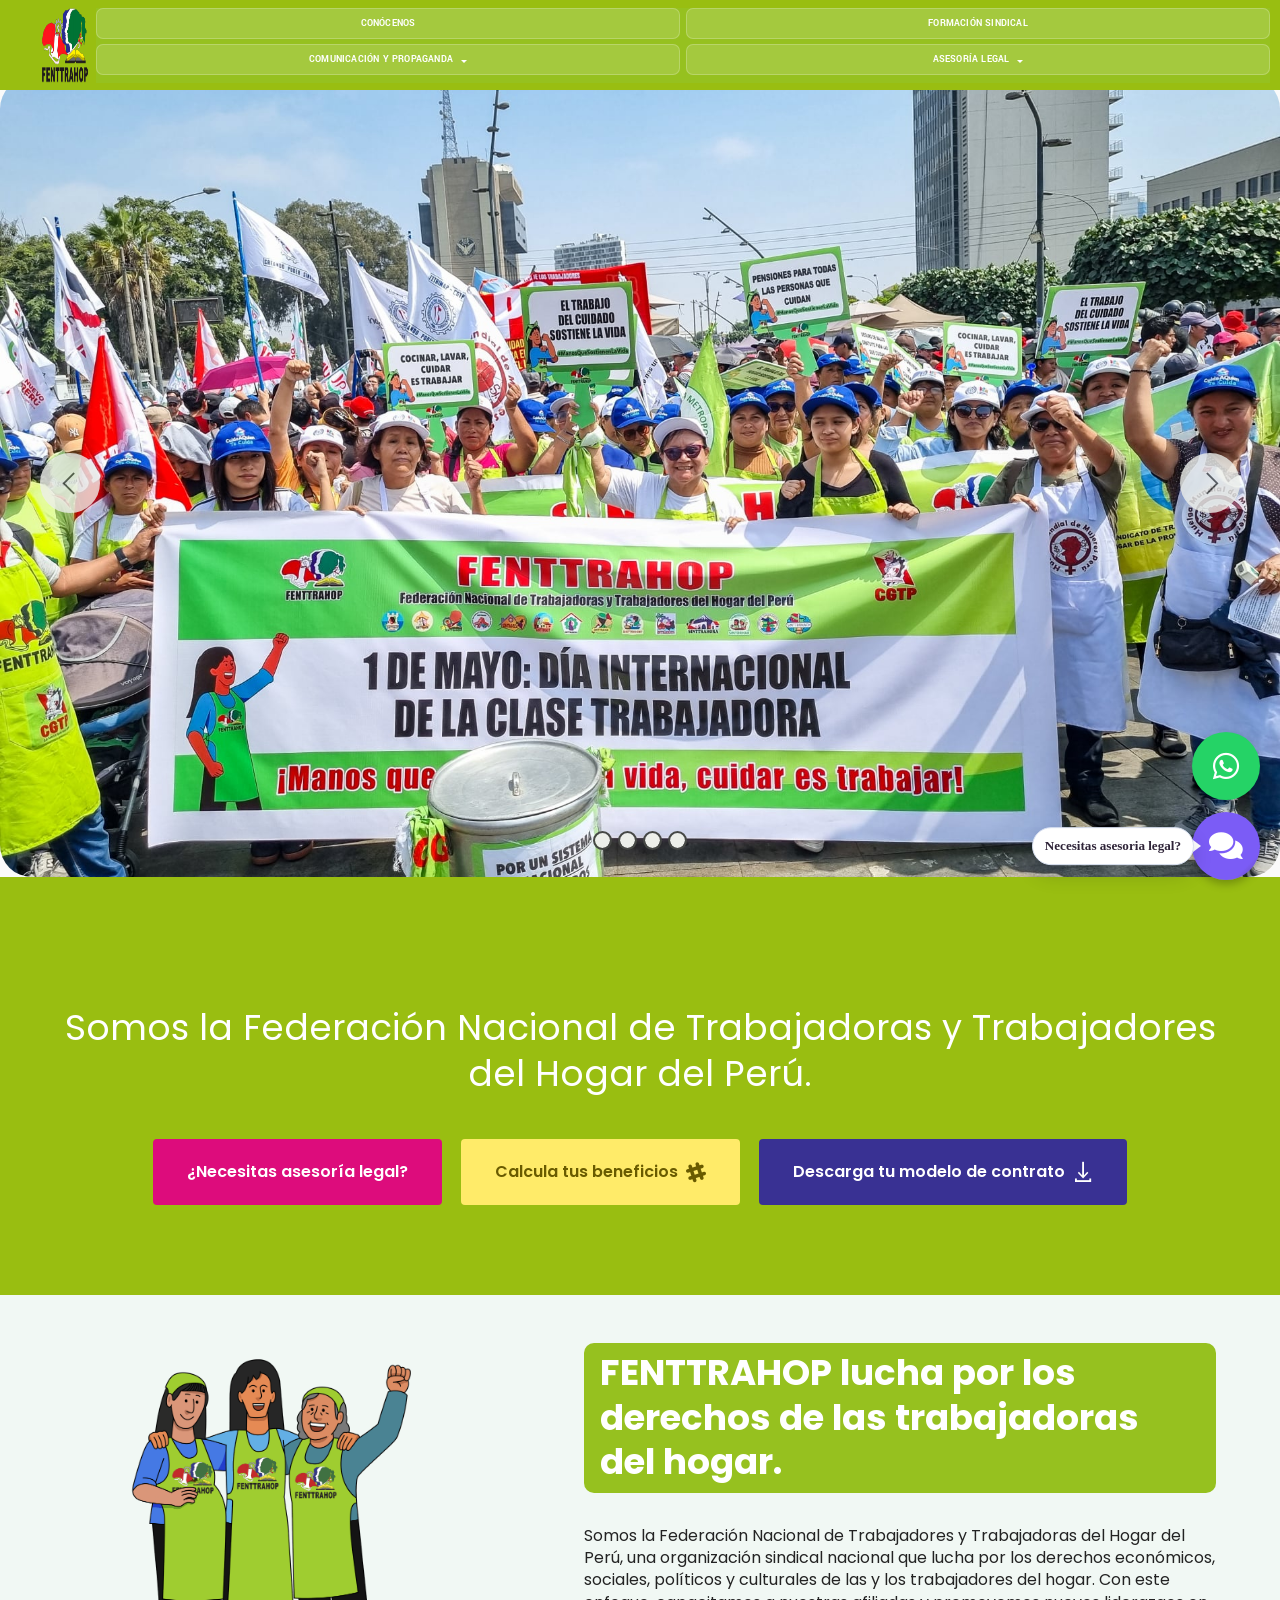
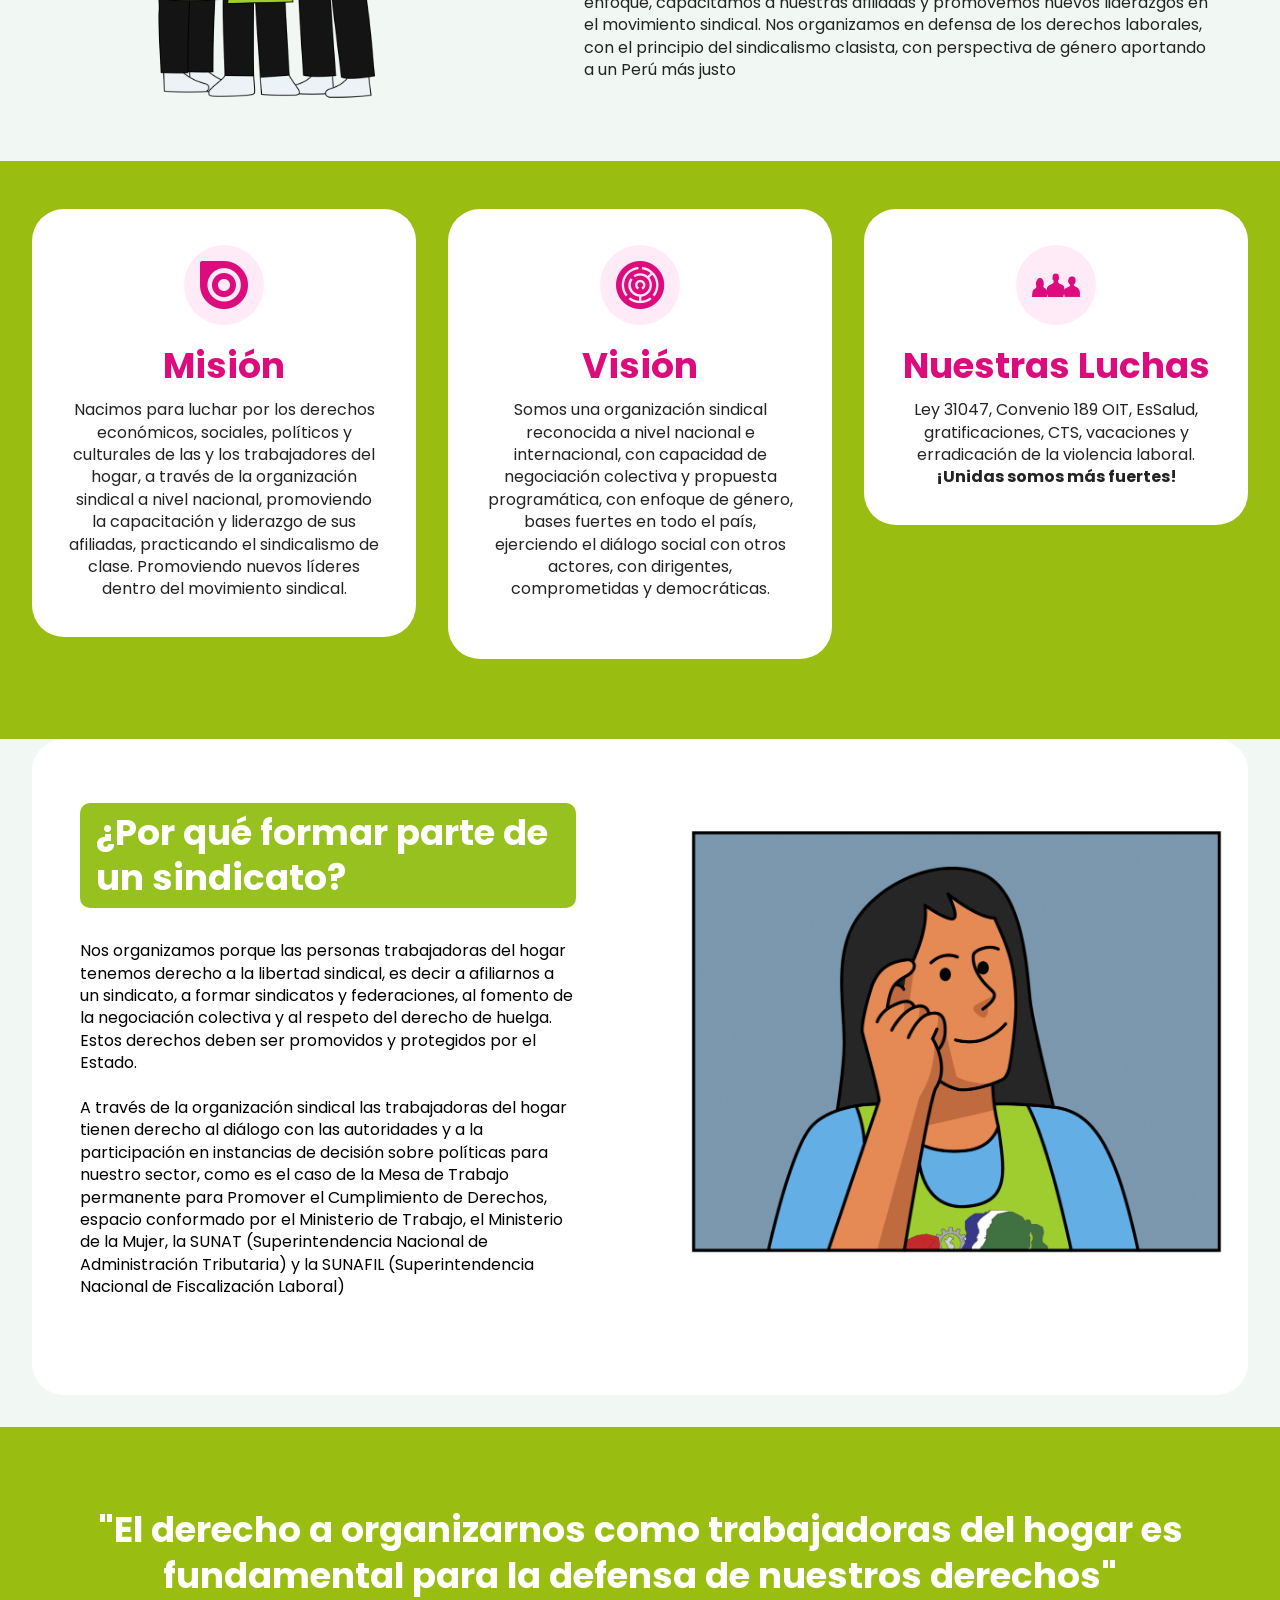
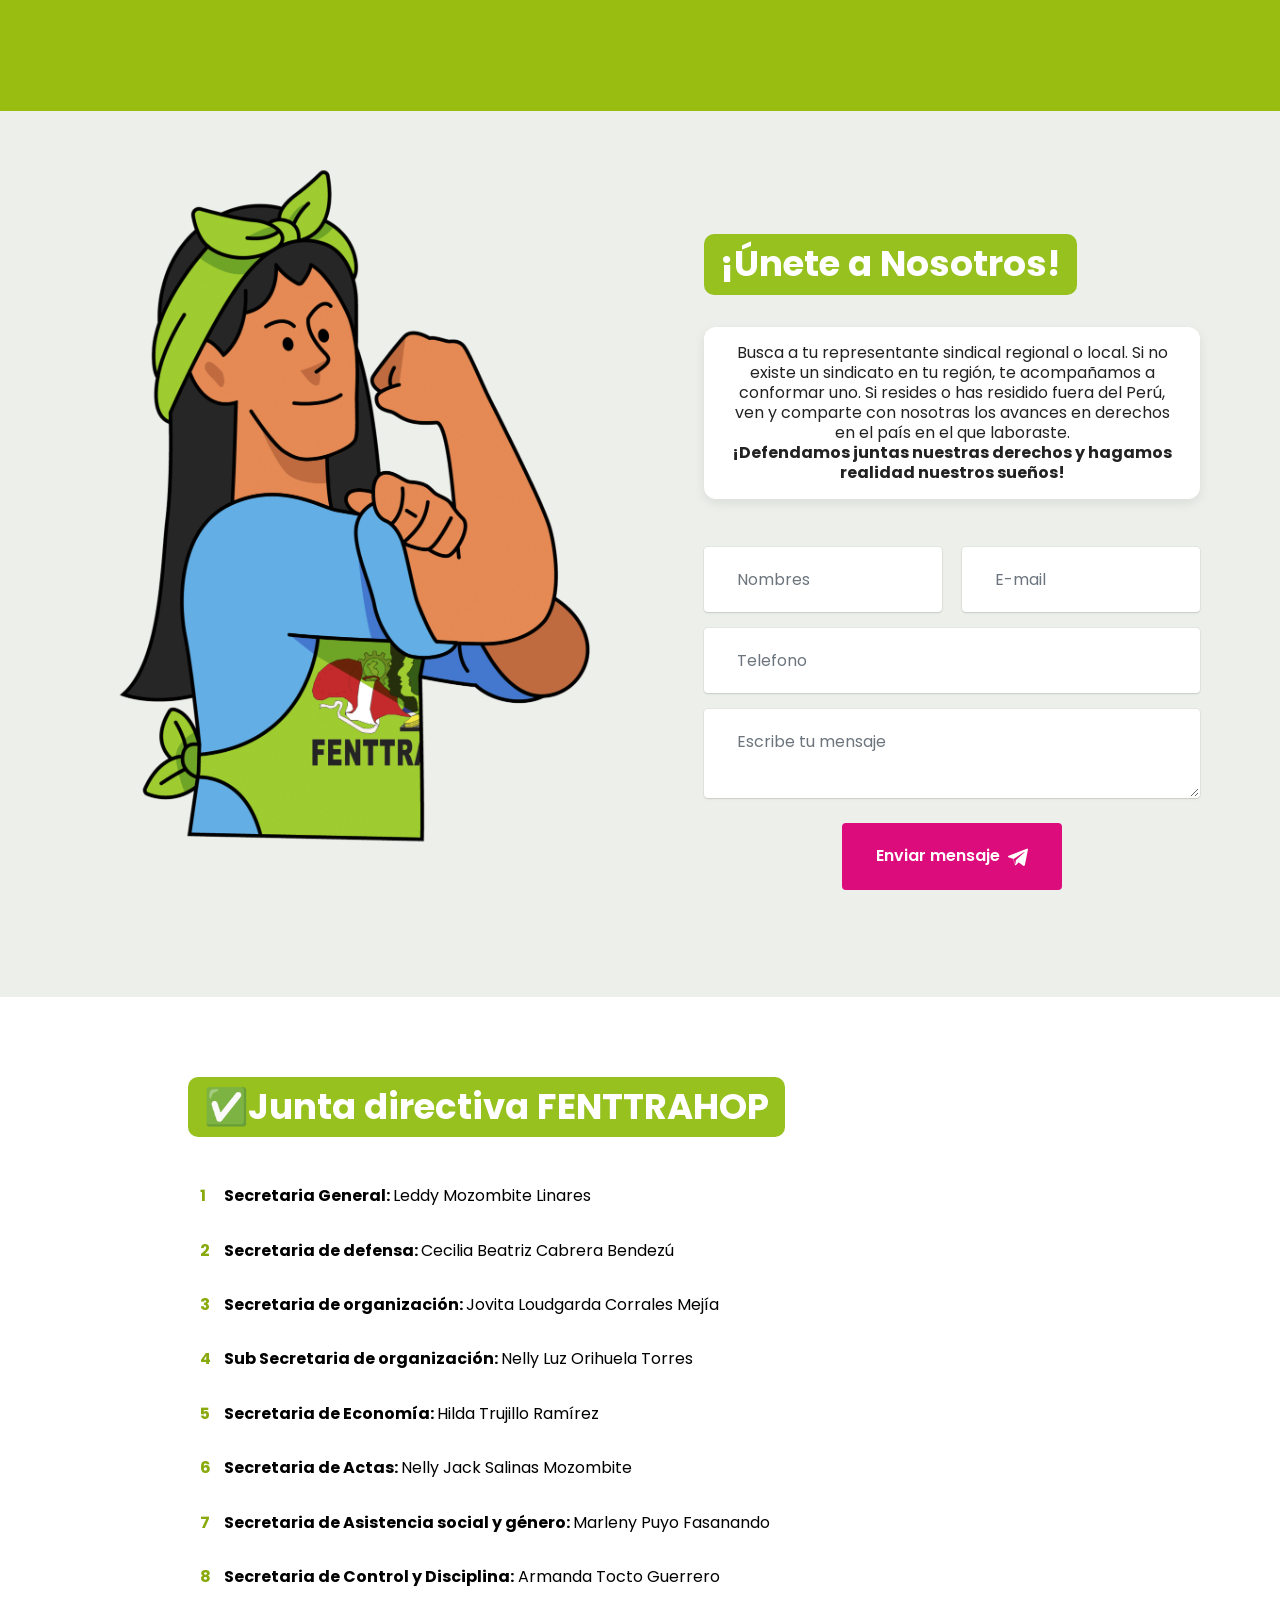
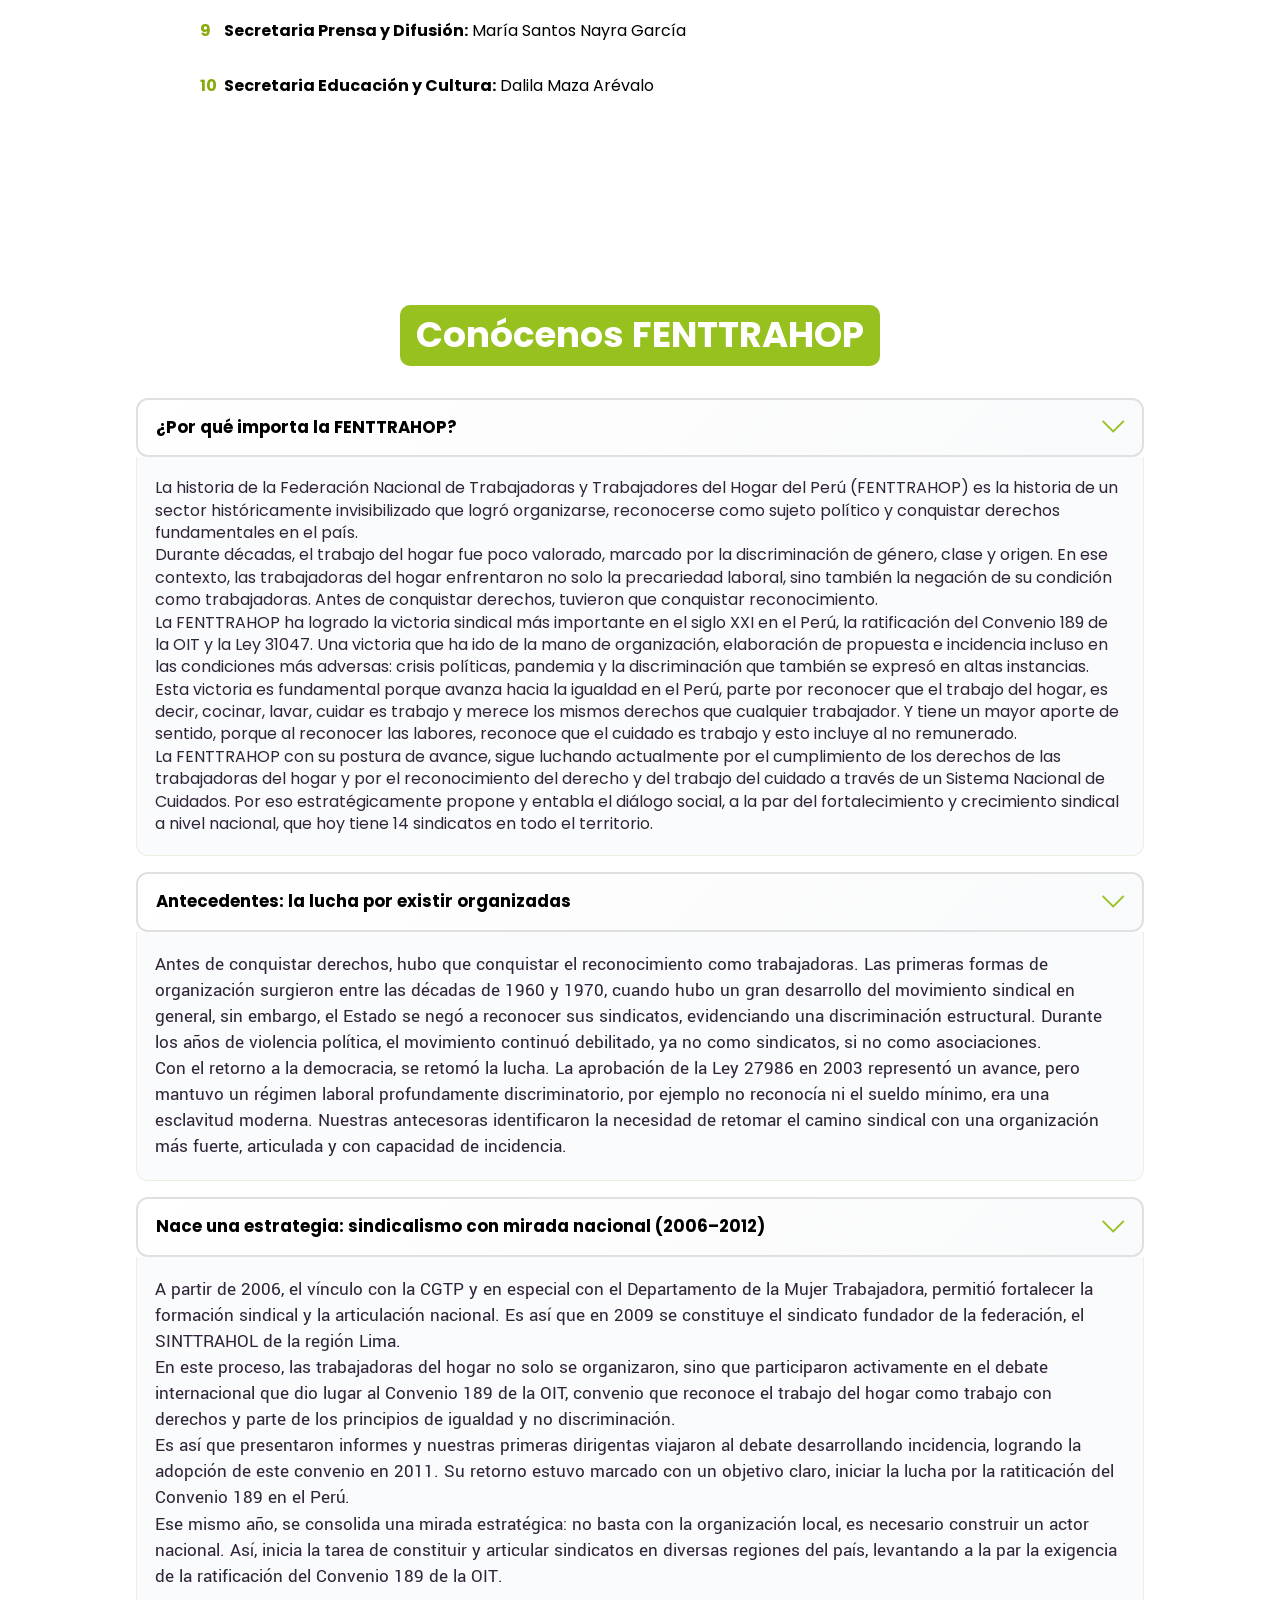
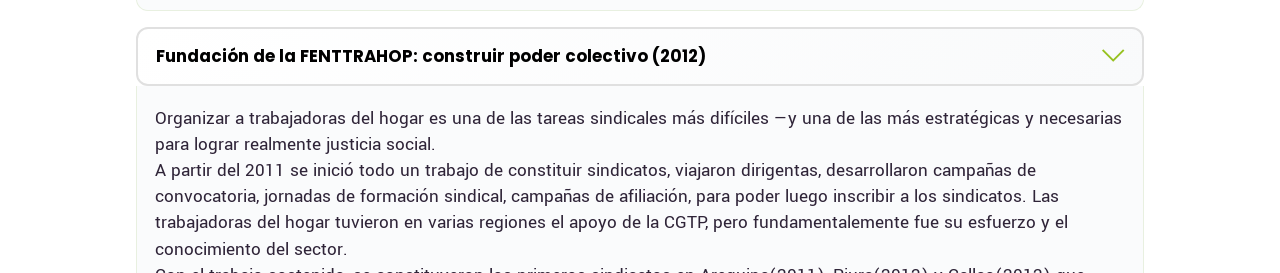
<file: index.html>
﻿<!DOCTYPE html>
<html  >
<head>
  <!-- Site made with Mobirise Website Builder v6.1.12, https://mobirise.com -->
  <meta charset="UTF-8">
  <meta http-equiv="X-UA-Compatible" content="IE=edge">
  <meta name="generator" content="Mobirise v6.1.12, mobirise.com">
    <meta name="viewport" content="width=1280">
  <link rel="shortcut icon" href="assets/images/fenttrahop-logo-515-e1626727184962.png" type="image/x-icon">
  <meta name="description" content="">
  
  
  <title>FENTTRAHOP</title>
  <link rel="stylesheet" href="assets/web/assets/mobirise-icons2/mobirise2.css">
  <link rel="stylesheet" href="assets/web/assets/mobirise-icons/mobirise-icons.css">
  <link rel="stylesheet" href="assets/bootstrap/css/bootstrap.min.css">
  <link rel="stylesheet" href="assets/animatecss/animate.css">
  <link rel="stylesheet" href="assets/dropdown/css/style.css">
  <link rel="stylesheet" href="assets/socicon/css/styles.css">
  <link rel="stylesheet" href="assets/theme/css/style.css">
  <link rel="preload" href="https://fonts.googleapis.com/css?family=Poppins:100,100i,200,200i,300,300i,400,400i,500,500i,600,600i,700,700i,800,800i,900,900i&display=swap" as="style" onload="this.onload=null;this.rel='stylesheet'">
  <noscript><link rel="stylesheet" href="https://fonts.googleapis.com/css?family=Poppins:100,100i,200,200i,300,300i,400,400i,500,500i,600,600i,700,700i,800,800i,900,900i&display=swap"></noscript>
  <link rel="preload" href="https://fonts.googleapis.com/css?family=Yantramanav:100,300,400,500,700,900&display=swap" as="style" onload="this.onload=null;this.rel='stylesheet'">
  <noscript><link rel="stylesheet" href="https://fonts.googleapis.com/css?family=Yantramanav:100,300,400,500,700,900&display=swap"></noscript>
  <link rel="preload" as="style" href="assets/mobirise/css/mbr-additional.css?v=VKxTIL"><link rel="stylesheet" href="assets/mobirise/css/mbr-additional.css?v=VKxTIL" type="text/css">

  
  
  
  <link rel="stylesheet" href="assets/custom/css/professional.css">
  <style>
    /* Estilos animados para accordion */
    .accordionStyles .card {
      border: none;
      background: transparent;
      box-shadow: none;
      margin-bottom: 14px;
      transition: all 0.3s ease;
    }

    .accordionStyles .card:hover {
      transform: translateX(4px);
    }

    .accordionStyles .card-header {
      background: transparent;
      border: none;
      padding: 0;
      transition: all 0.3s ease;
    }

    .accordionStyles .panel-title {
      display: flex;
      align-items: center;
      justify-content: space-between;
      width: 100%;
      padding: 16px 18px;
      background: linear-gradient(135deg, #ffffff 0%, #f9fafb 100%);
      border: 2px solid #e0e0e0;
      border-radius: 12px;
      cursor: pointer;
      transition: all 0.3s cubic-bezier(0.34, 1.56, 0.64, 1);
      text-decoration: none;
      color: #000000 !important;
    }

    .accordionStyles .panel-title:hover {
      background: linear-gradient(135deg, #f0f9ff 0%, #f5f7ff 100%);
      border-color: #96c11f;
      box-shadow: 0 8px 20px rgba(150, 193, 31, 0.15);
      transform: translateY(-2px);
    }

    .accordionStyles .panel-title.collapsed {
      color: #000000 !important;
    }

    .accordionStyles .panel-title:not(.collapsed) {
      background: linear-gradient(135deg, #96c11f 0%, #7fa81a 100%);
      border-color: #96c11f;
      color: #ffffff !important;
      box-shadow: 0 12px 28px rgba(150, 193, 31, 0.3);
    }

    .accordionStyles .panel-title:not(.collapsed) .panel-title-edit {
      color: #ffffff !important;
    }

    .accordionStyles .panel-title-edit {
      font-weight: 700;
      font-size: 1.05rem;
      transition: all 0.3s ease;
      margin: 0;
      line-height: 1.4;
      color: #000000 !important;
    }

    .accordionStyles .sign {
      font-size: 20px;
      margin-left: auto;
      transition: transform 0.35s cubic-bezier(0.34, 1.56, 0.64, 1);
      color: #96c11f;
      flex-shrink: 0;
    }

    .accordionStyles .panel-title:not(.collapsed) .sign {
      transform: rotate(180deg);
      color: #ffffff;
    }

    .accordionStyles .panel-collapse {
      border-radius: 0 0 12px 12px;
      animation: expandPanel 0.4s ease both;
    }

    @keyframes expandPanel {
      from {
        opacity: 0;
        transform: translateY(-10px);
      }
      to {
        opacity: 1;
        transform: translateY(0);
      }
    }

    .accordionStyles .panel-body {
      background: #fafbfc;
      padding: 20px 18px;
      border: 1px solid #e8f0e0;
      border-top: none;
      border-radius: 0 0 12px 12px;
      font-size: 0.95rem;
      line-height: 1.65;
      color: #444;
    }

    .accordionStyles .panel-text {
      margin: 0;
      color: #2f2438 !important;
    }

    /* Responsive */
    @media (max-width: 768px) {
      .accordionStyles .panel-title {
        padding: 14px 14px;
        font-size: 0.95rem;
      }

      .accordionStyles .panel-title-edit {
        font-size: 0.98rem;
      }

      .accordionStyles .sign {
        font-size: 18px;
      }

      .accordionStyles .card:hover {
        transform: translateX(2px);
      }
    }
  </style>
</head>
<body>
    
    <section data-bs-version="5.1" class="menu menu6 cid-vivxuyegZ5" once="menu" id="menu06-2">
	

	<nav class="navbar navbar-dropdown opacityScrollOff navbar-fixed-top navbar-expand-lg">
		<div class="container">
			<div class="navbar-brand">
				<span class="navbar-logo">
					<a href="index.html">
						<img src="assets/images/fenttrahop-logo-515-e1626727184962.png" alt="Mobirise Website Builder" style="height: 4.7rem;">
					</a>
				</span>
				
			</div>
			<button class="navbar-toggler" type="button" data-toggle="collapse" data-bs-toggle="collapse" data-target="#navbarSupportedContent" data-bs-target="#navbarSupportedContent" aria-controls="navbarNavAltMarkup" aria-expanded="false" aria-label="Toggle navigation">
				<div class="hamburger">
					<span></span>
					<span></span>
					<span></span>
					<span></span>
				</div>
			</button>
			<div class="collapse navbar-collapse opacityScrollOff" id="navbarSupportedContent">
				<ul class="navbar-nav nav-dropdown" data-app-modern-menu="true">
					<li class="nav-item">
						<a class="nav-link link text-white display-4" href="index.html">CONÓCENOS</a>
					</li>
					<li class="nav-item">
						<a class="nav-link link text-white display-4" href="Formación_sindical.html" aria-expanded="false">FORMACIÓN SINDICAL</a>
					</li>
                    <li class="nav-item dropdown">
                        <a class="nav-link link text-white display-4 dropdown-toggle" href="Comunicación_y_propaganda.html" id="comunicacionDropdown" role="button" data-bs-toggle="dropdown" aria-expanded="false">COMUNICACIÓN Y PROPAGANDA</a>
                        <ul class="dropdown-menu" aria-labelledby="comunicacionDropdown" style="background:#3d3153;">
                            <li><a class="dropdown-item" href="Comunicación_y_propaganda.html" style="color:#fff;font-weight:600;font-family:'Poppins',sans-serif;font-size:1rem;">Noticias y campañas</a></li>
                            <li><a class="dropdown-item" href="Manos que sostienen la vida.html" style="color:#fff;font-weight:600;font-family:'Poppins',sans-serif;font-size:1rem;">Manos que sostienen la vida</a></li>
                        </ul>
                    </li>
					<li class="nav-item dropdown">
								<a class="nav-link link text-white display-4 dropdown-toggle" href="Consultorio_juridico_sindical.html" id="asesoriaDropdown" role="button" data-bs-toggle="dropdown" aria-expanded="false">ASESORÍA LEGAL</a>
                        <ul class="dropdown-menu" aria-labelledby="asesoriaDropdown" style="background:#3d3153;">
								<li><a class="dropdown-item" href="Consultorio_juridico_sindical.html" style="color:#fff;font-weight:600;font-family:'Poppins',sans-serif;font-size:1rem;">Consultorio Jurídico Sindical</a></li>
							<li><a class="dropdown-item" href="calculadora.html" style="color:#fff;font-weight:600;font-family:'Poppins',sans-serif;font-size:1rem;">Calcula tus beneficios</a></li>
                            <li><a class="dropdown-item" href="#" tabindex="-1" aria-disabled="true" style="color:#fff;font-weight:600;font-family:'Poppins',sans-serif;font-size:1rem;opacity:.8;cursor:not-allowed;pointer-events:none;">Escuela Sindical “Construyendo Justicia Social para Trabajadoras/es del Hogar"<br><small style="opacity:.9;">(Próximamente)</small></a></li>
						</ul>
					</li>
				</ul>
				
                <div class="navbar-buttons mbr-section-btn">
                    <a class="btn btn-primary display-7" href="https://calendar.google.com/calendar/u/0/appointments/schedules/AcZssZ0M_sG4FLuT0SaXHjEBdY7ZqyljqE3yy5I4CHHsQc-_Jgf-6LWNeJpcsIXk9y4oFp9tZ-7_vxPb" target="_blank">Contacto</a>
                </div>
            </div>
		</div>
	</nav>
</section>

<div class="manos-hashtag-banner" style="width:100%;display:flex;justify-content:center;align-items:center;padding:32px 0 12px 0;">
    <span style="font-family:'Poppins',sans-serif;font-size:1.18rem;color:#2f2438;">Puedes encontrar nuestras publicaciones en redes con el </span>
    <span style="background:#d81b60;color:#fff;font-family:'Poppins',sans-serif;font-weight:800;font-size:1.18rem;border-radius:16px;padding:7px 18px;margin-left:10px;box-shadow:0 4px 18px #d81b6022;letter-spacing:0.01em;display:inline-block;">#fenttrahop</span>
</div>
<section data-bs-version="5.1" class="slider1 cid-vj5G60RI5P" id="slider1-50">
    
    <div class="carousel slide carousel-fade" id="vj62AlobZk" data-ride="carousel" data-bs-ride="carousel" data-interval="3000" data-bs-interval="3000">
        <ol class="carousel-indicators">
            <li data-slide-to="0" data-bs-slide-to="0" class="active" data-target="#vj62AlobZk" data-bs-target="#vj62AlobZk"></li>
            <li data-slide-to="1" data-bs-slide-to="1" data-target="#vj62AlobZk" data-bs-target="#vj62AlobZk"></li><li data-slide-to="2" data-bs-slide-to="2" data-target="#vj62AlobZk" data-bs-target="#vj62AlobZk"></li><li data-slide-to="3" data-bs-slide-to="3" data-target="#vj62AlobZk" data-bs-target="#vj62AlobZk"></li>
            
        </ol>
        <div class="carousel-inner">
            
            <div class="carousel-item slider-image item active">
                <div class="item-wrapper">
                    <img class="d-block w-100" src="assets/images/marcah20120mayo20en20lima20202620b-23-1900x1425.jpg" alt="Mobirise Website Builder" data-slide-to="0" data-bs-slide-to="0">
                    
                    
                </div>
            </div>
            <div class="carousel-item slider-image item">
                <div class="item-wrapper">
                    <img class="d-block w-100" src="assets/images/marcah20120mayo20en20lima20202620b-23-1900x1425.jpg" alt="Mobirise Website Builder" data-slide-to="1" data-bs-slide-to="1">
                    
                    
                </div>
            </div><div class="carousel-item slider-image item">
                <div class="item-wrapper">
                    <img class="d-block w-100" src="assets/images/marcah20120mayo20en20lima20202620b-9-1900x1425.jpg" alt="Mobirise Website Builder" data-slide-to="2" data-bs-slide-to="2">
                    
                    
                </div>
            </div><div class="carousel-item slider-image item">
                <div class="item-wrapper">
                    <img class="d-block w-100" src="assets/images/76917088-1456883317803342-3312258218666754048-n-1900x1266.jpg" alt="Mobirise Website Builder" data-slide-to="3" data-bs-slide-to="3">
                    
                    
                </div>
            </div>
        </div>
        <a class="carousel-control carousel-control-prev" role="button" data-slide="prev" data-bs-slide="prev" href="#vj62AlobZk">
            <span class="mobi-mbri mobi-mbri-arrow-prev" aria-hidden="true"></span>
            <span class="sr-only visually-hidden">Previous</span>
        </a>
        <a class="carousel-control carousel-control-next" role="button" data-slide="next" data-bs-slide="next" href="#vj62AlobZk">
            <span class="mobi-mbri mobi-mbri-arrow-next" aria-hidden="true"></span>
            <span class="sr-only visually-hidden">Next</span>
        </a>
    </div>
</section>

<section data-bs-version="5.1" class="header09 startm5 cid-viB7hyQX7u" id="header09-4i">	
    
	
	
	<div class="container">
		<div class="row">
			<div class="content-wrap col-12 col-md-12">
				
				
				<p class="mbr-fonts-style mbr-text mbr-white mb-4 display-2">Somos la Federación Nacional de Trabajadoras y Trabajadores del Hogar del Perú.<br></p>
                   <div class="mbr-section-btn"><a class="btn btn-primary display-7" href="https://mobiri.se">
                           ¿Necesitas asesoría legal?
                       </a> <a class="btn btn-info display-7" href="calculadora.html"><span class="socicon socicon-slack mbr-iconfont mbr-iconfont-btn"></span>
                           Calcula tus beneficios
                       </a> <a class="btn btn-warning display-7" href="https://mobiri.se"><span class="mobi-mbri mobi-mbri-download mbr-iconfont mbr-iconfont-btn"></span>
                           Descarga tu modelo de contrato
                       </a></div>
			</div>
		</div>
	</div>
</section>

<section data-bs-version="5.1" class="header1 cid-viB4vhx5H8" id="header01-47">
	

	
	

	<div class="container-fluid">
		<div class="row justify-content-center">
			<div class="col-12 col-md-12 col-lg-5 image-wrapper">
				<img class="w-100" src="assets/images/adulta20mayor20embarazada-1244x879.png" alt="Mobirise Website Builder">
			</div>
			<div class="col-12 col-lg col-md-12">
				<div class="text-wrapper align-left">
					<h1 class="mbr-section-title mbr-fonts-style mb-4 display-5"><strong>FENTTRAHOP lucha por los derechos de las trabajadoras del hogar.</strong></h1>
					<p class="mbr-text mbr-fonts-style mb-4 display-7">
						Somos la Federación Nacional de Trabajadores y Trabajadoras del Hogar del Perú, una organización sindical nacional que lucha por los derechos económicos, sociales, políticos y culturales de las y los trabajadores del hogar. Con este enfoque, capacitamos a nuestras afiliadas y promovemos nuevos liderazgos en el movimiento sindical. Nos organizamos en defensa de los derechos laborales, con el principio del sindicalismo clasista, con perspectiva de género aportando a un Perú más justo
					</p>
					
				</div>
			</div>
		</div>
	</div>
</section>

<section data-bs-version="5.1" class="features22 cid-viB4w7i1x6" id="features022-48">
  

  
  
  <div class="container">
    
    <div class="row mbr-masonry" data-masonry="{&quot;percentPosition&quot;: true }">
      <div class="item features-without-image col-12 col-md-6 col-lg-4 item-mb">
        <div class="item-wrapper">
          <div class="card-box align-left">
            <div class="iconfont-wrapper">
              <span class="mbr-iconfont socicon-issuu socicon"></span>
            </div>
            <h5 class="card-title mbr-fonts-style display-5">
              <strong>Misión</strong></h5>
            <p class="card-text mbr-fonts-style display-7">Nacimos para luchar por los derechos económicos, sociales, políticos y culturales de las y los trabajadores del hogar, a través de la organización sindical a nivel nacional, promoviendo la capacitación y liderazgo de sus afiliadas, practicando el sindicalismo de clase. Promoviendo nuevos líderes dentro del movimiento sindical.<br></p>

            
          </div>
        </div>
      </div>
      <div class="item features-without-image col-12 col-md-6 col-lg-4 item-mb">
        <div class="item-wrapper">
          <div class="card-box align-left">
            <div class="iconfont-wrapper">
              <span class="mbr-iconfont socicon-openaigym socicon"></span>
            </div>
            <h5 class="card-title mbr-fonts-style display-5">
              <strong>Visión</strong>
            </h5>
            <p class="card-text mbr-fonts-style display-7">Somos una organización sindical reconocida a nivel nacional e internacional, con capacidad de negociación colectiva y propuesta programática, con enfoque de género, bases fuertes en todo el país, ejerciendo el diálogo social con otros actores, con dirigentes, comprometidas y democráticas.
<br>
<br></p>

            
          </div>
        </div>
      </div>
      <div class="item features-without-image col-12 col-md-6 col-lg-4 item-mb">
        <div class="item-wrapper">
          <div class="card-box align-left">
            <div class="iconfont-wrapper">
              <span class="mbr-iconfont socicon-stayfriends socicon"></span>
            </div>
            <h5 class="card-title mbr-fonts-style display-5"><strong>Nuestras Luchas</strong></h5>
            <p class="card-text mbr-fonts-style display-7">Ley 31047, Convenio 189 OIT, EsSalud, gratificaciones, CTS, vacaciones y erradicación de la violencia laboral. <strong>¡Unidas somos más fuertes!</strong><br></p>

            
          </div>
        </div>
      </div>
      
      
      
    </div>
  </div>
</section>

<section data-bs-version="5.1" class="start article05 cid-viB4wALIvG" id="article05-49">
  

  
  

  <div class="container">
    <div class="row justify-content-center align-items-center">
      <div class="col-12">
        <div class="card-wrapper">
          <div class="row">
            <div class="col-12 col-md-12 col-lg-6 image-wrapper">
              <img class="w-100" src="assets/images/pensando-1256x1777.png" alt="Mobirise Website Builder">
            </div>
            <div class="col-12 col-lg col-md-12">
              <div class="text-wrapper align-left">
                <h1 class="mbr-section-title mbr-fonts-style mb-4 display-2"><strong>¿Por qué formar parte de un sindicato?</strong></h1>
                <p class="mbr-text mbr-fonts-style mb-4 display-7">Nos organizamos porque las personas trabajadoras del hogar tenemos derecho a la libertad sindical, es decir a afiliarnos a un sindicato, a formar sindicatos y federaciones, al fomento de la negociación colectiva y al respeto del derecho de huelga. Estos derechos deben ser promovidos y protegidos por el Estado.
<br>
<br>A través de la organización sindical las trabajadoras del hogar tienen derecho al diálogo con las autoridades y a la participación en instancias de decisión sobre políticas para nuestro sector, como es el caso de la Mesa de Trabajo permanente para Promover el Cumplimiento de Derechos, espacio conformado por el Ministerio de Trabajo, el Ministerio de la Mujer, la SUNAT (Superintendencia Nacional de Administración Tributaria) y la SUNAFIL (Superintendencia Nacional de Fiscalización Laboral)<br>
                </p>
                
              </div>
            </div>
          </div>
        </div>
      </div>
    </div>
  </div>
</section>

<section data-bs-version="5.1" class="header09 startm5 cid-vj5wa2cTMa" id="header09-4u">	
    
	
	
	<div class="container">
		<div class="row">
			<div class="content-wrap col-12 col-md-12">
				
				
				<p class="mbr-fonts-style mbr-text mbr-white mb-4 display-2"><strong>"El derecho a organizarnos como trabajadoras del hogar es fundamental para la defensa de nuestros derechos"</strong><br></p>
				
			</div>
		</div>
	</div>
</section>

<section data-bs-version="5.1" class="form03 cid-viB4x3oeOx" id="form03-4a">
    

    

    <div class="container">
        <div class="row justify-content-center align-items-center main-row">
            <div class="col-12 col-lg item-wrapper">
                <div class="mbr-section-head mb-5">
                    <h3 class="mbr-section-title mbr-fonts-style align-center mb-0 display-2"><strong>¡Únete a Nosotros!</strong></h3>
                    <h4 class="mbr-section-subtitle mbr-fonts-style align-center mb-0 mt-4 display-7" style="background: #ffffff; padding: 16px 20px; border-radius: 12px; box-shadow: 0 4px 12px rgba(0,0,0,0.08); color: #222 !important;">Busca a tu representante sindical regional o local. Si no existe un sindicato en tu región, te acompañamos a conformar uno. Si resides o has residido fuera del Perú, ven y comparte con nosotras los avances en derechos en el país en el que laboraste. <br><strong>¡Defendamos juntas nuestras derechos y hagamos realidad nuestros sueños!</strong></h4>
                </div>
                <div class="col-lg-12 mx-auto mbr-form" data-form-type="formoid">
                    <form action="https://mobirise.eu/" method="POST" class="mbr-form form-with-styler" data-form-title="Form Name"><input type="hidden" name="email" data-form-email="true" value="q1ebcmlDvHvDcE4dUqSuieLDFjJW09Crg95qsvIINIr1aKn5cPBEG2U3sOYnM/4D+isE3209aEZqaZR64PTInHXfsF+1oE9h5BA9J/VS8u7BkBULc37fKTfrzjgY64eU">
                        <div class="row">
                            <div hidden="hidden" data-form-alert="" class="alert alert-success col-12">¡Gracias por completar el formulario!</div>
                            <div hidden="hidden" data-form-alert-danger="" class="alert alert-danger col-12">
                                Oops...! some problem!
                            </div>
                        </div>
                        <div class="dragArea row">
                            <div class="col-md col-sm-12 form-group mb-3 mb-3" data-for="name">
                                <input type="text" name="name" placeholder="Nombres" data-form-field="name" class="form-control" value="" id="name-form03-4a">
                            </div>
                            <div class="col-md col-sm-12 form-group mb-3 mb-3" data-for="email">
                                <input type="email" name="email" placeholder="E-mail" data-form-field="email" class="form-control" value="" id="email-form03-4a">
                            </div>
                            <div class="col-12 form-group mb-3 mb-3" data-for="phone">
                                <input type="tel" name="phone" placeholder="Telefono" data-form-field="phone" class="form-control" value="" id="phone-form03-4a">
                            </div>
                            <div class="col-12 form-group mb-3 mb-3" data-for="textarea">
                                <textarea name="textarea" placeholder="Escribe tu mensaje" data-form-field="textarea" class="form-control" id="textarea-form03-4a"></textarea>
                            </div>
                            <div class="col-auto align-center mbr-section-btn"><button type="submit" class="w-100 btn btn-primary display-7"><span class="socicon socicon-telegram mbr-iconfont mbr-iconfont-btn"></span>Enviar mensaje</button></div>
                        </div>
                    </form>
                </div>


            </div>
            <div class="col-12 col-lg-6">
                <div class="image-wrapper">
                    <img class="w-100" src="assets/images/yes20we20can-1256x1777.png" alt="Mobirise Website Builder">
                </div>
            </div>

        </div>
    </div>
</section>

<section data-bs-version="5.1" class="article17 cid-viB4xbAOvk" id="article17-4b">
  

  <div class="container">
    <div class="row justify-content-center">
      <div class="counter-container col-md-12 col-lg-9">
        <div class="row mb-5 justify-content-center">
          <div class="col-12 content-head">
            <h3 class="mbr-section-title mbr-fonts-style align-center mb-0 display-2"><strong>✅Junta directiva FENTTRAHOP</strong></h3>
            
          </div>
        </div>
        <div class="mbr-text mbr-fonts-style display-7">
          <ol>
            <li><strong>Secretaria General: </strong>Leddy Mozombite Linares</li>
            <li><strong>Secretaria de defensa: </strong>Cecilia Beatriz Cabrera Bendezú<strong>&nbsp;</strong></li>
            <li><strong>Secretaria de organización: </strong>Jovita Loudgarda Corrales Mejía</li>
            <li><strong>Sub Secretaria de organización: </strong>Nelly Luz Orihuela Torres</li>
            <li><strong>Secretaria de Economía: </strong>Hilda Trujillo Ramírez</li><li><strong>Secretaria de Actas: </strong>Nelly Jack Salinas Mozombite</li><li><strong>Secretaria de Asistencia social y género: </strong>Marleny Puyo Fasanando</li><li><strong>Secretaria de Control y Disciplina:</strong> Armanda Tocto Guerrero</li><li><strong>Secretaria Prensa y Difusión:</strong> María Santos Nayra García&nbsp;</li><li><strong>Secretaria Educación y Cultura:</strong> Dalila Maza Arévalo</li>
          </ol>
          <ol>
          </ol>
        </div>
      </div>
    </div>
  </div>
</section>

<section data-bs-version="5.1" class="content16 cid-vj5ST6YNTA" id="content16-5e">

    

    
    
    <div class="container">
        <div class="row justify-content-center">
            <div class="col-12 col-md-10">
                <div class="mbr-section-head align-center mb-4">
                    <h3 class="mbr-section-title mb-0 mbr-fonts-style display-2"><strong>Conócenos FENTTRAHOP</strong></h3>
                    
                </div>
                <div id="bootstrap-accordion_56" class="panel-group accordionStyles accordion" role="tablist" aria-multiselectable="true">
                    <div class="card mb-3">
                        <div class="card-header" role="tab" id="headingOne">
                            <a role="button" class="panel-title collapsed" data-toggle="collapse" data-bs-toggle="collapse" data-core="" href="#collapse1_56" aria-expanded="false" aria-controls="collapse1">
                                <h6 class="panel-title-edit mbr-fonts-style mb-0 display-7"><strong>¿Por qué importa la FENTTRAHOP?</strong></h6>
                                <span class="sign mbr-iconfont mbri-arrow-down"></span>
                            </a>
                        </div>
                        <div id="collapse1_56" class="panel-collapse noScroll collapse" role="tabpanel" aria-labelledby="headingOne" data-parent="#accordion" data-bs-parent="#bootstrap-accordion_56">
                            <div class="panel-body">
                                <p class="mbr-fonts-style panel-text display-7">La historia de la Federación Nacional de Trabajadoras y Trabajadores del Hogar del Perú (FENTTRAHOP) es la historia de un sector históricamente invisibilizado que logró organizarse, reconocerse como sujeto político y conquistar derechos fundamentales en el país.
<br>Durante décadas, el trabajo del hogar fue poco valorado, marcado por la discriminación de género, clase y origen.  En ese contexto, las trabajadoras del hogar enfrentaron no solo la precariedad laboral, sino también la negación de su condición como trabajadoras. Antes de conquistar derechos, tuvieron que conquistar reconocimiento.
<br>La FENTTRAHOP ha logrado la victoria sindical más importante en el siglo XXI en el Perú, la ratificación del Convenio 189 de la OIT y la Ley 31047.  Una victoria que ha ido de la mano de organización, elaboración de propuesta e incidencia incluso en las condiciones más adversas: crisis políticas, pandemia y la discriminación que también se expresó en altas instancias.
<br>Esta victoria es fundamental porque avanza hacia la igualdad en el Perú, parte por reconocer que el trabajo del hogar, es decir, cocinar, lavar, cuidar es trabajo y merece los mismos derechos que cualquier trabajador. Y tiene un mayor aporte de sentido, porque al reconocer las labores, reconoce que el cuidado es trabajo y esto incluye al no remunerado.
<br>La FENTTRAHOP con su postura de avance, sigue luchando actualmente por el cumplimiento de los derechos de las trabajadoras del hogar y por el reconocimiento del derecho y del trabajo del cuidado a través de un Sistema Nacional de Cuidados. Por eso estratégicamente propone y entabla el diálogo social, a la par del fortalecimiento y crecimiento sindical a nivel nacional, que hoy tiene 14 sindicatos en todo el territorio.&nbsp;&nbsp;<br></p>
                            </div>
                        </div>
                    </div>
                    <div class="card mb-3">
                        <div class="card-header" role="tab" id="headingOne">
                            <a role="button" class="panel-title collapsed" data-toggle="collapse" data-bs-toggle="collapse" data-core="" href="#collapse2_56" aria-expanded="false" aria-controls="collapse2">
                                <h6 class="panel-title-edit mbr-fonts-style mb-0 display-7"><strong>Antecedentes: la lucha por existir organizadas</strong></h6>
                                <span class="sign mbr-iconfont mbri-arrow-down"></span>
                            </a>
                        </div>
                        <div id="collapse2_56" class="panel-collapse noScroll collapse" role="tabpanel" aria-labelledby="headingOne" data-parent="#accordion" data-bs-parent="#bootstrap-accordion_56">
                            <div class="panel-body">
                                <p class="mbr-fonts-style panel-text display-4">Antes de conquistar derechos, hubo que conquistar el reconocimiento como trabajadoras. Las primeras formas de organización surgieron entre las décadas de 1960 y 1970, cuando hubo un gran desarrollo del movimiento sindical en general, sin embargo, el Estado se negó a reconocer sus sindicatos, evidenciando una discriminación estructural. Durante los años de violencia política, el movimiento continuó debilitado, ya no como sindicatos, si no como asociaciones. 
<br>Con el retorno a la democracia, se retomó la lucha. La aprobación de la Ley 27986 en 2003 representó un avance, pero mantuvo un régimen laboral profundamente discriminatorio, por ejemplo no reconocía ni el sueldo mínimo, era una esclavitud moderna. Nuestras antecesoras identificaron la necesidad de retomar el camino sindical con una organización más fuerte, articulada y con capacidad de incidencia.&nbsp;<br></p>
                            </div>
                        </div>
                    </div>
                    <div class="card mb-3">
                        <div class="card-header" role="tab" id="headingOne">
                            <a role="button" class="panel-title collapsed" data-toggle="collapse" data-bs-toggle="collapse" data-core="" href="#collapse3_56" aria-expanded="false" aria-controls="collapse3">
                                <h6 class="panel-title-edit mbr-fonts-style mb-0 display-7"><strong>Nace una estrategia: sindicalismo con mirada nacional (2006–2012)</strong></h6>
                                <span class="sign mbr-iconfont mbri-arrow-down"></span>
                            </a>
                        </div>
                        <div id="collapse3_56" class="panel-collapse noScroll collapse" role="tabpanel" aria-labelledby="headingOne" data-parent="#accordion" data-bs-parent="#bootstrap-accordion_56">
                            <div class="panel-body">
                                <p class="mbr-fonts-style panel-text display-4">A partir de 2006, el vínculo con la CGTP  y en especial con el Departamento de la Mujer Trabajadora, permitió fortalecer la formación sindical y la articulación nacional.  Es así que en 2009 se constituye el sindicato fundador de la federación, el SINTTRAHOL de la región Lima.
<br>En este proceso, las trabajadoras del hogar no solo se organizaron, sino que participaron activamente en el debate internacional que dio lugar al Convenio 189 de la OIT, convenio que reconoce el trabajo del hogar como trabajo con derechos y parte de los principios de igualdad y no discriminación. 
<br>Es así que  presentaron informes y nuestras primeras dirigentas viajaron al debate  desarrollando incidencia, logrando la adopción de este convenio en 2011. Su retorno  estuvo marcado con un objetivo claro, iniciar la lucha por la ratiticación del Convenio 189 en el Perú. 
<br>Ese mismo año, se consolida una mirada estratégica: no basta con la organización local, es necesario construir un actor nacional. Así, inicia la tarea de constituir y articular sindicatos en diversas regiones del país, levantando a la par la exigencia de la ratificación del Convenio 189 de la OIT.&nbsp;<br></p>
                            </div>
                        </div>
                    </div>
                    <div class="card mb-3">
                        <div class="card-header" role="tab" id="headingOne">
                            <a role="button" class="panel-title collapsed" data-toggle="collapse" data-bs-toggle="collapse" data-core="" href="#collapse4_56" aria-expanded="false" aria-controls="collapse4">
                                <h6 class="panel-title-edit mbr-fonts-style mb-0 display-7"><strong>Fundación de la FENTTRAHOP: construir poder colectivo (2012)</strong></h6>
                                <span class="sign mbr-iconfont mbri-arrow-down"></span>
                            </a>
                        </div>
                        <div id="collapse4_56" class="panel-collapse noScroll collapse" role="tabpanel" aria-labelledby="headingOne" data-parent="#accordion" data-bs-parent="#bootstrap-accordion_56">
                            <div class="panel-body">
                                <p class="mbr-fonts-style panel-text display-4">Organizar a trabajadoras del hogar es una de las tareas sindicales más difíciles —y una de las más estratégicas y necesarias para lograr realmente justicia social. 
<br>A partir del 2011 se inició todo un trabajo de constituir sindicatos, viajaron dirigentas, desarrollaron campañas de convocatoria, jornadas de formación sindical, campañas de afiliación, para poder luego inscribir a los sindicatos. Las trabajadoras del hogar tuvieron en varias regiones el apoyo de la CGTP, pero fundamentalemente fue su esfuerzo y el conocimiento del sector.
<br>Con el trabajo sostenido, se constituyeron los primeros sindicatos en Arequipa(2011), Piura(2012) y Callao(2012) que conjuntamente con el de Lima(2009) formaron la Federación Nacional de Trabajadoras y Trabajadores del Hogar del Perú – FENTTRAHOP el 17 de octubre de 2012, afiliada a la CGTP.
<br>Construir sindicatos y hacer la federación nacional FENTTRAHOP es realmente nuestra primera gran victoria, no fue, ni es fácil construir y sostener sindicatos de un sector tan disperso, que trabaja a puerta cerrada en condiciones de explotación, control y discriminación, que provoca que muchas sientan vergüenza, limitando su capacidad de acción.
<br>Durante los años de lucha por la ratificación del Convenio 189, la Federación siguió fortaleciendo su presencia a nivel nacional constituyendo sindicatos en Ica, Callao, Chiclayo, Cajamarca, Arequipa, Trujillo, Tumbes, Tarapoto y Huancayo. 
<br>En los años posteriores la Federación sigue creciendo, incluso con una mirada más profunda sobre el trabajo del cuidado, por lo que los nuevos sindicatos incluyen a trabajadoras del hogar remuneradas y no remuneradas, como ocurre con los sindicatos de  Lima Metropolitana, Iquitos, Cajamarca(reactualizado) y Chincha.&nbsp;&nbsp;<br></p>
                            </div>
                        </div>
                    </div>
                    <div class="card mb-3">
                        <div class="card-header" role="tab" id="headingOne">
                            <a role="button" class="panel-title collapsed" data-toggle="collapse" data-bs-toggle="collapse" data-core="" href="#collapse5_56" aria-expanded="false" aria-controls="collapse5">
                                <h6 class="panel-title-edit mbr-fonts-style mb-0 display-7"><strong>Primera gran victoria sindical: Convenio 189 (2011–2018)</strong></h6>
                                <span class="sign mbr-iconfont mbri-arrow-down"></span>
                            </a>
                        </div>
                        <div id="collapse5_56" class="panel-collapse noScroll collapse" role="tabpanel" aria-labelledby="headingOne" data-parent="#accordion" data-bs-parent="#bootstrap-accordion_56">
                            <div class="panel-body">
                                <p class="mbr-fonts-style panel-text display-4">Constituir la federación  nacional fue un factor clave, porque las trabajadoras del hogar ya contabamos con una organización sindical nacional que las defienda y represente frente al gobierno y el Congreso.
<br>Para ratificar el Convenio 189 de la OIT corrieron siete años de lucha sostenida, desde el primer sindicato hasta la formación y consolidación de la Federación. La FENTTRAHOP presentó oficios, marchas, foros, conferencias de prensa, campañas para exigir a los gobiernos de Humala, Kuczynski y Vizcarra y a los respectivos congresos ratifiquen el convenio.
<br>La Federación hizo todo un despliegue de sus bases sindicales, concentrando acciones para exigir que cumplan sus compromisos, a la par desarrolló todo una estructura de alianzas con congresistas de diversas bancadas, acercandose a las comisiones de Relaciones Exteriores y la Comisión de Trabajo para lograr que el Convenio 189 pase a la agenda del Pleno del Congreso.
<br>En 2018, en plena crisis política, a solo tres meses  de la renuncia de Kuczynski, con un congreso que había caído en su aprobación, la Federación buscó el apoyo de las diversas bancadas y  logró que por unanimidad se apruebe la ratificación el 14 de junio de 2018. 
<br>Todo este proceso fue posible no solo por la acción directa, la Federación siempre apostó por el fortalecimiento interno, la formación, capacitación, planificación y el intercambio de experiencias a nivel nacional e internacional, como cuando organizó un Encuentro con representantes de Colombia, Ecuador, Uruguay y Bolivia para enriquecer la estrategia hacia la ratificación. En estos años fue fundamental también el acompañamiento de nuestra CGTP y de la OIT. 
<br>La ratificación del Convenio 189 de la OIT es la victoria sindical más importante del siglo XXI en el Perú. Tiene un significado revolucionario, reconoce que el trabajo del hogar es trabajo y que merece los mismos derechos. Además por extensión al reconocer las labores, reconoce el trabajo de millones de mujeres en sus hogares, aún cuando no sea remunerado y esto es un precedente importantísimo para el reconocimiento del trabajo del cuidado.
<br>Este logro destaca frente a otros porque no es resistencia, como ocurrió con la gesta contra la llamada “Ley pulpín”, ratificar el Convenio 189 involucró  conquistar derechos, avanzar a la igualdad y reconocer el valor del trabajo del hogar en la sociedad.&nbsp;&nbsp;<br></p>
                            </div>
                        </div>
                    </div>
                    <div class="card mb-3">
                        <div class="card-header" role="tab" id="headingOne">
                            <a role="button" class="panel-title collapsed" data-toggle="collapse" data-bs-toggle="collapse" data-core="" href="#collapse6_56" aria-expanded="false" aria-controls="collapse6">
                                <h6 class="panel-title-edit mbr-fonts-style mb-0 display-7"><strong>Segunda gran victoria: Ley 31047 (2018–2020)</strong></h6>
                                <span class="sign mbr-iconfont mbri-arrow-down"></span>
                            </a>
                        </div>
                        <div id="collapse6_56" class="panel-collapse noScroll collapse" role="tabpanel" aria-labelledby="headingOne" data-parent="#accordion" data-bs-parent="#bootstrap-accordion_56">
                            <div class="panel-body">
                                <p class="mbr-fonts-style panel-text display-7">Luego de ratificado el Convenio 189 de la OIT, que como norma internacional tiene rango constitucional, continuaba la fase de la implementación, es decir  el deber del Estado de la creación de nueva normativa, adecuaciones y políticas para que se garanticen los derechos reconocidos. El plazo para la implementación era de doce meses desde la fecha que el Estado Peruano informó a la OIT (26/11/2018), posterior a ello entraba en vigencia. 
<br>
<br>Es por ello que el mismo 2018 la FENTTRAHOP inició la lucha por una nueva ley con derechos completos, acorde al Convenio 189; para ello desarrollamos una propuesta, tuvimos un foro con todas nuestras bases y bajo la dinámica “¿Qué harías si fueras Ministra de Trabajo?” colocamos punto por punto nuestra propuesta de ley,  de la mano de especialistas, y el acompañamiento de la OIT. 
<br>
<br>Presentamos nuestra propuesta de Ley, que además recogía los proyectos de ley de diversas bancadas, ante la Comisión de Trabajo y la Comisión de la Mujer del Congreso en 2019 tuvimos un arduo trabajo de coordinación con las presidencias, equipos técnicos, congresistas de dichas comisiones.
<br>Nuevamente no solo fue enviar oficios, fue establecer reuniones con congresistas solicitandoles su apoyo y su voto, movilizarnos con nuestra “campaña de la olla”, con nuestros carteles en la calle y dentro del Congreso, fotografiando cada incidencia, a cada congresista con nuestro cartel de la nueva ley. Desarrollamos a la par una estrategia de comunicación en redes sociales, informar a los medios de comunicación y la incidencia nacional porque nuestros sindicatos buscaban a los congresistas en sus regiones en la semana de representación.
<br>Es con ese trabajo sostenido que logramos en 2019  la aprobación del predictamen en la Comisión de la Mujer y la discusión en la agenda de la Comisión de Trabajo, cuya votación no se pudo concretar porque a fines de setiembre, agudizada la crisis, el presidente Vizcarra cerró el Congreso.
<br>Nuevamente la crisis política, amerito cambio de estrategias frente a las nuevas elecciones. La FENTTRAHOP hizo incidencia nacional para comprometer a los candidatos en Lima y en regiones, tejiendo redes que darían soporte en el nuevo Congreso.
<br>Con el nuevo Congreso partimos del dictamen aprobado en la Comisión de la Mujer, que presentamos a la Comisión de Trabajo que debía continuar el proceso, reforzando el deber de la implementación del Convenio189 que la crisis retrasó. 
<br>En 2020 fue un año crítico de pandemia, que golpeó fuertemente a nuestro sector: despidos, encierros de trabajadoras del hogar, sobrecarga laboral. De otro lado la cuarentena dificultó la posibilidad de articularnos a nivel presencial, por lo que tuvimos que renovar mecanismos, establecimos reuniones virtuales de planificación,  capacitación e incidencia virtual con redes, tuitazos y con entrevistas en medios. Decíamos nuestra lucha no está en cuarentena y cada sindicato en el Perú, hacía sus campañas, fotos, videos, cacerolazos y la incidencia en semanas de representación.
<br>La Federación logró hablar con todas las bancadas, y se expresaron todas nuestras voces de regiones a traves de las reuniones virtuales. Logramos en coordinación con la Comisión de la Mujer y reuniondonos con el Presidente del Congreso y por presión de algunas bancadas colocar en agenda del Pleno del Congreso la nueva ley de trabajadoras del hogar, el 5 de setiembre de 2020 en el denominado “Pleno Mujer” donde logramos la aprobación.
<br>Fue nuestra segunda gran victoria sindical, que terminamos de concretar tras nuestra campaña #VizcarraFirmaAquí  para que el presidente Martín Vizcarra promulgue la Ley 31047, que lo hizo en conferencia de prensa y que luego de publicada en El Peruano entró en vigencia el 02 de octubre de 2020. 
<br>Fue una emoción muy grande lograr la Ley 31047, fruto de nuestra propuesta e incidencia sostenida a nivel nacional,  una ley que reconoce nuestros derechos completos y hoy es ejemplo en norma y proceso para otros países de América Latina y el mundo.&nbsp;&nbsp;<br></p>
                            </div>
                        </div>
                    </div>
                </div>
            </div>
        </div>
    </div>
</section>

<section data-bs-version="5.1" class="content16 cid-vj5UdYTAA1" id="content16-5h">

    

    
    
    <div class="container">
        <div class="row justify-content-center">
            <div class="col-12 col-md-10">
                
                <div id="bootstrap-accordion_59" class="panel-group accordionStyles accordion" role="tablist" aria-multiselectable="true">
                    <div class="card mb-3">
                        <div class="card-header" role="tab" id="headingOne">
                            <a role="button" class="panel-title collapsed" data-toggle="collapse" data-bs-toggle="collapse" data-core="" href="#collapse1_59" aria-expanded="false" aria-controls="collapse1">
                                <h6 class="panel-title-edit mbr-fonts-style mb-0 display-7"><strong>De la Ley 31047 al cumplimiento(2020–hoy)</strong></h6>
                                <span class="sign mbr-iconfont mbri-arrow-down"></span>
                            </a>
                        </div>
                        <div id="collapse1_59" class="panel-collapse noScroll collapse" role="tabpanel" aria-labelledby="headingOne" data-parent="#accordion" data-bs-parent="#bootstrap-accordion_59">
                            <div class="panel-body">
                                <p class="mbr-fonts-style panel-text display-4">La Federación ha sostenido que la existencia de la Ley 31047, no es suficiente, los derechos deben hacerse efectivos y eso involucra continuar con una serie de medidas a nivel nacional y regional, que pasa por reglamentación, espacios de diálogo social y medidas para enfrentar la informalidad en el sector que llega al 95% y que un 83% de empleadores prácticamente desconoce la ley, de igual forma un 90% de las trabajadoras.
<br>
<br>La FENTTRAHOP impulsó el proceso de reglamentación de la Ley 31047, nuevamente con propuesta y un cronograma de diálogo, el reglamento se concretó en 2021. De otro lado exigió la  instalación de la Mesa Intersectorial Nacional  de Promoción de los Derechos de las Trabajadoras y Trabajadores del Hogar, que incluye a los Ministerios de Trabajo, de la Mujer, SUNAFIL, SUNAT y las organización sindical, este proceso nos llevó varios meses desde solicitar al gobierno de  Francisco Sagasti, hasta recién concretarse en el gobierno de Pedro Castillo, instalandose en noviembre de 2021.
<br>
<br>La Mesa intersectorial nacional tiene la labor fundamental de velar por el cumplimiento de la Ley 31047, planificar acciones y medidas para ello, aunque su frecuencia es mensual, las crisis políticas, cambios en ministerios y autoridades ha afectado por periodos su regularidad.
<br>
<br>Al cierre del año 2021 también concretamos conjuntamente con el Ministerio de la Mujer  “Lineamientos para la prevención y atención de la violencia hacia las trabajadoras dl hoga” que permité que las trabajadoras del hogar que sufran violencia en sus centros de trabajo, hogares, puedan ser atendidas por los Centro de Emergencia Mujer.
<br>
<br>De otro lado para la Federación para el cumplimiento es fundamental el dialogo regional , porque la precariedad laboral, e informalidad se agrava en regiones fuera de Lima. Es por ello que nuestros sindicatos han ido  desarrollando reuniones con autoridades, ejecutando capacitaciones, campañas. Destacamos los logros sindicales locales como son la instalación de mesas de diálogo con SUNAFIL en Ica, Tumbes, Piura, Lambayeque y Trujillo.&nbsp;<br></p>
                            </div>
                        </div>
                    </div>
                    <div class="card mb-3">
                        <div class="card-header" role="tab" id="headingOne">
                            <a role="button" class="panel-title collapsed" data-toggle="collapse" data-bs-toggle="collapse" data-core="" href="#collapse2_59" aria-expanded="false" aria-controls="collapse2">
                                <h6 class="panel-title-edit mbr-fonts-style mb-0 display-7"><strong>Nueva etapa: la lucha por los cuidados</strong></h6>
                                <span class="sign mbr-iconfont mbri-arrow-down"></span>
                            </a>
                        </div>
                        <div id="collapse2_59" class="panel-collapse noScroll collapse" role="tabpanel" aria-labelledby="headingOne" data-parent="#accordion" data-bs-parent="#bootstrap-accordion_59">
                            <div class="panel-body">
                                <p class="mbr-fonts-style panel-text display-7">Actualmente, la FENTTRAHOP impulsa una nueva etapa: la lucha por el reconocimiento del derecho y del trabajo del cuidado. El trabajo del cuidado sostiene la vida de las personas y aporta a la economía del país, más del 20% del PBI es el trabajo del hogar no remunerado(INEI 2016). Sin embargo es distribuido de manera desigual y muchas veces no se reconoce como trabajo colocando a miles de mujeres en condiciones de alta vulnerabilidad.
<br>La pandemia, visibilizó la importancia de los cuidados y lo crítico que puede ser, años posteriores han surgido proyectos de sistemas de cuidados, pero que han sido desestimados, por resistencias de sectores conservadores
<br>La FENTTRAHOP siempre ha agitado el reconocimiento del trabajo del cuidado y esta vez da un paso mayor al plantear un Sistema Nacional de Cuidados que ponga en el centro el derecho al cuidado en sus tres dimenciones: recibir cuidados, brindar cuidados y el autocuidado, así como el reconocimiento del trabajo del cuidado remunerado y no remunerado. 
<br>La FENTTRAHOP, participa en la Red Nacional por los Cuidados en el Perú desde el 2023  y en 2026 ha anunciado en foro público con organizaciones sociales que alistamos propuesta legislativa de Sistema Nacional de Cuidados y ha iniciado la campaña “Manos que sostienen la vida”.
<br>Nuestro trabajo en materia de cuidado incluye formación, presentación de propuesta y articulación nacional a través de la Federación y los sindicatos en regiones que se coordinan con otras organizaciones.&nbsp;<br></p>
                            </div>
                        </div>
                    </div>
                    <div class="card mb-3">
                        <div class="card-header" role="tab" id="headingOne">
                            <a role="button" class="panel-title collapsed" data-toggle="collapse" data-bs-toggle="collapse" data-core="" href="#collapse3_59" aria-expanded="false" aria-controls="collapse3">
                                <h6 class="panel-title-edit mbr-fonts-style mb-0 display-7"><strong>¿Qué representa hoy la FENTTRAHOP?</strong></h6>
                                <span class="sign mbr-iconfont mbri-arrow-down"></span>
                            </a>
                        </div>
                        <div id="collapse3_59" class="panel-collapse noScroll collapse" role="tabpanel" aria-labelledby="headingOne" data-parent="#accordion" data-bs-parent="#bootstrap-accordion_59">
                            <div class="panel-body">
                                <p class="mbr-fonts-style panel-text display-4">Hoy, la FENTTRAHOP es un actor sindical con legitimidad política, capacidad de propuesta y una trayectoria de conquistas que la posicionan como referente en la defensa de derechos laborales y sociales.
<br>Su historia demuestra que la organización de las trabajadoras del hogar no solo transforma sus condiciones de vida, sino también redefine el valor del trabajo y el cuidado en la sociedad.&nbsp;<br></p>
                            </div>
                        </div>
                    </div>
                    
                    
                    
                </div>
            </div>
        </div>
    </div>
</section>

<section data-bs-version="5.1" class="footer6 cid-vj5DMeUWxW" once="footers" id="footer6-4z">

    

    

    <div class="container">
        <div class="row content mbr-white">
            <div class="col-12 col-md-3 mbr-fonts-style display-7">
                <h5 class="mbr-section-subtitle mbr-fonts-style mb-2 display-7">
                    <strong>📍Dirección:</strong>
                </h5>
                <p class="mbr-text mbr-fonts-style display-7">Jr. Moquegua 284 Of. 207-Cercado de Lima</p> <br>
                <h5 class="mbr-section-subtitle mbr-fonts-style mb-2 mt-4 display-7"><strong>Telefono</strong></h5>
                <p class="mbr-text mbr-fonts-style mb-4 display-7">📞Teléfono: <a href="tel:924875748" class="text-primary">924875748</a>
<br>📲WhatsApp: <a href="https://wa.me/924875748" class="text-primary">924875748</a></p>
            </div>
            <div class="col-12 col-md-3 mbr-fonts-style display-7">
                <h5 class="mbr-section-subtitle mbr-fonts-style mb-2 display-7">🕜Horario de Atención:</h5>
                <ul class="list mbr-fonts-style mb-4 display-7">
                    <li class="mbr-text item-wrap footer-schedule-item"><span>🗓️ Martes: 4pm a 8pm</span><span>✨ Sabado: 2pm a 7pm segun cronograma</span><span>☀️ Domingos: 10pm a 2pm segun cronograma</span></li>
                </ul>
                <h5 class="mbr-section-subtitle mbr-fonts-style mb-2 mt-5 display-7"><strong>&nbsp;</strong></h5>
                <p class="mbr-text mbr-fonts-style mb-4 display-7">&nbsp;</p>
            </div>
            <div class="col-12 col-md-6">
                <div class="google-map"><iframe frameborder="0" style="border:0" src="https://www.google.com/maps/embed?pb=!1m18!1m12!1m3!1d3901.924618909266!2d-77.03801850695655!3d-12.04870749170134!2m3!1f0!2f0!3f0!3m2!1i1024!2i768!4f13.1!3m3!1m2!1s0x9105c8c9a5c5d08b%3A0x3941acad34855e40!2sedificio%20California%2C%20Jr.%20Moquegua%20284%2C%20Lima%2015001!5e0!3m2!1ses!2spe!4v1777834467062!5m2!1ses!2spe" allowfullscreen=""></iframe></div>
            </div>
            <div class="col-md-6">
                <div class="social-list align-left">
                    <div class="soc-item">
                        <a href="https://x.com/fenttrahop" target="_blank">
                            <span class="mbr-iconfont mbr-iconfont-social socicon-twitter socicon"></span>
                        </a>
                    </div>
                    <div class="soc-item">
                        <a href="https://www.facebook.com/fenttrahop.peru" target="_blank">
                            <span class="mbr-iconfont mbr-iconfont-social socicon-facebook socicon"></span>
                        </a>
                    </div>
                    <div class="soc-item">
                        <a href="https://www.youtube.com/@FENTTRAHOP" target="_blank">
                            <span class="mbr-iconfont mbr-iconfont-social socicon-youtube socicon"></span>
                        </a>
                    </div>
                    <div class="soc-item">
                        <a href="https://www.instagram.com/fenttrahop/" target="_blank">
                            <span class="mbr-iconfont mbr-iconfont-social socicon-instagram socicon"></span>
                        </a>
                    </div>
                    <div class="soc-item">
                        <a href="https://www.tiktok.com/@fenttrahop" target="_blank">
                            <span class="mbr-iconfont mbr-iconfont-social socicon-tiktok socicon"></span>
                        </a>
                    </div>
                    <div class="soc-item">
                        <a href="https://maps.app.goo.gl/cSQ4pbkrNBKZk5mdA" target="_blank">
                            <span class="mbr-iconfont mbr-iconfont-social socicon-googlemaps socicon"></span>
                        </a>
                    </div>
                </div>
            </div>
        </div>
        <div class="footer-lower">
            <div class="media-container-row">
                <div class="col-sm-12">
                    <hr>
                </div>
            </div>
            <div class="col-sm-12 copyright pl-0">
                <p class="mbr-text mbr-fonts-style mbr-white display-7">
                    © Copyright FENTTRAHOP - Todos los derechos reservados</p>
            </div>
        </div>
    </div>
</section><section class="display-7" style="padding: 0;align-items: center;justify-content: center;flex-wrap: wrap;    align-content: center;display: flex;position: relative;height: 4rem;"><a href="https://mobiri.se/1988775" style="flex: 1 1;height: 4rem;position: absolute;width: 100%;z-index: 1;"><img alt="" style="height: 4rem;" src="[data-uri]"></a><p style="margin: 0;text-align: center;" class="display-7">&#8204;</p><a style="z-index:1" href="https://mobirise.com/builder/ai-website-builder.html">Free AI Website Builder</a></section><script src="assets/bootstrap/js/bootstrap.bundle.min.js"></script>  <script src="assets/parallax/jarallax.js"></script>  <script src="assets/smoothscroll/smooth-scroll.js"></script>  <script src="assets/ytplayer/index.js"></script>  <script src="assets/dropdown/js/navbar-dropdown.js"></script>  <script src="assets/mbr-tabs/mbr-tabs.js"></script>  <script src="assets/theme/js/script.js"></script>  <script src="assets/formoid/formoid.min.js"></script>  
  
  
  <input name="animation" type="hidden">
        <!-- Botones flotantes FAQ y WhatsApp -->
        <div class="fenttrahop-floating-buttons">
            <button id="toggleFAQ" class="fenttrahop-faq-toggle" type="button" aria-expanded="false" aria-controls="faqPanel" title="Preguntas frecuentes">
                <i class="fas fa-comments"></i>
            </button>
            <a href="https://wa.me/924875748" target="_blank" class="fenttrahop-wa-btn" title="WhatsApp">
                <i class="fab fa-whatsapp"></i>
            </a>
        </div>

        <aside id="faqPanel" class="fenttrahop-faq-panel" aria-hidden="true">
            <div class="fenttrahop-faq-header">
                <div>
                    <span class="fenttrahop-faq-title">Centro de Ayuda</span>
                    <span class="fenttrahop-faq-subtitle">FENTTRAHOP</span>
                </div>
                <button id="closeFAQ" class="fenttrahop-faq-close" type="button" aria-label="Cerrar FAQ">×</button>
            </div>
            <div class="fenttrahop-faq-body">
                <div class="fenttrahop-faq-item">
                    <button class="faq-question" type="button">
                        <span>❓ ¿Cómo me afilio a la federación?</span>
                        <span class="faq-icon">+</span>
                    </button>
                    <div class="faq-answer">
                        Puedes comunicarte con nuestras bases regionales o contactarnos vía WhatsApp. Te guiaremos en el proceso de afiliación según tu región.
                        <a class="faq-footer-link" href="Formación_sindical.html">Ir a Formación sindical</a>
                    </div>
                </div>
                <div class="fenttrahop-faq-item">
                    <button class="faq-question" type="button">
                        <span>👷‍♀️ ¿Cuáles son mis derechos como trabajadora del hogar?</span>
                        <span class="faq-icon">+</span>
                    </button>
                    <div class="faq-answer">
                        Como trabajadora del hogar tienes derecho a: contrato escrito, salario justo, jornada laboral de 8 horas, día de descanso semanal, seguro de salud, gratificación, CTS, aportes a pensión y protección ante despido injustificado.
                        <a class="faq-footer-link" href="Consultorio_juridico_sindical.html">Ir a Consultorio Jurídico Sindical</a>
                    </div>
                </div>
                <div class="fenttrahop-faq-item">
                    <button class="faq-question" type="button">
                        <span>⚖️ ¿Cómo accedo a asesoría legal?</span>
                        <span class="faq-icon">+</span>
                    </button>
                    <div class="faq-answer">
                        Haz clic en "Consultorio Jurídico Sindical" en el menú principal. Nuestros abogados especializados están disponibles para orientarte en conflictos laborales, despidos injustificados y más.
                        <a class="faq-footer-link" href="Consultorio_juridico_sindical.html">Ir a Consultorio Jurídico Sindical</a>
                    </div>
                </div>
                <div class="fenttrahop-faq-item">
                    <button class="faq-question" type="button">
                        <span>🧮 ¿Cómo calculo mis beneficios?</span>
                        <span class="faq-icon">+</span>
                    </button>
                    <div class="faq-answer">
                        Usa nuestra calculadora de beneficios para saber cuánto debes recibir por gratificación, CTS, vacaciones y más.
                        <a class="faq-footer-link" href="calculadora.html">Ir a Calculadora</a>
                    </div>
                </div>
                <div class="fenttrahop-faq-item">
                    <button class="faq-question" type="button">
                        <span>📋 ¿Necesito un modelo de contrato?</span>
                        <span class="faq-icon">+</span>
                    </button>
                    <div class="faq-answer">
                        Descarga nuestro modelo de contrato legal adaptado a la Ley de Trabajadoras del Hogar para proteger tus derechos desde el primer día.
                        <a class="faq-footer-link" href="Formacion_sindical - Modelo_de_Contrato.html">Ir a Modelo de contrato</a>
                    </div>
                </div>
                <div class="fenttrahop-faq-item">
                    <button class="faq-question" type="button">
                        <span>📞 ¿Cómo me contacto con FENTTRAHOP?</span>
                        <span class="faq-icon">+</span>
                    </button>
                    <div class="faq-answer">
                        Puedes contactarnos vía WhatsApp, correo electrónico o visitando una base regional. También puedes agendar una consulta desde el menú.
                        <a class="faq-footer-link" href="https://calendar.google.com/calendar/u/0/appointments/schedules/AcZssZ0M_sG4FLuT0SaXHjEBdY7ZqyljqE3yy5I4CHHsQc-_Jgf-6LWNeJpcsIXk9y4oFp9tZ-7_vxPb" target="_blank">Ir a Contacto</a>
                    </div>
                </div>
            </div>
        </aside>

        <!-- Font Awesome CDN for icons -->
        <link rel="stylesheet" href="https://cdnjs.cloudflare.com/ajax/libs/font-awesome/5.15.4/css/all.min.css"/>

        <style>
            .fenttrahop-floating-buttons {
                position: fixed;
                bottom: 20px;
                right: 20px;
                z-index: 1001;
                display: flex;
                flex-direction: column;
                gap: 18px;
                align-items: flex-end;
            }
            .fenttrahop-faq-toggle, .fenttrahop-wa-btn {
                width: 60px;
                height: 60px;
                border-radius: 50%;
                display: flex;
                align-items: center;
                justify-content: center;
                font-size: 30px;
                box-shadow: 0 4px 8px rgba(0,0,0,0.25);
                transition: transform 0.2s;
                border: none;
                outline: none;
                cursor: pointer;
                margin: 0;
                padding: 0;
            }
            .fenttrahop-faq-toggle {
                background: linear-gradient(135deg, #7B5CF6 80%, #5F4B8B 100%);
                color: #fff;
            }
            .fenttrahop-faq-toggle:hover {
                transform: scale(1.08) rotate(-4deg);
                background: linear-gradient(135deg, #5F4B8B 80%, #7B5CF6 100%);
            }
            .fenttrahop-wa-btn {
                background: #25d366;
                color: #fff;
                text-decoration: none;
            }
            .fenttrahop-wa-btn:hover {
                transform: scale(1.08) rotate(4deg);
                background: #2f2438;
            }
            .fenttrahop-faq-panel {
                position: fixed;
                right: 20px;
                bottom: 90px;
                width: 370px;
                max-width: 95vw;
                background: #fff;
                border-radius: 18px 18px 0 0;
                box-shadow: 0 8px 32px rgba(123,92,246,0.12);
                z-index: 1002;
                display: none;
                flex-direction: column;
                font-family: 'Poppins', Arial, sans-serif !important;
                animation: none;
                opacity: 0;
                transform: translateY(60px);
                transition: opacity 0.35s cubic-bezier(.4,0,.2,1), transform 0.35s cubic-bezier(.4,0,.2,1);
            }
            .fenttrahop-faq-panel.open {
                display: flex;
                opacity: 1;
                transform: translateY(0);
                animation: none;
            }
            .fenttrahop-faq-header {
                background: linear-gradient(135deg, #7B5CF6 80%, #5F4B8B 100%);
                color: #fff;
                border-radius: 18px 18px 0 0;
                padding: 18px 24px 10px 24px;
                display: flex;
                align-items: center;
                justify-content: space-between;
                font-family: 'Poppins', Arial, sans-serif !important;
            }
            .fenttrahop-faq-title {
                font-size: 1.25rem;
                font-weight: 700;
                line-height: 1.2;
                font-family: 'Poppins', Arial, sans-serif !important;
            }
            .fenttrahop-faq-subtitle {
                font-size: 1rem;
                font-weight: 400;
                display: block;
                opacity: 0.85;
                font-family: 'Poppins', Arial, sans-serif !important;
            }
            .fenttrahop-faq-close {
                font-size: 2rem;
                cursor: pointer;
                margin-left: 12px;
                color: #fff;
                opacity: 0.8;
                background: none;
                border: none;
                transition: opacity 0.2s;
            }
            .fenttrahop-faq-close:hover {
                opacity: 1;
            }
            .fenttrahop-faq-body {
                padding: 18px 24px 24px 24px;
                display: flex;
                flex-direction: column;
                gap: 14px;
                max-height: 60vh;
                overflow-y: auto;
                font-family: 'Poppins', Arial, sans-serif !important;
            }
            .fenttrahop-faq-item {
                background: #f6f6fa;
                border-radius: 10px;
                margin-bottom: 10px;
                box-shadow: 0 1px 4px rgba(123,92,246,0.04);
                font-family: 'Poppins', Arial, sans-serif !important;
            }
            .faq-question {
                width: 100%;
                background: none;
                border: none;
                outline: none;
                font-size: 1.05rem;
                color: #333;
                padding: 12px 14px;
                display: flex;
                align-items: center;
                justify-content: space-between;
                cursor: pointer;
                font-weight: 600;
                border-radius: 10px;
                transition: background 0.2s;
                font-family: 'Poppins', Arial, sans-serif !important;
            }
            .faq-question:hover {
                background: #ece9fa;
            }
            .faq-icon {
                font-size: 1.3em;
                margin-left: 10px;
                transition: color 0.2s;
                font-family: 'Poppins', Arial, sans-serif !important;
            }
            .faq-answer {
                display: none;
                padding: 0 14px 12px 14px;
                font-size: 1rem;
                color: #444;
                border-radius: 0 0 10px 10px;
                background: #f6f6fa;
                font-family: 'Poppins', Arial, sans-serif !important;
                border-left: 3px solid #7B5CF6;
                margin-top: -2px;
                margin-bottom: 2px;
                box-shadow: 0 2px 8px rgba(123,92,246,0.06);
            }
            .faq-answer.open {
                display: block;
                animation: fadeInFaq 0.35s cubic-bezier(.4,0,.2,1);
            }
            @keyframes fadeInFaq {
                from { opacity: 0; transform: translateY(16px); }
                to { opacity: 1; transform: translateY(0); }
            }
            .faq-footer-link {
                display: inline-block;
                margin-top: 10px;
                background: #7B5CF6;
                color: #fff;
                padding: 7px 18px;
                border-radius: 8px;
                text-decoration: none;
                font-size: 1rem;
                font-weight: 500;
                font-family: 'Poppins', Arial, sans-serif !important;
                box-shadow: 0 2px 8px rgba(123,92,246,0.10);
                transition: background 0.2s, box-shadow 0.2s;
            }
            .faq-footer-link:hover {
                background: #5F4B8B;
                box-shadow: 0 4px 16px rgba(123,92,246,0.18);
            }
            @media (max-width: 600px) {
                .fenttrahop-faq-panel { width: 98vw; right: 1vw; }
                .fenttrahop-floating-buttons { right: 10px; bottom: 20px; }
            }
        </style>

        <script>
            document.addEventListener('DOMContentLoaded', function() {
                const toggleBtn = document.getElementById('toggleFAQ');
                const closeBtn = document.getElementById('closeFAQ');
                const faqPanel = document.getElementById('faqPanel');
                const faqQuestions = document.querySelectorAll('.faq-question');

                if (!toggleBtn || !closeBtn || !faqPanel) return;

                function setPanel(open) {
                    faqPanel.classList.toggle('open', open);
                    faqPanel.setAttribute('aria-hidden', String(!open));
                    toggleBtn.setAttribute('aria-expanded', String(open));
                }

                toggleBtn.addEventListener('click', function() {
                    setPanel(!faqPanel.classList.contains('open'));
                });
                closeBtn.addEventListener('click', function() {
                    setPanel(false);
                });

                faqQuestions.forEach(function(question) {
                    question.addEventListener('click', function() {
                        const answer = this.nextElementSibling;
                        const icon = this.querySelector('.faq-icon');
                        const isOpen = answer.classList.contains('open');

                        document.querySelectorAll('.faq-answer').forEach(function(item) {
                            item.classList.remove('open');
                        });
                        document.querySelectorAll('.faq-icon').forEach(function(item) {
                            item.textContent = '+';
                        });

                        if (!isOpen) {
                            answer.classList.add('open');
                            icon.textContent = '−';
                        }
                    });
                });
            });
        </script>
  <script src="assets/custom/js/professional.js"></script>
</body>
</html>
</file>
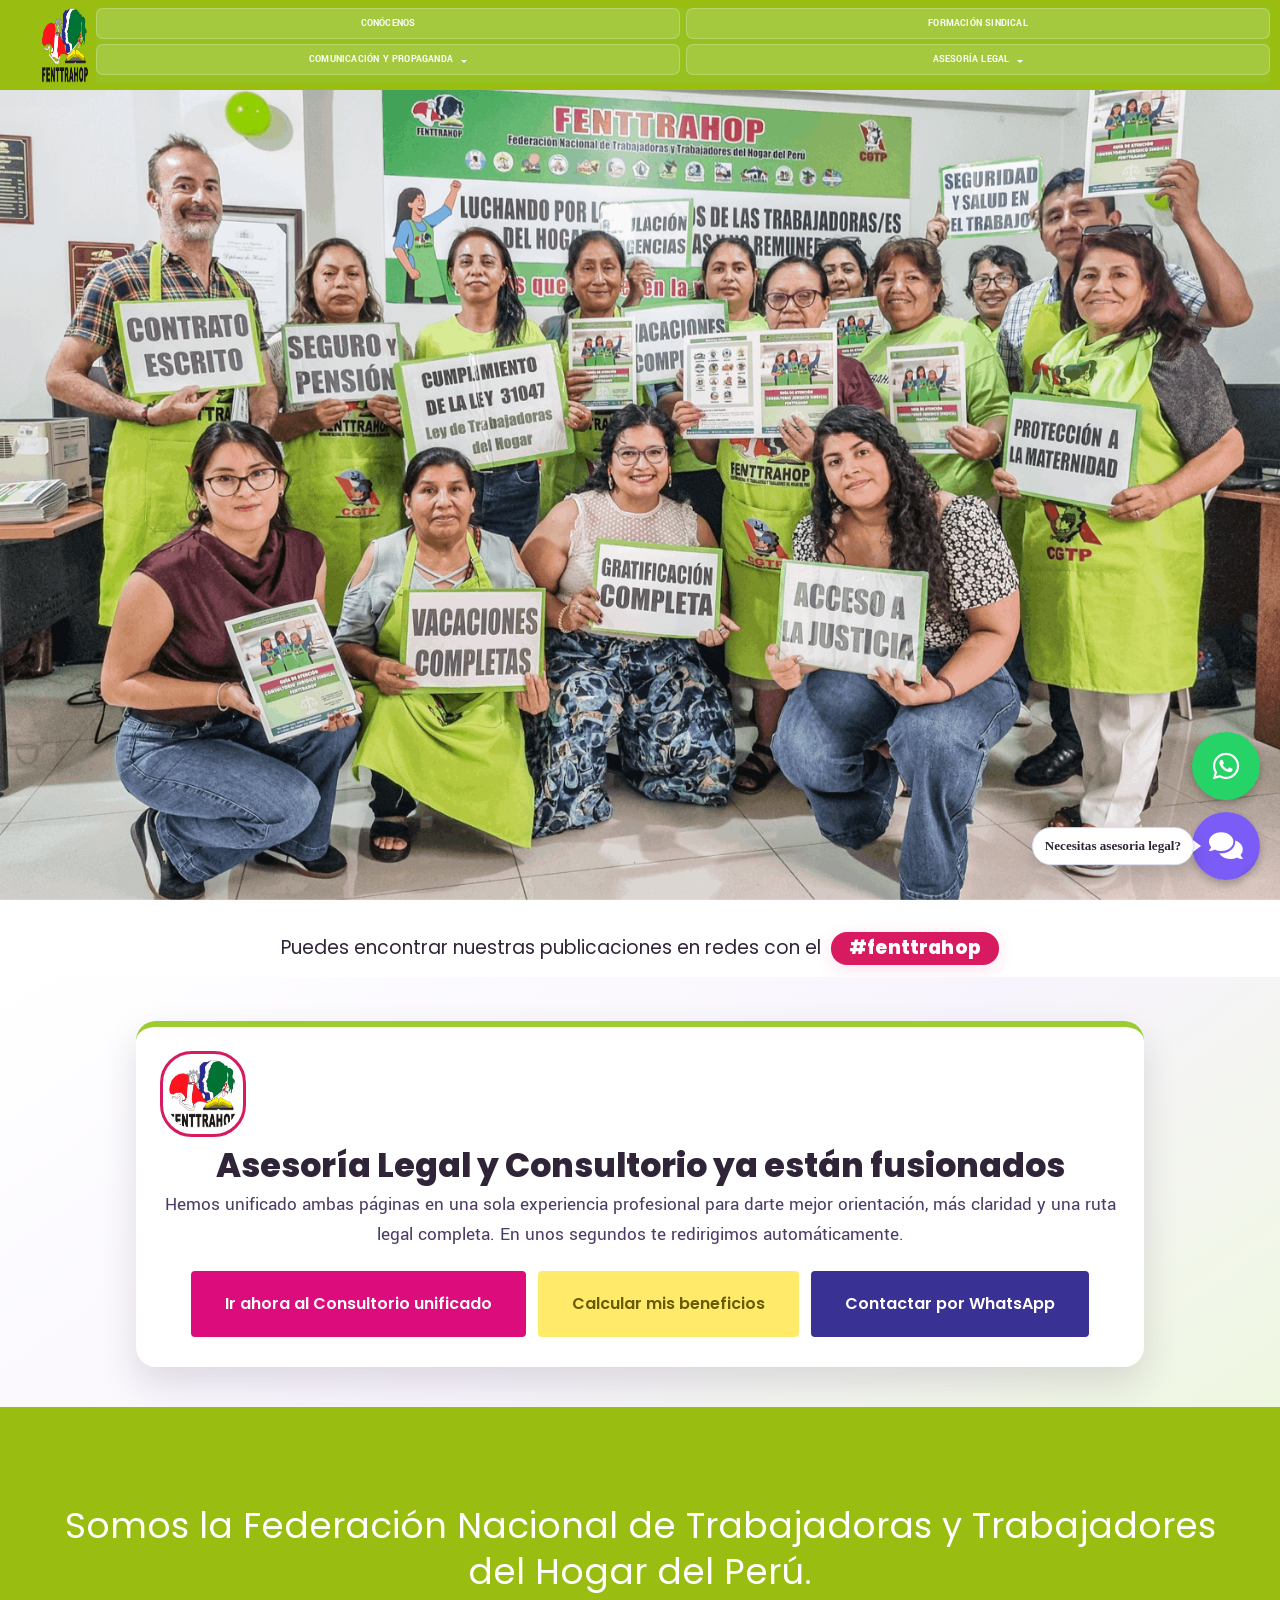
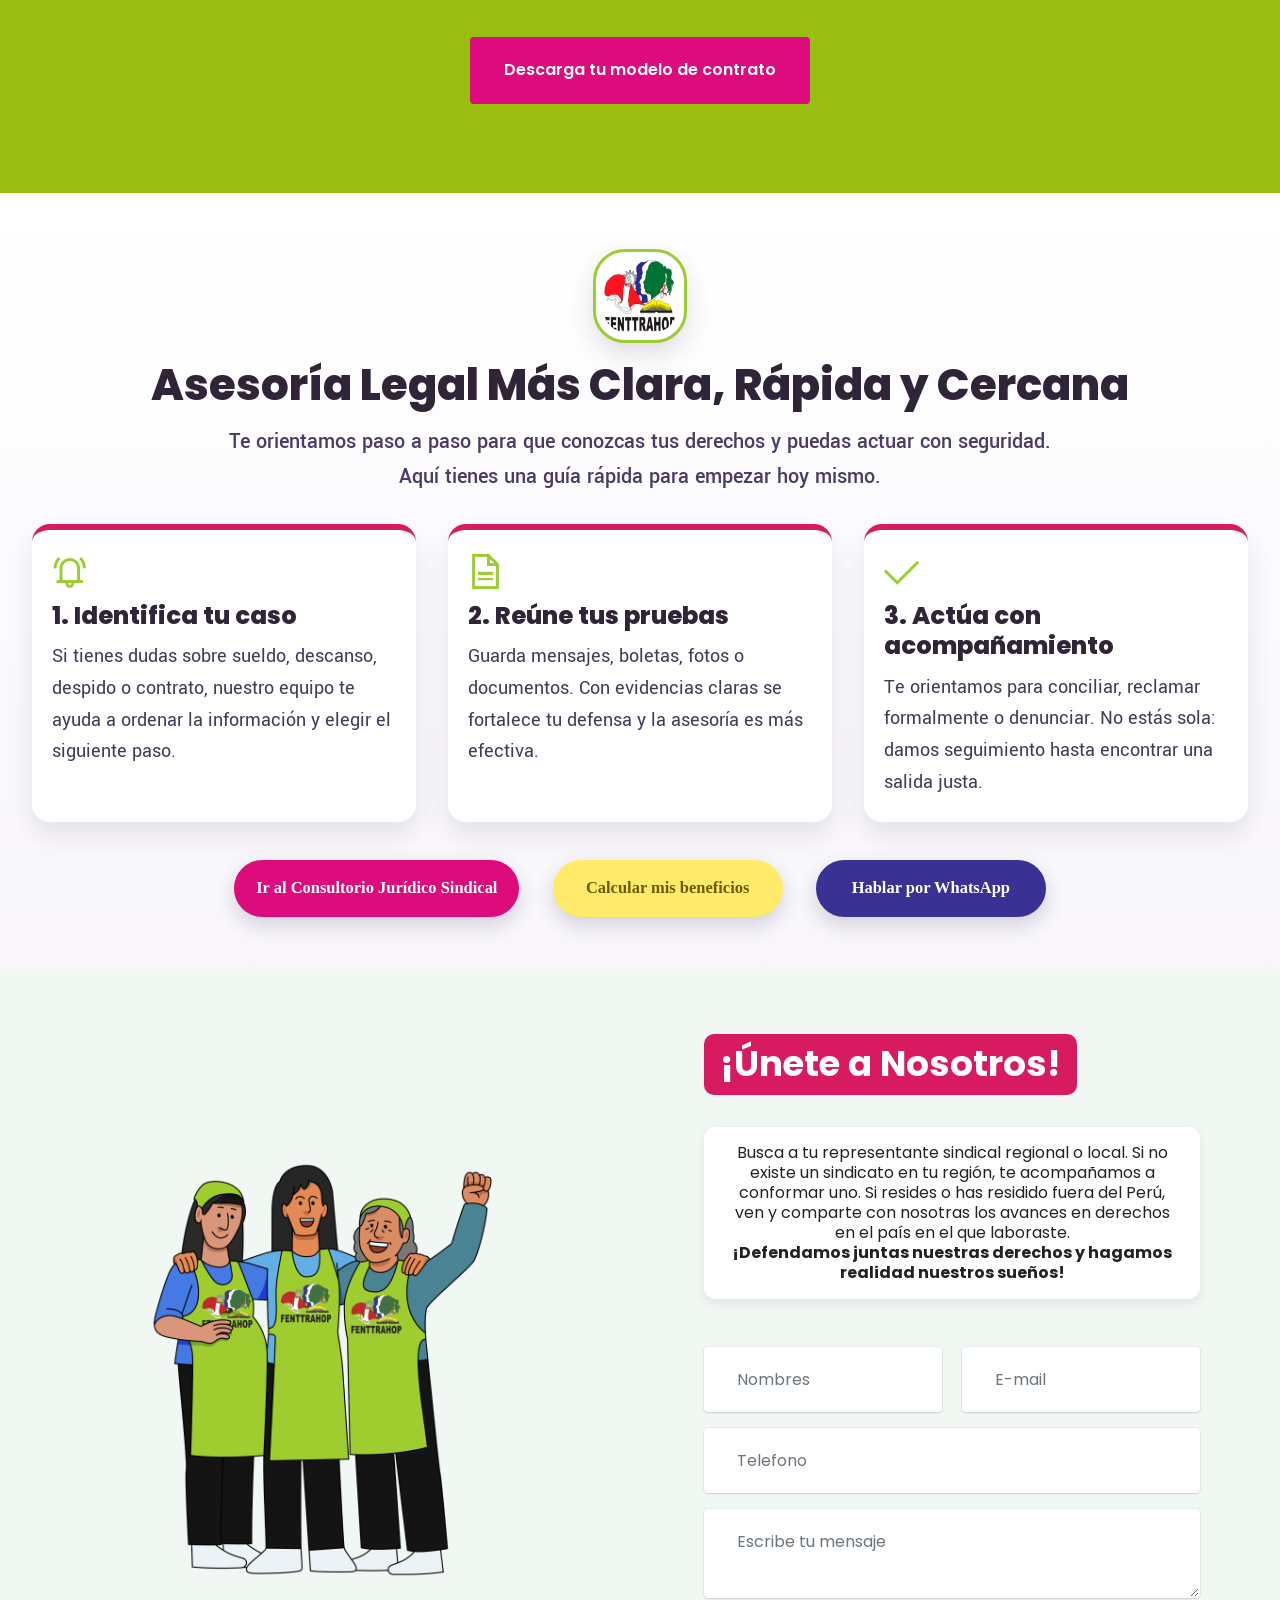
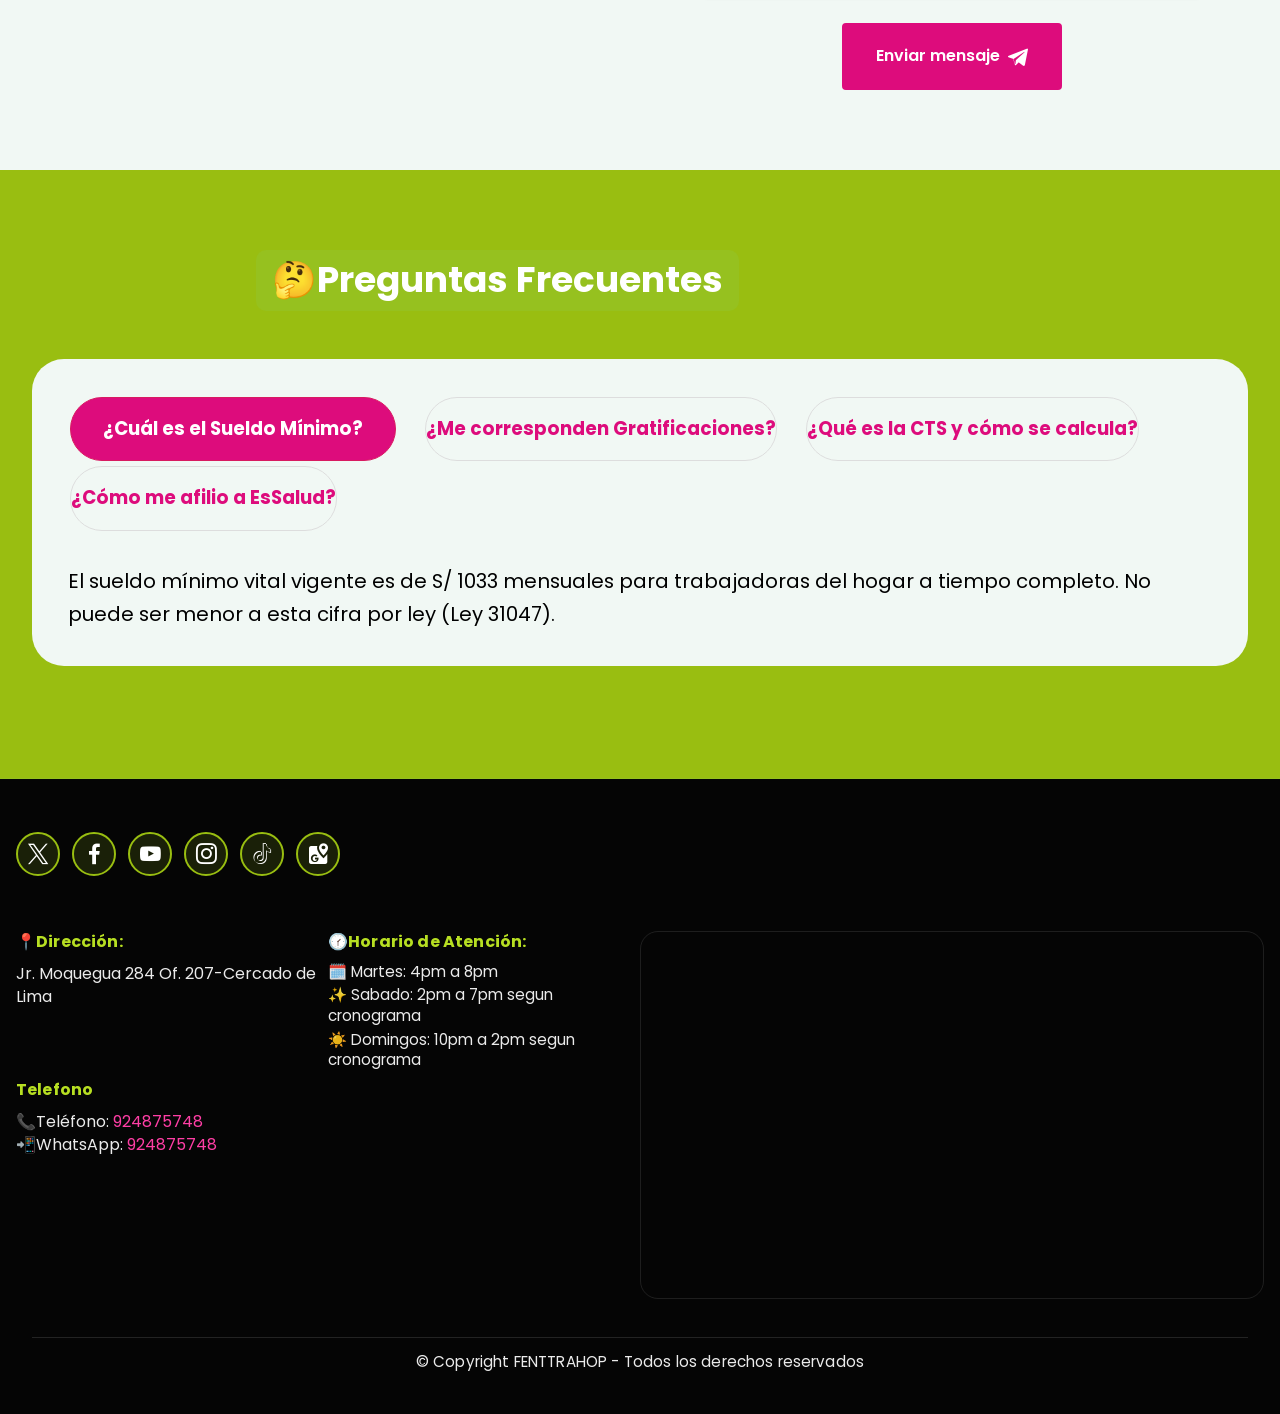
<file: Asesoría_legal.html>
﻿<style>
    /* Mostrar submenú al pasar el mouse (forzar para Mobirise/Bootstrap) */
    @media (min-width: 992px) {
        .navbar-nav .dropdown:hover > .dropdown-menu {
            display: block !important;
            margin-top: 0;
            pointer-events: auto;
        }
        .navbar-nav .dropdown .dropdown-menu {
            display: none;
            pointer-events: none;
        }
        .navbar-nav .dropdown:focus-within > .dropdown-menu {
            display: block !important;
            pointer-events: auto;
        }
    }

    /* Asegura visibilidad de items largos en submenu Asesoria Legal */
    #asesoriaDropdown + .dropdown-menu {
        min-width: 320px;
        max-height: none;
        overflow: visible;
    }

    #asesoriaDropdown + .dropdown-menu .dropdown-item {
        white-space: normal !important;
        line-height: 1.4 !important;
        overflow-wrap: anywhere;
    }

    #asesoriaDropdown + .dropdown-menu .escuela-sindical-item {
        opacity: .8;
        cursor: not-allowed;
        pointer-events: none;
    }
</style>
<!DOCTYPE html>
<html  >
<head>
  <!-- Site made with Mobirise Website Builder v6.1.12, https://mobirise.com -->
  <meta charset="UTF-8">
  <meta http-equiv="X-UA-Compatible" content="IE=edge">
    <meta http-equiv="refresh" content="5; url=Consultorio_juridico_sindical.html">
  <meta name="generator" content="Mobirise v6.1.12, mobirise.com">
    <meta name="viewport" content="width=1280">
  <link rel="shortcut icon" href="assets/images/fenttrahop-logo-515-e1626727184962.png" type="image/x-icon">
  <meta name="description" content="">
  
  
  <title>Asesoría legal</title>
  <link rel="stylesheet" href="assets/web/assets/mobirise-icons2/mobirise2.css">
  <link rel="stylesheet" href="assets/bootstrap/css/bootstrap.min.css">
  <link rel="stylesheet" href="assets/parallax/jarallax.css">
  <link rel="stylesheet" href="assets/animatecss/animate.css">
  <link rel="stylesheet" href="assets/dropdown/css/style.css">
  <link rel="stylesheet" href="assets/socicon/css/styles.css">
  <link rel="stylesheet" href="assets/theme/css/style.css">
  <link rel="preload" href="https://fonts.googleapis.com/css?family=Poppins:100,100i,200,200i,300,300i,400,400i,500,500i,600,600i,700,700i,800,800i,900,900i&display=swap" as="style" onload="this.onload=null;this.rel='stylesheet'">
  <noscript><link rel="stylesheet" href="https://fonts.googleapis.com/css?family=Poppins:100,100i,200,200i,300,300i,400,400i,500,500i,600,600i,700,700i,800,800i,900,900i&display=swap"></noscript>
  <link rel="preload" href="https://fonts.googleapis.com/css?family=Yantramanav:100,300,400,500,700,900&display=swap" as="style" onload="this.onload=null;this.rel='stylesheet'">
  <noscript><link rel="stylesheet" href="https://fonts.googleapis.com/css?family=Yantramanav:100,300,400,500,700,900&display=swap"></noscript>
  <link rel="preload" as="style" href="assets/mobirise/css/mbr-additional.css?v=gu2bLm"><link rel="stylesheet" href="assets/mobirise/css/mbr-additional.css?v=gu2bLm" type="text/css">

  
  
  
  <link rel="stylesheet" href="assets/custom/css/professional.css">
    <style>
        .asesoria-didactica {
            background: linear-gradient(180deg, #ffffff 0%, #f8f6fb 100%);
            padding: 56px 0 44px;
        }

        .asesoria-didactica .asesoria-title {
            font-family: 'Poppins', sans-serif;
            font-size: clamp(2.05rem, 3.4vw, 2.8rem);
            font-weight: 800;
            color: #2f2438;
            text-align: center;
            margin-bottom: 14px;
            line-height: 1.2;
        }

        .asesoria-didactica .asesoria-subtitle {
            font-family: 'Yantramanav', sans-serif;
            font-size: clamp(1.18rem, 2vw, 1.38rem);
            font-weight: 500;
            color: #4b3b66;
            text-align: center;
            max-width: 860px;
            margin: 0 auto 30px;
            line-height: 1.55;
        }

        .asesoria-didactica .asesoria-logo {
            width: 94px;
            height: 94px;
            border-radius: 50%;
            background: #fff;
            padding: 8px;
            border: 3px solid #9bcd32;
            box-shadow: 0 10px 24px rgba(61, 49, 83, 0.16);
            margin: 0 auto 16px;
            display: block;
        }

        .asesoria-card {
            background: #fff;
            border-radius: 18px;
            border-top: 6px solid #d81b60;
            box-shadow: 0 12px 28px rgba(47, 36, 56, 0.11);
            height: 100%;
            padding: 24px 20px;
            transition: transform 0.25s ease, box-shadow 0.25s ease;
        }

        .asesoria-card:hover {
            transform: translateY(-6px);
            box-shadow: 0 16px 34px rgba(47, 36, 56, 0.18);
        }

        .asesoria-card .mbr-iconfont {
            font-size: 2.2rem;
            color: #9bcd32;
            margin-bottom: 12px;
            display: inline-block;
        }

        .asesoria-card h4 {
            font-family: 'Poppins', sans-serif;
            font-size: clamp(1.28rem, 1.9vw, 1.55rem);
            font-weight: 800;
            color: #2f2438;
            margin-bottom: 10px;
            line-height: 1.25;
        }

        .asesoria-card p {
            font-family: 'Yantramanav', sans-serif;
            font-size: clamp(1.08rem, 1.65vw, 1.22rem);
            color: #463a58;
            line-height: 1.62;
            margin-bottom: 0;
        }

        .asesoria-botones {
            margin-top: 28px;
            display: flex;
            flex-wrap: wrap;
            gap: 14px;
            justify-content: center;
        }

        .asesoria-botones .btn {
            min-width: 230px;
            font-size: 1.03rem;
            font-weight: 700;
            padding: 14px 20px;
            border-radius: 999px;
            box-shadow: 0 8px 20px rgba(61, 49, 83, 0.2);
        }

        .tabs.content18 .mbr-section-subtitle.display-5 {
            font-size: clamp(1.9rem, 2.8vw, 2.4rem);
            font-weight: 800;
            color: #2f2438;
        }

        .tabs.content18 .nav-link.display-7 {
            font-size: clamp(1.03rem, 1.5vw, 1.15rem);
            font-weight: 700;
        }

        .tabs.content18 .mbr-text.display-7 {
            font-size: clamp(1.08rem, 1.7vw, 1.24rem);
            line-height: 1.65;
        }

        @media (max-width: 768px) {
            .asesoria-didactica {
                padding: 44px 0 36px;
            }

            .asesoria-botones .btn {
                width: 100%;
            }
        }

        .fusion-redirect {
            background: linear-gradient(145deg, #ffffff 0%, #f8f4fd 55%, #eef7e0 100%);
            padding: 44px 0 40px;
        }

        .fusion-redirect-card {
            background: #fff;
            border-radius: 20px;
            border-top: 6px solid #9bcd32;
            box-shadow: 0 16px 36px rgba(47, 36, 56, 0.14);
            padding: 24px;
            text-align: center;
        }

        .fusion-redirect-card img {
            width: 86px;
            height: 86px;
            border-radius: 50%;
            padding: 6px;
            border: 3px solid #d81b60;
            background: #fff;
            margin-bottom: 12px;
        }

        .fusion-redirect-card h3 {
            font-family: 'Poppins', sans-serif;
            font-size: clamp(1.6rem, 2.6vw, 2.2rem);
            font-weight: 800;
            color: #2f2438;
            margin-bottom: 8px;
        }

        .fusion-redirect-card p {
            font-family: 'Yantramanav', sans-serif;
            font-size: clamp(1.06rem, 1.65vw, 1.18rem);
            color: #4b3b66;
            line-height: 1.6;
            margin-bottom: 14px;
        }

        .fusion-redirect-card .btn {
            margin: 6px;
        }
    </style>
</head>
<body>
  
  <section data-bs-version="5.1" class="menu menu6 cid-viwLIU0yta" once="menu" id="menu06-1y">
	

	<nav class="navbar navbar-dropdown opacityScrollOff navbar-fixed-top navbar-expand-lg">
		<div class="container">
			<div class="navbar-brand">
				<span class="navbar-logo">
					<a href="index.html">
						<img src="assets/images/fenttrahop-logo-515-e1626727184962.png" alt="Mobirise Website Builder" style="height: 4.7rem;">
					</a>
				</span>
				
			</div>
			<button class="navbar-toggler" type="button" data-toggle="collapse" data-bs-toggle="collapse" data-target="#navbarSupportedContent" data-bs-target="#navbarSupportedContent" aria-controls="navbarNavAltMarkup" aria-expanded="false" aria-label="Toggle navigation">
				<div class="hamburger">
					<span></span>
					<span></span>
					<span></span>
					<span></span>
				</div>
			</button>
			<div class="collapse navbar-collapse opacityScrollOff" id="navbarSupportedContent">
				<ul class="navbar-nav nav-dropdown" data-app-modern-menu="true"><li class="nav-item">
						<a class="nav-link link text-white display-4" href="index.html">CONÓCENOS</a>
					</li>
					<li class="nav-item">
						<a class="nav-link link text-white display-4" href="Formación_sindical.html" aria-expanded="false">FORMACIÓN SINDICAL</a>
					</li>
                    <li class="nav-item dropdown">
                        <a class="nav-link link text-white display-4 dropdown-toggle" href="Comunicación_y_propaganda.html" id="comunicacionDropdown" role="button" data-bs-toggle="dropdown" aria-expanded="false">COMUNICACIÓN Y PROPAGANDA</a>
                        <ul class="dropdown-menu" aria-labelledby="comunicacionDropdown" style="background:#3d3153;">
                            <li><a class="dropdown-item" href="Comunicación_y_propaganda.html" style="color:#fff;font-weight:600;font-family:'Poppins',sans-serif;font-size:1rem;">Noticias y campañas</a></li>
                            <li><a class="dropdown-item" href="Manos que sostienen la vida.html" style="color:#fff;font-weight:600;font-family:'Poppins',sans-serif;font-size:1rem;">Manos que sostienen la vida</a></li>
                        </ul>
                    </li>

                    <li class="nav-item dropdown">
                        <a class="nav-link link text-white display-4 dropdown-toggle" href="Consultorio_juridico_sindical.html" id="asesoriaDropdown" role="button" data-bs-toggle="dropdown" aria-expanded="false">ASESORÍA LEGAL</a>
                        <ul class="dropdown-menu" aria-labelledby="asesoriaDropdown" style="background:#3d3153;">
                            <li><a class="dropdown-item" href="Consultorio_juridico_sindical.html" style="color:#fff;font-weight:600;font-family:'Poppins',sans-serif;font-size:1rem;">Consultorio Jurídico Sindical</a></li>
                            <li><a class="dropdown-item" href="calculadora.html" style="color:#fff;font-weight:600;font-family:'Poppins',sans-serif;font-size:1rem;">Calcula tus beneficios</a></li>
                            <li><a class="dropdown-item escuela-sindical-item" href="#" tabindex="-1" aria-disabled="true" style="color:#fff;font-weight:600;font-family:'Poppins',sans-serif;font-size:1rem;">Escuela Sindical “Construyendo Justicia Social para Trabajadoras/es del Hogar”<br><small style="opacity:.9;">(Próximamente)</small></a></li>
                        </ul>
                    </li>
                    </ul>
				
                <div class="navbar-buttons mbr-section-btn"><a class="btn btn-primary display-7" href="https://calendar.google.com/calendar/u/0/appointments/schedules/AcZssZ0M_sG4FLuT0SaXHjEBdY7ZqyljqE3yy5I4CHHsQc-_Jgf-6LWNeJpcsIXk9y4oFp9tZ-7_vxPb" target="_blank">Contacto</a></div>
			</div>
		</div>
	</nav>
</section>

<section data-bs-version="5.1" class="header09 startm5 cid-viB5IotHxX mbr-fullscreen mbr-parallax-background" id="header09-4g">	
    
	
	
	<div class="container">
		<div class="row">
			<div class="content-wrap col-12 col-md-6">
				
				
				
				
			</div>
		</div>
	</div>
</section>

<div class="manos-hashtag-banner" style="width:100%;display:flex;justify-content:center;align-items:center;padding:32px 0 12px 0;">
    <span style="font-family:'Poppins',sans-serif;font-size:1.18rem;color:#2f2438;">Puedes encontrar nuestras publicaciones en redes con el </span>
    <span style="background:#d81b60;color:#fff;font-family:'Poppins',sans-serif;font-weight:800;font-size:1.18rem;border-radius:16px;padding:7px 18px;margin-left:10px;box-shadow:0 4px 18px #d81b6022;letter-spacing:0.01em;display:inline-block;">#fenttrahop</span>
</div>

<section class="fusion-redirect" id="fusion-asesoria-legal">
    <div class="container">
        <div class="row justify-content-center">
            <div class="col-12 col-lg-10">
                <article class="fusion-redirect-card">
                    <img src="assets/images/fenttrahop-logo-515-e1626727184962.png" alt="Logo FENTTRAHOP">
                    <h3>Asesoría Legal y Consultorio ya están fusionados</h3>
                    <p>Hemos unificado ambas páginas en una sola experiencia profesional para darte mejor orientación, más claridad y una ruta legal completa. En unos segundos te redirigimos automáticamente.</p>
                    <div class="mbr-section-btn">
                        <a class="btn btn-primary display-7" href="Consultorio_juridico_sindical.html">Ir ahora al Consultorio unificado</a>
                        <a class="btn btn-info display-7" href="calculadora.html">Calcular mis beneficios</a>
                        <a class="btn btn-warning display-7" href="https://wa.me/924875748" target="_blank">Contactar por WhatsApp</a>
                    </div>
                </article>
            </div>
        </div>
    </div>
</section>
<section data-bs-version="5.1" class="header09 startm5 cid-vj5PsF8Qw2" id="header09-57">
    
	
	
	<div class="container">
		<div class="row">
			<div class="content-wrap col-12 col-md-12">
				
				
				<p class="mbr-fonts-style mbr-text mbr-white mb-4 display-2">Somos la Federación Nacional de Trabajadoras y Trabajadores del Hogar del Perú.<br></p>
                <div class="mbr-section-btn"><a class="btn btn-primary display-7" href="Formacion_sindical - Modelo_de_Contrato.html">
						Descarga tu modelo de contrato
					</a></div>
			</div>
		</div>
	</div>
</section>

<section class="asesoria-didactica" id="asesoria-didactica">
    <div class="container">
        <img class="asesoria-logo" src="assets/images/fenttrahop-logo-515-e1626727184962.png" alt="Logo FENTTRAHOP">
        <h2 class="asesoria-title">Asesoría Legal Más Clara, Rápida y Cercana</h2>
        <p class="asesoria-subtitle">Te orientamos paso a paso para que conozcas tus derechos y puedas actuar con seguridad. Aquí tienes una guía rápida para empezar hoy mismo.</p>

        <div class="row g-4">
            <div class="col-12 col-lg-4">
                <article class="asesoria-card">
                    <span class="mbr-iconfont mobi-mbri-alert mobi-mbri"></span>
                    <h4>1. Identifica tu caso</h4>
                    <p>Si tienes dudas sobre sueldo, descanso, despido o contrato, nuestro equipo te ayuda a ordenar la información y elegir el siguiente paso.</p>
                </article>
            </div>
            <div class="col-12 col-lg-4">
                <article class="asesoria-card">
                    <span class="mbr-iconfont mobi-mbri-file mobi-mbri"></span>
                    <h4>2. Reúne tus pruebas</h4>
                    <p>Guarda mensajes, boletas, fotos o documentos. Con evidencias claras se fortalece tu defensa y la asesoría es más efectiva.</p>
                </article>
            </div>
            <div class="col-12 col-lg-4">
                <article class="asesoria-card">
                    <span class="mbr-iconfont mobi-mbri-success mobi-mbri"></span>
                    <h4>3. Actúa con acompañamiento</h4>
                    <p>Te orientamos para conciliar, reclamar formalmente o denunciar. No estás sola: damos seguimiento hasta encontrar una salida justa.</p>
                </article>
            </div>
        </div>

        <div class="asesoria-botones">
            <a class="btn btn-primary" href="Consultorio_juridico_sindical.html">Ir al Consultorio Jurídico Sindical</a>
            <a class="btn btn-info" href="calculadora.html">Calcular mis beneficios</a>
            <a class="btn btn-warning" href="https://wa.me/924875748" target="_blank">Hablar por WhatsApp</a>
        </div>
    </div>
</section>

<section data-bs-version="5.1" class="form03 cid-viBpvuH9Lu" id="form03-4p">
    

    

    <div class="container">
        <div class="row justify-content-center align-items-center main-row">
            <div class="col-12 col-lg item-wrapper">
                <div class="mbr-section-head mb-5">
                    <h3 class="mbr-section-title mbr-fonts-style align-center mb-0 display-2 title-chip-pink"><strong>¡Únete a Nosotros!</strong></h3>
                    <h4 class="mbr-section-subtitle mbr-fonts-style align-center mb-0 mt-4 display-7" style="background: #ffffff; padding: 16px 20px; border-radius: 12px; box-shadow: 0 4px 12px rgba(0,0,0,0.08); color: #222 !important;">Busca a tu representante sindical regional o local. Si no existe un sindicato en tu región, te acompañamos a conformar uno. Si resides o has residido fuera del Perú, ven y comparte con nosotras los avances en derechos en el país en el que laboraste. <br><strong>¡Defendamos juntas nuestras derechos y hagamos realidad nuestros sueños!</strong></h4>
                </div>
                <div class="col-lg-12 mx-auto mbr-form" data-form-type="formoid">
                    <form action="#" method="POST" class="mbr-form form-with-styler" data-form-title="Form Name"><input type="hidden" name="email" data-form-email="true" value="7l22kzlyqGsn1UO5/sUlYLCwlLRbEGPEUW+i58ezSW+m72qBDKLRHT2AEAJtB45Y2b+YsPwvjQmjz3c2X6pC3h3TQWK0APCxV9nQipeFkPGNXaLrm/hl5pX6FLfXn25h">
                        <div class="row">
                            <div hidden="hidden" data-form-alert="" class="alert alert-success col-12">¡Gracias por completar el formulario!</div>
                            <div hidden="hidden" data-form-alert-danger="" class="alert alert-danger col-12">
                                Oops...! some problem!
                            </div>
                        </div>
                        <div class="dragArea row">
                            <div class="col-md col-sm-12 form-group mb-3 mb-3" data-for="name">
                                <input type="text" name="name" placeholder="Nombres" data-form-field="name" class="form-control" value="" id="name-form03-4p">
                            </div>
                            <div class="col-md col-sm-12 form-group mb-3 mb-3" data-for="email">
                                <input type="email" name="email" placeholder="E-mail" data-form-field="email" class="form-control" value="" id="email-form03-4p">
                            </div>
                            <div class="col-12 form-group mb-3 mb-3" data-for="phone">
                                <input type="tel" name="phone" placeholder="Telefono" data-form-field="phone" class="form-control" value="" id="phone-form03-4p">
                            </div>
                            <div class="col-12 form-group mb-3 mb-3" data-for="textarea">
                                <textarea name="textarea" placeholder="Escribe tu mensaje" data-form-field="textarea" class="form-control" id="textarea-form03-4p"></textarea>
                            </div>
                            <div class="col-auto align-center mbr-section-btn"><button type="submit" class="w-100 btn btn-primary display-7"><span class="socicon socicon-telegram mbr-iconfont mbr-iconfont-btn"></span>Enviar mensaje</button></div>
                        </div>
                    </form>
                </div>


            </div>
            <div class="col-12 col-lg-6">
                <div class="image-wrapper">
                    <img class="w-100" src="assets/images/adulta20mayor20embarazada-1256x888.png" alt="Mobirise Website Builder">
                </div>
            </div>

        </div>
    </div>
</section>

<section data-bs-version="5.1" class="tabs content18 cid-viB5JbA8b1" id="tabs1-4h">

    

    
    
    <div class="container-fluid">
        <div class="row justify-content-center mb-5">
            <div class="col-12 content-head">
                
                <h4 class="mbr-section-subtitle mb-0 mt-4 mbr-fonts-style display-5"><strong>🤔Preguntas Frecuentes</strong></h4>
            </div>
        </div>
        <div class="row justify-content-center">
            <div class="col-12 col-md-12">
                <div class="item-wrapper">
                    <ul class="nav nav-tabs mb-4" role="tablist">
                        <li class="nav-item first mbr-fonts-style"><a class="nav-link mbr-fonts-style show active display-7" role="tab" data-toggle="tab" data-bs-toggle="tab" href="#tabs1-4h_tab0" aria-selected="true">¿Cuál es el Sueldo Mínimo?</a></li>
                        <li class="nav-item"><a class="nav-link mbr-fonts-style active display-7" role="tab" data-toggle="tab" data-bs-toggle="tab" href="#tabs1-4h_tab1" aria-selected="true">¿Me corresponden Gratificaciones?</a></li>
                        <li class="nav-item"><a class="nav-link mbr-fonts-style active display-7" role="tab" data-toggle="tab" data-bs-toggle="tab" href="#tabs1-4h_tab2" aria-selected="true">¿Qué es la CTS y cómo se calcula?</a></li>
                        <li class="nav-item"><a class="nav-link mbr-fonts-style active display-7" role="tab" data-toggle="tab" data-bs-toggle="tab" href="#tabs1-4h_tab3" aria-selected="true">¿Cómo me afilio a EsSalud?</a></li>
                        
                        
                    </ul>
                    <div class="tab-content">
                        <div id="tab1" class="tab-pane in active" role="tabpanel">
                            <div class="row">
                                <div class="col-md-12">
                                    <p class="mbr-text mbr-fonts-style display-7">
                                        El sueldo mínimo vital vigente es de S/ 1033 mensuales para trabajadoras del hogar a tiempo completo. No puede ser menor a esta cifra por ley (Ley 31047).
                                    </p>
                                </div>
                            </div>
                        </div>
                        <div id="tab2" class="tab-pane" role="tabpanel">
                            <div class="row">
                                <div class="col-md-12">
                                    <p class="mbr-text mbr-fonts-style display-7">Sí, es un sueldo completo, siempre que hayas trabajado los seis meses completos del semestre, de lo contrario será proporcional a los meses calendarios trabajados.&nbsp;<br></p>
                                </div>
                            </div>
                        </div>
                        <div id="tab3" class="tab-pane" role="tabpanel">
                            <div class="row">
                                <div class="col-md-12">
                                    <p class="mbr-text mbr-fonts-style display-7">La Compensación por Tiempo de Servicios equivale a tantos dozavos de remuneración computable como meses trabajados. La remuneración computable incluye 1/6 de la remuneración<br></p>
                                </div>
                            </div>
                        </div>
                        <div id="tab4" class="tab-pane" role="tabpanel">
                            <div class="row">
                                <div class="col-md-12">
                                    <p class="mbr-text mbr-fonts-style display-7">Tu empleador está obligado por ley a registrarte en EsSalud desde el primer día de trabajo. Si no lo hace, puedes denunciarlo ante SUNAFIL o contactarnos para asesoría.<br></p>
                                </div>
                            </div>
                        </div>
                        
                        
                    </div>
                </div>
            </div>
        </div>
    </div>
</section>

<section data-bs-version="5.1" class="footer6 cid-vj5DMeUWxW" once="footers" id="footer6-4z">

    

    

    <div class="container">
        <div class="row content mbr-white">
            <div class="col-12 col-md-3 mbr-fonts-style display-7">
                <h5 class="mbr-section-subtitle mbr-fonts-style mb-2 display-7">
                    <strong>📍Dirección:</strong>
                </h5>
                <p class="mbr-text mbr-fonts-style display-7">Jr. Moquegua 284 Of. 207-Cercado de Lima</p> <br>
                <h5 class="mbr-section-subtitle mbr-fonts-style mb-2 mt-4 display-7"><strong>Telefono</strong></h5>
                <p class="mbr-text mbr-fonts-style mb-4 display-7">📞Teléfono: <a href="tel:924875748" class="text-primary">924875748</a>
<br>📲WhatsApp: <a href="https://wa.me/924875748" class="text-primary">924875748</a></p>
            </div>
            <div class="col-12 col-md-3 mbr-fonts-style display-7">
                <h5 class="mbr-section-subtitle mbr-fonts-style mb-2 display-7">🕜Horario de Atención:</h5>
                <ul class="list mbr-fonts-style mb-4 display-7">
                    <li class="mbr-text item-wrap footer-schedule-item"><span>🗓️ Martes: 4pm a 8pm</span><span>✨ Sabado: 2pm a 7pm segun cronograma</span><span>☀️ Domingos: 10pm a 2pm segun cronograma</span></li>
                </ul>
                <h5 class="mbr-section-subtitle mbr-fonts-style mb-2 mt-5 display-7"><strong>&nbsp;</strong></h5>
                <p class="mbr-text mbr-fonts-style mb-4 display-7">&nbsp;</p>
            </div>
            <div class="col-12 col-md-6">
                <div class="google-map"><iframe frameborder="0" style="border:0" src="https://www.google.com/maps/embed?pb=!1m18!1m12!1m3!1d3901.924618909266!2d-77.03801850695655!3d-12.04870749170134!2m3!1f0!2f0!3f0!3m2!1i1024!2i768!4f13.1!3m3!1m2!1s0x9105c8c9a5c5d08b%3A0x3941acad34855e40!2sedificio%20California%2C%20Jr.%20Moquegua%20284%2C%20Lima%2015001!5e0!3m2!1ses!2spe!4v1777834467062!5m2!1ses!2spe" allowfullscreen=""></iframe></div>
            </div>
            <div class="col-md-6">
                <div class="social-list align-left">
                    <div class="soc-item">
                        <a href="https://x.com/fenttrahop" target="_blank">
                            <span class="mbr-iconfont mbr-iconfont-social socicon-twitter socicon"></span>
                        </a>
                    </div>
                    <div class="soc-item">
                        <a href="https://www.facebook.com/fenttrahop.peru" target="_blank">
                            <span class="mbr-iconfont mbr-iconfont-social socicon-facebook socicon"></span>
                        </a>
                    </div>
                    <div class="soc-item">
                        <a href="https://www.youtube.com/@FENTTRAHOP" target="_blank">
                            <span class="mbr-iconfont mbr-iconfont-social socicon-youtube socicon"></span>
                        </a>
                    </div>
                    <div class="soc-item">
                        <a href="https://www.instagram.com/fenttrahop/" target="_blank">
                            <span class="mbr-iconfont mbr-iconfont-social socicon-instagram socicon"></span>
                        </a>
                    </div>
                    <div class="soc-item">
                        <a href="https://www.tiktok.com/@fenttrahop" target="_blank">
                            <span class="mbr-iconfont mbr-iconfont-social socicon-tiktok socicon"></span>
                        </a>
                    </div>
                    <div class="soc-item">
                        <a href="https://maps.app.goo.gl/cSQ4pbkrNBKZk5mdA" target="_blank">
                            <span class="mbr-iconfont mbr-iconfont-social socicon-googlemaps socicon"></span>
                        </a>
                    </div>
                </div>
            </div>
        </div>
        <div class="footer-lower">
            <div class="media-container-row">
                <div class="col-sm-12">
                    <hr>
                </div>
            </div>
            <div class="col-sm-12 copyright pl-0">
                <p class="mbr-text mbr-fonts-style mbr-white display-7">
                    © Copyright FENTTRAHOP - Todos los derechos reservados</p>
            </div>
        </div>
    </div>
</section><script src="assets/bootstrap/js/bootstrap.bundle.min.js"></script>  <script src="assets/parallax/jarallax.js"></script>  <script src="assets/smoothscroll/smooth-scroll.js"></script>  <script src="assets/ytplayer/index.js"></script>  <script src="assets/dropdown/js/navbar-dropdown.js"></script>  <script src="assets/mbr-tabs/mbr-tabs.js"></script>  <script src="assets/theme/js/script.js"></script>  <script src="assets/formoid/formoid.min.js"></script>  
  
  
  <input name="animation" type="hidden">
        <!-- Botones flotantes FAQ y WhatsApp -->
        <div class="fenttrahop-floating-buttons">
            <button id="toggleFAQ" class="fenttrahop-faq-toggle" type="button" aria-expanded="false" aria-controls="faqPanel" title="Preguntas frecuentes">
                <i class="fas fa-comments"></i>
            </button>
            <a href="https://wa.me/924875748" target="_blank" class="fenttrahop-wa-btn" title="WhatsApp">
                <i class="fab fa-whatsapp"></i>
            </a>
        </div>

        <aside id="faqPanel" class="fenttrahop-faq-panel" aria-hidden="true">
            <div class="fenttrahop-faq-header">
                <div>
                    <span class="fenttrahop-faq-title">Centro de Ayuda</span>
                    <span class="fenttrahop-faq-subtitle">FENTTRAHOP</span>
                </div>
                <button id="closeFAQ" class="fenttrahop-faq-close" type="button" aria-label="Cerrar FAQ">×</button>
            </div>
            <div class="fenttrahop-faq-body">
                <div class="fenttrahop-faq-item">
                    <button class="faq-question" type="button">
                        <span>❓ ¿Cómo me afilio a la federación?</span>
                        <span class="faq-icon">+</span>
                    </button>
                    <div class="faq-answer">
                        Puedes comunicarte con nuestras bases regionales o contactarnos vía WhatsApp. Te guiaremos en el proceso de afiliación según tu región.
                        <a class="faq-footer-link" href="Formación_sindical.html">Ir a Formación sindical</a>
                    </div>
                </div>
                <div class="fenttrahop-faq-item">
                    <button class="faq-question" type="button">
                        <span>👷‍♀️ ¿Cuáles son mis derechos como trabajadora del hogar?</span>
                        <span class="faq-icon">+</span>
                    </button>
                    <div class="faq-answer">
                        Como trabajadora del hogar tienes derecho a: contrato escrito, salario justo, jornada laboral de 8 horas, día de descanso semanal, seguro de salud, gratificación, CTS, aportes a pensión y protección ante despido injustificado.
                        <a class="faq-footer-link" href="Consultorio_juridico_sindical.html">Ir a Consultorio Jurídico Sindical</a>
                    </div>
                </div>
                <div class="fenttrahop-faq-item">
                    <button class="faq-question" type="button">
                        <span>⚖️ ¿Cómo accedo a asesoría legal?</span>
                        <span class="faq-icon">+</span>
                    </button>
                    <div class="faq-answer">
                        Haz clic en "Consultorio Jurídico Sindical" en el menú principal. Nuestros abogados especializados están disponibles para orientarte en conflictos laborales, despidos injustificados y más.
                        <a class="faq-footer-link" href="Consultorio_juridico_sindical.html">Ir a Consultorio Jurídico Sindical</a>
                    </div>
                </div>
                <div class="fenttrahop-faq-item">
                    <button class="faq-question" type="button">
                        <span>🧮 ¿Cómo calculo mis beneficios?</span>
                        <span class="faq-icon">+</span>
                    </button>
                    <div class="faq-answer">
                        Usa nuestra calculadora de beneficios para saber cuánto debes recibir por gratificación, CTS, vacaciones y más.
                        <a class="faq-footer-link" href="calculadora.html">Ir a Calculadora</a>
                    </div>
                </div>
                <div class="fenttrahop-faq-item">
                    <button class="faq-question" type="button">
                        <span>📋 ¿Necesito un modelo de contrato?</span>
                        <span class="faq-icon">+</span>
                    </button>
                    <div class="faq-answer">
                        Descarga nuestro modelo de contrato legal adaptado a la Ley de Trabajadoras del Hogar para proteger tus derechos desde el primer día.
                        <a class="faq-footer-link" href="Formacion_sindical - Modelo_de_Contrato.html">Ir a Modelo de contrato</a>
                    </div>
                </div>
                <div class="fenttrahop-faq-item">
                    <button class="faq-question" type="button">
                        <span>📞 ¿Cómo me contacto con FENTTRAHOP?</span>
                        <span class="faq-icon">+</span>
                    </button>
                    <div class="faq-answer">
                        Puedes contactarnos vía WhatsApp, correo electrónico o visitando una base regional. También puedes agendar una consulta desde el menú.
                        <a class="faq-footer-link" href="https://calendar.google.com/calendar/u/0/appointments/schedules/AcZssZ0M_sG4FLuT0SaXHjEBdY7ZqyljqE3yy5I4CHHsQc-_Jgf-6LWNeJpcsIXk9y4oFp9tZ-7_vxPb" target="_blank">Ir a Contacto</a>
                    </div>
                </div>
            </div>
        </aside>

        <!-- Font Awesome CDN for icons -->
        <link rel="stylesheet" href="https://cdnjs.cloudflare.com/ajax/libs/font-awesome/5.15.4/css/all.min.css"/>

        <style>
            .fenttrahop-floating-buttons {
                position: fixed;
                bottom: 20px;
                right: 20px;
                z-index: 1001;
                display: flex;
                flex-direction: column;
                gap: 18px;
                align-items: flex-end;
            }
            .fenttrahop-faq-toggle, .fenttrahop-wa-btn {
                width: 60px;
                height: 60px;
                border-radius: 50%;
                display: flex;
                align-items: center;
                justify-content: center;
                font-size: 30px;
                box-shadow: 0 4px 8px rgba(0,0,0,0.25);
                transition: transform 0.2s;
                border: none;
                outline: none;
                cursor: pointer;
                margin: 0;
                padding: 0;
            }
            .fenttrahop-faq-toggle {
                background: linear-gradient(135deg, #7B5CF6 80%, #5F4B8B 100%);
                color: #fff;
            }
            .fenttrahop-faq-toggle:hover {
                transform: scale(1.08) rotate(-4deg);
                background: linear-gradient(135deg, #5F4B8B 80%, #7B5CF6 100%);
            }
            .fenttrahop-wa-btn {
                background: #25d366;
                color: #fff;
                text-decoration: none;
            }
            .fenttrahop-wa-btn:hover {
                transform: scale(1.08) rotate(4deg);
                background: #2f2438;
            }
            .fenttrahop-faq-panel {
                position: fixed;
                right: 20px;
                bottom: 90px;
                width: 370px;
                max-width: 95vw;
                background: #fff;
                border-radius: 18px 18px 0 0;
                box-shadow: 0 8px 32px rgba(123,92,246,0.12);
                z-index: 1002;
                display: none;
                flex-direction: column;
                font-family: 'Poppins', Arial, sans-serif !important;
                animation: none;
                opacity: 0;
                transform: translateY(60px);
                transition: opacity 0.35s cubic-bezier(.4,0,.2,1), transform 0.35s cubic-bezier(.4,0,.2,1);
            }
            .fenttrahop-faq-panel.open {
                display: flex;
                opacity: 1;
                transform: translateY(0);
                animation: none;
            }
            .fenttrahop-faq-header {
                background: linear-gradient(135deg, #7B5CF6 80%, #5F4B8B 100%);
                color: #fff;
                border-radius: 18px 18px 0 0;
                padding: 18px 24px 10px 24px;
                display: flex;
                align-items: center;
                justify-content: space-between;
                font-family: 'Poppins', Arial, sans-serif !important;
            }
            .fenttrahop-faq-title {
                font-size: 1.25rem;
                font-weight: 700;
                line-height: 1.2;
                font-family: 'Poppins', Arial, sans-serif !important;
            }
            .fenttrahop-faq-subtitle {
                font-size: 1rem;
                font-weight: 400;
                display: block;
                opacity: 0.85;
                font-family: 'Poppins', Arial, sans-serif !important;
            }
            .fenttrahop-faq-close {
                font-size: 2rem;
                cursor: pointer;
                margin-left: 12px;
                color: #fff;
                opacity: 0.8;
                background: none;
                border: none;
                transition: opacity 0.2s;
            }
            .fenttrahop-faq-close:hover {
                opacity: 1;
            }
            .fenttrahop-faq-body {
                padding: 18px 24px 24px 24px;
                display: flex;
                flex-direction: column;
                gap: 14px;
                max-height: 60vh;
                overflow-y: auto;
                font-family: 'Poppins', Arial, sans-serif !important;
            }
            .fenttrahop-faq-item {
                background: #f6f6fa;
                border-radius: 10px;
                margin-bottom: 10px;
                box-shadow: 0 1px 4px rgba(123,92,246,0.04);
                font-family: 'Poppins', Arial, sans-serif !important;
            }
            .faq-question {
                width: 100%;
                background: none;
                border: none;
                outline: none;
                font-size: 1.05rem;
                color: #333;
                padding: 12px 14px;
                display: flex;
                align-items: center;
                justify-content: space-between;
                cursor: pointer;
                font-weight: 600;
                border-radius: 10px;
                transition: background 0.2s;
                font-family: 'Poppins', Arial, sans-serif !important;
            }
            .faq-question:hover {
                background: #ece9fa;
            }
            .faq-icon {
                font-size: 1.3em;
                margin-left: 10px;
                transition: color 0.2s;
                font-family: 'Poppins', Arial, sans-serif !important;
            }
            .faq-answer {
                display: none;
                padding: 0 14px 12px 14px;
                font-size: 1rem;
                color: #444;
                border-radius: 0 0 10px 10px;
                background: #f6f6fa;
                font-family: 'Poppins', Arial, sans-serif !important;
                border-left: 3px solid #7B5CF6;
                margin-top: -2px;
                margin-bottom: 2px;
                box-shadow: 0 2px 8px rgba(123,92,246,0.06);
            }
            .faq-answer.open {
                display: block;
                animation: fadeInFaq 0.35s cubic-bezier(.4,0,.2,1);
            }
            @keyframes fadeInFaq {
                from { opacity: 0; transform: translateY(16px); }
                to { opacity: 1; transform: translateY(0); }
            }
            .faq-footer-link {
                display: inline-block;
                margin-top: 10px;
                background: #7B5CF6;
                color: #fff;
                padding: 7px 18px;
                border-radius: 8px;
                text-decoration: none;
                font-size: 1rem;
                font-weight: 500;
                font-family: 'Poppins', Arial, sans-serif !important;
                box-shadow: 0 2px 8px rgba(123,92,246,0.10);
                transition: background 0.2s, box-shadow 0.2s;
            }
            .faq-footer-link:hover {
                background: #5F4B8B;
                box-shadow: 0 4px 16px rgba(123,92,246,0.18);
            }
            @media (max-width: 600px) {
                .fenttrahop-faq-panel { width: 98vw; right: 1vw; }
                .fenttrahop-floating-buttons { right: 10px; bottom: 20px; }
            }
        </style>

        <script>
            document.addEventListener('DOMContentLoaded', function() {
                const toggleBtn = document.getElementById('toggleFAQ');
                const closeBtn = document.getElementById('closeFAQ');
                const faqPanel = document.getElementById('faqPanel');
                const faqQuestions = document.querySelectorAll('.faq-question');

                if (!toggleBtn || !closeBtn || !faqPanel) return;

                function setPanel(open) {
                    faqPanel.classList.toggle('open', open);
                    faqPanel.setAttribute('aria-hidden', String(!open));
                    toggleBtn.setAttribute('aria-expanded', String(open));
                }

                toggleBtn.addEventListener('click', function() {
                    setPanel(!faqPanel.classList.contains('open'));
                });
                closeBtn.addEventListener('click', function() {
                    setPanel(false);
                });

                faqQuestions.forEach(function(question) {
                    question.addEventListener('click', function() {
                        const answer = this.nextElementSibling;
                        const icon = this.querySelector('.faq-icon');
                        const isOpen = answer.classList.contains('open');

                        document.querySelectorAll('.faq-answer').forEach(function(item) {
                            item.classList.remove('open');
                        });
                        document.querySelectorAll('.faq-icon').forEach(function(item) {
                            item.textContent = '+';
                        });

                        if (!isOpen) {
                            answer.classList.add('open');
                            icon.textContent = '−';
                        }
                    });
                });
            });
        </script>
  <script src="assets/custom/js/professional.js"></script>
</body>
</html>
</file>
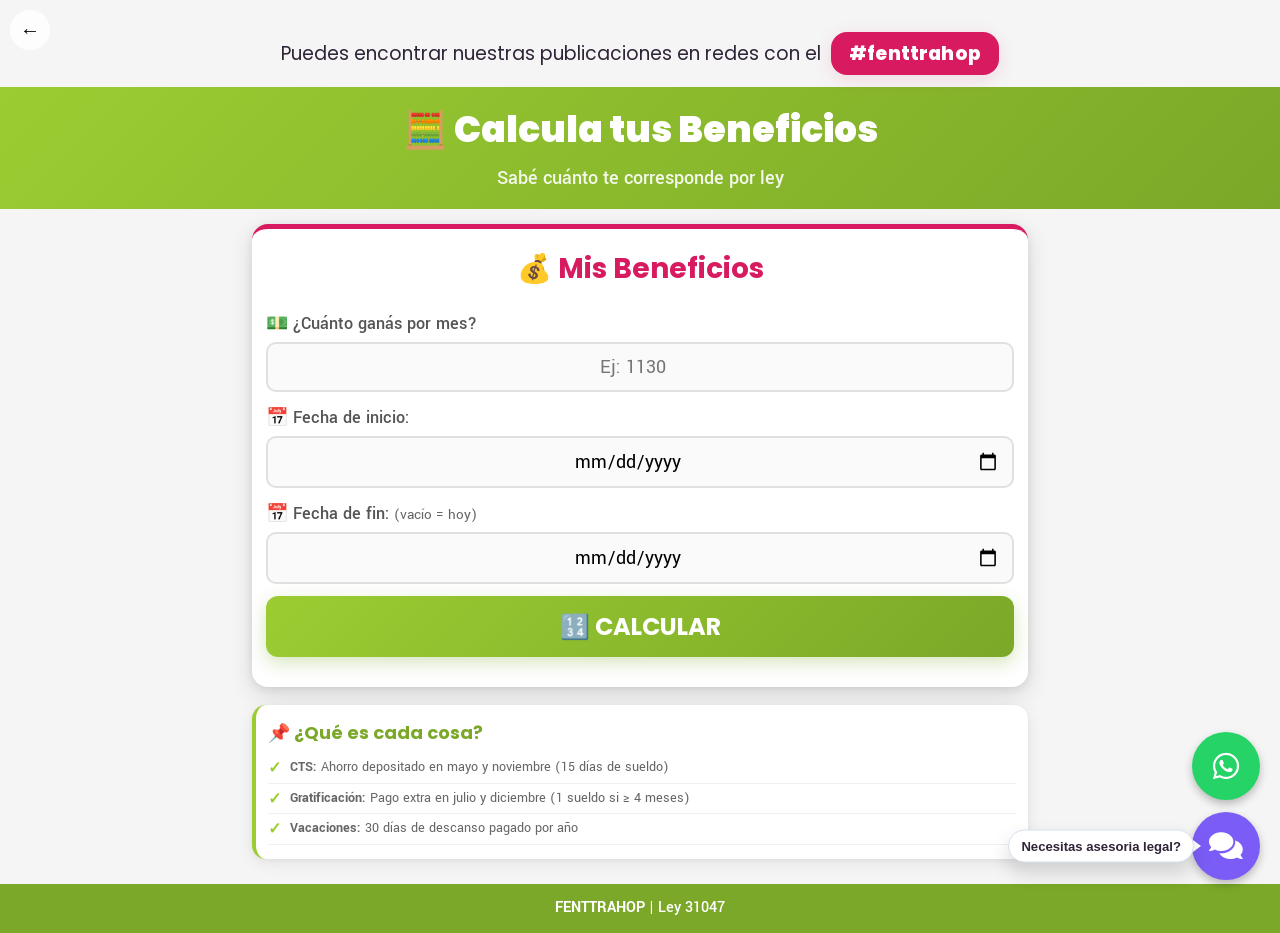
<file: calculadora.html>
﻿<!DOCTYPE html>
<html lang="es">
<head>
    <meta charset="UTF-8">
    <meta name="viewport" content="width=1280">
    <title>Calculadora de Beneficios - FENTTRAHOP</title>
    <link href="https://fonts.googleapis.com/css2?family=Poppins:wght@400;500;600;700;800;900&family=Yantramanav:wght@300;400;500;700&display=swap" rel="stylesheet">
    <link rel="stylesheet" href="https://cdnjs.cloudflare.com/ajax/libs/font-awesome/5.15.4/css/all.min.css">
    <link rel="stylesheet" href="assets/animatecss/animate.css">
    <style>
        :root {
            --verde-lima: #9BCD32;
            --verde-oscuro: #7BA828;
            --magenta: #D81B60;
            --magenta-oscuro: #B01550;
            --blanco: #FFFFFF;
            --gris-claro: #F5F5F5;
            --gris-texto: #333333;
        }

        * { margin: 0; padding: 0; box-sizing: border-box; }

        body {
            font-family: 'Yantramanav', 'Open Sans', Arial, sans-serif;
            font-size: 18px;
            line-height: 1.55;
            background-color: var(--gris-claro);
            color: var(--gris-texto);
            min-height: 100vh;
        }

        .header {
            background: linear-gradient(135deg, var(--verde-lima) 0%, var(--verde-oscuro) 100%);
            color: var(--blanco);
            text-align: center;
            padding: 15px 15px; /* Menos padding */
        }

        .header h1 {
            font-family: 'Poppins', Arial, sans-serif;
            font-size: clamp(24px, 5vw, 36px);
            font-weight: 900;
            margin-bottom: 5px;
        }

        .header p {
            font-family: 'Yantramanav', Arial, sans-serif;
            font-size: clamp(16px, 3vw, 20px);
            font-weight: 500;
            opacity: 0.9;
        }

        .container {
            max-width: 800px;
            margin: 0 auto;
            padding: 15px 12px 25px;
        }

        .card {
            background: var(--blanco);
            border-radius: 16px;
            padding: 18px 14px;
            box-shadow: 0 8px 24px rgba(0,0,0,0.12), 0 2px 8px rgba(0,0,0,0.08);
            border-top: 5px solid var(--magenta);
            margin-bottom: 18px;
            animation: slideDown 0.4s ease-out;
        }

        @keyframes slideDown {
            from { opacity: 0; transform: translateY(-10px); }
            to { opacity: 1; transform: translateY(0); }
        }

        .card-title {
            font-family: 'Poppins', Arial, sans-serif;
            font-size: clamp(22px, 4vw, 28px);
            font-weight: 700;
            color: var(--magenta);
            text-align: center;
            margin-bottom: 20px;
        }

        .input-group { margin-bottom: 12px; }

        .input-group label {
            display: block;
            font-size: clamp(15px, 2.3vw, 18px);
            font-weight: 500;
            margin-bottom: 4px;
            color: #555;
            font-family: 'Yantramanav', Arial, sans-serif;
        }

        .input-group input {
            width: 100%;
            padding: 10px 12px;
            font-size: clamp(16px, 2.8vw, 20px);
            font-weight: 400;
            border: 2px solid #E0E0E0;
            border-radius: 10px;
            text-align: center;
            font-family: 'Yantramanav', Arial, sans-serif;
            background: #FAFAFA;
            transition: all 0.3s ease;
        }

        .input-group input:focus {
            outline: none;
            border-color: var(--verde-lima);
            background: var(--blanco);
            box-shadow: 0 0 0 3px rgba(155, 205, 50, 0.25);
            transform: translateY(-1px);
        }

        .tiempo-info {
            background: var(--verde-lima); /* Fondo sólido para ahorrar tinta si se imprime en B/N */
            color: #000;
            padding: 10px;
            border-radius: 8px;
            text-align: center;
            margin-bottom: 15px;
            font-weight: 500;
            font-size: clamp(16px, 2.5vw, 20px);
            display: none;
        }
        
        .tiempo-info.visible { display: block; animation: fade 0.3s; }

        @keyframes fade { from { opacity: 0; } to { opacity: 1; } }

        .btn-calcular {
            width: 100%;
            padding: 13px 16px;
            font-size: clamp(18px, 3vw, 24px);
            font-family: 'Poppins', Arial, sans-serif;
            font-weight: 700;
            color: var(--blanco);
            background: linear-gradient(135deg, var(--verde-lima) 0%, var(--verde-oscuro) 100%);
            border: none;
            border-radius: 12px;
            cursor: pointer;
            margin-bottom: 12px;
            box-shadow: 0 6px 18px rgba(123, 168, 40, 0.3);
            transition: all 0.3s cubic-bezier(0.34, 1.56, 0.64, 1);
        }

        .btn-calcular:hover {
            transform: translateY(-2px);
            background: linear-gradient(135deg, #3d3153 0%, #2f2438 100%);
            box-shadow: 0 8px 24px rgba(47, 36, 56, 0.4);
        }

        .btn-calcular:active { transform: scale(0.98); }

        .resultados { display: none; margin-top: 20px; }
        .resultados.visible { display: block; animation: fade 0.5s; }

        .resultado-item {
            background: linear-gradient(135deg, #F8F9FA 0%, #F0F1F3 100%);
            padding: 11px 12px;
            margin-bottom: 6px;
            border-radius: 10px;
            border-left: 4px solid var(--verde-lima);
            display: flex;
            justify-content: space-between;
            align-items: center;
            flex-wrap: wrap;
            gap: 8px;
            transition: all 0.3s ease;
            animation: fadeInUp 0.4s ease-out backwards;
        }

        .resultado-item:nth-child(1) { animation-delay: 0.05s; }
        .resultado-item:nth-child(2) { animation-delay: 0.1s; }
        .resultado-item:nth-child(3) { animation-delay: 0.15s; }
        .resultado-item:nth-child(4) { animation-delay: 0.2s; }

        @keyframes fadeInUp {
            from { opacity: 0; transform: translateY(10px); }
            to { opacity: 1; transform: translateY(0); }
        }

        .resultado-item:hover {
            background: linear-gradient(135deg, #FFFFFF 0%, #F5F6F8 100%);
            box-shadow: 0 4px 12px rgba(0,0,0,0.08);
            transform: translateX(4px);
        }

        .resultado-item .label {
            font-size: clamp(15px, 2.3vw, 18px);
            font-weight: 500;
            flex: 1;
            color: #555;
            font-family: 'Yantramanav', Arial, sans-serif;
        }

        .resultado-item .monto {
            font-family: 'Poppins', Arial, sans-serif;
            font-size: clamp(18px, 3vw, 26px);
            font-weight: 700;
            color: var(--verde-oscuro);
        }

        .resultado-item.total {
            background: linear-gradient(135deg, var(--magenta) 0%, var(--magenta-oscuro) 100%);
            border-left-color: var(--magenta-oscuro);
            margin-top: 8px;
            box-shadow: 0 6px 16px rgba(216, 27, 96, 0.25);
        }

        .resultado-item.total:hover {
            transform: translateX(4px);
            box-shadow: 0 8px 20px rgba(216, 27, 96, 0.35);
        }

        .resultado-item.total .label,
        .resultado-item.total .monto { color: var(--blanco); }

        .btn-acciones { 
            display: flex; 
            flex-direction: column; 
            gap: 8px; 
            margin-top: 15px; 
            width: 100%;
        }

        .btn-accion {
            width: 100%;
            padding: 12px 14px;
            font-size: clamp(15px, 2.8vw, 20px);
            font-family: 'Poppins', Arial, sans-serif;
            font-weight: 600;
            border: none;
            border-radius: 10px;
            cursor: pointer;
            display: flex;
            align-items: center;
            justify-content: center;
            gap: 8px;
            transition: all 0.3s cubic-bezier(0.34, 1.56, 0.64, 1);
            animation: fadeInUp 0.5s ease-out backwards;
        }

        .btn-accion:nth-of-type(1) { animation-delay: 0.25s; }
        .btn-accion:nth-of-type(2) { animation-delay: 0.3s; }
        .btn-accion:nth-of-type(3) { animation-delay: 0.35s; }

        .btn-accion:hover { 
            transform: translateY(-3px);
        }
        .btn-accion:active { transform: scale(0.97); }
        
        .btn-whatsapp { 
            background: linear-gradient(135deg, #25D366 0%, #20ba58 100%);
            color: var(--blanco); 
            box-shadow: 0 4px 12px rgba(37, 211, 102, 0.25);
        }
        .btn-whatsapp:hover {
            background: linear-gradient(135deg, #2f2438 0%, #1f1f1f 100%);
            box-shadow: 0 8px 20px rgba(47, 36, 56, 0.35);
        }
        
        .btn-imprimir { 
            background: linear-gradient(135deg, #404040 0%, #2a2a2a 100%);
            color: var(--blanco); 
            box-shadow: 0 4px 12px rgba(51, 51, 51, 0.25);
        }
        .btn-imprimir:hover {
            box-shadow: 0 8px 20px rgba(51, 51, 51, 0.35);
        }
        
        .btn-reiniciar { 
            background: linear-gradient(135deg, #A0A0A0 0%, #888888 100%);
            color: var(--blanco); 
            box-shadow: 0 4px 12px rgba(153, 153, 153, 0.25);
        }
        .btn-reiniciar:hover {
            box-shadow: 0 8px 20px rgba(153, 153, 153, 0.35);
        }

        .error {
            background: linear-gradient(135deg, #FFE0E0 0%, #FFCCCC 100%);
            border: 2px solid var(--magenta);
            border-radius: 10px;
            padding: 11px 12px;
            text-align: center;
            display: none;
            margin-bottom: 12px;
            box-shadow: 0 4px 12px rgba(216, 27, 96, 0.15);
        }
        .error.visible { 
            display: block;
            animation: pulse 0.5s ease-out;
        }
        @keyframes pulse {
            0% { transform: scale(0.95); opacity: 0; }
            100% { transform: scale(1); opacity: 1; }
        }
        .error p { 
            font-size: 15px; 
            font-weight: 500; 
            color: var(--magenta);
            margin: 0;
            font-family: 'Yantramanav', Arial, sans-serif;
        }

        .ayuda {
            background: var(--blanco);
            border-radius: 14px;
            padding: 14px 12px;
            box-shadow: 0 4px 16px rgba(0,0,0,0.08), 0 1px 4px rgba(0,0,0,0.04);
            border-left: 4px solid var(--verde-lima);
            animation: slideUp 0.4s ease-out;
        }

        @keyframes slideUp {
            from { opacity: 0; transform: translateY(10px); }
            to { opacity: 1; transform: translateY(0); }
        }

        .ayuda h3 {
            font-family: 'Poppins', Arial, sans-serif;
            font-size: 18px;
            font-weight: 700;
            color: var(--verde-oscuro);
            margin-bottom: 6px;
        }
        .ayuda ul { list-style: none; padding: 0; margin: 0; }
        .ayuda li {
            font-size: 14px;
            font-weight: 400;
            padding: 4px 0 4px 22px;
            position: relative;
            border-bottom: 1px solid #F0F0F0;
            color: #666;
            font-family: 'Yantramanav', Arial, sans-serif;
        }
        .ayuda li::before {
            content: '✓';
            position: absolute;
            left: 0;
            font-weight: 800;
            color: var(--verde-lima);
            font-size: 16px;
        }

        .footer {
            background: var(--verde-oscuro) !important;
            color: var(--blanco) !important;
            text-align: center !important;
            padding: 12px 15px !important;
            margin-top: 0 !important;
            margin-bottom: 0 !important;
            border: none !important;
            box-shadow: none !important;
            display: block !important;
            width: 100% !important;
            position: relative !important;
        }
        .footer p { 
            font-size: 16px !important;
            font-weight: 500 !important;
            margin: 0 !important;
            padding: 0 !important;
            font-family: 'Yantramanav', Arial, sans-serif !important;
        }
        
        /* Asegurar que el footer de calculadora no sea afectado por estilos globales */
        .footer.cid-vj5DMeUWxW { display: none !important; }

        /* ESTILOS DE IMPRESIÓN OPTIMIZADOS PARA 1 HOJA */
        @media print {
            .btn-calcular, 
            .btn-acciones, 
            .header p, 
            .ayuda,
            .tiempo-info { /* Ocultamos el tiempo también para ahorrar espacio, o lo mostramos si cabe */
                display: none !important;
            }
            
            body { 
                background: white; 
                font-size: 14px !important; /* Texto base pequeño para impresión */
            }
            
            .container { padding: 0; }
            
            .header {
                padding: 10px;
                background: white !important; /* Ahorra tinta */
                color: #000 !important;
                border-bottom: 3px solid #000;
            }
            .header h1 { font-size: 22px; color: #000; }
            
            .card { 
                box-shadow: none; 
                border: 2px solid #000;
                padding: 10px;
                border-top: none;
            }
            
            .card-title { font-size: 20px; color: #000; margin-bottom: 10px; }
            
            .input-group { margin-bottom: 5px; }
            .input-group label { font-size: 16px; }
            .input-group input { 
                font-size: 18px; 
                padding: 5px; 
                border: 1px solid #000;
            }
            
            .resultado-item {
                padding: 8px;
                margin-bottom: 5px;
                background: #f0f0f0 !important; /* Fondo gris claro para diferenciar */
            }
            
            .resultado-item .monto { font-size: 24px; }
            .resultado-item .label { font-size: 16px; }
            
            .resultado-item.total { 
                background: #000 !important; 
                color: white !important; 
                margin-top: 5px; 
            }
            .resultado-item.total .monto, .resultado-item.total .label { color: white !important; }
            
            .footer {
                background: white;
                color: #000;
                border-top: 2px solid #000;
                padding: 10px;
                margin-top: 10px;
            }
        }

        @media (max-width: 600px) {
            .container { padding: 15px 10px 30px; }
            .card { padding: 15px 10px; }
            .resultado-item { flex-direction: column; align-items: flex-start; }
            .resultado-item .monto { align-self: flex-end; }
        }

        /* FAQ Header morado como en index.html */
        .fenttrahop-faq-header {
            background: linear-gradient(135deg, #7B5CF6 80%, #5F4B8B 100%) !important;
            color: #fff !important;
            border-radius: 18px 18px 0 0 !important;
            padding: 18px 24px 10px 24px !important;
            display: flex !important;
            align-items: center !important;
            justify-content: space-between !important;
            font-family: 'Poppins', Arial, sans-serif !important;
        }

        .fenttrahop-faq-title {
            font-size: 1.25rem !important;
            font-weight: 700 !important;
            line-height: 1.2 !important;
            font-family: 'Poppins', Arial, sans-serif !important;
        }

        .fenttrahop-faq-subtitle {
            font-size: 1rem !important;
            font-weight: 400 !important;
            display: block !important;
            opacity: 0.85 !important;
            font-family: 'Poppins', Arial, sans-serif !important;
        }

        .fenttrahop-faq-close {
            font-size: 2rem !important;
            cursor: pointer !important;
            margin-left: 12px !important;
            color: #fff !important;
            opacity: 0.8 !important;
            background: none !important;
            border: none !important;
            transition: opacity 0.2s !important;
            padding: 0 !important;
        }

        .fenttrahop-faq-close:hover {
            opacity: 1 !important;
        }

        .fenttrahop-faq-body {
            padding: 18px 24px 24px 24px !important;
            display: flex !important;
            flex-direction: column !important;
            gap: 14px !important;
            max-height: 60vh !important;
            overflow-y: auto !important;
            font-family: 'Poppins', Arial, sans-serif !important;
        }

        .fenttrahop-faq-item {
            background: #f6f6fa !important;
            border-radius: 10px !important;
            margin-bottom: 10px !important;
            box-shadow: 0 1px 4px rgba(123,92,246,0.04) !important;
            border: none !important;
        }

        .faq-question {
            width: 100% !important;
            background: none !important;
            border: none !important;
            outline: none !important;
            font-size: 1.05rem !important;
            color: #333 !important;
            padding: 12px 14px !important;
            display: flex !important;
            align-items: center !important;
            justify-content: space-between !important;
            cursor: pointer !important;
            font-weight: 600 !important;
            border-radius: 10px !important;
            transition: background 0.2s !important;
            font-family: 'Poppins', Arial, sans-serif !important;
        }

        .faq-question:hover {
            background: #ece9fa !important;
        }

        .faq-icon {
            font-size: 1.3em !important;
            margin-left: 10px !important;
            transition: color 0.2s !important;
        }

        .faq-answer {
            display: none !important;
            padding: 0 14px 12px 14px !important;
            font-size: 1rem !important;
            color: #444 !important;
            border-radius: 0 0 10px 10px !important;
            background: #f6f6fa !important;
            border-left: 3px solid #7B5CF6 !important;
            margin-top: -2px !important;
            margin-bottom: 2px !important;
            box-shadow: 0 2px 8px rgba(123,92,246,0.06) !important;
        }

        .faq-answer.open {
            display: block !important;
            animation: fadeInFaq 0.35s cubic-bezier(.4,0,.2,1) !important;
        }

        @keyframes fadeInFaq {
            from { opacity: 0; transform: translateY(16px); }
            to { opacity: 1; transform: translateY(0); }
        }

        .faq-footer-link {
            display: inline-block !important;
            margin-top: 10px !important;
            background: #7B5CF6 !important;
            color: #fff !important;
            padding: 7px 18px !important;
            border-radius: 8px !important;
            text-decoration: none !important;
            font-size: 1rem !important;
            font-weight: 500 !important;
            font-family: 'Poppins', Arial, sans-serif !important;
            transition: all 0.2s !important;
        }

        .faq-footer-link:hover {
            background: #5F4B8B !important;
            box-shadow: 0 4px 12px rgba(123, 92, 246, 0.25) !important;
        }

        /* Botón FAQ morado también */
        .fenttrahop-faq-toggle {
            background: #7B5CF6 !important;
        }

        .fenttrahop-faq-toggle:hover {
            background: #5F4B8B !important;
            box-shadow: 0 6px 20px rgba(123, 92, 246, 0.35) !important;
        }

        </style>
    <link rel="stylesheet" href="assets/custom/css/professional.css">
</head>
<body>

    <div class="manos-hashtag-banner" style="width:100%;display:flex;justify-content:center;align-items:center;padding:32px 0 12px 0;">
        <span style="font-family:'Poppins',sans-serif;font-size:1.18rem;color:#2f2438;">Puedes encontrar nuestras publicaciones en redes con el </span>
        <span style="background:#d81b60;color:#fff;font-family:'Poppins',sans-serif;font-weight:800;font-size:1.18rem;border-radius:16px;padding:7px 18px;margin-left:10px;box-shadow:0 4px 18px #d81b6022;letter-spacing:0.01em;display:inline-block;">#fenttrahop</span>
    </div>

    <header class="header">
        <button type="button" onclick="goBack()" style="position: absolute; top: 10px; left: 10px; background: rgba(255,255,255,0.85); border: none; border-radius: 50%; width: 40px; height: 40px; font-size: 20px; cursor: pointer;">←</button>
        <h1>🧮 Calcula tus Beneficios</h1>
        <p>Sabé cuánto te corresponde por ley</p>
    </header>

    <main class="container">
        <div class="card">
            <h2 class="card-title">💰 Mis Beneficios</h2>

            <div class="error" id="error"><p id="errorMsg">⚠️ Error</p></div>

            <div class="input-group">
                <label for="sueldo">💵 ¿Cuánto ganás por mes?</label>
                <input type="number" id="sueldo" placeholder="Ej: 1130" min="0" step="0.01">
            </div>

            <div class="input-group">
                <label for="fechaInicio">📅 Fecha de inicio:</label>
                <input type="date" id="fechaInicio">
            </div>

            <div class="input-group">
                <label for="fechaFin">📅 Fecha de fin: <small style="font-weight:400;color:#666">(vacío = hoy)</small></label>
                <input type="date" id="fechaFin">
            </div>

            <div class="tiempo-info" id="tiempoInfo">⏱️ --</div>

            <button class="btn-calcular" onclick="calcular()">🔢 CALCULAR</button>

            <div class="resultados" id="resultados">
                <div class="resultado-item"><span class="label">🏦 CTS:</span><span class="monto" id="res-cts">S/ 0.00</span></div>
                <div class="resultado-item"><span class="label">🎉 Gratificación:</span><span class="monto" id="res-grati">S/ 0.00</span></div>
                <div class="resultado-item"><span class="label">🏖️ Vacaciones:</span><span class="monto" id="res-vaca">S/ 0.00</span></div>
                <div class="resultado-item total"><span class="label">💵 TOTAL:</span><span class="monto" id="res-total">S/ 0.00</span></div>
                
                <div class="btn-acciones">
                    <button class="btn-accion btn-whatsapp" onclick="enviarWhatsApp()">💬 Enviar por WhatsApp</button>
                    <button class="btn-accion btn-imprimir" onclick="imprimir()">🖨️ Imprimir</button>
                    <button class="btn-accion btn-reiniciar" onclick="reiniciar()">🔄 Nuevo cálculo</button>
                </div>
            </div>
        </div>

        <div class="ayuda">
            <h3>📌 ¿Qué es cada cosa?</h3>
            <ul>
                <li><strong>CTS:</strong> Ahorro depositado en mayo y noviembre (15 días de sueldo)</li>
                <li><strong>Gratificación:</strong> Pago extra en julio y diciembre (1 sueldo si ≥ 4 meses)</li>
                <li><strong>Vacaciones:</strong> 30 días de descanso pagado por año</li>
            </ul>
        </div>
    </main>

    <script>
        ['fechaInicio','fechaFin'].forEach(id => {
            document.getElementById(id).addEventListener('change', mostrarTiempo);
        });

        function goBack() {
            if (window.history.length > 1) {
                window.history.back();
            } else {
                window.location.href = 'index.html';
            }
        }

        function mostrarTiempo() {
            const inicio = document.getElementById('fechaInicio').value;
            const fin = document.getElementById('fechaFin').value || new Date().toISOString().split('T')[0];
            const info = document.getElementById('tiempoInfo');
            
            if (!inicio) { info.classList.remove('visible'); return; }
            
            const [a1,m1,d1] = inicio.split('-').map(Number);
            const [a2,m2,d2] = fin.split('-').map(Number);
            const f1 = new Date(a1, m1-1, d1);
            const f2 = new Date(a2, m2-1, d2);
            
            if (f2 < f1) { info.classList.remove('visible'); return; }
            
            let meses = (a2-a1)*12 + (m2-m1);
            if (d2 < d1) meses--;
            if (meses < 0) meses = 0;
            
            const años = Math.floor(meses/12);
            const mesesRest = meses%12;
            let txt = '⏱️ ';
            if (años>0) txt += `${años} año${años>1?'s':''} `;
            if (mesesRest>0) txt += `${mesesRest} mes${mesesRest>1?'es':''}`;
            if (años===0 && mesesRest===0) txt = '⏱️ Menos de 1 mes';
            
            info.textContent = txt;
            info.classList.add('visible');
        }

        function calcular() {
            const sueldo = parseFloat(document.getElementById('sueldo').value);
            const inicio = document.getElementById('fechaInicio').value;
            const finInput = document.getElementById('fechaFin').value;
            const fin = finInput || new Date().toISOString().split('T')[0];
            const error = document.getElementById('error');
            const errorMsg = document.getElementById('errorMsg');
            const resultados = document.getElementById('resultados');
            
            error.classList.remove('visible');
            resultados.classList.remove('visible');
            
            if (!sueldo || sueldo <= 0) {
                errorMsg.textContent = '⚠️ Ingresá un sueldo válido';
                error.classList.add('visible'); return;
            }
            if (!inicio) {
                errorMsg.textContent = '⚠️ Seleccioná fecha de inicio';
                error.classList.add('visible'); return;
            }
            
            const [a1,m1,d1] = inicio.split('-').map(Number);
            const [a2,m2,d2] = fin.split('-').map(Number);
            const f1 = new Date(a1, m1-1, d1);
            const f2 = new Date(a2, m2-1, d2);
            
            if (f2 < f1) {
                errorMsg.textContent = '⚠️ Fecha fin debe ser mayor';
                error.classList.add('visible'); return;
            }
            
            let meses = (a2-a1)*12 + (m2-m1);
            if (d2 < d1) meses--;
            if (meses < 1) {
                errorMsg.textContent = '⚠️ Mínimo 1 mes trabajado';
                error.classList.add('visible'); return;
            }
            
            const cts = (sueldo / 12) * meses;
            const gratificacion = meses >= 4 ? sueldo : (sueldo / 6) * meses;
            const vacaciones = (sueldo / 12) * meses;
            const total = cts + gratificacion + vacaciones;
            
            const fmt = n => 'S/ ' + n.toFixed(2);
            document.getElementById('res-cts').textContent = fmt(cts);
            document.getElementById('res-grati').textContent = fmt(gratificacion);
            document.getElementById('res-vaca').textContent = fmt(vacaciones);
            document.getElementById('res-total').textContent = fmt(total);
            
            resultados.classList.add('visible');
            setTimeout(() => resultados.scrollIntoView({behavior:'smooth', block:'center'}), 100);
        }

        function enviarWhatsApp() {
            const sueldo = document.getElementById('sueldo').value;
            const tiempo = document.getElementById('tiempoInfo').textContent;
            const cts = document.getElementById('res-cts').textContent;
            const grati = document.getElementById('res-grati').textContent;
            const vaca = document.getElementById('res-vaca').textContent;
            const total = document.getElementById('res-total').textContent;
            
            const msg = `🧮 *MI CALCULO DE BENEFICIOS*\n\n${tiempo}\n💵 Sueldo: S/ ${sueldo}\n\n🏦 CTS: ${cts}\n🎉 Gratificación: ${grati}\n🏖️ Vacaciones: ${vaca}\n\n💵 *TOTAL: ${total}*\n\n_Calculado con FENTTRAHOP_`;
            window.open(`https://api.whatsapp.com/send?text=${encodeURIComponent(msg)}`, '_blank');
        }

        function imprimir() { window.print(); }
        
        function reiniciar() {
            document.getElementById('sueldo').value = '';
            document.getElementById('fechaInicio').value = '';
            document.getElementById('fechaFin').value = '';
            document.getElementById('tiempoInfo').classList.remove('visible');
            document.getElementById('resultados').classList.remove('visible');
            document.getElementById('error').classList.remove('visible');
            window.scrollTo({top:0, behavior:'smooth'});
        }
    </script>
  <input name="animation" type="hidden">

    <!-- Footer -->
    <footer class="footer">
        <p><strong>FENTTRAHOP</strong> | Ley 31047</p>
    </footer>

    <!-- Botones flotantes FAQ y WhatsApp -->
    <div class="fenttrahop-floating-buttons">
        <button id="toggleFAQ" class="fenttrahop-faq-toggle" type="button" aria-expanded="false" aria-controls="faqPanel" title="Preguntas frecuentes">
            <i class="fas fa-comments"></i>
        </button>
        <a href="https://wa.me/924875748" target="_blank" class="fenttrahop-wa-btn" title="WhatsApp">
            <i class="fab fa-whatsapp"></i>
        </a>
    </div>

        <aside id="faqPanel" class="fenttrahop-faq-panel" aria-hidden="true">
            <div class="fenttrahop-faq-header">
                <div>
                        <span class="fenttrahop-faq-title">Centro de Ayuda</span>
                    <span class="fenttrahop-faq-subtitle">FENTTRAHOP</span>
                </div>
                <button id="closeFAQ" class="fenttrahop-faq-close" type="button" aria-label="Cerrar FAQ">×</button>
            </div>
            <div class="fenttrahop-faq-body">
                <div class="fenttrahop-faq-item">
                    <button class="faq-question" type="button">
                        <span>❓ ¿Cómo me afilio a la federación?</span>
                        <span class="faq-icon">+</span>
                    </button>
                    <div class="faq-answer">
                        Puedes comunicarte con nuestras bases regionales o contactarnos vía WhatsApp. Te guiaremos en el proceso de afiliación según tu región.
                        <a class="faq-footer-link" href="Formación_sindical.html">Ir a Formación sindical</a>
                    </div>
                </div>
                <div class="fenttrahop-faq-item">
                    <button class="faq-question" type="button">
                        <span>👷‍♀️ ¿Cuáles son mis derechos como trabajadora del hogar?</span>
                        <span class="faq-icon">+</span>
                    </button>
                    <div class="faq-answer">
                        Como trabajadora del hogar tienes derecho a: contrato escrito, salario justo, jornada laboral de 8 horas, día de descanso semanal, seguro de salud, gratificación, CTS, aportes a pensión y protección ante despido injustificado.
                        <a class="faq-footer-link" href="Consultorio_juridico_sindical.html">Ir a Consultorio Jurídico Sindical</a>
                    </div>
                </div>
                <div class="fenttrahop-faq-item">
                    <button class="faq-question" type="button">
                        <span>⚖️ ¿Cómo accedo a asesoría legal?</span>
                        <span class="faq-icon">+</span>
                    </button>
                    <div class="faq-answer">
                        Haz clic en "Consultorio Jurídico Sindical" en el menú principal. Nuestros abogados especializados están disponibles para orientarte en conflictos laborales, despidos injustificados y más.
                        <a class="faq-footer-link" href="Consultorio_juridico_sindical.html">Ir a Consultorio Jurídico Sindical</a>
                    </div>
                </div>
                <div class="fenttrahop-faq-item">
                    <button class="faq-question" type="button">
                        <span>🧮 ¿Cómo calculo mis beneficios?</span>
                        <span class="faq-icon">+</span>
                    </button>
                    <div class="faq-answer">
                        Usa nuestra calculadora de beneficios para saber cuánto debes recibir por gratificación, CTS, vacaciones y más.
                        <a class="faq-footer-link" href="calculadora.html">Ir a Calculadora</a>
                    </div>
                </div>
                <div class="fenttrahop-faq-item">
                    <button class="faq-question" type="button">
                        <span>📋 ¿Necesito un modelo de contrato?</span>
                        <span class="faq-icon">+</span>
                    </button>
                    <div class="faq-answer">
                        Descarga nuestro modelo de contrato legal adaptado a la Ley de Trabajadoras del Hogar para proteger tus derechos desde el primer día.
                        <a class="faq-footer-link" href="Formacion_sindical - Modelo_de_Contrato.html">Ir a Modelo de contrato</a>
                    </div>
                </div>
                <div class="fenttrahop-faq-item">
                    <button class="faq-question" type="button">
                        <span>📞 ¿Cómo me contacto con FENTTRAHOP?</span>
                        <span class="faq-icon">+</span>
                    </button>
                    <div class="faq-answer">
                        Puedes contactarnos vía WhatsApp, correo electrónico o visitando una base regional. También puedes agendar una consulta desde el menú.
                        <a class="faq-footer-link" href="https://calendar.google.com/calendar/u/0/appointments/schedules/AcZssZ0M_sG4FLuT0SaXHjEBdY7ZqyljqE3yy5I4CHHsQc-_Jgf-6LWNeJpcsIXk9y4oFp9tZ-7_vxPb" target="_blank">Ir a Contacto</a>
                    </div>
                </div>
            </div>
        </aside>

        <!-- Font Awesome CDN for icons -->
        <link rel="stylesheet" href="https://cdnjs.cloudflare.com/ajax/libs/font-awesome/5.15.4/css/all.min.css"/>

        <style>
            .fenttrahop-floating-buttons {
                position: fixed;
                bottom: 20px;
                right: 20px;
                z-index: 1001;
                display: flex;
                flex-direction: column;
                gap: 18px;
                align-items: flex-end;
            }
            .fenttrahop-faq-toggle, .fenttrahop-wa-btn {
                width: 60px;
                height: 60px;
                border-radius: 50%;
                display: flex;
                align-items: center;
                justify-content: center;
                font-size: 30px;
                box-shadow: 0 4px 8px rgba(0,0,0,0.25);
                transition: transform 0.2s;
                border: none;
                outline: none;
                cursor: pointer;
                margin: 0;
                padding: 0;
            }
            .fenttrahop-faq-toggle {
                background: linear-gradient(135deg, #7B5CF6 80%, #5F4B8B 100%);
                color: #fff;
            }
            .fenttrahop-faq-toggle:hover {
                transform: scale(1.08) rotate(-4deg);
                background: linear-gradient(135deg, #5F4B8B 80%, #7B5CF6 100%);
            }
            .fenttrahop-wa-btn {
                background: #25d366;
                color: #fff;
                text-decoration: none;
            }
            .fenttrahop-wa-btn:hover {
                transform: scale(1.08) rotate(4deg);
                background: #2f2438;
            }
            .fenttrahop-faq-panel {
                position: fixed;
                right: 20px;
                bottom: 90px;
                width: 370px;
                max-width: 95vw;
                background: #fff;
                border-radius: 18px 18px 0 0;
                box-shadow: 0 8px 32px rgba(123,92,246,0.12);
                z-index: 1002;
                display: none;
                flex-direction: column;
                font-family: 'Poppins', Arial, sans-serif !important;
                animation: none;
                opacity: 0;
                transform: translateY(60px);
                transition: opacity 0.35s cubic-bezier(.4,0,.2,1), transform 0.35s cubic-bezier(.4,0,.2,1);
            }
            .fenttrahop-faq-panel.open {
                display: flex;
                opacity: 1;
                transform: translateY(0);
                animation: none;
            }
            .fenttrahop-faq-header {
                background: linear-gradient(135deg, #7B5CF6 80%, #5F4B8B 100%);
                color: #fff;
                border-radius: 18px 18px 0 0;
                padding: 18px 24px 10px 24px;
                display: flex;
                align-items: center;
                justify-content: space-between;
                font-family: 'Poppins', Arial, sans-serif !important;
            }
            .fenttrahop-faq-title {
                font-size: 1.25rem;
                font-weight: 700;
                line-height: 1.2;
                font-family: 'Poppins', Arial, sans-serif !important;
            }
            .fenttrahop-faq-subtitle {
                font-size: 1rem;
                font-weight: 400;
                display: block;
                opacity: 0.85;
                font-family: 'Poppins', Arial, sans-serif !important;
            }
            .fenttrahop-faq-close {
                font-size: 2rem;
                cursor: pointer;
                margin-left: 12px;
                color: #fff;
                opacity: 0.8;
                background: none;
                border: none;
                transition: opacity 0.2s;
            }
            .fenttrahop-faq-close:hover {
                opacity: 1;
            }
            .fenttrahop-faq-body {
                padding: 18px 24px 24px 24px;
                display: flex;
                flex-direction: column;
                gap: 14px;
                max-height: 60vh;
                overflow-y: auto;
                font-family: 'Poppins', Arial, sans-serif !important;
            }
            .fenttrahop-faq-item {
                background: #f6f6fa;
                border-radius: 10px;
                margin-bottom: 10px;
                box-shadow: 0 1px 4px rgba(123,92,246,0.04);
                font-family: 'Poppins', Arial, sans-serif !important;
            }
            .faq-question {
                width: 100%;
                background: none;
                border: none;
                outline: none;
                font-size: 1.05rem;
                color: #333;
                padding: 12px 14px;
                display: flex;
                align-items: center;
                justify-content: space-between;
                cursor: pointer;
                font-weight: 600;
                border-radius: 10px;
                transition: background 0.2s;
                font-family: 'Poppins', Arial, sans-serif !important;
            }
            .faq-question:hover {
                background: #ece9fa;
            }
            .faq-icon {
                font-size: 1.3em;
                margin-left: 10px;
                transition: color 0.2s;
                font-family: 'Poppins', Arial, sans-serif !important;
            }
            .faq-answer {
                display: none;
                padding: 0 14px 12px 14px;
                font-size: 1rem;
                color: #444;
                border-radius: 0 0 10px 10px;
                background: #f6f6fa;
                font-family: 'Poppins', Arial, sans-serif !important;
                border-left: 3px solid #7B5CF6;
                margin-top: -2px;
                margin-bottom: 2px;
                box-shadow: 0 2px 8px rgba(123,92,246,0.06);
            }
            .faq-answer.open {
                display: block;
                animation: fadeInFaq 0.35s cubic-bezier(.4,0,.2,1);
            }
            @keyframes fadeInFaq {
                from { opacity: 0; transform: translateY(16px); }
                to { opacity: 1; transform: translateY(0); }
            }
            .faq-footer-link {
                display: inline-block;
                margin-top: 10px;
                background: #7B5CF6;
                color: #fff;
                padding: 7px 18px;
                border-radius: 8px;
                text-decoration: none;
                font-size: 1rem;
                font-weight: 500;
                font-family: 'Poppins', Arial, sans-serif !important;
                box-shadow: 0 2px 8px rgba(123,92,246,0.10);
                transition: background 0.2s, box-shadow 0.2s;
            }
            .faq-footer-link:hover {
                background: #5F4B8B;
                box-shadow: 0 4px 16px rgba(123,92,246,0.18);
            }
            @media (max-width: 600px) {
                .fenttrahop-faq-panel { width: 98vw; right: 1vw; }
                .fenttrahop-floating-buttons { right: 10px; bottom: 20px; }
            }
        </style>

        <script>
            document.addEventListener('DOMContentLoaded', function() {
                const toggleBtn = document.getElementById('toggleFAQ');
                const closeBtn = document.getElementById('closeFAQ');
                const faqPanel = document.getElementById('faqPanel');
                const faqQuestions = document.querySelectorAll('.faq-question');

                if (!toggleBtn || !closeBtn || !faqPanel) return;

                function setPanel(open) {
                    faqPanel.classList.toggle('open', open);
                    faqPanel.setAttribute('aria-hidden', String(!open));
                    toggleBtn.setAttribute('aria-expanded', String(open));
                }

                toggleBtn.addEventListener('click', function() {
                    setPanel(!faqPanel.classList.contains('open'));
                });
                closeBtn.addEventListener('click', function() {
                    setPanel(false);
                });

                faqQuestions.forEach(function(question) {
                    question.addEventListener('click', function() {
                        const answer = this.nextElementSibling;
                        const icon = this.querySelector('.faq-icon');
                        const isOpen = answer.classList.contains('open');

                        document.querySelectorAll('.faq-answer').forEach(function(item) {
                            item.classList.remove('open');
                        });
                        document.querySelectorAll('.faq-icon').forEach(function(item) {
                            item.textContent = '+';
                        });

                        if (!isOpen) {
                            answer.classList.add('open');
                            icon.textContent = '−';
                        }
                    });
                });
            });
        </script>
  <script src="assets/custom/js/professional.js"></script>
</body>
</html>
</file>
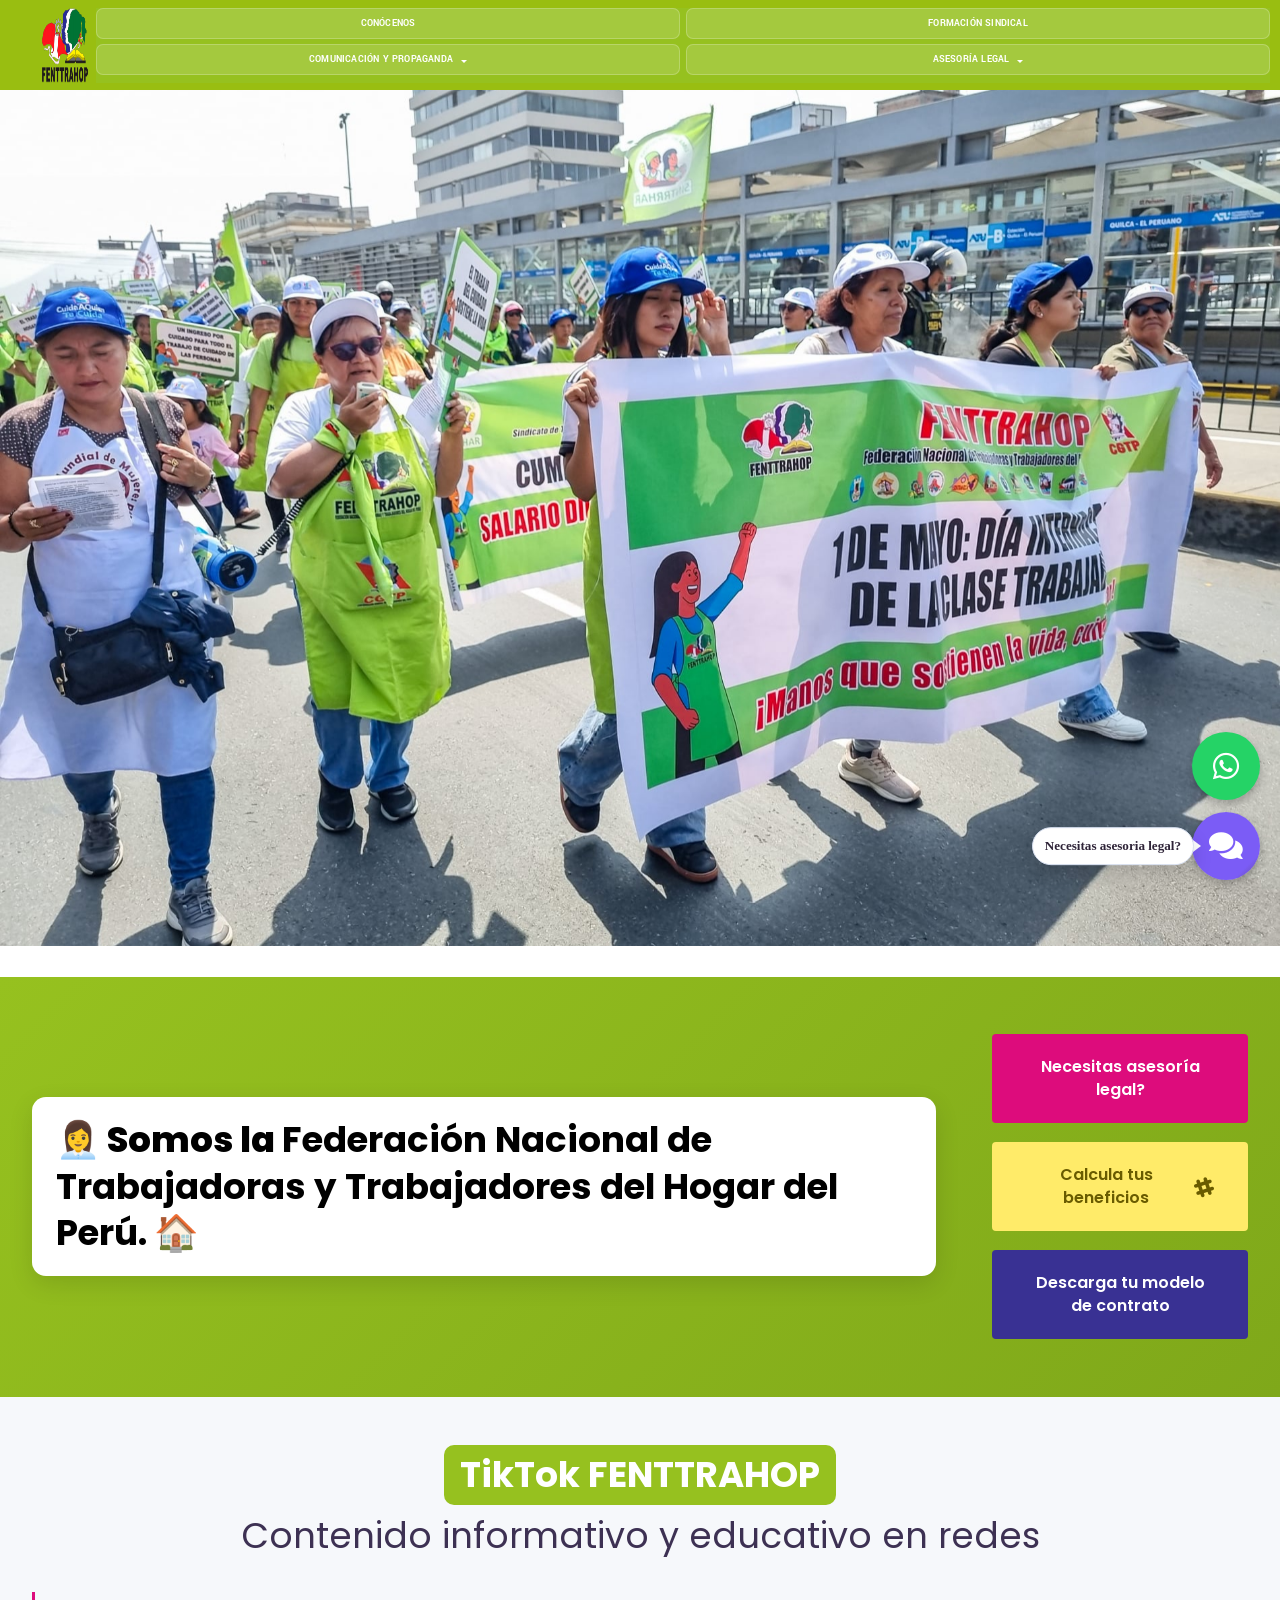
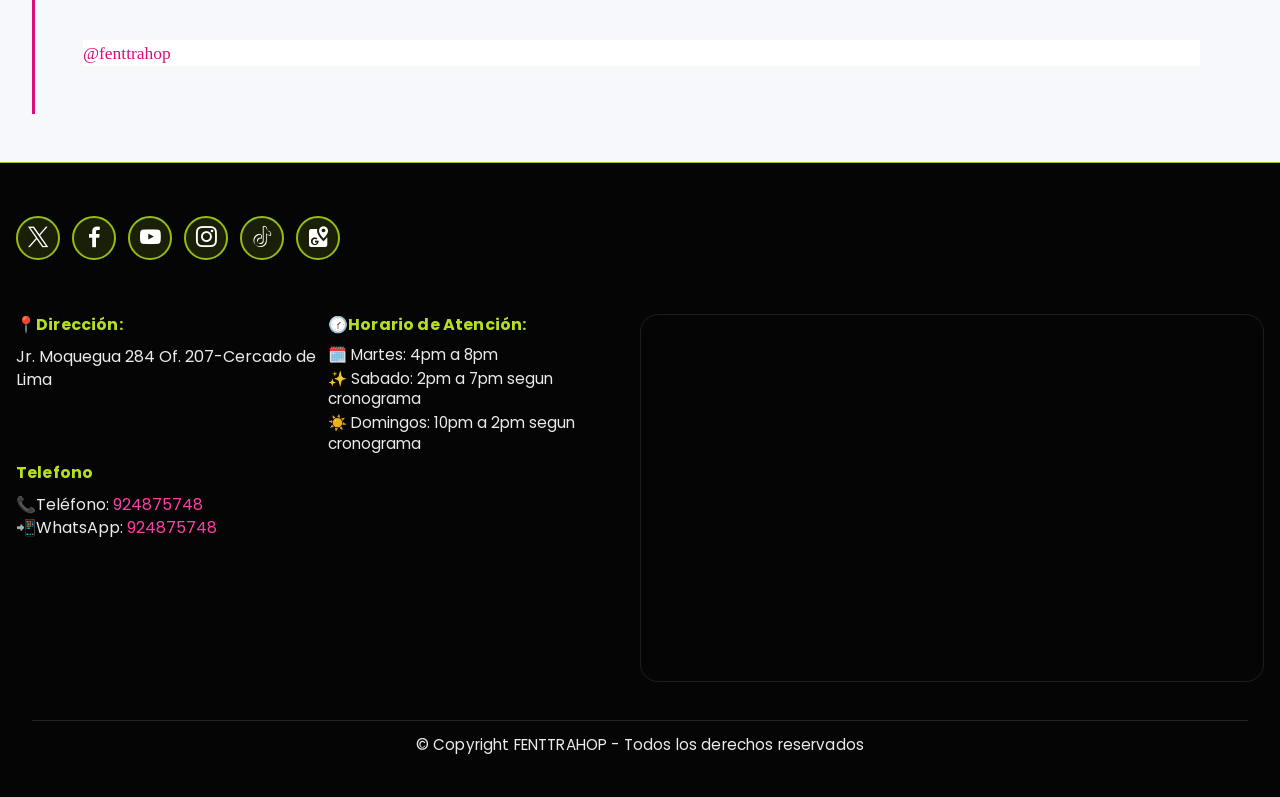
<file: Comunicación_y_propaganda.html>
﻿<!DOCTYPE html>
<html  >
<head>
  <!-- Site made with Mobirise Website Builder v6.1.12, https://mobirise.com -->
  <meta charset="UTF-8">
  <meta http-equiv="X-UA-Compatible" content="IE=edge">
  <meta name="generator" content="Mobirise v6.1.12, mobirise.com">
    <meta name="viewport" content="width=1280">
  <link rel="shortcut icon" href="assets/images/fenttrahop-logo-515-e1626727184962.png" type="image/x-icon">
  <meta name="description" content="">
  
  
  <title>Comunicación y propaganda</title>
  <link rel="stylesheet" href="assets/web/assets/mobirise-icons2/mobirise2.css">
  <link rel="stylesheet" href="assets/bootstrap/css/bootstrap.min.css">
  <link rel="stylesheet" href="assets/parallax/jarallax.css">
  <link rel="stylesheet" href="assets/animatecss/animate.css">
  <link rel="stylesheet" href="assets/dropdown/css/style.css">
  <link rel="stylesheet" href="assets/socicon/css/styles.css">
  <link rel="stylesheet" href="assets/theme/css/style.css">
    <link rel="preload" href="https://fonts.googleapis.com/css?family=Poppins:100,100i,200,200i,300,300i,400,400i,500,500i,600,600i,700,700i,800,800i,900,900i&display=swap" as="style" onload="this.onload=null;this.rel='stylesheet'">
    <noscript><link rel="stylesheet" href="https://fonts.googleapis.com/css?family=Poppins:100,100i,200,200i,300,300i,400,400i,500,500i,600,600i,700,700i,800,800i,900,900i&display=swap"></noscript>
    <!-- Font Awesome CDN for icons -->
    <link rel="stylesheet" href="https://cdnjs.cloudflare.com/ajax/libs/font-awesome/5.15.4/css/all.min.css"/>
  <link rel="preload" href="https://fonts.googleapis.com/css?family=Yantramanav:100,300,400,500,700,900&display=swap" as="style" onload="this.onload=null;this.rel='stylesheet'">
  <noscript><link rel="stylesheet" href="https://fonts.googleapis.com/css?family=Yantramanav:100,300,400,500,700,900&display=swap"></noscript>
  <link rel="preload" as="style" href="assets/mobirise/css/mbr-additional.css?v=BBlhCM"><link rel="stylesheet" href="assets/mobirise/css/mbr-additional.css?v=BBlhCM" type="text/css">

  
  
  
  <link rel="stylesheet" href="assets/custom/css/professional.css">
</head>
<body>
  
  <section data-bs-version="5.1" class="menu menu6 cid-viz1XaU9KQ" once="menu" id="menu06-2c">
	

	<nav class="navbar navbar-dropdown opacityScrollOff navbar-fixed-top navbar-expand-lg">
		<div class="container">
			<div class="navbar-brand">
				<span class="navbar-logo">
					<a href="index.html">
						<img src="assets/images/fenttrahop-logo-515-e1626727184962.png" alt="Mobirise Website Builder" style="height: 4.7rem;">
					</a>
				</span>
				
			</div>
			<button class="navbar-toggler" type="button" data-toggle="collapse" data-bs-toggle="collapse" data-target="#navbarSupportedContent" data-bs-target="#navbarSupportedContent" aria-controls="navbarNavAltMarkup" aria-expanded="false" aria-label="Toggle navigation">
				<div class="hamburger">
					<span></span>
					<span></span>
					<span></span>
					<span></span>
				</div>
			</button>
			<div class="collapse navbar-collapse opacityScrollOff" id="navbarSupportedContent">
				<ul class="navbar-nav nav-dropdown" data-app-modern-menu="true"><li class="nav-item">
						<a class="nav-link link text-white display-4" href="index.html">CONÓCENOS</a>
					</li>
					<li class="nav-item">
						<a class="nav-link link text-white display-4" href="Formación_sindical.html" aria-expanded="false">FORMACIÓN SINDICAL</a>
					</li>
                    <li class="nav-item dropdown">
                        <a class="nav-link link text-white display-4 dropdown-toggle" href="Comunicación_y_propaganda.html" id="comunicacionDropdown" role="button" data-bs-toggle="dropdown" aria-expanded="false">COMUNICACIÓN Y PROPAGANDA</a>
                        <ul class="dropdown-menu" aria-labelledby="comunicacionDropdown" style="background:#3d3153;">
                            <li><a class="dropdown-item" href="Comunicación_y_propaganda.html" style="color:#fff;font-weight:600;font-family:'Poppins',sans-serif;font-size:1rem;">Noticias y campañas</a></li>
                            <li><a class="dropdown-item" href="Manos que sostienen la vida.html" style="color:#fff;font-weight:600;font-family:'Poppins',sans-serif;font-size:1rem;">Manos que sostienen la vida</a></li>
                        </ul>
                    </li>
					<li class="nav-item dropdown">
								<a class="nav-link link text-white display-4 dropdown-toggle" href="Consultorio_juridico_sindical.html" id="asesoriaDropdown" role="button" data-bs-toggle="dropdown" aria-expanded="false">ASESORÍA LEGAL</a>
                        <ul class="dropdown-menu" aria-labelledby="asesoriaDropdown" style="background:#3d3153;">
								<li><a class="dropdown-item" href="Consultorio_juridico_sindical.html" style="color:#fff;font-weight:600;font-family:'Poppins',sans-serif;font-size:1rem;">Consultorio Jurídico Sindical</a></li>
							<li><a class="dropdown-item" href="calculadora.html" style="color:#fff;font-weight:600;font-family:'Poppins',sans-serif;font-size:1rem;">Calcula tus beneficios</a></li>
                            <li><a class="dropdown-item" href="#" tabindex="-1" aria-disabled="true" style="color:#fff;font-weight:600;font-family:'Poppins',sans-serif;font-size:1rem;opacity:.8;cursor:not-allowed;pointer-events:none;">Escuela Sindical “Construyendo Justicia Social para Trabajadoras/es del Hogar"<br><small style="opacity:.9;">(Próximamente)</small></a></li>
						</ul>
					</li></ul>
				
                <div class="navbar-buttons mbr-section-btn"><a class="btn btn-primary display-7" href="https://calendar.google.com/calendar/u/0/appointments/schedules/AcZssZ0M_sG4FLuT0SaXHjEBdY7ZqyljqE3yy5I4CHHsQc-_Jgf-6LWNeJpcsIXk9y4oFp9tZ-7_vxPb" target="_blank">Contacto</a></div>
			</div>
		</div>
	</nav>
</section>

<div class="manos-hashtag-banner" style="width:100%;display:flex;justify-content:center;align-items:center;padding:32px 0 12px 0;">
    <span style="font-family:'Poppins',sans-serif;font-size:1.18rem;color:#2f2438;">Puedes encontrar nuestras publicaciones en redes con el </span>
    <span style="background:#d81b60;color:#fff;font-family:'Poppins',sans-serif;font-weight:800;font-size:1.18rem;border-radius:16px;padding:7px 18px;margin-left:10px;box-shadow:0 4px 18px #d81b6022;letter-spacing:0.01em;display:inline-block;">#fenttrahop</span>
</div>
<section data-bs-version="5.1" class="header09 startm5 cid-viAfzk9FgG mbr-fullscreen mbr-parallax-background" id="header09-3z">
    
	
	
	<div class="container-fluid">
		<div class="row">
			<div class="content-wrap col-12 col-md-4">
				
				
				
				
			</div>
		</div>
	</div>
</section>

<section data-bs-version="5.1" class="features035 cid-viCmBdbOw0" id="features035-4s" style="background: linear-gradient(135deg, #96c11f 0%, #7fa81a 100%); padding: 48px 0;">
	

	
	
	<div class="container">
		<div class="row">
			<div class="col-12 col-lg-9 active">
				<div class="item-wrapper">
					<div class="card-box">
						<h4 class="card-text mbr-fonts-style display-2" style="background: #ffffff; color: #000000 !important; padding: 20px 24px; border-radius: 14px; font-weight: 800; line-height: 1.3; box-shadow: 0 8px 24px rgba(0,0,0,0.12);">👩‍💼 Somos la <strong>Federación Nacional de Trabajadoras y Trabajadores del Hogar del Perú.</strong> 🏠</h4>
					</div>
				</div>
			</div>
			<div class="col-12 col-lg-3 active">
                   <div class="mbr-section-btn"><a class="btn btn-primary display-7" href="Consultorio_juridico_sindical.html">Necesitas asesoría legal?</a> <a class="btn btn-info display-7" href="calculadora.html"><span class="socicon socicon-slack mbr-iconfont mbr-iconfont-btn"></span>Calcula tus beneficios</a> <a class="btn btn-warning display-7" href="Formacion_sindical - Modelo_de_Contrato.html">Descarga tu modelo de contrato</a></div>
			</div>
		</div>
	</div>
</section>

<style>
    .fenttrahop-media-title {
        font-family: 'Poppins', sans-serif;
        font-weight: 700;
        color: #3d3153;
    }

    .fenttrahop-media-subtitle,
    .fenttrahop-pdf-card,
    .fenttrahop-pdf-link {
        font-family: 'Yantramanav', sans-serif;
    }

    .fenttrahop-pdf-frame {
        width: 100%;
        height: 82vh;
        min-height: 620px;
        border: 0;
        display: block;
        background: #ffffff;
    }

    @media (max-width: 991.98px) {
        .fenttrahop-pdf-frame {
            height: 68vh;
            min-height: 520px;
        }
    }
</style>

<section data-bs-version="5.1" class="content5 cid-custom-tiktok" id="tiktok-fenttrahop" style="padding: 48px 0; background: #f6f8fb;">
    <div class="container">
        <div class="row justify-content-center">
            <div class="col-12 text-center mb-4">
                                <h3 class="mbr-section-title mbr-fonts-style display-5 fenttrahop-media-title">TikTok FENTTRAHOP</h3>
                                <h4 class="card-text mbr-fonts-style display-2" style="color:#3d3153;">Contenido informativo y educativo en redes</h4>
            </div>
            <div class="col-12">
                <blockquote class="tiktok-embed" cite="https://www.tiktok.com/@fenttrahop" data-unique-id="fenttrahop" data-embed-type="creator" style="max-width: 100%; min-width: 320px; margin: 0 auto;">
                    <section>
                        <a target="_blank" href="https://www.tiktok.com/@fenttrahop">@fenttrahop</a>
                    </section>
                </blockquote>
                                <script async src="https://www.tiktok.com/embed.js"></script>
            </div>
        </div>
    </div>
</section>

<section data-bs-version="5.1" class="footer6 cid-vj5DMeUWxW" once="footers" id="footer6-4z">

    

    

    <div class="container">
        <div class="row content mbr-white">
            <div class="col-12 col-md-3 mbr-fonts-style display-7">
                <h5 class="mbr-section-subtitle mbr-fonts-style mb-2 display-7">
                    <strong>📍Dirección:</strong>
                </h5>
                <p class="mbr-text mbr-fonts-style display-7">Jr. Moquegua 284 Of. 207-Cercado de Lima</p> <br>
                <h5 class="mbr-section-subtitle mbr-fonts-style mb-2 mt-4 display-7"><strong>Telefono</strong></h5>
                <p class="mbr-text mbr-fonts-style mb-4 display-7">📞Teléfono: <a href="tel:924875748" class="text-primary">924875748</a>
<br>📲WhatsApp: <a href="https://wa.me/924875748" class="text-primary">924875748</a></p>
            </div>
            <div class="col-12 col-md-3 mbr-fonts-style display-7">
                <h5 class="mbr-section-subtitle mbr-fonts-style mb-2 display-7">🕜Horario de Atención:</h5>
                <ul class="list mbr-fonts-style mb-4 display-7">
                    <li class="mbr-text item-wrap footer-schedule-item"><span>🗓️ Martes: 4pm a 8pm</span><span>✨ Sabado: 2pm a 7pm segun cronograma</span><span>☀️ Domingos: 10pm a 2pm segun cronograma</span></li>
                </ul>
                <h5 class="mbr-section-subtitle mbr-fonts-style mb-2 mt-5 display-7"><strong>&nbsp;</strong></h5>
                <p class="mbr-text mbr-fonts-style mb-4 display-7">&nbsp;</p>
            </div>
            <div class="col-12 col-md-6">
                <div class="google-map"><iframe frameborder="0" style="border:0" src="https://www.google.com/maps/embed?pb=!1m18!1m12!1m3!1d3901.924618909266!2d-77.03801850695655!3d-12.04870749170134!2m3!1f0!2f0!3f0!3m2!1i1024!2i768!4f13.1!3m3!1m2!1s0x9105c8c9a5c5d08b%3A0x3941acad34855e40!2sedificio%20California%2C%20Jr.%20Moquegua%20284%2C%20Lima%2015001!5e0!3m2!1ses!2spe!4v1777834467062!5m2!1ses!2spe" allowfullscreen=""></iframe></div>
            </div>
            <div class="col-md-6">
                <div class="social-list align-left">
                    <div class="soc-item">
                        <a href="https://x.com/fenttrahop" target="_blank">
                            <span class="mbr-iconfont mbr-iconfont-social socicon-twitter socicon"></span>
                        </a>
                    </div>
                    <div class="soc-item">
                        <a href="https://www.facebook.com/fenttrahop.peru" target="_blank">
                            <span class="mbr-iconfont mbr-iconfont-social socicon-facebook socicon"></span>
                        </a>
                    </div>
                    <div class="soc-item">
                        <a href="https://www.youtube.com/@FENTTRAHOP" target="_blank">
                            <span class="mbr-iconfont mbr-iconfont-social socicon-youtube socicon"></span>
                        </a>
                    </div>
                    <div class="soc-item">
                        <a href="https://www.instagram.com/fenttrahop/" target="_blank">
                            <span class="mbr-iconfont mbr-iconfont-social socicon-instagram socicon"></span>
                        </a>
                    </div>
                    <div class="soc-item">
                        <a href="https://www.tiktok.com/@fenttrahop" target="_blank">
                            <span class="mbr-iconfont mbr-iconfont-social socicon-tiktok socicon"></span>
                        </a>
                    </div>
                    <div class="soc-item">
                        <a href="https://maps.app.goo.gl/cSQ4pbkrNBKZk5mdA" target="_blank">
                            <span class="mbr-iconfont mbr-iconfont-social socicon-googlemaps socicon"></span>
                        </a>
                    </div>
                </div>
            </div>
        </div>
        <div class="footer-lower">
            <div class="media-container-row">
                <div class="col-sm-12">
                    <hr>
                </div>
            </div>
            <div class="col-sm-12 copyright pl-0">
                <p class="mbr-text mbr-fonts-style mbr-white display-7">
                    © Copyright FENTTRAHOP - Todos los derechos reservados</p>
            </div>
        </div>
    </div>
</section><script src="assets/bootstrap/js/bootstrap.bundle.min.js"></script>  <script src="assets/parallax/jarallax.js"></script>  <script src="assets/smoothscroll/smooth-scroll.js"></script>  <script src="assets/ytplayer/index.js"></script>  <script src="assets/dropdown/js/navbar-dropdown.js"></script>  <script src="assets/mbr-tabs/mbr-tabs.js"></script>  <script src="assets/theme/js/script.js"></script>  <script src="assets/formoid/formoid.min.js"></script>  
  
  
  <input name="animation" type="hidden">
        <!-- Botones flotantes FAQ y WhatsApp -->
        <div class="fenttrahop-floating-buttons">
            <button id="toggleFAQ" class="fenttrahop-faq-toggle" type="button" aria-expanded="false" aria-controls="faqPanel" title="Preguntas frecuentes">
                <i class="fas fa-comments"></i>
            </button>
            <a href="https://wa.me/924875748" target="_blank" class="fenttrahop-wa-btn" title="WhatsApp">
                <i class="fab fa-whatsapp"></i>
            </a>
        </div>

        <aside id="faqPanel" class="fenttrahop-faq-panel" aria-hidden="true">
            <div class="fenttrahop-faq-header">
                <div>
                    <span class="fenttrahop-faq-title">Centro de Ayuda</span>
                    <span class="fenttrahop-faq-subtitle">FENTTRAHOP</span>
                </div>
                <button id="closeFAQ" class="fenttrahop-faq-close" type="button" aria-label="Cerrar FAQ">×</button>
            </div>
            <div class="fenttrahop-faq-body">
                <div class="fenttrahop-faq-item">
                    <button class="faq-question" type="button">
                        <span>❓ ¿Cómo me afilio a la federación?</span>
                        <span class="faq-icon">+</span>
                    </button>
                    <div class="faq-answer">
                        Puedes comunicarte con nuestras bases regionales o contactarnos vía WhatsApp. Te guiaremos en el proceso de afiliación según tu región.
                        <a class="faq-footer-link" href="Formación_sindical.html">Ir a Formación sindical</a>
                    </div>
                </div>
                <div class="fenttrahop-faq-item">
                    <button class="faq-question" type="button">
                        <span>👷‍♀️ ¿Cuáles son mis derechos como trabajadora del hogar?</span>
                        <span class="faq-icon">+</span>
                    </button>
                    <div class="faq-answer">
                        Como trabajadora del hogar tienes derecho a: contrato escrito, salario justo, jornada laboral de 8 horas, día de descanso semanal, seguro de salud, gratificación, CTS, aportes a pensión y protección ante despido injustificado.
                        <a class="faq-footer-link" href="Consultorio_juridico_sindical.html">Ir a Consultorio Jurídico Sindical</a>
                    </div>
                </div>
                <div class="fenttrahop-faq-item">
                    <button class="faq-question" type="button">
                        <span>⚖️ ¿Cómo accedo a asesoría legal?</span>
                        <span class="faq-icon">+</span>
                    </button>
                    <div class="faq-answer">
                        Haz clic en "Consultorio Jurídico Sindical" en el menú principal. Nuestros abogados especializados están disponibles para orientarte en conflictos laborales, despidos injustificados y más.
                        <a class="faq-footer-link" href="Consultorio_juridico_sindical.html">Ir a Consultorio Jurídico Sindical</a>
                    </div>
                </div>
                <div class="fenttrahop-faq-item">
                    <button class="faq-question" type="button">
                        <span>🧮 ¿Cómo calculo mis beneficios?</span>
                        <span class="faq-icon">+</span>
                    </button>
                    <div class="faq-answer">
                        Usa nuestra calculadora de beneficios para saber cuánto debes recibir por gratificación, CTS, vacaciones y más.
                        <a class="faq-footer-link" href="calculadora.html">Ir a Calculadora</a>
                    </div>
                </div>
                <div class="fenttrahop-faq-item">
                    <button class="faq-question" type="button">
                        <span>📋 ¿Necesito un modelo de contrato?</span>
                        <span class="faq-icon">+</span>
                    </button>
                    <div class="faq-answer">
                        Descarga nuestro modelo de contrato legal adaptado a la Ley de Trabajadoras del Hogar para proteger tus derechos desde el primer día.
                        <a class="faq-footer-link" href="Formacion_sindical - Modelo_de_Contrato.html">Ir a Modelo de contrato</a>
                    </div>
                </div>
                <div class="fenttrahop-faq-item">
                    <button class="faq-question" type="button">
                        <span>📞 ¿Cómo me contacto con FENTTRAHOP?</span>
                        <span class="faq-icon">+</span>
                    </button>
                    <div class="faq-answer">
                        Puedes contactarnos vía WhatsApp, correo electrónico o visitando una base regional. También puedes agendar una consulta desde el menú.
                        <a class="faq-footer-link" href="https://calendar.google.com/calendar/u/0/appointments/schedules/AcZssZ0M_sG4FLuT0SaXHjEBdY7ZqyljqE3yy5I4CHHsQc-_Jgf-6LWNeJpcsIXk9y4oFp9tZ-7_vxPb" target="_blank">Ir a Contacto</a>
                    </div>
                </div>
            </div>
        </aside>

        <!-- Font Awesome CDN for icons -->
        <link rel="stylesheet" href="https://cdnjs.cloudflare.com/ajax/libs/font-awesome/5.15.4/css/all.min.css"/>

        <style>
            .fenttrahop-floating-buttons {
                position: fixed;
                bottom: 20px;
                right: 20px;
                z-index: 1001;
                display: flex;
                flex-direction: column;
                gap: 18px;
                align-items: flex-end;
            }
            .fenttrahop-faq-toggle, .fenttrahop-wa-btn {
                width: 60px;
                height: 60px;
                border-radius: 50%;
                display: flex;
                align-items: center;
                justify-content: center;
                font-size: 30px;
                box-shadow: 0 4px 8px rgba(0,0,0,0.25);
                transition: transform 0.2s;
                border: none;
                outline: none;
                cursor: pointer;
                margin: 0;
                padding: 0;
            }
            .fenttrahop-faq-toggle {
                background: linear-gradient(135deg, #7B5CF6 80%, #5F4B8B 100%);
                color: #fff;
            }
            .fenttrahop-faq-toggle:hover {
                transform: scale(1.08) rotate(-4deg);
                background: linear-gradient(135deg, #5F4B8B 80%, #7B5CF6 100%);
            }
            .fenttrahop-wa-btn {
                background: #25d366;
                color: #fff;
                text-decoration: none;
            }
            .fenttrahop-wa-btn:hover {
                transform: scale(1.08) rotate(4deg);
                background: #2f2438;
            }
            .fenttrahop-faq-panel {
                position: fixed;
                right: 20px;
                bottom: 90px;
                width: 370px;
                max-width: 95vw;
                background: #fff;
                border-radius: 18px 18px 0 0;
                box-shadow: 0 8px 32px rgba(123,92,246,0.12);
                z-index: 1002;
                display: none;
                flex-direction: column;
                font-family: 'Poppins', Arial, sans-serif !important;
                animation: none;
                opacity: 0;
                transform: translateY(60px);
                transition: opacity 0.35s cubic-bezier(.4,0,.2,1), transform 0.35s cubic-bezier(.4,0,.2,1);
            }
            .fenttrahop-faq-panel.open {
                display: flex;
                opacity: 1;
                transform: translateY(0);
                animation: none;
            }
            .fenttrahop-faq-header {
                background: linear-gradient(135deg, #7B5CF6 80%, #5F4B8B 100%);
                color: #fff;
                border-radius: 18px 18px 0 0;
                padding: 18px 24px 10px 24px;
                display: flex;
                align-items: center;
                justify-content: space-between;
                font-family: 'Poppins', Arial, sans-serif !important;
            }
            .fenttrahop-faq-title {
                font-size: 1.25rem;
                font-weight: 700;
                line-height: 1.2;
                font-family: 'Poppins', Arial, sans-serif !important;
            }
            .fenttrahop-faq-subtitle {
                font-size: 1rem;
                font-weight: 400;
                display: block;
                opacity: 0.85;
                font-family: 'Poppins', Arial, sans-serif !important;
            }
            .fenttrahop-faq-close {
                font-size: 2rem;
                cursor: pointer;
                margin-left: 12px;
                color: #fff;
                opacity: 0.8;
                background: none;
                border: none;
                transition: opacity 0.2s;
            }
            .fenttrahop-faq-close:hover {
                opacity: 1;
            }
            .fenttrahop-faq-body {
                padding: 18px 24px 24px 24px;
                display: flex;
                flex-direction: column;
                gap: 14px;
                max-height: 60vh;
                overflow-y: auto;
                font-family: 'Poppins', Arial, sans-serif !important;
            }
            .fenttrahop-faq-item {
                background: #f6f6fa;
                border-radius: 10px;
                margin-bottom: 10px;
                box-shadow: 0 1px 4px rgba(123,92,246,0.04);
                font-family: 'Poppins', Arial, sans-serif !important;
            }
            .faq-question {
                width: 100%;
                background: none;
                border: none;
                outline: none;
                font-size: 1.05rem;
                color: #333;
                padding: 12px 14px;
                display: flex;
                align-items: center;
                justify-content: space-between;
                cursor: pointer;
                font-weight: 600;
                border-radius: 10px;
                transition: background 0.2s;
                font-family: 'Poppins', Arial, sans-serif !important;
            }
            .faq-question:hover {
                background: #ece9fa;
            }
            .faq-icon {
                font-size: 1.3em;
                margin-left: 10px;
                transition: color 0.2s;
                font-family: 'Poppins', Arial, sans-serif !important;
            }
            .faq-answer {
                display: none;
                padding: 0 14px 12px 14px;
                font-size: 1rem;
                color: #444;
                border-radius: 0 0 10px 10px;
                background: #f6f6fa;
                font-family: 'Poppins', Arial, sans-serif !important;
                border-left: 3px solid #7B5CF6;
                margin-top: -2px;
                margin-bottom: 2px;
                box-shadow: 0 2px 8px rgba(123,92,246,0.06);
            }
            .faq-answer.open {
                display: block;
                animation: fadeInFaq 0.35s cubic-bezier(.4,0,.2,1);
            }
            @keyframes fadeInFaq {
                from { opacity: 0; transform: translateY(16px); }
                to { opacity: 1; transform: translateY(0); }
            }
            .faq-footer-link {
                display: inline-block;
                margin-top: 10px;
                background: #7B5CF6;
                color: #fff;
                padding: 7px 18px;
                border-radius: 8px;
                text-decoration: none;
                font-size: 1rem;
                font-weight: 500;
                font-family: 'Poppins', Arial, sans-serif !important;
                box-shadow: 0 2px 8px rgba(123,92,246,0.10);
                transition: background 0.2s, box-shadow 0.2s;
            }
            .faq-footer-link:hover {
                background: #5F4B8B;
                box-shadow: 0 4px 16px rgba(123,92,246,0.18);
            }
            @media (max-width: 600px) {
                .fenttrahop-faq-panel { width: 98vw; right: 1vw; }
                .fenttrahop-floating-buttons { right: 10px; bottom: 20px; }
            }
        </style>

        <script>
            document.addEventListener('DOMContentLoaded', function() {
                const toggleBtn = document.getElementById('toggleFAQ');
                const closeBtn = document.getElementById('closeFAQ');
                const faqPanel = document.getElementById('faqPanel');
                const faqQuestions = document.querySelectorAll('.faq-question');

                if (!toggleBtn || !closeBtn || !faqPanel) return;

                function setPanel(open) {
                    faqPanel.classList.toggle('open', open);
                    faqPanel.setAttribute('aria-hidden', String(!open));
                    toggleBtn.setAttribute('aria-expanded', String(open));
                }

                toggleBtn.addEventListener('click', function() {
                    setPanel(!faqPanel.classList.contains('open'));
                });
                closeBtn.addEventListener('click', function() {
                    setPanel(false);
                });

                faqQuestions.forEach(function(question) {
                    question.addEventListener('click', function() {
                        const answer = this.nextElementSibling;
                        const icon = this.querySelector('.faq-icon');
                        const isOpen = answer.classList.contains('open');

                        document.querySelectorAll('.faq-answer').forEach(function(item) {
                            item.classList.remove('open');
                        });
                        document.querySelectorAll('.faq-icon').forEach(function(item) {
                            item.textContent = '+';
                        });

                        if (!isOpen) {
                            answer.classList.add('open');
                            icon.textContent = '−';
                        }
                    });
                });
            });
        </script>
  <script src="assets/custom/js/professional.js"></script>
</body>
</html>
</file>
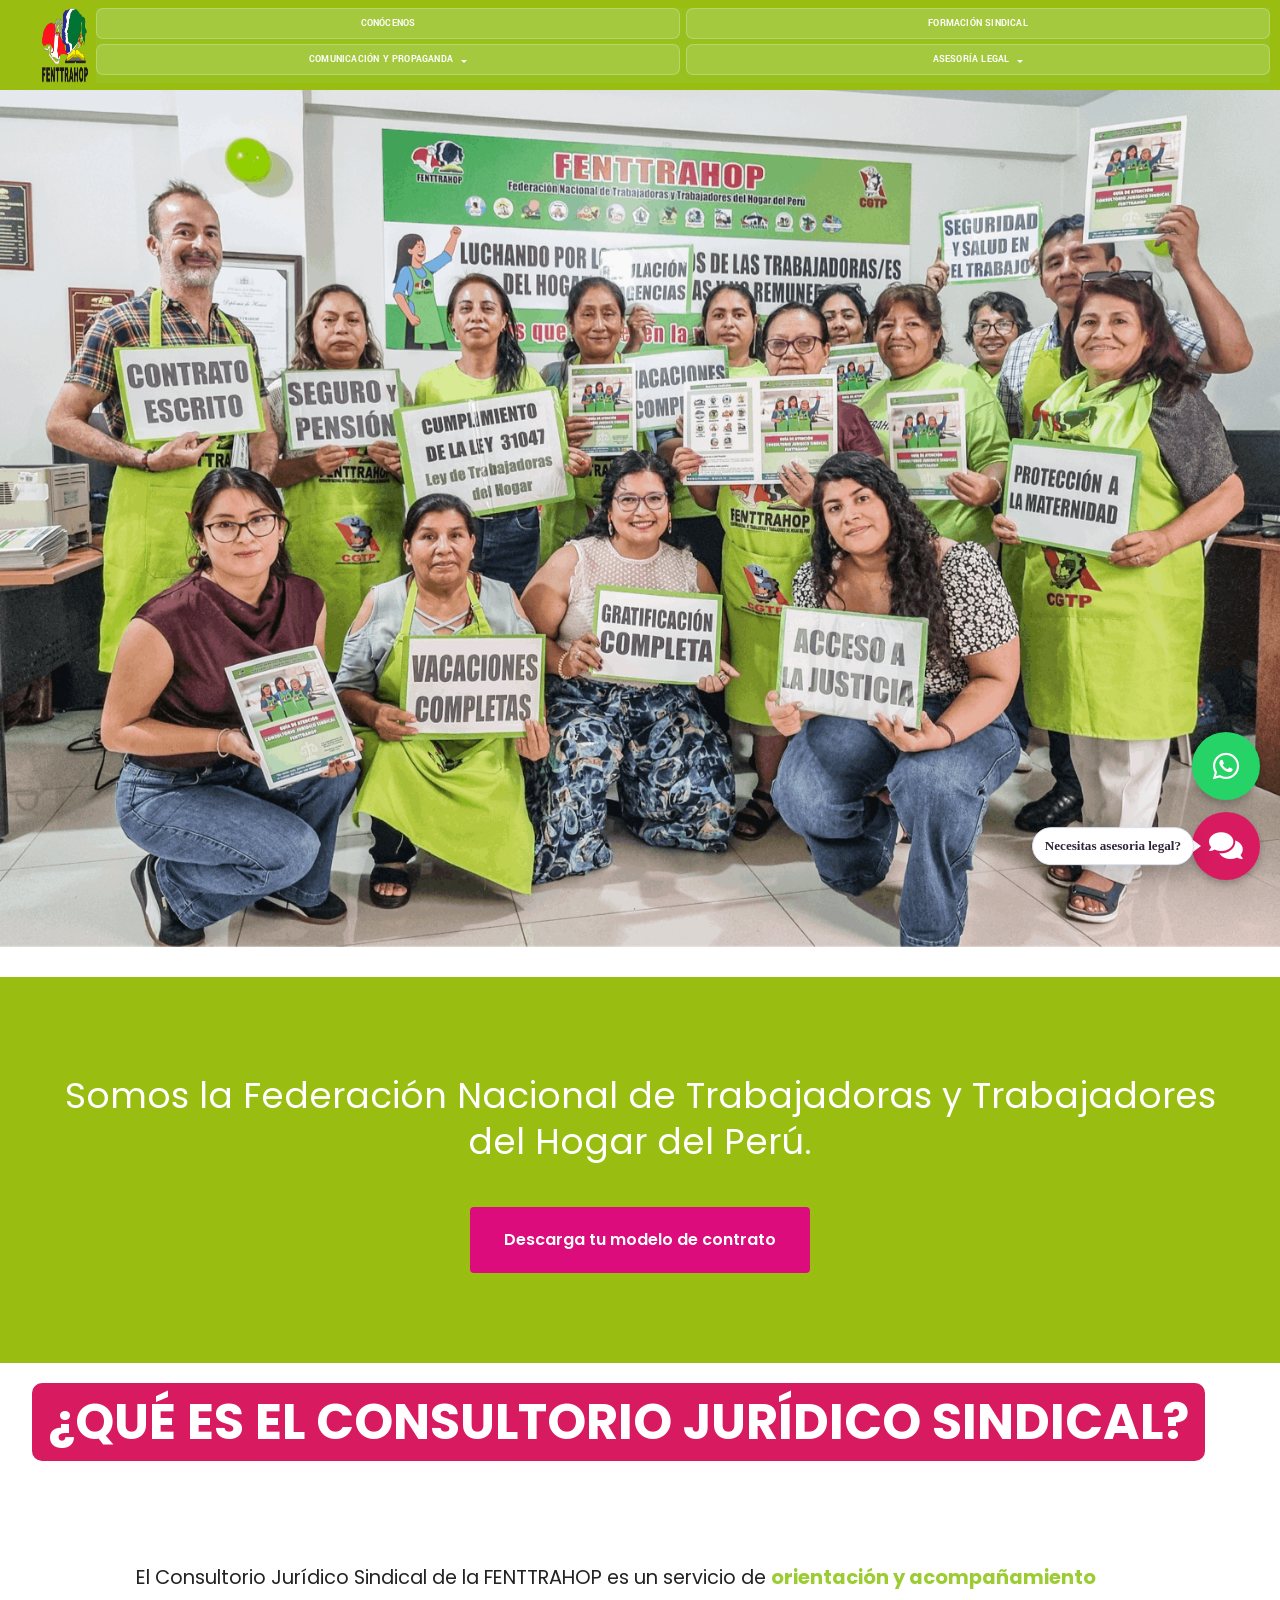
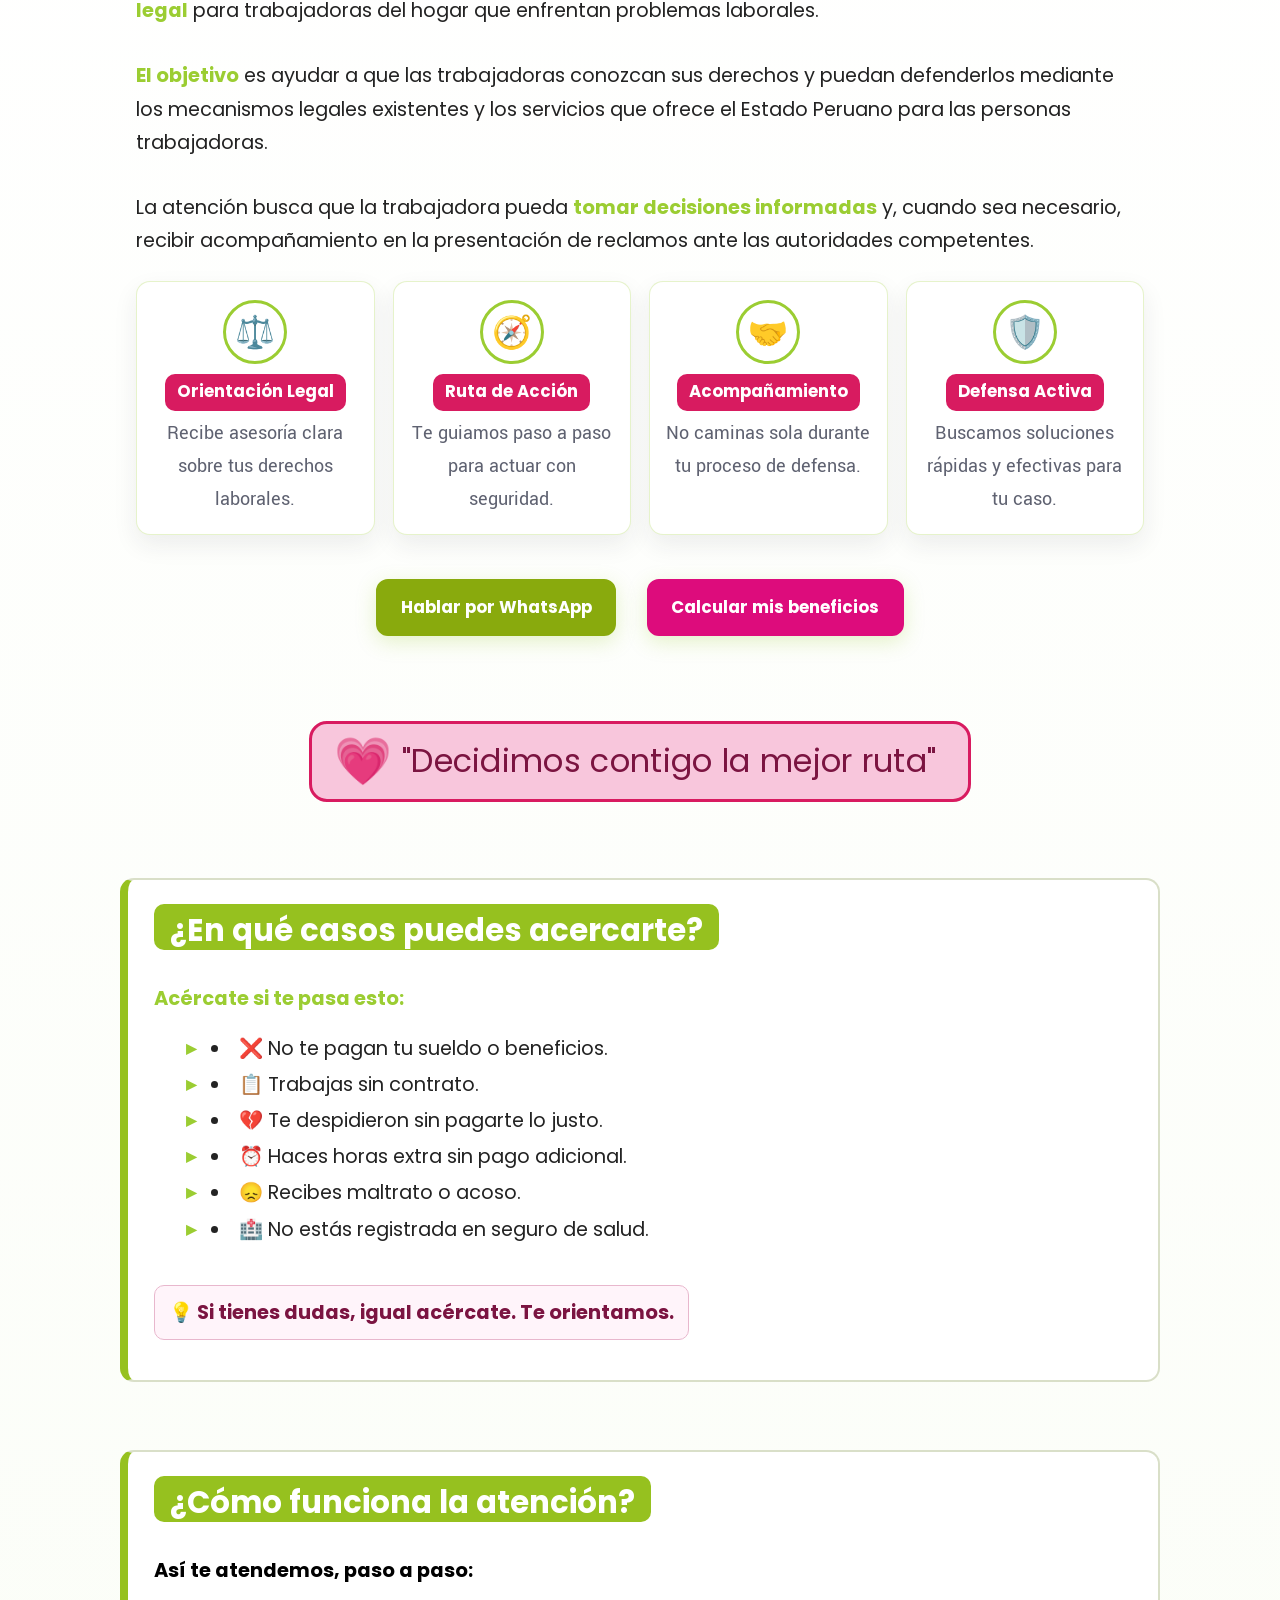
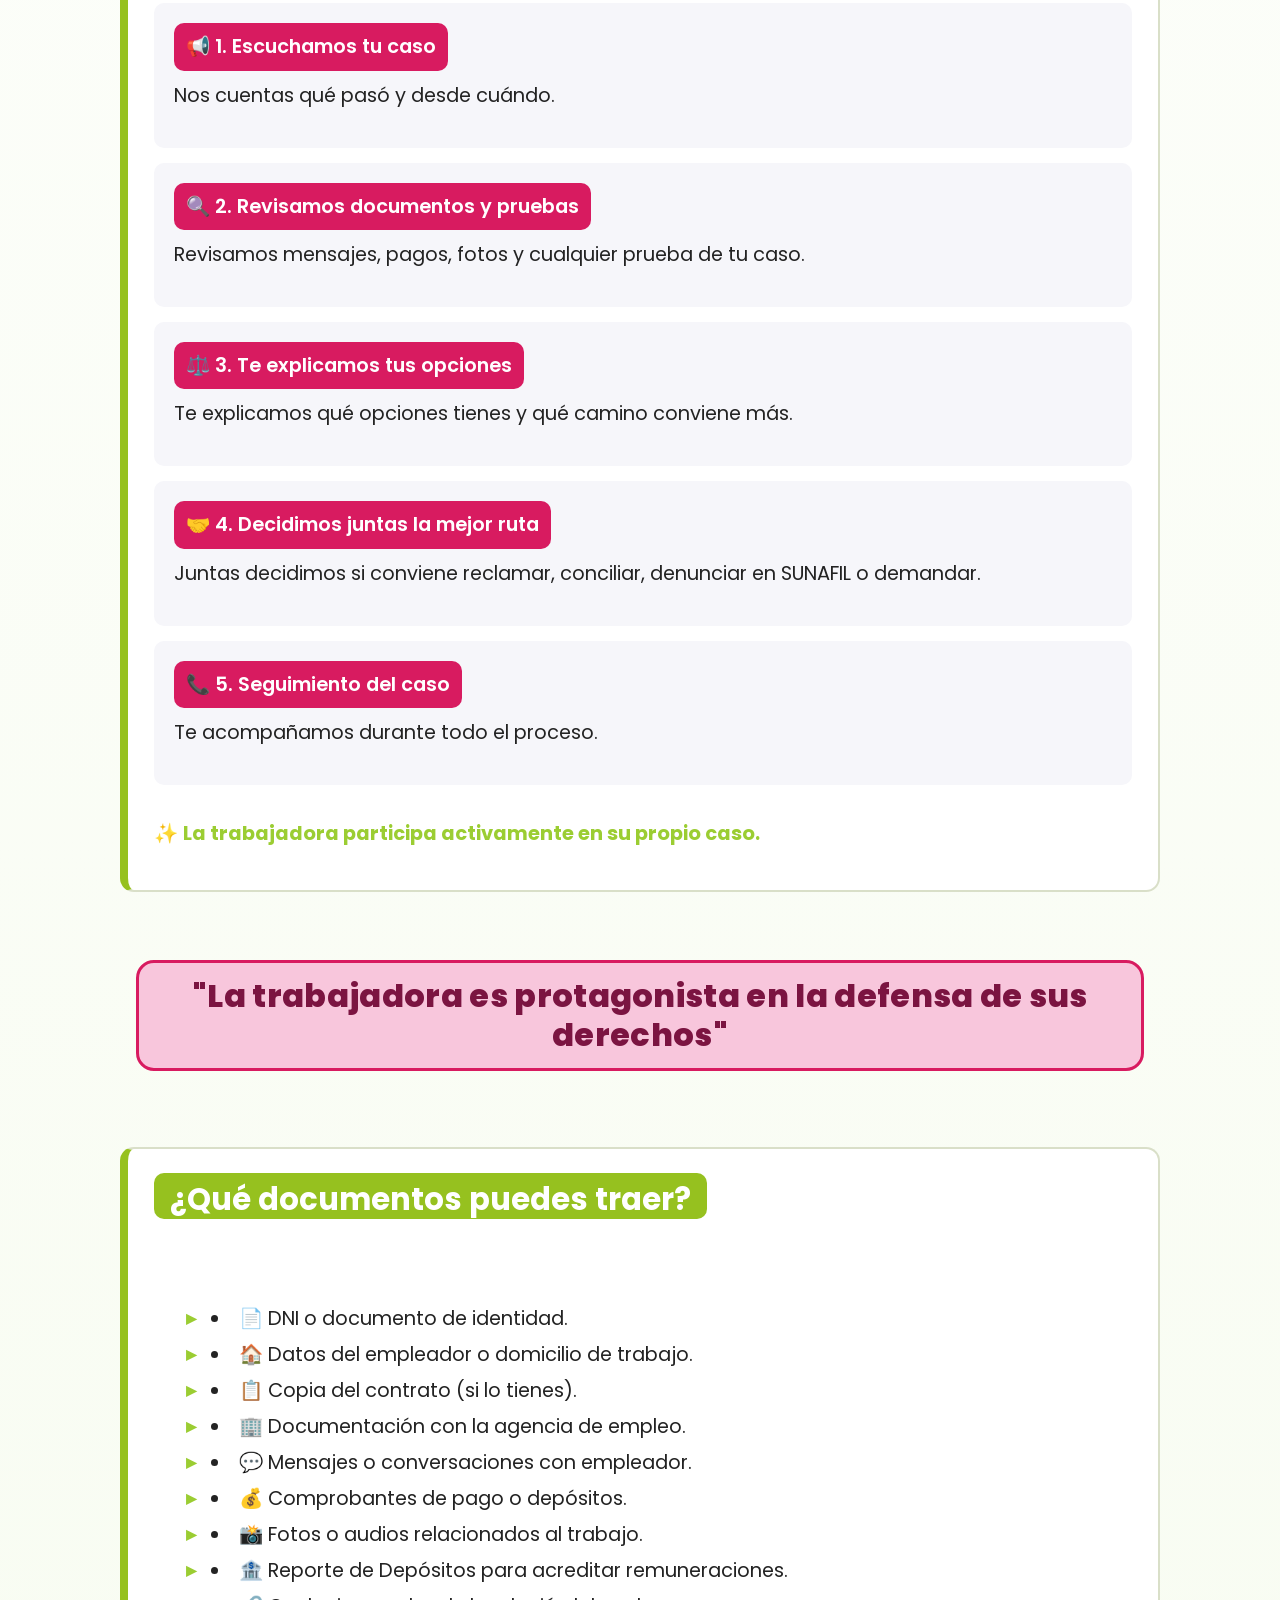
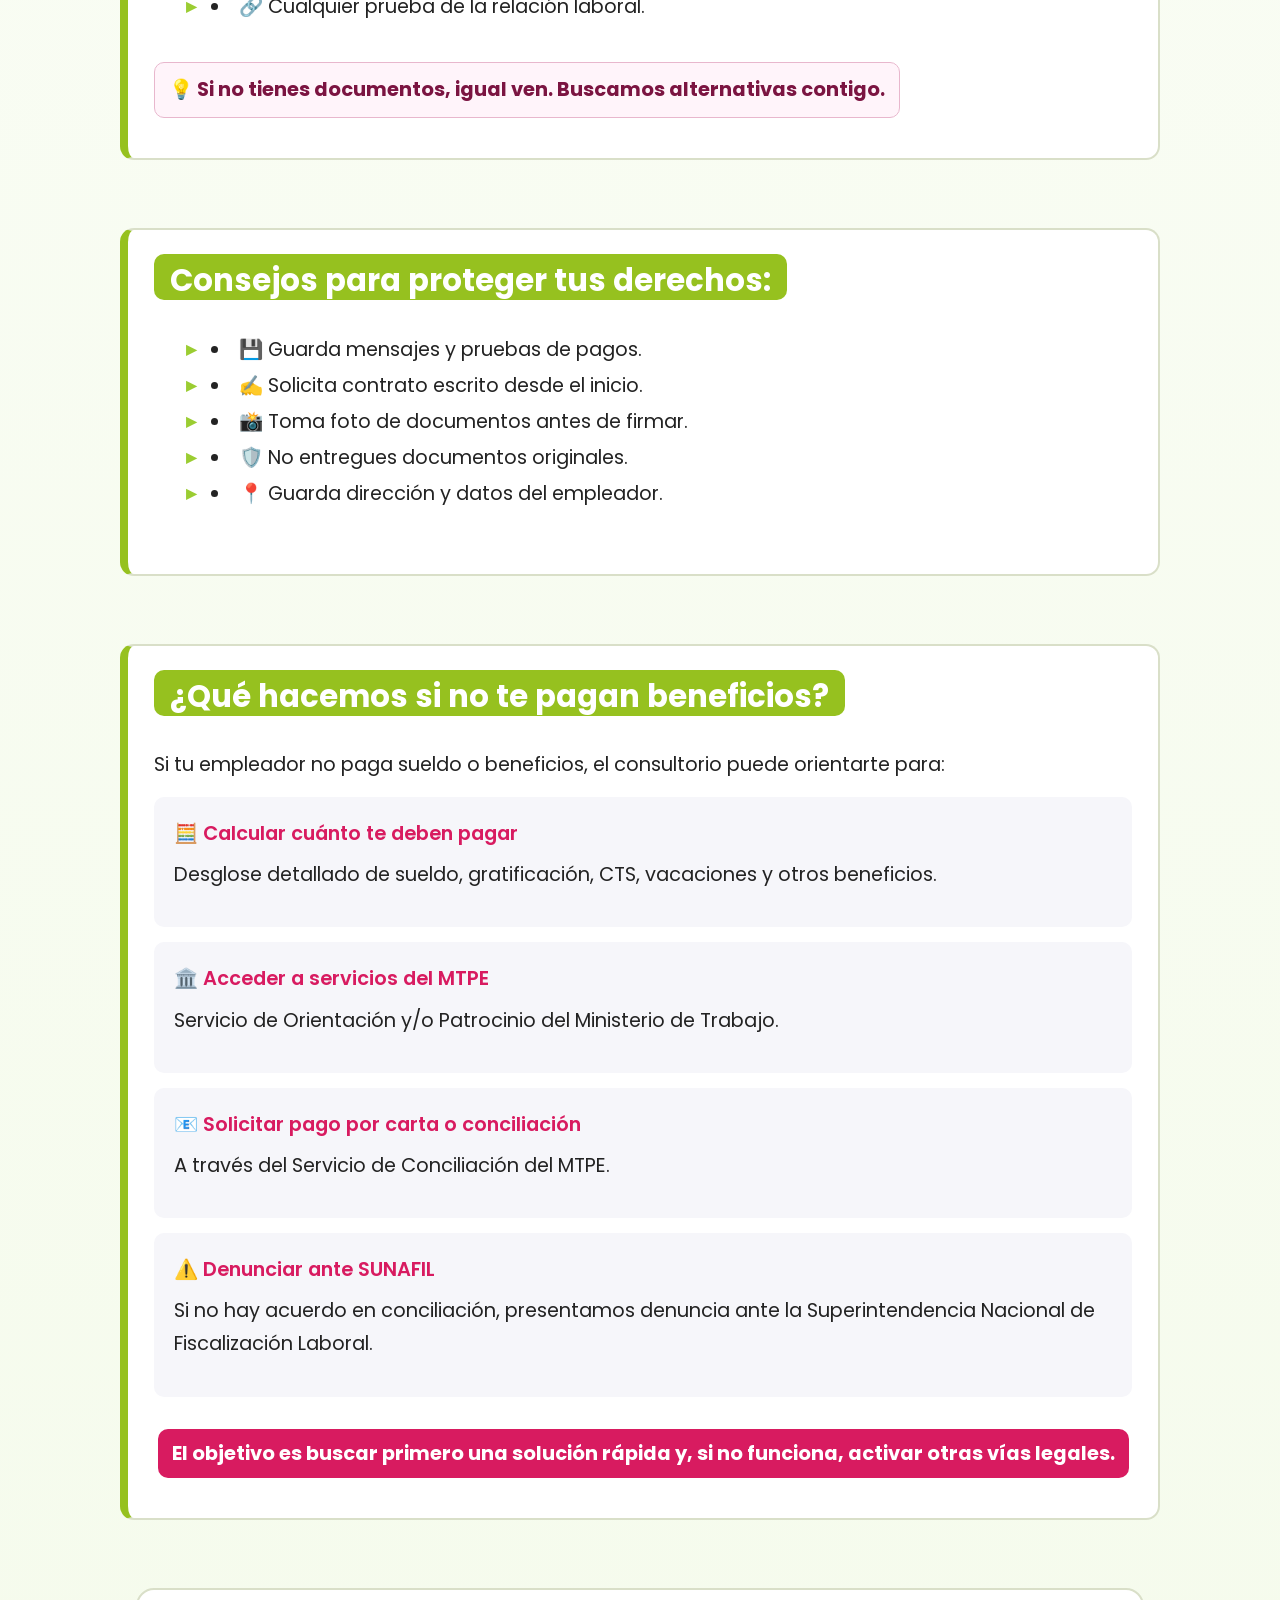
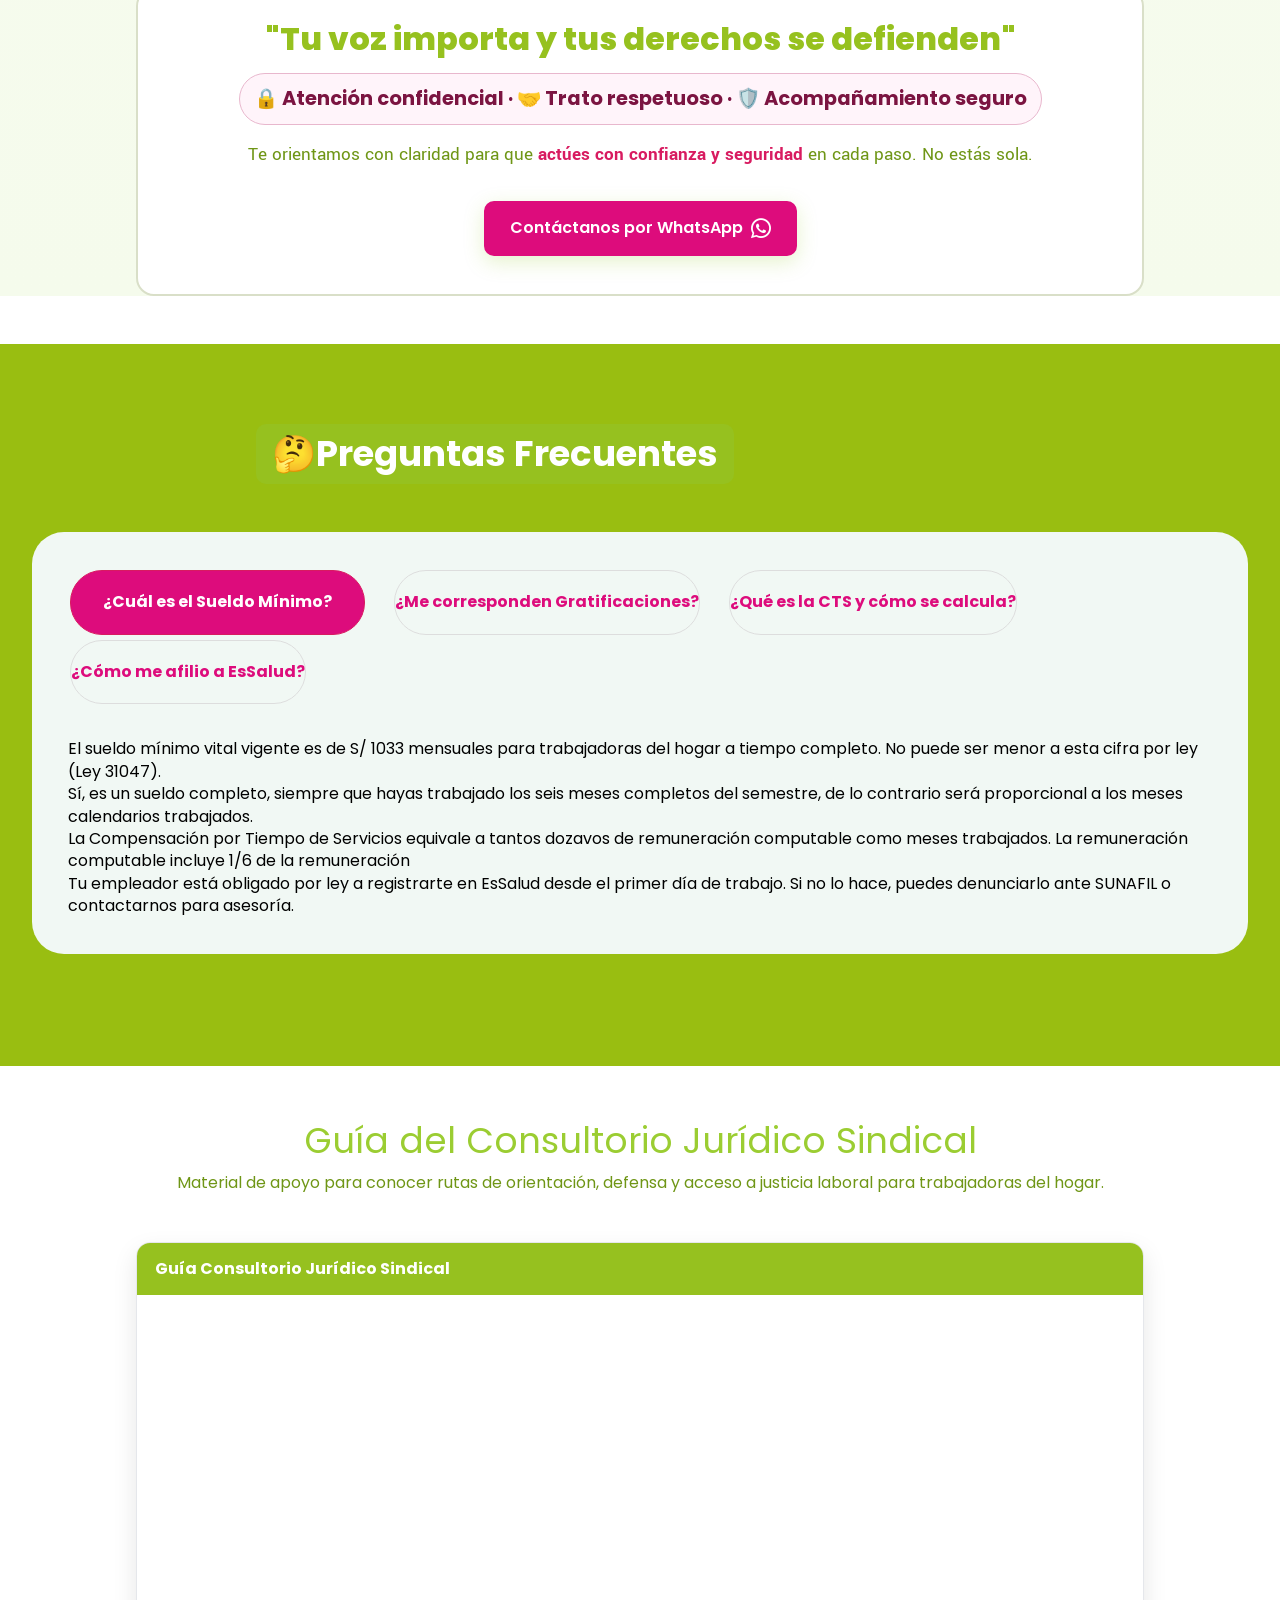
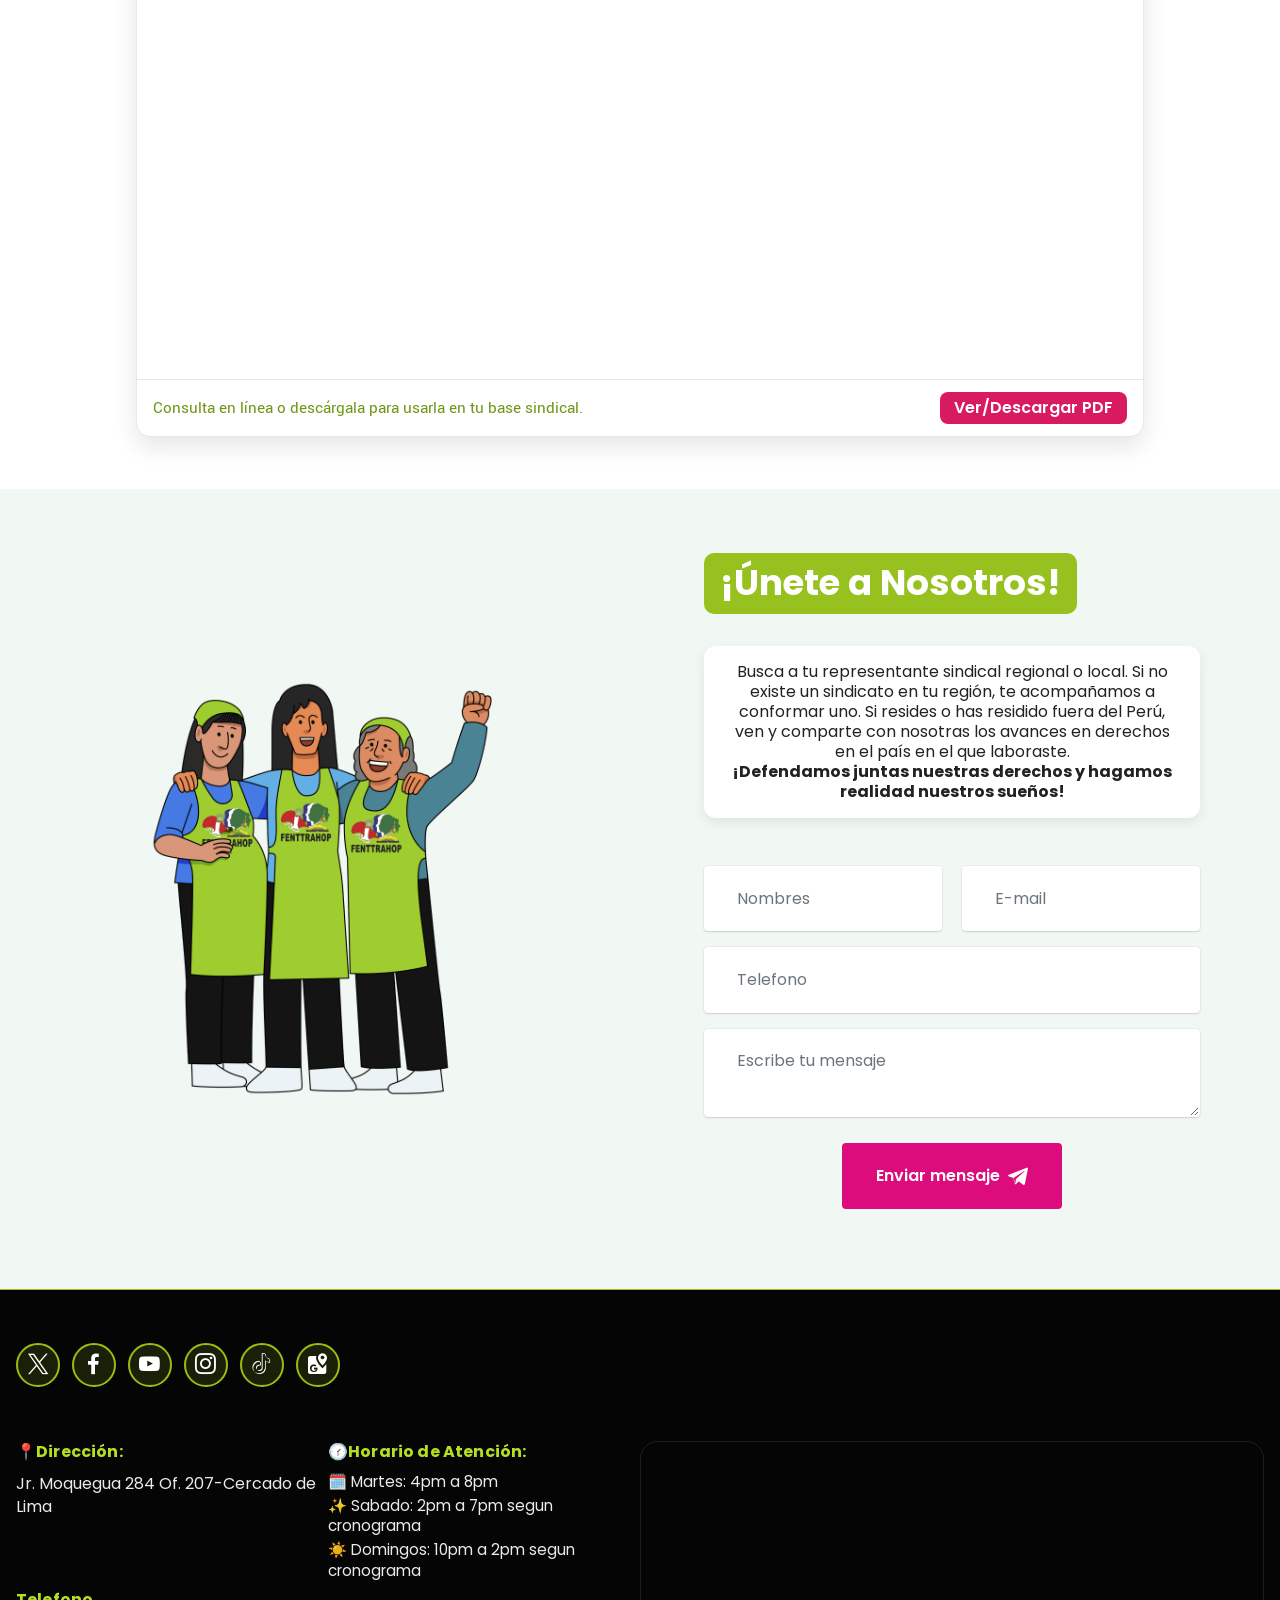
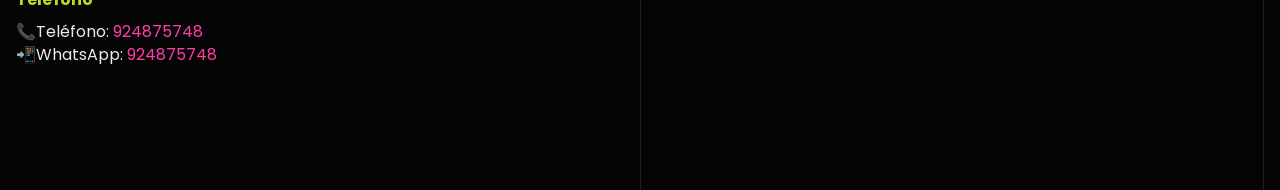
<file: Consultorio_juridico_sindical.html>
﻿                                                                                                                                                                                                                                                                                                                                                                                                                                                                                                                                        <style>
    /* Mostrar submenú al pasar el mouse (forzar para Mobirise/Bootstrap) */
    @media (min-width: 992px) {
        .navbar-nav .dropdown:hover > .dropdown-menu {
            display: block !important;
            margin-top: 0;
            pointer-events: auto;
        }
        .navbar-nav .dropdown .dropdown-menu {
            display: none;
            pointer-events: none;
        }
        .navbar-nav .dropdown:focus-within > .dropdown-menu {
            display: block !important;
            pointer-events: auto;
        }
    }

    /* Asegura visibilidad de items largos en submenu Asesoria Legal */
    #asesoriaDropdown + .dropdown-menu {
        min-width: 320px;
        max-height: none;
        overflow: visible;
    }

    #asesoriaDropdown + .dropdown-menu .dropdown-item {
        white-space: normal !important;
        line-height: 1.4 !important;
        overflow-wrap: anywhere;
    }

    #asesoriaDropdown + .dropdown-menu .escuela-sindical-item {
        opacity: .8;
        cursor: not-allowed;
        pointer-events: none;
    }
</style>
<!DOCTYPE html>
<html  >
<head>
  <!-- Site made with Mobirise Website Builder v6.1.12, https://mobirise.com -->
  <meta charset="UTF-8">
  <meta http-equiv="X-UA-Compatible" content="IE=edge">
  <meta name="generator" content="Mobirise v6.1.12, mobirise.com">
    <meta name="viewport" content="width=1280">
  <link rel="shortcut icon" href="assets/images/fenttrahop-logo-515-e1626727184962.png" type="image/x-icon">
  <meta name="description" content="">
  
  
  <title>Asesoría legal</title>
  <link rel="stylesheet" href="assets/web/assets/mobirise-icons2/mobirise2.css">
  <link rel="stylesheet" href="assets/bootstrap/css/bootstrap.min.css">
  <link rel="stylesheet" href="assets/parallax/jarallax.css">
  <link rel="stylesheet" href="assets/animatecss/animate.css">
  <link rel="stylesheet" href="assets/dropdown/css/style.css">
  <link rel="stylesheet" href="assets/socicon/css/styles.css">
  <link rel="stylesheet" href="assets/theme/css/style.css">
  <link rel="preload" href="https://fonts.googleapis.com/css?family=Poppins:100,100i,200,200i,300,300i,400,400i,500,500i,600,600i,700,700i,800,800i,900,900i&display=swap" as="style" onload="this.onload=null;this.rel='stylesheet'">
  <noscript><link rel="stylesheet" href="https://fonts.googleapis.com/css?family=Poppins:100,100i,200,200i,300,300i,400,400i,500,500i,600,600i,700,700i,800,800i,900,900i&display=swap"></noscript>
  <link rel="preload" href="https://fonts.googleapis.com/css?family=Yantramanav:100,300,400,500,700,900&display=swap" as="style" onload="this.onload=null;this.rel='stylesheet'">
  <noscript><link rel="stylesheet" href="https://fonts.googleapis.com/css?family=Yantramanav:100,300,400,500,700,900&display=swap"></noscript>
  <link rel="preload" as="style" href="assets/mobirise/css/mbr-additional.css?v=gu2bLm"><link rel="stylesheet" href="assets/mobirise/css/mbr-additional.css?v=gu2bLm" type="text/css">

  
  
  
  <link rel="stylesheet" href="assets/custom/css/professional.css">

  <!-- Animaciones y efectos interactivos para Consultorio -->
  <style>
    /* Animación de entrada para títulos principales */
    @keyframes fadeInDown {
      from {
        opacity: 0;
        transform: translateY(-20px);
      }
      to {
        opacity: 1;
        transform: translateY(0);
      }
    }

    /* Animación de entrada para secciones */
    @keyframes fadeInUp {
      from {
        opacity: 0;
        transform: translateY(30px);
      }
      to {
        opacity: 1;
        transform: translateY(0);
      }
    }

    /* Animación para frases destacadas */
    @keyframes scaleIn {
      from {
        opacity: 0;
        transform: scale(0.95);
      }
      to {
        opacity: 1;
        transform: scale(1);
      }
    }

    /* Animación de brillo en frases destacadas */
    @keyframes glowPulse {
      0%, 100% {
        text-shadow: 0 0 10px rgba(155, 205, 50, 0.3);
      }
      50% {
        text-shadow: 0 0 20px rgba(155, 205, 50, 0.6);
      }
    }

    /* Efecto de movimiento suave */
    @keyframes subtle-float {
      0%, 100% {
        transform: translateY(0px);
      }
      50% {
        transform: translateY(-4px);
      }
    }

    /* Aplicar animaciones a títulos */
    #content12-about .mbr-section-title {
      animation: fadeInDown 0.8s ease-out;
    }

    #content12-about .mbr-section-subtitle {
      animation: fadeInUp 0.8s ease-out 0.2s both;
    }

    /* Animación en frases destacadas grandes */
    #content12-about h3[style*="color: #9BCD32"] {
      animation: scaleIn 0.9s cubic-bezier(0.34, 1.56, 0.64, 1) both;
      cursor: pointer;
      transition: all 0.3s ease;
      position: relative;
      display: inline-block;
      width: 100%;
      padding: 20px;
      background: linear-gradient(135deg, rgba(155, 205, 50, 0.05) 0%, rgba(155, 205, 50, 0) 100%);
      border-radius: 12px;
      border-left: 4px solid #9BCD32;
    }

    #content12-about h3[style*="color: #9BCD32"]:hover {
      animation: glowPulse 1.5s ease-in-out infinite;
      transform: scale(1.02);
      background: linear-gradient(135deg, rgba(155, 205, 50, 0.08) 0%, rgba(155, 205, 50, 0) 100%);
            border-left-color: #d81b60;
    }

        @keyframes fraseRosaPulse {
            0%, 100% {
                background-color: #f8c6dc;
                transform: translateY(0) scale(1);
                border-color: #d81b60;
            }
            50% {
                background-color: #f39bc1;
                transform: translateY(-4px) scale(1.03);
                border-color: #b4154e;
            }
        }

        #content12-about .frase-rosa-animada {
            display: inline-flex;
            align-items: center;
            justify-content: center;
            gap: 10px;
            width: auto;
            max-width: 100%;
            padding: 14px 22px;
            border-radius: 18px;
            border: 3px solid #d81b60;
            color: #7b1441 !important;
            background-color: #f8c6dc !important;
            animation: fraseRosaPulse 1.7s ease-in-out infinite;
            font-weight: 800;
            line-height: 1.2;
            font-size: clamp(1.4rem, 3vw, 2rem) !important;
            letter-spacing: 0.01em;
        }

        #content12-about .frase-rosa-animada .emoji {
            font-size: 1.45em;
            line-height: 1;
        }

        #content12-about .bloque-contraste {
            background: #ffffff !important;
            border: 2px solid #d9dfc8;
            border-left: 8px solid #96c11f;
            border-radius: 14px;
            padding: 24px 26px;
            animation: fadeInUp 0.7s ease both;
        }

        #content12-about .bloque-contraste h4 {
            color: #96c11f !important;
            font-weight: 800 !important;
        }

        #content12-about .bloque-contraste .sub-intro {
            color: #d81b60 !important;
            font-weight: 700;
            margin-bottom: 10px;
        }

        #content12-about .nota-ayuda {
            display: inline-block;
            padding: 10px 14px;
            border-radius: 10px;
            background: #fff4fa;
            border: 1px solid #e8b7cd;
            color: #7b1441 !important;
            font-style: normal !important;
            font-weight: 700;
        }

        #content12-about .cierre-consultorio {
            background: #ffffff;
            border: 2px solid #d9dfc8;
            border-radius: 18px;
            padding: 28px 24px;
            text-align: center;
            animation: fadeInUp 0.75s ease both;
        }

        #content12-about .cierre-cita {
            color: #96c11f !important;
            font-weight: 800;
            font-size: clamp(1.35rem, 2.5vw, 2rem) !important;
            line-height: 1.3;
            margin-bottom: 14px;
            font-family: 'Poppins', sans-serif !important;
        }

        #content12-about .cierre-confianza {
            display: inline-block;
            background: #fff4fa;
            color: #7b1441;
            border: 1px solid #e8b7cd;
            border-radius: 999px;
            padding: 8px 14px;
            margin: 0 auto 14px;
            font-family: 'Poppins', sans-serif !important;
            font-size: 0.98rem;
            font-weight: 700;
            line-height: 1.3;
        }

        #content12-about .cierre-mensaje {
            color: #6f9616 !important;
            font-size: clamp(1.08rem, 1.5vw, 1.35rem) !important;
            max-width: 820px;
            margin: 0 auto 20px;
            font-family: 'Yantramanav', sans-serif !important;
        }

        #content12-about .cierre-mensaje strong {
            color: #d81b60 !important;
        }

        #content12-about .cierre-consultorio .btn {
            min-width: 290px;
            padding: 0.9rem 1.5rem;
            border-radius: 10px;
            animation: institutionalSoftPulse 2.8s ease-in-out infinite;
            font-family: 'Poppins', sans-serif !important;
        }

        @media (max-width: 768px) {
            #content12-about .bloque-contraste {
                padding: 16px;
            }

            #content12-about .cierre-consultorio {
                padding: 20px 14px;
            }

            #content12-about .cierre-consultorio .btn {
                min-width: 100%;
            }
        }

        @media (max-width: 768px) {
            #content12-about .frase-rosa-animada {
                padding: 10px 12px;
                font-size: clamp(1.08rem, 5.2vw, 1.45rem) !important;
                border-width: 2px;
            }
        }

    /* Animación y efecto hover en tarjetas de pasos */
    #content12-about div[style*="background: #f6f6fa"] {
      animation: fadeInUp 0.8s ease-out both;
      transition: all 0.3s cubic-bezier(0.34, 1.56, 0.64, 1);
      border-radius: 10px;
      border-left: 4px solid transparent;
      background: linear-gradient(135deg, #f6f6fa 0%, #f9f8fc 100%) !important;
      position: relative;
      overflow: hidden;
      padding: 28px !important;
    }

    #content12-about div[style*="background: #f6f6fa"] p.mbr-text.mbr-fonts-style {
      font-size: 1.1rem;
      line-height: 1.8;
    }

    #content12-about div[style*="background: #f6f6fa"] p[style*="font-family: 'Poppins'"] {
      font-size: 1.15rem;
    }

    #content12-about div[style*="background: #f6f6fa"]::before {
      content: '';
      position: absolute;
      top: 0;
      left: -100%;
      width: 100%;
      height: 100%;
      background: linear-gradient(90deg, transparent, rgba(255, 255, 255, 0.3), transparent);
      transition: left 0.5s ease;
    }

    #content12-about div[style*="background: #f6f6fa"]:hover::before {
      left: 100%;
    }

    #content12-about div[style*="background: #f6f6fa"]:hover {
      transform: translateX(8px) translateY(-4px);
            box-shadow: 0 12px 32px rgba(216, 27, 96, 0.2);
            border-left-color: #d81b60;
    }

    /* Stagger animation para tarjetas */
    #content12-about div[style*="background: #f6f6fa"]:nth-of-type(1) {
      animation-delay: 0s;
    }
    #content12-about div[style*="background: #f6f6fa"]:nth-of-type(2) {
      animation-delay: 0.1s;
    }
    #content12-about div[style*="background: #f6f6fa"]:nth-of-type(3) {
      animation-delay: 0.2s;
    }
    #content12-about div[style*="background: #f6f6fa"]:nth-of-type(4) {
      animation-delay: 0.3s;
    }
    #content12-about div[style*="background: #f6f6fa"]:nth-of-type(5) {
      animation-delay: 0.4s;
    }

    /* Efecto en listas */
    #content12-about ul li {
      animation: fadeInUp 0.6s ease-out both;
      transition: all 0.2s ease;
      position: relative;
      padding-left: 25px;
    }

    #content12-about ul li::before {
      content: '▸';
      position: absolute;
      left: 0;
      color: #9BCD32;
      font-weight: bold;
      transition: all 0.3s ease;
    }

    #content12-about ul li:hover {
      transform: translateX(6px);
      color: #9BCD32;
    }

    #content12-about ul li:hover::before {
            color: #d81b60;
      transform: scale(1.3);
    }

    /* Animación staggered en items de lista */
    #content12-about ul li:nth-child(1) { animation-delay: 0.05s; }
    #content12-about ul li:nth-child(2) { animation-delay: 0.1s; }
    #content12-about ul li:nth-child(3) { animation-delay: 0.15s; }
    #content12-about ul li:nth-child(4) { animation-delay: 0.2s; }
    #content12-about ul li:nth-child(5) { animation-delay: 0.25s; }
    #content12-about ul li:nth-child(6) { animation-delay: 0.3s; }
    #content12-about ul li:nth-child(7) { animation-delay: 0.35s; }
    #content12-about ul li:nth-child(8) { animation-delay: 0.4s; }
    #content12-about ul li:nth-child(9) { animation-delay: 0.45s; }

    /* Efecto en párrafos */
    #content12-about p.mbr-text {
      animation: fadeInUp 0.8s ease-out both;
      line-height: 1.7;
      transition: color 0.3s ease;
    }

    #content12-about p.mbr-text strong {
      color: #9BCD32;
      transition: all 0.3s ease;
    }

    #content12-about p.mbr-text strong:hover {
      text-shadow: 0 0 12px rgba(155, 205, 50, 0.5);
    }

    /* Botón CTA con efecto especial */
    #content12-about .btn {
      animation: fadeInUp 1s ease-out 1.2s both;
      transition: all 0.3s cubic-bezier(0.34, 1.56, 0.64, 1);
      position: relative;
      overflow: hidden;
      box-shadow: 0 6px 20px rgba(155, 205, 50, 0.25);
    }

    #content12-about .btn:hover {
      transform: translateY(-3px);
      box-shadow: 0 12px 32px rgba(155, 205, 50, 0.4);
    }

    #content12-about .btn:active {
      transform: translateY(-1px);
    }

    /* Separador visual elegante */
    #content12-about .row:nth-child(odd) {
      padding: 20px 0;
    }

    /* Efecto en encabezados de sección */
    #content12-about h4.mbr-section-subtitle {
      position: relative;
      padding-bottom: 0px;
    }

    /* Efecto responsivo */
    @media (max-width: 768px) {
      #content12-about h3[style*="color: #9BCD32"] {
        font-size: 1.8rem;
      }
      #content12-about div[style*="background: #f6f6fa"] {
        padding: 15px;
      }
    }

        /* Bloques didacticos para romper linealidad */
        #content12-about {
            background: linear-gradient(180deg, #ffffff 0%, #f5fbec 100%);
        }

        #content12-about .mbr-text,
        #content12-about li {
            font-size: 1.22rem;
            line-height: 1.85;
        }

        #content12-about .mbr-section-title {
            font-size: clamp(2rem, 4vw, 3.1rem);
        }

        #content12-about .mbr-section-subtitle {
            font-size: clamp(1.45rem, 2.4vw, 2rem);
        }

        .consultorio-quick-grid {
            display: grid;
            grid-template-columns: repeat(4, minmax(0, 1fr));
            gap: 18px;
            margin: 24px 0 34px;
        }

        .consultorio-quick-card {
            background: #ffffff;
            border-radius: 14px;
            border: 1px solid rgba(155, 205, 50, 0.25);
            box-shadow: 0 10px 24px rgba(35, 39, 57, 0.08);
            text-align: center;
            padding: 18px 14px;
            transition: transform 0.22s ease, box-shadow 0.22s ease;
        }

        .consultorio-quick-card:hover {
            transform: translateY(-6px);
            box-shadow: 0 16px 34px rgba(35, 39, 57, 0.16);
        }

        .consultorio-quick-card img {
            width: 64px;
            height: 64px;
            border-radius: 50%;
            object-fit: cover;
            border: 3px solid #9BCD32;
            margin-bottom: 10px;
            background: #fff;
        }

        .consultorio-quick-card .quick-emoji {
            width: 64px;
            height: 64px;
            border-radius: 50%;
            border: 3px solid #9BCD32;
            margin: 0 auto 10px;
            background: #fff;
            display: flex;
            align-items: center;
            justify-content: center;
            font-size: 2rem;
            line-height: 1;
        }

        .consultorio-quick-card h5 {
            color: #ffffff;
            background: #d81b60;
            display: inline-block;
            padding: 7px 12px;
            border-radius: 10px;
            font-family: 'Poppins', sans-serif !important;
            font-weight: 700;
            font-size: 1.04rem;
            margin-bottom: 6px;
        }

        .consultorio-quick-card p {
            margin: 0;
            color: #5f6271;
            font-size: 0.98rem;
            line-height: 1.5;
            font-family: 'Yantramanav', sans-serif !important;
        }

        .consultorio-cta-stack {
            display: flex;
            flex-wrap: wrap;
            gap: 12px;
            justify-content: center;
            margin: 8px 0 8px;
        }

        .consultorio-cta-stack .btn {
            min-width: 230px;
            font-size: 1.05rem;
            padding: 0.95rem 1.4rem;
            border-radius: 12px;
            font-weight: 700;
        }

        .consultorio-cta-stack .btn.btn-success {
            background: #25d366;
            border-color: #25d366;
            color: #fff;
        }

        .consultorio-cta-stack .btn.btn-success:hover {
            background: #1dbf59;
            border-color: #1dbf59;
        }

        @media (max-width: 991px) {
            .consultorio-quick-grid {
                grid-template-columns: repeat(2, minmax(0, 1fr));
            }
        }

        @media (max-width: 575px) {
            #content12-about .mbr-text,
            #content12-about li {
                font-size: 1.1rem;
            }

            .consultorio-quick-grid {
                grid-template-columns: 1fr;
            }

            .consultorio-cta-stack .btn {
                min-width: 100%;
            }
        }
  </style>
</head>
<body>
  
  <section data-bs-version="5.1" class="menu menu6 cid-viwLIU0yta" once="menu" id="menu06-1y">
	

	<nav class="navbar navbar-dropdown opacityScrollOff navbar-fixed-top navbar-expand-lg">
		<div class="container">
			<div class="navbar-brand">
				<span class="navbar-logo">
					<a href="index.html">
						<img src="assets/images/fenttrahop-logo-515-e1626727184962.png" alt="Mobirise Website Builder" style="height: 4.7rem;">
					</a>
				</span>
				
			</div>
			<button class="navbar-toggler" type="button" data-toggle="collapse" data-bs-toggle="collapse" data-target="#navbarSupportedContent" data-bs-target="#navbarSupportedContent" aria-controls="navbarNavAltMarkup" aria-expanded="false" aria-label="Toggle navigation">
				<div class="hamburger">
					<span></span>
					<span></span>
					<span></span>
					<span></span>
				</div>
			</button>
			<div class="collapse navbar-collapse opacityScrollOff" id="navbarSupportedContent">
				<ul class="navbar-nav nav-dropdown" data-app-modern-menu="true"><li class="nav-item">
						<a class="nav-link link text-white display-4" href="index.html">CONÓCENOS</a>
					</li>
					<li class="nav-item">
						<a class="nav-link link text-white display-4" href="Formación_sindical.html" aria-expanded="false">FORMACIÓN SINDICAL</a>
					</li>
                    <li class="nav-item dropdown">
                        <a class="nav-link link text-white display-4 dropdown-toggle" href="Comunicación_y_propaganda.html" id="comunicacionDropdown" role="button" data-bs-toggle="dropdown" aria-expanded="false">COMUNICACIÓN Y PROPAGANDA</a>
                        <ul class="dropdown-menu" aria-labelledby="comunicacionDropdown" style="background:#d81b60;">
                            <li><a class="dropdown-item" href="Comunicación_y_propaganda.html" style="color:#fff;font-weight:600;font-family:'Poppins',sans-serif;font-size:1rem;">Noticias y campañas</a></li>
                            <li><a class="dropdown-item" href="Manos que sostienen la vida.html" style="color:#fff;font-weight:600;font-family:'Poppins',sans-serif;font-size:1rem;">Manos que sostienen la vida</a></li>
                        </ul>
                    </li>

                    <li class="nav-item dropdown">
                        <a class="nav-link link text-white display-4 dropdown-toggle" href="Consultorio_juridico_sindical.html" id="asesoriaDropdown" role="button" data-bs-toggle="dropdown" aria-expanded="false">ASESORÍA LEGAL</a>
                        <ul class="dropdown-menu" aria-labelledby="asesoriaDropdown" style="background:#d81b60;">
                            <li><a class="dropdown-item" href="Consultorio_juridico_sindical.html" style="color:#fff;font-weight:600;font-family:'Poppins',sans-serif;font-size:1rem;">Consultorio Jurídico Sindical</a></li>
                            <li><a class="dropdown-item" href="calculadora.html" style="color:#fff;font-weight:600;font-family:'Poppins',sans-serif;font-size:1rem;">Calcula tus beneficios</a></li>
                            <li><a class="dropdown-item escuela-sindical-item" href="#" tabindex="-1" aria-disabled="true" style="color:#fff;font-weight:600;font-family:'Poppins',sans-serif;font-size:1rem;">Escuela Sindical “Construyendo Justicia Social para Trabajadoras/es del Hogar”<br><small style="opacity:.9;">(Próximamente)</small></a></li>
                        </ul>
                    </li>
                    </ul>
				
                <div class="navbar-buttons mbr-section-btn"><a class="btn btn-primary display-7" href="https://calendar.google.com/calendar/u/0/appointments/schedules/AcZssZ0M_sG4FLuT0SaXHjEBdY7ZqyljqE3yy5I4CHHsQc-_Jgf-6LWNeJpcsIXk9y4oFp9tZ-7_vxPb" target="_blank">Contacto</a></div>
			</div>
		</div>
	</nav>
</section>

<div class="manos-hashtag-banner" style="width:100%;display:flex;justify-content:center;align-items:center;padding:32px 0 12px 0;">
    <span style="font-family:'Poppins',sans-serif;font-size:1.18rem;color:#96c11f;">Puedes encontrar nuestras publicaciones en redes con el </span>
    <span style="background:#d81b60;color:#fff;font-family:'Poppins',sans-serif;font-weight:800;font-size:1.18rem;border-radius:16px;padding:7px 18px;margin-left:10px;box-shadow:0 4px 18px #d81b6022;letter-spacing:0.01em;display:inline-block;">#fenttrahop</span>
</div>
<section data-bs-version="5.1" class="header09 startm5 cid-viB5IotHxX mbr-fullscreen mbr-parallax-background" id="header09-4g">
    
	
	
	<div class="container">
		<div class="row">
			<div class="content-wrap col-12 col-md-6">
				
				
				
				
			</div>
		</div>
	</div>
</section>

<section data-bs-version="5.1" class="header09 startm5 cid-vj5PsF8Qw2" id="header09-57">	
    
	
	
	<div class="container">
		<div class="row">
			<div class="content-wrap col-12 col-md-12">
				
				
				<p class="mbr-fonts-style mbr-text mbr-white mb-4 display-2">Somos la Federación Nacional de Trabajadoras y Trabajadores del Hogar del Perú.<br></p>
                <div class="mbr-section-btn"><a class="btn btn-primary display-7" href="Formacion_sindical - Modelo_de_Contrato.html">
						Descarga tu modelo de contrato
					</a></div>
			</div>
		</div>
	</div>
</section>

<!-- NUEVA SECCIÓN: ¿QUÉ ES EL CONSULTORIO JURÍDICO SINDICAL? -->
<section data-bs-version="5.1" class="content12 cid-vjBKcT8qR0" id="content12-about">
    <div class="container">
        <!-- Título Principal -->
        <div class="row justify-content-center mb-5">
            <div class="col-12 content-head">
                <h2 class="mbr-section-title mbr-fonts-style display-2 mb-4 title-chip-pink" style="font-family: 'Poppins', sans-serif; font-weight: 700;"><strong>¿QUÉ ES EL CONSULTORIO JURÍDICO SINDICAL?</strong></h2>
            </div>
        </div>

        <!-- Descripción Introductoria -->
        <div class="row justify-content-center mb-5">
            <div class="col-12 col-md-10">
                <p class="mbr-text mbr-fonts-style display-7 mb-4">
                    El Consultorio Jurídico Sindical de la FENTTRAHOP es un servicio de <strong>orientación y acompañamiento legal</strong> para trabajadoras del hogar que enfrentan problemas laborales.
                </p>
                <p class="mbr-text mbr-fonts-style display-7 mb-4">
                    <strong>El objetivo</strong> es ayudar a que las trabajadoras conozcan sus derechos y puedan defenderlos mediante los mecanismos legales existentes y los servicios que ofrece el Estado Peruano para las personas trabajadoras.
                </p>
                <p class="mbr-text mbr-fonts-style display-7">
                    La atención busca que la trabajadora pueda <strong>tomar decisiones informadas</strong> y, cuando sea necesario, recibir acompañamiento en la presentación de reclamos ante las autoridades competentes.
                </p>

                <div class="consultorio-quick-grid">
                    <article class="consultorio-quick-card">
                        <span class="quick-emoji" role="img" aria-label="Orientacion legal">⚖️</span>
                        <h5 class="mbr-fonts-style display-7">Orientación Legal</h5>
                        <p class="mbr-text mbr-fonts-style display-7">Recibe asesoría clara sobre tus derechos laborales.</p>
                    </article>
                    <article class="consultorio-quick-card">
                        <span class="quick-emoji" role="img" aria-label="Ruta de accion">🧭</span>
                        <h5 class="mbr-fonts-style display-7">Ruta de Acción</h5>
                        <p class="mbr-text mbr-fonts-style display-7">Te guiamos paso a paso para actuar con seguridad.</p>
                    </article>
                    <article class="consultorio-quick-card">
                        <span class="quick-emoji" role="img" aria-label="Acompanamiento">🤝</span>
                        <h5 class="mbr-fonts-style display-7">Acompañamiento</h5>
                        <p class="mbr-text mbr-fonts-style display-7">No caminas sola durante tu proceso de defensa.</p>
                    </article>
                    <article class="consultorio-quick-card">
                        <span class="quick-emoji" role="img" aria-label="Defensa activa">🛡️</span>
                        <h5 class="mbr-fonts-style display-7">Defensa Activa</h5>
                        <p class="mbr-text mbr-fonts-style display-7">Buscamos soluciones rápidas y efectivas para tu caso.</p>
                    </article>
                </div>

                <div class="consultorio-cta-stack">
                    <a class="btn btn-success display-7" href="https://wa.me/924875748" target="_blank">Hablar por WhatsApp</a>
                    <a class="btn btn-primary display-7" href="calculadora.html">Calcular mis beneficios</a>
                </div>
            </div>
        </div>

        <!-- Frase destacada 1 - En grande y verde -->
        <div class="row justify-content-center mb-5">
            <div class="col-12 col-md-10 text-center">
                <h3 class="mbr-fonts-style display-4 frase-rosa-animada" style="font-family: 'Poppins', sans-serif;">
                    <span class="emoji" aria-hidden="true">💗</span>
                    <span>"Decidimos contigo la mejor ruta"</span>
                    <span class="emoji" aria-hidden="true"> </span>
                </h3>
            </div>
        </div>

        <!-- Sección: ¿En qué casos puedes acercarte? -->
        <div class="row justify-content-center mb-5">
            <div class="col-12 col-md-10 bloque-contraste">
                <h4 class="mbr-section-subtitle mbr-fonts-style display-5 mb-4" style="color: #ffffff !important; font-family: 'Poppins', sans-serif; font-weight: 700;"><strong>¿En qué casos puedes acercarte?</strong></h4>
                <p class="mbr-text mbr-fonts-style display-7 mb-3 sub-intro"><strong>Acércate si te pasa esto:</strong></p>
                <ul class="mbr-text mbr-fonts-style display-7" style="list-style-position: inside; line-height: 2;">
                    <li>❌ No te pagan tu sueldo o beneficios.</li>
                    <li>📋 Trabajas sin contrato.</li>
                    <li>💔 Te despidieron sin pagarte lo justo.</li>
                    <li>⏰ Haces horas extra sin pago adicional.</li>
                    <li>😞 Recibes maltrato o acoso.</li>
                    <li>🏥 No estás registrada en seguro de salud.</li>
                </ul>
                <p class="mbr-text mbr-fonts-style display-7 mt-3">
                    <strong class="nota-ayuda">💡 Si tienes dudas, igual acércate. Te orientamos.</strong>
                </p>
            </div>
        </div>

        <!-- Sección: ¿Cómo funciona la atención? -->
        <div class="row justify-content-center mb-5">
            <div class="col-12 col-md-10 bloque-contraste">
                <h4 class="mbr-section-subtitle mbr-fonts-style display-5 mb-4" style="color: #ffffff !important; font-family: 'Poppins', sans-serif; font-weight: 700;"><strong>¿Cómo funciona la atención?</strong></h4>
                <p class="mbr-text mbr-fonts-style display-7 mb-3 sub-intro" style="color:#000000 !important;"><strong style="color:#000000 !important;">Así te atendemos, paso a paso:</strong></p>
                
                <div style="background: #f6f6fa; padding: 20px; border-radius: 10px; margin-bottom: 15px;">
                    <p class="mbr-text mbr-fonts-style display-7 mb-2" style="font-family: 'Poppins', sans-serif; font-weight: 600; color: #ffffff; background:#d81b60; display:inline-block; padding:7px 12px; border-radius:10px;">📢 1. Escuchamos tu caso</p>
                    <p class="mbr-text mbr-fonts-style display-7">Nos cuentas qué pasó y desde cuándo.</p>
                </div>

                <div style="background: #f6f6fa; padding: 20px; border-radius: 10px; margin-bottom: 15px;">
                    <p class="mbr-text mbr-fonts-style display-7 mb-2" style="font-family: 'Poppins', sans-serif; font-weight: 600; color: #ffffff; background:#d81b60; display:inline-block; padding:7px 12px; border-radius:10px;">🔍 2. Revisamos documentos y pruebas</p>
                    <p class="mbr-text mbr-fonts-style display-7">Revisamos mensajes, pagos, fotos y cualquier prueba de tu caso.</p>
                </div>

                <div style="background: #f6f6fa; padding: 20px; border-radius: 10px; margin-bottom: 15px;">
                    <p class="mbr-text mbr-fonts-style display-7 mb-2" style="font-family: 'Poppins', sans-serif; font-weight: 600; color: #ffffff; background:#d81b60; display:inline-block; padding:7px 12px; border-radius:10px;">⚖️ 3. Te explicamos tus opciones</p>
                    <p class="mbr-text mbr-fonts-style display-7">Te explicamos qué opciones tienes y qué camino conviene más.</p>
                </div>

                <div style="background: #f6f6fa; padding: 20px; border-radius: 10px; margin-bottom: 15px;">
                    <p class="mbr-text mbr-fonts-style display-7 mb-2" style="font-family: 'Poppins', sans-serif; font-weight: 600; color: #ffffff; background:#d81b60; display:inline-block; padding:7px 12px; border-radius:10px;">🤝 4. Decidimos juntas la mejor ruta</p>
                    <p class="mbr-text mbr-fonts-style display-7">Juntas decidimos si conviene reclamar, conciliar, denunciar en SUNAFIL o demandar.</p>
                </div>

                <div style="background: #f6f6fa; padding: 20px; border-radius: 10px;">
                    <p class="mbr-text mbr-fonts-style display-7 mb-2" style="font-family: 'Poppins', sans-serif; font-weight: 600; color: #ffffff; background:#d81b60; display:inline-block; padding:7px 12px; border-radius:10px;">📞 5. Seguimiento del caso</p>
                    <p class="mbr-text mbr-fonts-style display-7">Te acompañamos durante todo el proceso.</p>
                </div>

                <p class="mbr-text mbr-fonts-style display-7 mt-4" style="color: #9BCD32; font-weight: 600;">
                    ✨ <strong>La trabajadora participa activamente en su propio caso.</strong>
                </p>
            </div>
        </div>

        <!-- Frase destacada 2 - Mensaje clave -->
        <div class="row justify-content-center mb-5">
            <div class="col-12 col-md-10 text-center">
                <h3 class="mbr-fonts-style display-4 frase-rosa-animada" style="font-family: 'Poppins', sans-serif;">
                    "La trabajadora es protagonista en la defensa de sus derechos"
                </h3>
            </div>
        </div>

        <!-- Sección: ¿Qué documentos puedes traer? -->
        <div class="row justify-content-center mb-5">
            <div class="col-12 col-md-10 bloque-contraste">
                <h4 class="mbr-section-subtitle mbr-fonts-style display-5 mb-4" style="color: #ffffff !important; font-family: 'Poppins', sans-serif; font-weight: 700;"><strong style="color:#ffffff !important;">¿Qué documentos puedes traer?</strong></h4>
                <p class="mbr-text mbr-fonts-style display-7 mb-3 sub-intro"><strong>Si los tienes, trae esto:</strong></p>
                <ul class="mbr-text mbr-fonts-style display-7" style="list-style-position: inside; line-height: 2;">
                    <li>📄 DNI o documento de identidad.</li>
                    <li>🏠 Datos del empleador o domicilio de trabajo.</li>
                    <li>📋 Copia del contrato (si lo tienes).</li>
                    <li>🏢 Documentación con la agencia de empleo.</li>
                    <li>💬 Mensajes o conversaciones con empleador.</li>
                    <li>💰 Comprobantes de pago o depósitos.</li>
                    <li>📸 Fotos o audios relacionados al trabajo.</li>
                    <li>🏦 Reporte de Depósitos para acreditar remuneraciones.</li>
                    <li>🔗 Cualquier prueba de la relación laboral.</li>
                </ul>
                <p class="mbr-text mbr-fonts-style display-7 mt-3">
                    <strong class="nota-ayuda">💡 Si no tienes documentos, igual ven. Buscamos alternativas contigo.</strong>
                </p>
            </div>
        </div>

        <!-- Sección: Consejos para proteger tus derechos -->
        <div class="row justify-content-center mb-5">
            <div class="col-12 col-md-10 bloque-contraste">
                <h4 class="mbr-section-subtitle mbr-fonts-style display-5 mb-4" style="color: #ffffff !important; font-family: 'Poppins', sans-serif; font-weight: 700;"><strong style="color:#ffffff !important;">Consejos para proteger tus derechos:</strong></h4>
                <ul class="mbr-text mbr-fonts-style display-7" style="list-style-position: inside; line-height: 2;">
                    <li>💾 Guarda mensajes y pruebas de pagos.</li>
                    <li>✍️ Solicita contrato escrito desde el inicio.</li>
                    <li>📸 Toma foto de documentos antes de firmar.</li>
                    <li>🛡️ No entregues documentos originales.</li>
                    <li>📍 Guarda dirección y datos del empleador.</li>
                </ul>
            </div>
        </div>

        <!-- Sección: ¿Qué hacemos si no te pagan beneficios? -->
        <div class="row justify-content-center mb-5">
            <div class="col-12 col-md-10 bloque-contraste">
                <h4 class="mbr-section-subtitle mbr-fonts-style display-5 mb-4" style="color: #ffffff !important; font-family: 'Poppins', sans-serif; font-weight: 700;"><strong style="color:#ffffff !important;">¿Qué hacemos si no te pagan beneficios?</strong></h4>
                <p class="mbr-text mbr-fonts-style display-7 mb-3">
                    Si tu empleador no paga sueldo o beneficios, el consultorio puede orientarte para:
                </p>
                
                <div style="background: #f6f6fa; padding: 20px; border-radius: 10px; margin-bottom: 15px;">
                    <p class="mbr-text mbr-fonts-style display-7 mb-2" style="font-family: 'Poppins', sans-serif; font-weight: 600; color: #d81b60;">🧮 Calcular cuánto te deben pagar</p>
                    <p class="mbr-text mbr-fonts-style display-7">Desglose detallado de sueldo, gratificación, CTS, vacaciones y otros beneficios.</p>
                </div>

                <div style="background: #f6f6fa; padding: 20px; border-radius: 10px; margin-bottom: 15px;">
                    <p class="mbr-text mbr-fonts-style display-7 mb-2" style="font-family: 'Poppins', sans-serif; font-weight: 600; color: #d81b60;">🏛️ Acceder a servicios del MTPE</p>
                    <p class="mbr-text mbr-fonts-style display-7">Servicio de Orientación y/o Patrocinio del Ministerio de Trabajo.</p>
                </div>

                <div style="background: #f6f6fa; padding: 20px; border-radius: 10px; margin-bottom: 15px;">
                    <p class="mbr-text mbr-fonts-style display-7 mb-2" style="font-family: 'Poppins', sans-serif; font-weight: 600; color: #d81b60;">📧 Solicitar pago por carta o conciliación</p>
                    <p class="mbr-text mbr-fonts-style display-7">A través del Servicio de Conciliación del MTPE.</p>
                </div>

                <div style="background: #f6f6fa; padding: 20px; border-radius: 10px;">
                    <p class="mbr-text mbr-fonts-style display-7 mb-2" style="font-family: 'Poppins', sans-serif; font-weight: 600; color: #d81b60;">⚠️ Denunciar ante SUNAFIL</p>
                    <p class="mbr-text mbr-fonts-style display-7">Si no hay acuerdo en conciliación, presentamos denuncia ante la Superintendencia Nacional de Fiscalización Laboral.</p>
                </div>

                <p class="mbr-text mbr-fonts-style display-7 mt-4" style="text-align:center;">
                    <strong style="background:#d81b60;color:#ffffff;padding:8px 14px;border-radius:10px;display:inline-block;">El objetivo es buscar primero una solución rápida y, si no funciona, activar otras vías legales.</strong>
                </p>
            </div>
        </div>

        <!-- Cierre institucional con CTA -->
        <div class="row justify-content-center mb-5">
            <div class="col-12 col-md-10">
                <div class="cierre-consultorio">
                    <h3 class="mbr-fonts-style cierre-cita">
                        "Tu voz importa y tus derechos se defienden"
                    </h3>
                    <p class="mbr-text mbr-fonts-style cierre-confianza">🔒 Atención confidencial · 🤝 Trato respetuoso · 🛡️ Acompañamiento seguro</p>
                    <p class="mbr-text mbr-fonts-style cierre-mensaje">
                        Te orientamos con claridad para que <strong>actúes con confianza y seguridad</strong> en cada paso. No estás sola.
                    </p>
                    <div class="mbr-section-btn">
                        <a class="btn btn-primary display-7" href="https://wa.me/924875748" target="_blank">
                            <span class="socicon socicon-whatsapp mbr-iconfont mbr-iconfont-btn"></span> Contáctanos por WhatsApp
                        </a>
                    </div>
                </div>
            </div>
        </div>
    </div>
</section>

<section data-bs-version="5.1" class="tabs content18 cid-viB5JbA8b1" id="tabs1-4h">

    

    
    
    <div class="container-fluid">
        <div class="row justify-content-center mb-5">
            <div class="col-12 content-head">
                
                <h4 class="mbr-section-subtitle mb-0 mt-4 mbr-fonts-style display-5"><strong>🤔Preguntas Frecuentes</strong></h4>
            </div>
        </div>
        <div class="row justify-content-center">
            <div class="col-12 col-md-12">
                <div class="item-wrapper">
                    <ul class="nav nav-tabs mb-4" role="tablist">
                        <li class="nav-item first mbr-fonts-style"><a class="nav-link mbr-fonts-style show active display-7" role="tab" data-toggle="tab" data-bs-toggle="tab" href="#tabs1-4h_tab0" aria-selected="true">¿Cuál es el Sueldo Mínimo?</a></li>
                        <li class="nav-item"><a class="nav-link mbr-fonts-style active display-7" role="tab" data-toggle="tab" data-bs-toggle="tab" href="#tabs1-4h_tab1" aria-selected="true">¿Me corresponden Gratificaciones?</a></li>
                        <li class="nav-item"><a class="nav-link mbr-fonts-style active display-7" role="tab" data-toggle="tab" data-bs-toggle="tab" href="#tabs1-4h_tab2" aria-selected="true">¿Qué es la CTS y cómo se calcula?</a></li>
                        <li class="nav-item"><a class="nav-link mbr-fonts-style active display-7" role="tab" data-toggle="tab" data-bs-toggle="tab" href="#tabs1-4h_tab3" aria-selected="true">¿Cómo me afilio a EsSalud?</a></li>
                        
                        
                    </ul>
                    <div class="tab-content">
                        <div id="tab1" class="tab-pane in active" role="tabpanel">
                            <div class="row">
                                <div class="col-md-12">
                                    <p class="mbr-text mbr-fonts-style display-7">
                                        El sueldo mínimo vital vigente es de S/ 1033 mensuales para trabajadoras del hogar a tiempo completo. No puede ser menor a esta cifra por ley (Ley 31047).
                                    </p>
                                </div>
                            </div>
                        </div>
                        <div id="tab2" class="tab-pane" role="tabpanel">
                            <div class="row">
                                <div class="col-md-12">
                                    <p class="mbr-text mbr-fonts-style display-7">Sí, es un sueldo completo, siempre que hayas trabajado los seis meses completos del semestre, de lo contrario será proporcional a los meses calendarios trabajados.&nbsp;<br></p>
                                </div>
                            </div>
                        </div>
                        <div id="tab3" class="tab-pane" role="tabpanel">
                            <div class="row">
                                <div class="col-md-12">
                                    <p class="mbr-text mbr-fonts-style display-7">La Compensación por Tiempo de Servicios equivale a tantos dozavos de remuneración computable como meses trabajados. La remuneración computable incluye 1/6 de la remuneración<br></p>
                                </div>
                            </div>
                        </div>
                        <div id="tab4" class="tab-pane" role="tabpanel">
                            <div class="row">
                                <div class="col-md-12">
                                    <p class="mbr-text mbr-fonts-style display-7">Tu empleador está obligado por ley a registrarte en EsSalud desde el primer día de trabajo. Si no lo hace, puedes denunciarlo ante SUNAFIL o contactarnos para asesoría.<br></p>
                                </div>
                            </div>
                        </div>
                        
                        
                    </div>
                </div>
            </div>
        </div>
    </div>
</section>

<section data-bs-version="5.1" class="content5 cid-consultorio-guia" id="guia-consultorio-juridico" style="padding: 52px 0; background: #ffffff;">
    <div class="container">
        <div class="row justify-content-center">
            <div class="col-12 text-center mb-4">
                <h4 class="card-text mbr-fonts-style display-2" style="color:#9BCD32;">Guía del Consultorio Jurídico Sindical</h4>
                <p class="mbr-text mbr-fonts-style display-7" style="color:#6f9616;">Material de apoyo para conocer rutas de orientación, defensa y acceso a justicia laboral para trabajadoras del hogar.</p>
            </div>
        </div>
        <div class="row justify-content-center">
            <div class="col-12 col-lg-10">
                <div style="background:#fff;border:1px solid #e5e7eb;border-radius:14px;overflow:hidden;box-shadow:0 10px 24px rgba(0,0,0,.10);">
                    <div style="padding:14px 18px;background:#96c11f;color:#fff;font-weight:700;font-family:'Poppins',sans-serif;">Guía Consultorio Jurídico Sindical</div>
                    <iframe src="https://drive.google.com/file/d/1fLetQZF0aJHGYv-KTfS8APx1gwF9KtKY/preview" title="Guía Consultorio Jurídico Sindical" allow="autoplay" style="width:100%;height:76vh;min-height:620px;border:0;display:block;background:#fff;"></iframe>
                    <div style="padding:12px 16px;border-top:1px solid #e5e7eb;display:flex;justify-content:space-between;align-items:center;gap:10px;flex-wrap:wrap;">
                        <span style="font-family:'Yantramanav',sans-serif;color:#6f9616;font-size:1.04rem;">Consulta en línea o descárgala para usarla en tu base sindical.</span>
                        <a href="https://drive.google.com/file/d/1fLetQZF0aJHGYv-KTfS8APx1gwF9KtKY/view" target="_blank" style="font-weight:600;color:#fff;text-decoration:none;background:#d81b60;padding:8px 14px;border-radius:8px;font-family:'Poppins',sans-serif;">Ver/Descargar PDF</a>
                    </div>
                </div>
            </div>
        </div>
    </div>
</section>

<section data-bs-version="5.1" class="form03 cid-viBpvuH9Lu" id="form03-4p">
    

    

    <div class="container">
        <div class="row justify-content-center align-items-center main-row">
            <div class="col-12 col-lg item-wrapper">
                <div class="mbr-section-head mb-5">
                    <h3 class="mbr-section-title mbr-fonts-style align-center mb-0 display-2"><strong>¡Únete a Nosotros!</strong></h3>
                    <h4 class="mbr-section-subtitle mbr-fonts-style align-center mb-0 mt-4 display-7" style="background: #ffffff; padding: 16px 20px; border-radius: 12px; box-shadow: 0 4px 12px rgba(0,0,0,0.08); color: #222 !important;">Busca a tu representante sindical regional o local. Si no existe un sindicato en tu región, te acompañamos a conformar uno. Si resides o has residido fuera del Perú, ven y comparte con nosotras los avances en derechos en el país en el que laboraste. <br><strong>¡Defendamos juntas nuestras derechos y hagamos realidad nuestros sueños!</strong></h4>
                </div>
                <div class="col-lg-12 mx-auto mbr-form" data-form-type="formoid">
                    <form action="#" method="POST" class="mbr-form form-with-styler" data-form-title="Form Name"><input type="hidden" name="email" data-form-email="true" value="7l22kzlyqGsn1UO5/sUlYLCwlLRbEGPEUW+i58ezSW+m72qBDKLRHT2AEAJtB45Y2b+YsPwvjQmjz3c2X6pC3h3TQWK0APCxV9nQipeFkPGNXaLrm/hl5pX6FLfXn25h">
                        <div class="row">
                            <div hidden="hidden" data-form-alert="" class="alert alert-success col-12">¡Gracias por completar el formulario!</div>
                            <div hidden="hidden" data-form-alert-danger="" class="alert alert-danger col-12">
                                Oops...! some problem!
                            </div>
                        </div>
                        <div class="dragArea row">
                            <div class="col-md col-sm-12 form-group mb-3 mb-3" data-for="name">
                                <input type="text" name="name" placeholder="Nombres" data-form-field="name" class="form-control" value="" id="name-form03-4p">
                            </div>
                            <div class="col-md col-sm-12 form-group mb-3 mb-3" data-for="email">
                                <input type="email" name="email" placeholder="E-mail" data-form-field="email" class="form-control" value="" id="email-form03-4p">
                            </div>
                            <div class="col-12 form-group mb-3 mb-3" data-for="phone">
                                <input type="tel" name="phone" placeholder="Telefono" data-form-field="phone" class="form-control" value="" id="phone-form03-4p">
                            </div>
                            <div class="col-12 form-group mb-3 mb-3" data-for="textarea">
                                <textarea name="textarea" placeholder="Escribe tu mensaje" data-form-field="textarea" class="form-control" id="textarea-form03-4p"></textarea>
                            </div>
                            <div class="col-auto align-center mbr-section-btn"><button type="submit" class="w-100 btn btn-primary display-7"><span class="socicon socicon-telegram mbr-iconfont mbr-iconfont-btn"></span>Enviar mensaje</button></div>
                        </div>
                    </form>
                </div>


            </div>
            <div class="col-12 col-lg-6">
                <div class="image-wrapper">
                    <img class="w-100" src="assets/images/adulta20mayor20embarazada-1256x888.png" alt="Mobirise Website Builder">
                </div>
            </div>

        </div>
    </div>
</section>

<section data-bs-version="5.1" class="footer6 cid-vj5DMeUWxW" once="footers" id="footer6-4z">

    

    

    <div class="container">
        <div class="row content mbr-white">
            <div class="col-12 col-md-3 mbr-fonts-style display-7">
                <h5 class="mbr-section-subtitle mbr-fonts-style mb-2 display-7">
                    <strong>📍Dirección:</strong>
                </h5>
                <p class="mbr-text mbr-fonts-style display-7">Jr. Moquegua 284 Of. 207-Cercado de Lima</p> <br>
                <h5 class="mbr-section-subtitle mbr-fonts-style mb-2 mt-4 display-7"><strong>Telefono</strong></h5>
                <p class="mbr-text mbr-fonts-style mb-4 display-7">📞Teléfono: <a href="tel:924875748" class="text-primary">924875748</a>
<br>📲WhatsApp: <a href="https://wa.me/924875748" class="text-primary">924875748</a></p>
            </div>
            <div class="col-12 col-md-3 mbr-fonts-style display-7">
                <h5 class="mbr-section-subtitle mbr-fonts-style mb-2 display-7">🕜Horario de Atención:</h5>
                <ul class="list mbr-fonts-style mb-4 display-7">
                    <li class="mbr-text item-wrap footer-schedule-item"><span>🗓️ Martes: 4pm a 8pm</span><span>✨ Sabado: 2pm a 7pm segun cronograma</span><span>☀️ Domingos: 10pm a 2pm segun cronograma</span></li>
                </ul>
                <h5 class="mbr-section-subtitle mbr-fonts-style mb-2 mt-5 display-7"><strong>&nbsp;</strong></h5>
                <p class="mbr-text mbr-fonts-style mb-4 display-7">&nbsp;</p>
            </div>
            <div class="col-12 col-md-6">
                <div class="google-map"><iframe frameborder="0" style="border:0" src="https://www.google.com/maps/embed?pb=!1m18!1m12!1m3!1d3901.924618909266!2d-77.03801850695655!3d-12.04870749170134!2m3!1f0!2f0!3f0!3m2!1i1024!2i768!4f13.1!3m3!1m2!1s0x9105c8c9a5c5d08b%3A0x3941acad34855e40!2sedificio%20California%2C%20Jr.%20Moquegua%20284%2C%20Lima%2015001!5e0!3m2!1ses!2spe!4v1777834467062!5m2!1ses!2spe" allowfullscreen=""></iframe></div>
            </div>
            <div class="col-md-6">
                <div class="social-list align-left">
                    <div class="soc-item">
                        <a href="https://x.com/fenttrahop" target="_blank">
                            <span class="mbr-iconfont mbr-iconfont-social socicon-twitter socicon"></span>
                        </a>
                    </div>
                    <div class="soc-item">
                        <a href="https://www.facebook.com/fenttrahop.peru" target="_blank">
                            <span class="mbr-iconfont mbr-iconfont-social socicon-facebook socicon"></span>
                        </a>
                    </div>
                    <div class="soc-item">
                        <a href="https://www.youtube.com/@FENTTRAHOP" target="_blank">
                            <span class="mbr-iconfont mbr-iconfont-social socicon-youtube socicon"></span>
                        </a>
                    </div>
                    <div class="soc-item">
                        <a href="https://www.instagram.com/fenttrahop/" target="_blank">
                            <span class="mbr-iconfont mbr-iconfont-social socicon-instagram socicon"></span>
                        </a>
                    </div>
                    <div class="soc-item">
                        <a href="https://www.tiktok.com/@fenttrahop" target="_blank">
                            <span class="mbr-iconfont mbr-iconfont-social socicon-tiktok socicon"></span>
                        </a>
                    </div>
                    <div class="soc-item">
                        <a href="https://maps.app.goo.gl/cSQ4pbkrNBKZk5mdA" target="_blank">
                            <span class="mbr-iconfont mbr-iconfont-social socicon-googlemaps socicon"></span>
                        </a>
                    </div>
                </div>
            </div>
        </div>
        <div class="footer-lower">
            <div class="media-container-row">
                <div class="col-sm-12">
                    <hr>
                </div>
            </div>
            <div class="col-sm-12 copyright pl-0">
                <p class="mbr-text mbr-fonts-style mbr-white display-7">
                    © Copyright FENTTRAHOP - Todos los derechos reservados</p>
            </div>
        </div>
    </div>
</section><script src="assets/bootstrap/js/bootstrap.bundle.min.js"></script>  <script src="assets/parallax/jarallax.js"></script>  <script src="assets/smoothscroll/smooth-scroll.js"></script>  <script src="assets/ytplayer/index.js"></script>  <script src="assets/dropdown/js/navbar-dropdown.js"></script>  <script src="assets/mbr-tabs/mbr-tabs.js"></script>  <script src="assets/theme/js/script.js"></script>  <script src="assets/formoid/formoid.min.js"></script>  
  
  
  <input name="animation" type="hidden">
        <!-- Botones flotantes FAQ y WhatsApp -->
        <div class="fenttrahop-floating-buttons">
            <button id="toggleFAQ" class="fenttrahop-faq-toggle" type="button" aria-expanded="false" aria-controls="faqPanel" title="Preguntas frecuentes">
                <i class="fas fa-comments"></i>
            </button>
            <a href="https://wa.me/924875748" target="_blank" class="fenttrahop-wa-btn" title="WhatsApp">
                <i class="fab fa-whatsapp"></i>
            </a>
        </div>

        <aside id="faqPanel" class="fenttrahop-faq-panel" aria-hidden="true">
            <div class="fenttrahop-faq-header">
                <div>
                    <span class="fenttrahop-faq-title">Centro de Ayuda</span>
                    <span class="fenttrahop-faq-subtitle">FENTTRAHOP</span>
                </div>
                <button id="closeFAQ" class="fenttrahop-faq-close" type="button" aria-label="Cerrar FAQ">×</button>
            </div>
            <div class="fenttrahop-faq-body">
                <div class="fenttrahop-faq-item">
                    <button class="faq-question" type="button">
                        <span>❓ ¿Cómo me afilio a la federación?</span>
                        <span class="faq-icon">+</span>
                    </button>
                    <div class="faq-answer">
                        Puedes comunicarte con nuestras bases regionales o contactarnos vía WhatsApp. Te guiaremos en el proceso de afiliación según tu región.
                        <a class="faq-footer-link" href="Formación_sindical.html">Ir a Formación sindical</a>
                    </div>
                </div>
                <div class="fenttrahop-faq-item">
                    <button class="faq-question" type="button">
                        <span>👷‍♀️ ¿Cuáles son mis derechos como trabajadora del hogar?</span>
                        <span class="faq-icon">+</span>
                    </button>
                    <div class="faq-answer">
                        Como trabajadora del hogar tienes derecho a: contrato escrito, salario justo, jornada laboral de 8 horas, día de descanso semanal, seguro de salud, gratificación, CTS, aportes a pensión y protección ante despido injustificado.
                        <a class="faq-footer-link" href="Consultorio_juridico_sindical.html">Ir a Consultorio Jurídico Sindical</a>
                    </div>
                </div>
                <div class="fenttrahop-faq-item">
                    <button class="faq-question" type="button">
                        <span>⚖️ ¿Cómo accedo a asesoría legal?</span>
                        <span class="faq-icon">+</span>
                    </button>
                    <div class="faq-answer">
                        Haz clic en "Consultorio Jurídico Sindical" en el menú principal. Nuestros abogados especializados están disponibles para orientarte en conflictos laborales, despidos injustificados y más.
                        <a class="faq-footer-link" href="Consultorio_juridico_sindical.html">Ir a Consultorio Jurídico Sindical</a>
                    </div>
                </div>
                <div class="fenttrahop-faq-item">
                    <button class="faq-question" type="button">
                        <span>🧮 ¿Cómo calculo mis beneficios?</span>
                        <span class="faq-icon">+</span>
                    </button>
                    <div class="faq-answer">
                        Usa nuestra calculadora de beneficios para saber cuánto debes recibir por gratificación, CTS, vacaciones y más.
                        <a class="faq-footer-link" href="calculadora.html">Ir a Calculadora</a>
                    </div>
                </div>
                <div class="fenttrahop-faq-item">
                    <button class="faq-question" type="button">
                        <span>📋 ¿Necesito un modelo de contrato?</span>
                        <span class="faq-icon">+</span>
                    </button>
                    <div class="faq-answer">
                        Descarga nuestro modelo de contrato legal adaptado a la Ley de Trabajadoras del Hogar para proteger tus derechos desde el primer día.
                        <a class="faq-footer-link" href="Formacion_sindical - Modelo_de_Contrato.html">Ir a Modelo de contrato</a>
                    </div>
                </div>
                <div class="fenttrahop-faq-item">
                    <button class="faq-question" type="button">
                        <span>📞 ¿Cómo me contacto con FENTTRAHOP?</span>
                        <span class="faq-icon">+</span>
                    </button>
                    <div class="faq-answer">
                        Puedes contactarnos vía WhatsApp, correo electrónico o visitando una base regional. También puedes agendar una consulta desde el menú.
                        <a class="faq-footer-link" href="https://calendar.google.com/calendar/u/0/appointments/schedules/AcZssZ0M_sG4FLuT0SaXHjEBdY7ZqyljqE3yy5I4CHHsQc-_Jgf-6LWNeJpcsIXk9y4oFp9tZ-7_vxPb" target="_blank">Ir a Contacto</a>
                    </div>
                </div>
            </div>
        </aside>

        <!-- Font Awesome CDN for icons -->
        <link rel="stylesheet" href="https://cdnjs.cloudflare.com/ajax/libs/font-awesome/5.15.4/css/all.min.css"/>

        <style>
            .fenttrahop-floating-buttons {
                position: fixed;
                bottom: 20px;
                right: 20px;
                z-index: 1001;
                display: flex;
                flex-direction: column;
                gap: 18px;
                align-items: flex-end;
            }
            .fenttrahop-faq-toggle, .fenttrahop-wa-btn {
                width: 60px;
                height: 60px;
                border-radius: 50%;
                display: flex;
                align-items: center;
                justify-content: center;
                font-size: 30px;
                box-shadow: 0 4px 8px rgba(0,0,0,0.25);
                transition: transform 0.2s;
                border: none;
                outline: none;
                cursor: pointer;
                margin: 0;
                padding: 0;
            }
            .fenttrahop-faq-toggle {
                background: #d81b60;
                color: #fff;
            }
            .fenttrahop-faq-toggle:hover {
                transform: scale(1.08) rotate(-4deg);
                background: #96c11f;
            }
            .fenttrahop-wa-btn {
                background: #25d366;
                color: #fff;
                text-decoration: none;
            }
            .fenttrahop-wa-btn:hover {
                transform: scale(1.08) rotate(4deg);
                background: #d81b60;
            }
            .fenttrahop-faq-panel {
                position: fixed;
                right: 20px;
                bottom: 90px;
                width: 370px;
                max-width: 95vw;
                background: #fff;
                border-radius: 18px 18px 0 0;
                box-shadow: 0 8px 32px rgba(123,92,246,0.12);
                z-index: 1002;
                display: none;
                flex-direction: column;
                font-family: 'Poppins', Arial, sans-serif !important;
                animation: none;
                opacity: 0;
                transform: translateY(60px);
                transition: opacity 0.35s cubic-bezier(.4,0,.2,1), transform 0.35s cubic-bezier(.4,0,.2,1);
            }
            .fenttrahop-faq-panel.open {
                display: flex;
                opacity: 1;
                transform: translateY(0);
                animation: none;
            }
            .fenttrahop-faq-header {
                background: #96c11f;
                color: #fff;
                border-radius: 18px 18px 0 0;
                padding: 18px 24px 10px 24px;
                display: flex;
                align-items: center;
                justify-content: space-between;
                font-family: 'Poppins', Arial, sans-serif !important;
            }
            .fenttrahop-faq-title {
                font-size: 1.25rem;
                font-weight: 700;
                line-height: 1.2;
                font-family: 'Poppins', Arial, sans-serif !important;
            }
            .fenttrahop-faq-subtitle {
                font-size: 1rem;
                font-weight: 400;
                display: block;
                opacity: 0.85;
                font-family: 'Poppins', Arial, sans-serif !important;
            }
            .fenttrahop-faq-close {
                font-size: 2rem;
                cursor: pointer;
                margin-left: 12px;
                color: #fff;
                opacity: 0.8;
                background: none;
                border: none;
                transition: opacity 0.2s;
            }
            .fenttrahop-faq-close:hover {
                opacity: 1;
            }
            .fenttrahop-faq-body {
                padding: 18px 24px 24px 24px;
                display: flex;
                flex-direction: column;
                gap: 14px;
                max-height: 60vh;
                overflow-y: auto;
                font-family: 'Poppins', Arial, sans-serif !important;
            }
            .fenttrahop-faq-item {
                background: #f6f6fa;
                border-radius: 10px;
                margin-bottom: 10px;
                box-shadow: 0 1px 4px rgba(216,27,96,0.08);
                font-family: 'Poppins', Arial, sans-serif !important;
            }
            .faq-question {
                width: 100%;
                background: none;
                border: none;
                outline: none;
                font-size: 1.05rem;
                color: #333;
                padding: 12px 14px;
                display: flex;
                align-items: center;
                justify-content: space-between;
                cursor: pointer;
                font-weight: 600;
                border-radius: 10px;
                transition: background 0.2s;
                font-family: 'Poppins', Arial, sans-serif !important;
            }
            .faq-question:hover {
                background: #ffe8f2;
            }
            .faq-icon {
                font-size: 1.3em;
                margin-left: 10px;
                transition: color 0.2s;
                font-family: 'Poppins', Arial, sans-serif !important;
            }
            .faq-answer {
                display: none;
                padding: 0 14px 12px 14px;
                font-size: 1rem;
                color: #444;
                border-radius: 0 0 10px 10px;
                background: #f6f6fa;
                font-family: 'Poppins', Arial, sans-serif !important;
                border-left: 3px solid #96c11f;
                margin-top: -2px;
                margin-bottom: 2px;
                box-shadow: 0 2px 8px rgba(216,27,96,0.12);
            }
            .faq-answer.open {
                display: block;
                animation: fadeInFaq 0.35s cubic-bezier(.4,0,.2,1);
            }
            @keyframes fadeInFaq {
                from { opacity: 0; transform: translateY(16px); }
                to { opacity: 1; transform: translateY(0); }
            }
            .faq-footer-link {
                display: inline-block;
                margin-top: 10px;
                background: #d81b60;
                color: #fff;
                padding: 7px 18px;
                border-radius: 8px;
                text-decoration: none;
                font-size: 1rem;
                font-weight: 500;
                font-family: 'Poppins', Arial, sans-serif !important;
                box-shadow: 0 2px 8px rgba(123,92,246,0.10);
                transition: background 0.2s, box-shadow 0.2s;
            }
            .faq-footer-link:hover {
                background: #96c11f;
                box-shadow: 0 4px 16px rgba(150,193,31,0.2);
            }
            @media (max-width: 600px) {
                .fenttrahop-faq-panel { width: 98vw; right: 1vw; }
                .fenttrahop-floating-buttons { right: 10px; bottom: 20px; }
            }
        </style>

        <script>
            document.addEventListener('DOMContentLoaded', function() {
                const toggleBtn = document.getElementById('toggleFAQ');
                const closeBtn = document.getElementById('closeFAQ');
                const faqPanel = document.getElementById('faqPanel');
                const faqQuestions = document.querySelectorAll('.faq-question');

                if (!toggleBtn || !closeBtn || !faqPanel) return;

                function setPanel(open) {
                    faqPanel.classList.toggle('open', open);
                    faqPanel.setAttribute('aria-hidden', String(!open));
                    toggleBtn.setAttribute('aria-expanded', String(open));
                }

                toggleBtn.addEventListener('click', function() {
                    setPanel(!faqPanel.classList.contains('open'));
                });
                closeBtn.addEventListener('click', function() {
                    setPanel(false);
                });

                faqQuestions.forEach(function(question) {
                    question.addEventListener('click', function() {
                        const answer = this.nextElementSibling;
                        const icon = this.querySelector('.faq-icon');
                        const isOpen = answer.classList.contains('open');

                        document.querySelectorAll('.faq-answer').forEach(function(item) {
                            item.classList.remove('open');
                        });
                        document.querySelectorAll('.faq-icon').forEach(function(item) {
                            item.textContent = '+';
                        });

                        if (!isOpen) {
                            answer.classList.add('open');
                            icon.textContent = '−';
                        }
                    });
                });
            });
        </script>

        <!-- Script para animaciones interactivas al hacer scroll -->
        <script>
            document.addEventListener('DOMContentLoaded', function() {
                const contentSection = document.getElementById('content12-about');
                if (!contentSection) return;

                // Observer para detectar cuando el elemento entra en vista
                const observerOptions = {
                    threshold: 0.1,
                    rootMargin: '0px 0px -50px 0px'
                };

                const observer = new IntersectionObserver(function(entries) {
                    entries.forEach(entry => {
                        if (entry.isIntersecting) {
                            // Animar párrafos
                            const paragraphs = entry.target.querySelectorAll('p.mbr-text');
                            paragraphs.forEach((p, idx) => {
                                setTimeout(() => {
                                    p.style.animation = 'fadeInUp 0.8s ease-out forwards';
                                }, idx * 100);
                            });

                            // Animar listas con stagger
                            const listItems = entry.target.querySelectorAll('ul li');
                            listItems.forEach((li, idx) => {
                                setTimeout(() => {
                                    li.style.animation = 'fadeInUp 0.6s ease-out forwards';
                                }, idx * 80);
                            });

                            // Animar tarjetas
                            const cards = entry.target.querySelectorAll('div[style*="background: #f6f6fa"]');
                            cards.forEach((card, idx) => {
                                setTimeout(() => {
                                    card.style.animation = 'fadeInUp 0.8s cubic-bezier(0.34, 1.56, 0.64, 1) forwards';
                                }, idx * 150);
                            });

                            observer.unobserve(entry.target);
                        }
                    });
                }, observerOptions);

                observer.observe(contentSection);

                // Efecto parallax suave en frases destacadas
                const highlightedPhrases = contentSection.querySelectorAll('h3[style*="color: #9BCD32"]');
                highlightedPhrases.forEach(phrase => {
                    phrase.addEventListener('mouseenter', function() {
                        this.style.transform = 'scale(1.02) translateY(-2px)';
                    });
                    phrase.addEventListener('mouseleave', function() {
                        this.style.transform = 'scale(1) translateY(0)';
                    });
                });

                // Efecto en listas al hover
                const listItems = contentSection.querySelectorAll('ul li');
                listItems.forEach(li => {
                    li.addEventListener('mouseenter', function() {
                        this.style.transform = 'translateX(8px)';
                        this.style.color = '#9BCD32';
                    });
                    li.addEventListener('mouseleave', function() {
                        this.style.transform = 'translateX(0)';
                        this.style.color = 'inherit';
                    });
                });

                // Efecto ripple en botón
                const ctaButton = contentSection.querySelector('.btn');
                if (ctaButton) {
                    ctaButton.addEventListener('click', function(e) {
                        const ripple = document.createElement('span');
                        const rect = this.getBoundingClientRect();
                        const size = Math.max(rect.width, rect.height);
                        const x = e.clientX - rect.left - size / 2;
                        const y = e.clientY - rect.top - size / 2;
                        
                        ripple.style.width = ripple.style.height = size + 'px';
                        ripple.style.left = x + 'px';
                        ripple.style.top = y + 'px';
                        ripple.classList.add('ripple');
                        this.appendChild(ripple);
                        
                        setTimeout(() => ripple.remove(), 600);
                    });
                }
            });

            // Agregar estilos para efecto ripple
            const style = document.createElement('style');
            style.textContent = `
                .btn .ripple {
                    position: absolute;
                    border-radius: 50%;
                    background: rgba(255,255,255,0.6);
                    transform: scale(0);
                    animation: rippleEffect 0.6s ease-out;
                    pointer-events: none;
                }
                @keyframes rippleEffect {
                    to { transform: scale(4); opacity: 0; }
                }
            `;
            document.head.appendChild(style);
        </script>
  <script src="assets/custom/js/professional.js"></script>
</body>
</html>
</file>
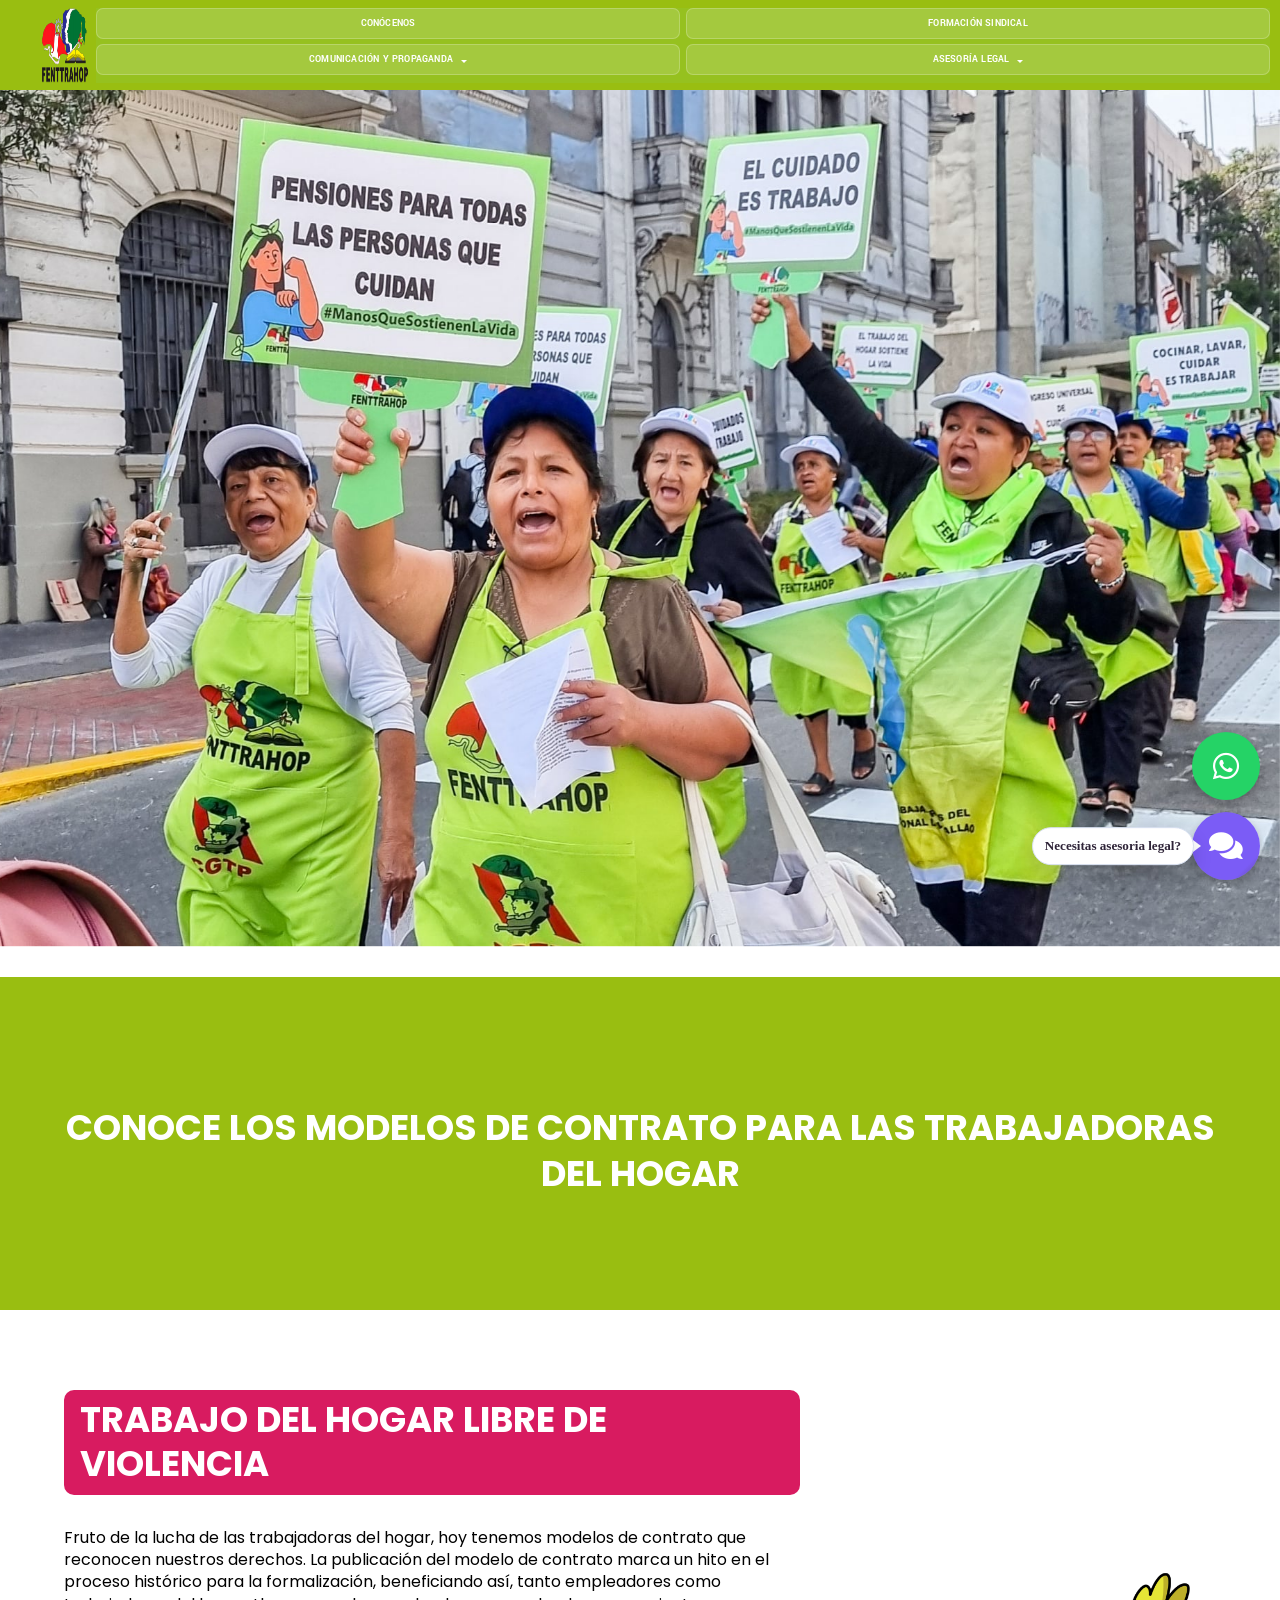
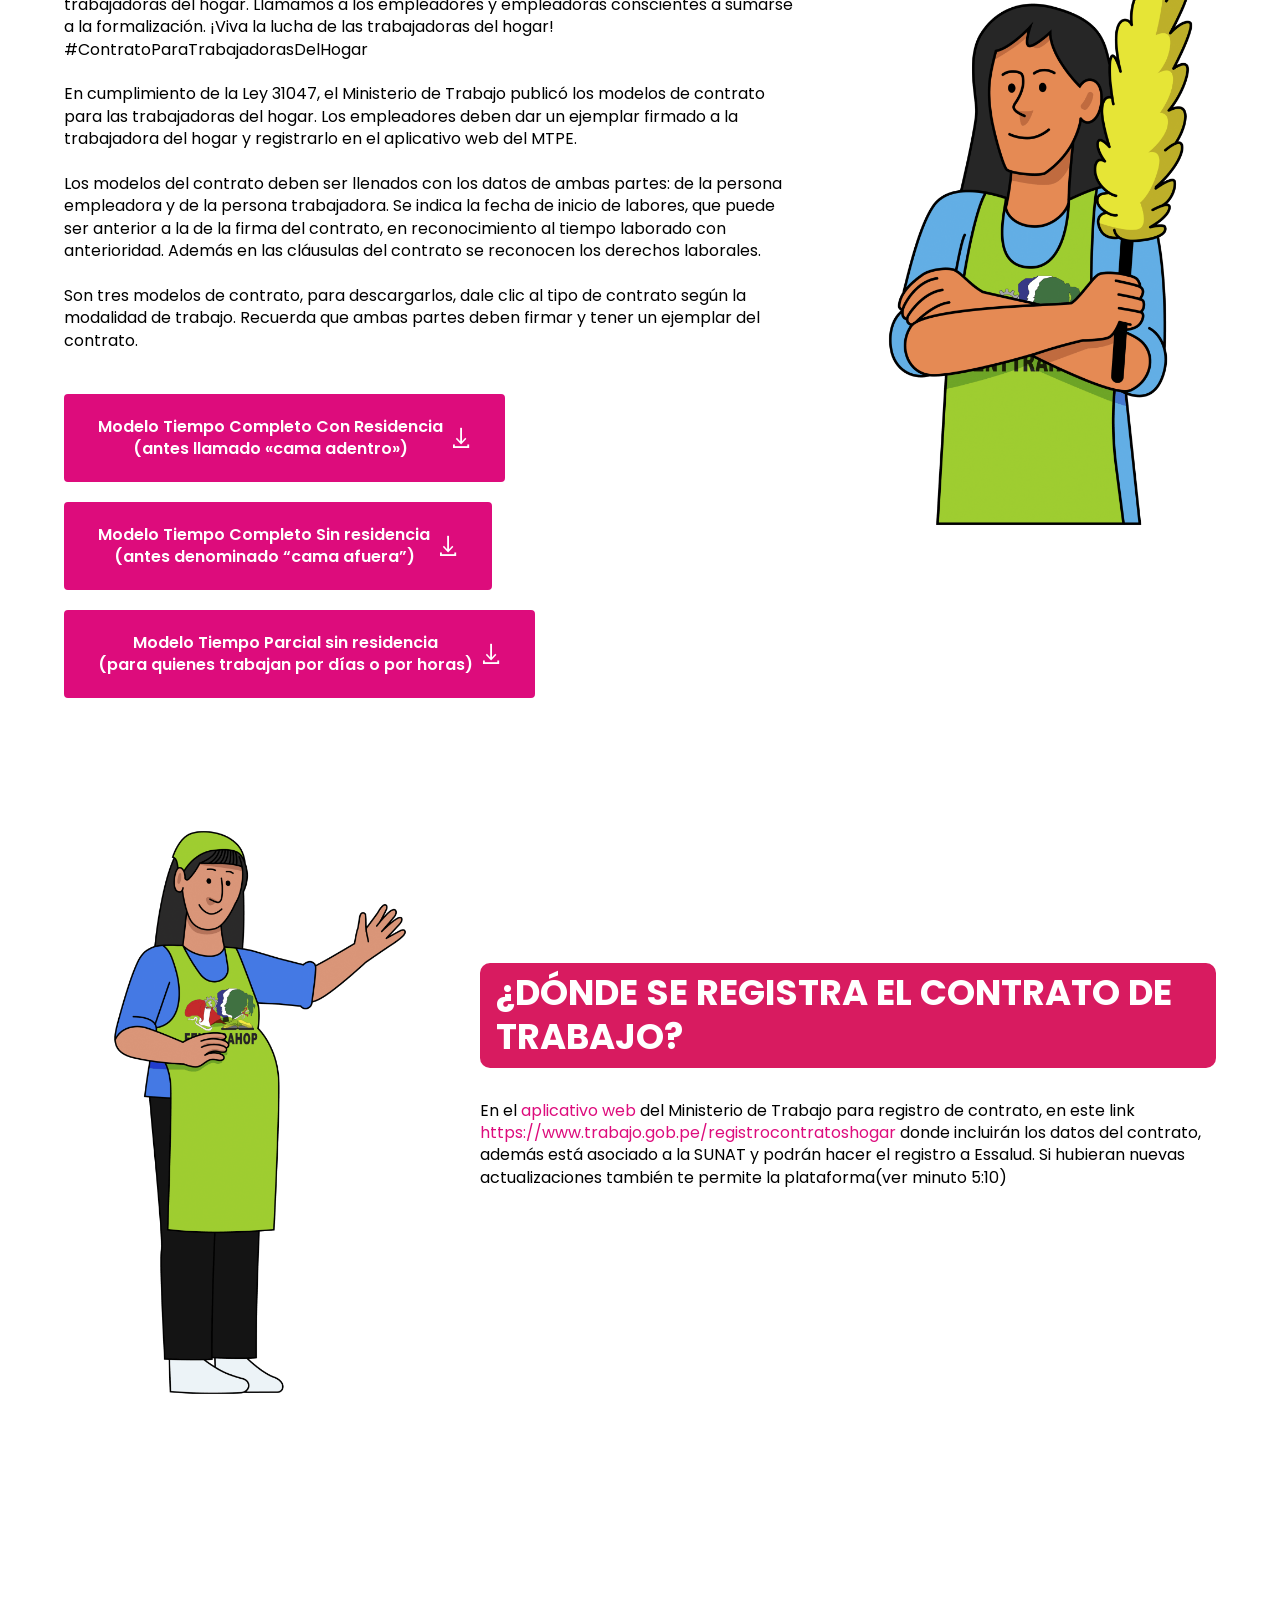
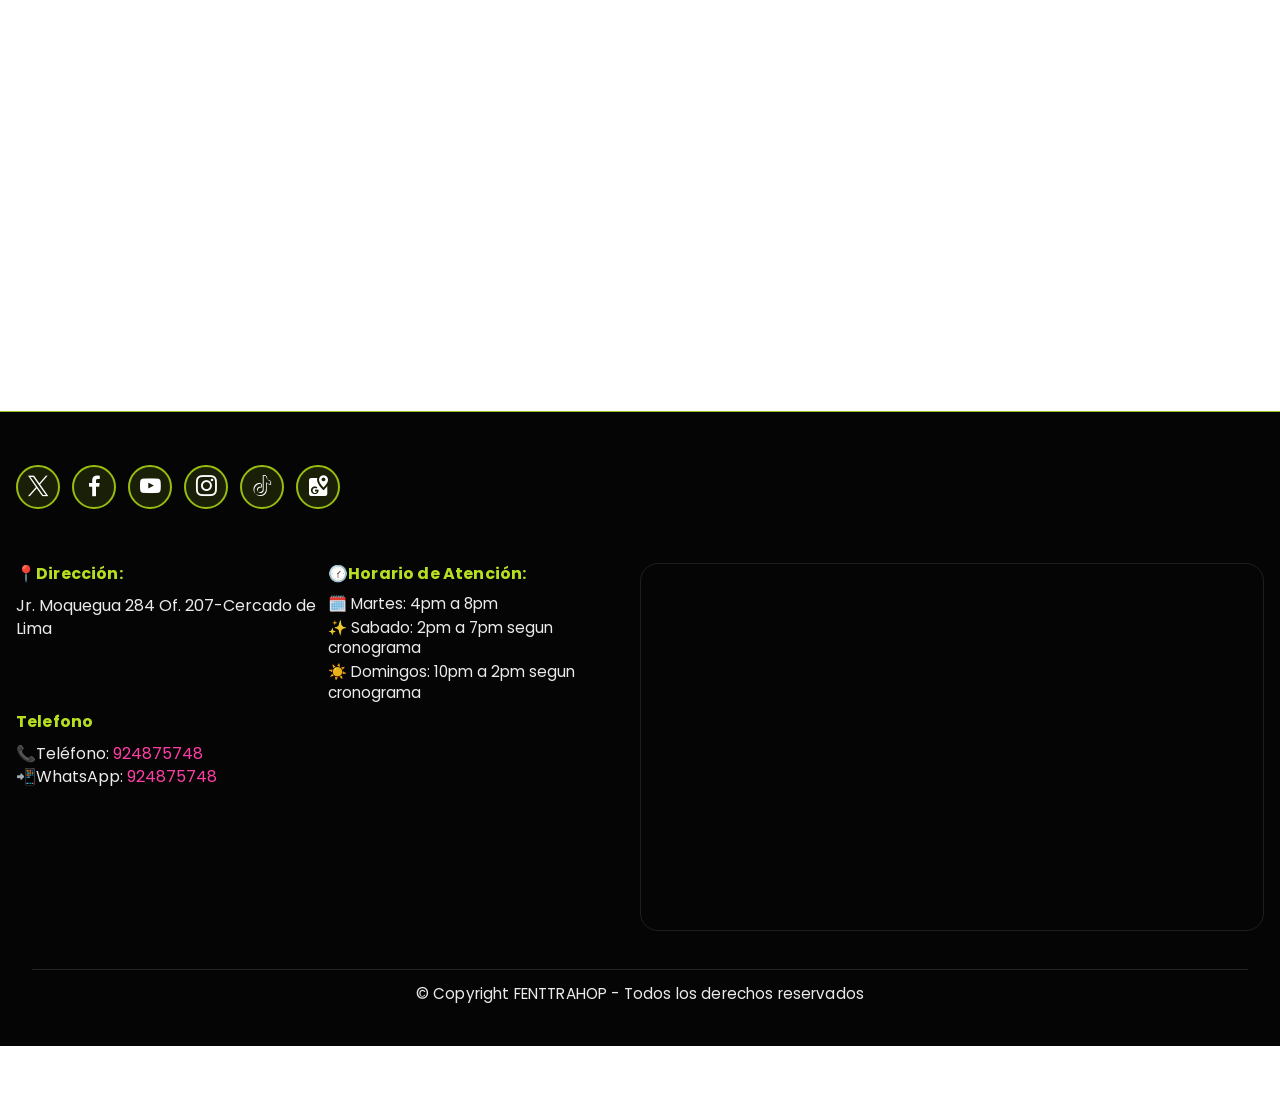
<file: Formacion_sindical - Modelo_de_Contrato.html>
﻿<!DOCTYPE html>
<html  >
<head>
  <!-- Site made with Mobirise Website Builder v6.1.12, https://mobirise.com -->
  <meta charset="UTF-8">
  <meta http-equiv="X-UA-Compatible" content="IE=edge">
  <meta name="generator" content="Mobirise v6.1.12, mobirise.com">
    <meta name="viewport" content="width=1280">
  <link rel="shortcut icon" href="assets/images/fenttrahop-logo-515-e1626727184962.png" type="image/x-icon">
  <meta name="description" content="">
  
  
  <title>Formación sindical - Modelo de Contrato</title>
  <link rel="stylesheet" href="assets/web/assets/mobirise-icons2/mobirise2.css">
  <link rel="stylesheet" href="assets/bootstrap/css/bootstrap.min.css">
  <link rel="stylesheet" href="assets/parallax/jarallax.css">
  <link rel="stylesheet" href="assets/animatecss/animate.css">
  <link rel="stylesheet" href="assets/dropdown/css/style.css">
  <link rel="stylesheet" href="assets/socicon/css/styles.css">
  <link rel="stylesheet" href="assets/theme/css/style.css">
  <link rel="preload" href="https://fonts.googleapis.com/css?family=Poppins:100,100i,200,200i,300,300i,400,400i,500,500i,600,600i,700,700i,800,800i,900,900i&display=swap" as="style" onload="this.onload=null;this.rel='stylesheet'">
  <noscript><link rel="stylesheet" href="https://fonts.googleapis.com/css?family=Poppins:100,100i,200,200i,300,300i,400,400i,500,500i,600,600i,700,700i,800,800i,900,900i&display=swap"></noscript>
  <link rel="preload" href="https://fonts.googleapis.com/css?family=Yantramanav:100,300,400,500,700,900&display=swap" as="style" onload="this.onload=null;this.rel='stylesheet'">
  <noscript><link rel="stylesheet" href="https://fonts.googleapis.com/css?family=Yantramanav:100,300,400,500,700,900&display=swap"></noscript>
  <link rel="preload" as="style" href="assets/mobirise/css/mbr-additional.css?v=sI73AA"><link rel="stylesheet" href="assets/mobirise/css/mbr-additional.css?v=sI73AA" type="text/css">

  
  
  
  <link rel="stylesheet" href="assets/custom/css/professional.css">
</head>
<body>
  
  <section data-bs-version="5.1" class="menu menu6 cid-viAeHp8WjI" once="menu" id="menu06-3t">
	

	<nav class="navbar navbar-dropdown opacityScrollOff navbar-fixed-top navbar-expand-lg">
		<div class="container">
			<div class="navbar-brand">
				<span class="navbar-logo">
					<a href="index.html">
						<img src="assets/images/fenttrahop-logo-515-e1626727184962.png" alt="Mobirise Website Builder" style="height: 4.7rem;">
					</a>
				</span>
				
			</div>
			<button class="navbar-toggler" type="button" data-toggle="collapse" data-bs-toggle="collapse" data-target="#navbarSupportedContent" data-bs-target="#navbarSupportedContent" aria-controls="navbarNavAltMarkup" aria-expanded="false" aria-label="Toggle navigation">
				<div class="hamburger">
					<span></span>
					<span></span>
					<span></span>
					<span></span>
				</div>
			</button>
			<div class="collapse navbar-collapse opacityScrollOff" id="navbarSupportedContent">
				<ul class="navbar-nav nav-dropdown" data-app-modern-menu="true"><li class="nav-item">
                        <a class="nav-link link text-white display-4" href="index.html">CONÓCENOS</a>
					</li>
					<li class="nav-item">
						<a class="nav-link link text-white display-4" href="Formación_sindical.html" aria-expanded="false">FORMACIÓN SINDICAL</a>
					</li>
                    <li class="nav-item dropdown">
                        <a class="nav-link link text-white display-4 dropdown-toggle" href="Comunicación_y_propaganda.html" id="comunicacionDropdown" role="button" data-bs-toggle="dropdown" aria-expanded="false">COMUNICACIÓN Y PROPAGANDA</a>
                        <ul class="dropdown-menu" aria-labelledby="comunicacionDropdown" style="background:#3d3153;">
                            <li><a class="dropdown-item" href="Comunicación_y_propaganda.html" style="color:#fff;font-weight:600;font-family:'Poppins',sans-serif;font-size:1rem;">Noticias y campañas</a></li>
                            <li><a class="dropdown-item" href="Manos que sostienen la vida.html" style="color:#fff;font-weight:600;font-family:'Poppins',sans-serif;font-size:1rem;">Manos que sostienen la vida</a></li>
                        </ul>
                    </li><li class="nav-item dropdown">
                        <a class="nav-link link text-white display-4 dropdown-toggle" href="Consultorio_juridico_sindical.html" id="asesoriaDropdown" role="button" data-bs-toggle="dropdown" aria-expanded="false">ASESORÍA LEGAL</a>
                        <ul class="dropdown-menu" aria-labelledby="asesoriaDropdown" style="background:#3d3153;">
                            <li><a class="dropdown-item" href="Consultorio_juridico_sindical.html" style="color:#fff;font-weight:600;font-family:'Poppins',sans-serif;font-size:1rem;">Consultorio Jurídico Sindical</a></li>
                            <li><a class="dropdown-item" href="calculadora.html" style="color:#fff;font-weight:600;font-family:'Poppins',sans-serif;font-size:1rem;">Calcula tus beneficios</a></li>
                            <li><a class="dropdown-item" href="#" tabindex="-1" aria-disabled="true" style="color:#fff;font-weight:600;font-family:'Poppins',sans-serif;font-size:1rem;opacity:.8;cursor:not-allowed;pointer-events:none;">Escuela Sindical “Construyendo Justicia Social para Trabajadoras/es del Hogar"<br><small style="opacity:.9;">(Próximamente)</small></a></li>
                        </ul>
                    </li></ul>
				
                <div class="navbar-buttons mbr-section-btn"><a class="btn btn-primary display-7" href="https://calendar.google.com/calendar/u/0/appointments/schedules/AcZssZ0M_sG4FLuT0SaXHjEBdY7ZqyljqE3yy5I4CHHsQc-_Jgf-6LWNeJpcsIXk9y4oFp9tZ-7_vxPb" target="_blank">Contacto</a></div>
			</div>
		</div>
	</nav>
</section>

<div class="manos-hashtag-banner" style="width:100%;display:flex;justify-content:center;align-items:center;padding:32px 0 12px 0;">
    <span style="font-family:'Poppins',sans-serif;font-size:1.18rem;color:#2f2438;">Puedes encontrar nuestras publicaciones en redes con el </span>
    <span style="background:#d81b60;color:#fff;font-family:'Poppins',sans-serif;font-weight:800;font-size:1.18rem;border-radius:16px;padding:7px 18px;margin-left:10px;box-shadow:0 4px 18px #d81b6022;letter-spacing:0.01em;display:inline-block;">#fenttrahop</span>
</div>
<section data-bs-version="5.1" class="header09 startm5 cid-viAeHoAxcK mbr-fullscreen mbr-parallax-background" id="header09-3s">
    
	
	
	<div class="container-fluid">
		<div class="row">
			<div class="content-wrap col-12 col-md-7">
				
				
				
				
			</div>
		</div>
	</div>
</section>

<section data-bs-version="5.1" class="header09 startm5 cid-vj5P2yc7jd" id="header09-56">	
    
	
	
	<div class="container">
		<div class="row">
			<div class="content-wrap col-12 col-md-12">
				
				
				<p class="mbr-fonts-style mbr-text mbr-white mb-4 display-2"><strong>CONOCE LOS MODELOS DE CONTRATO PARA LAS TRABAJADORAS DEL HOGAR</strong><br></p>
				
			</div>
		</div>
	</div>
</section>

<section data-bs-version="5.1" class="features38 cid-viAeHr5lkE" id="features038-3w">
    

    
    

    <div class="container">
        <div class="row justify-content-center">
            <div class="col-12 col-md-12 col-lg">
                <div class="text-wrapper align-left">
                    <h1 class="mbr-section-title mbr-fonts-style mb-4 display-2 title-chip-pink"><strong>TRABAJO DEL HOGAR LIBRE DE VIOLENCIA</strong></h1>
                    <p class="mbr-text align-left mbr-fonts-style mb-4 display-7">Fruto de la lucha de las trabajadoras del hogar, hoy tenemos modelos de contrato que reconocen nuestros derechos. La publicación del modelo de contrato marca un hito en el proceso histórico para la formalización, beneficiando así, tanto empleadores como trabajadoras del hogar. Llamamos a los empleadores y empleadoras conscientes a sumarse  a la formalización. ¡Viva la lucha de las trabajadoras del hogar! #ContratoParaTrabajadorasDelHogar
<br>
<br>En cumplimiento de la Ley 31047, el Ministerio de Trabajo publicó los modelos de contrato para las trabajadoras del hogar. Los empleadores deben dar un ejemplar firmado a la trabajadora del hogar y registrarlo en el aplicativo web del MTPE.<br><br>Los modelos del contrato deben ser llenados con los datos de ambas partes: de la persona empleadora y de la persona trabajadora. Se indica la fecha de inicio de labores, que puede ser anterior a la de la firma del contrato, en reconocimiento al tiempo laborado con anterioridad. Además en las cláusulas del contrato se reconocen los derechos laborales.<br><br>Son tres modelos de contrato, para descargarlos, dale clic al tipo de contrato según la modalidad de trabajo. Recuerda que ambas partes deben firmar y tener un ejemplar del contrato.<br></p>
                    <div class="mbr-section-btn align-left mt-3"><a class="btn btn-primary display-7" href="https://docs.google.com/document/d/1HP2rKPofu5wBun9mUL9wZeMxVXzx9v1H/edit" target="_blank"><span class="mobi-mbri mobi-mbri-download mbr-iconfont mbr-iconfont-btn"></span>Modelo Tiempo Completo Con Residencia<br>(antes llamado «cama adentro»)<br></a> <a class="btn btn-primary display-7" href="https://docs.google.com/document/d/1cuN7Ts3B4cZday0oGN8o_DdyX8rJBJpN/edit" target="_blank"><span class="mobi-mbri mobi-mbri-download mbr-iconfont mbr-iconfont-btn"></span>Modelo Tiempo Completo Sin residencia<br>(antes denominado “cama afuera”)<br></a> <a class="btn btn-primary display-7" href="https://docs.google.com/document/d/1Haw4Dxa7-0Ry2LNtAjx-Ao4jRCooaZkO/edit" target="_blank"><span class="mobi-mbri mobi-mbri-download mbr-iconfont mbr-iconfont-btn"></span>Modelo Tiempo Parcial sin residencia<br>(para quienes trabajan por días o por horas)<br></a></div>
                </div>
            </div>
            <div class="col-12 col-md-12 col-lg-4 image-wrapper">
                <img class="w-100" src="assets/images/fiorela20plumero-816x1154.png" alt="Mobirise Website Builder">
            </div>
        </div>
        
        
    </div>
</section>

<section data-bs-version="5.1" class="features38 cid-viAHDqtTCx" id="features038-44">
    

    
    

    <div class="container">
        <div class="row justify-content-center">
            <div class="col-12 col-md-12 col-lg">
                <div class="text-wrapper align-left">
                    <h1 class="mbr-section-title mbr-fonts-style mb-4 display-2 title-chip-pink"><strong>¿DÓNDE SE REGISTRA EL CONTRATO DE TRABAJO?</strong></h1>
                    <p class="mbr-text align-left mbr-fonts-style mb-4 display-7">En el <a href="https://apps.trabajo.gob.pe/rcth/app/#/" class="text-primary" target="_blank">aplicativo web</a> del Ministerio de Trabajo para registro de contrato, en este link <a href="https://apps.trabajo.gob.pe/rcth/app/#/inicio" class="text-primary" target="_blank">https://www.trabajo.gob.pe/registrocontratoshogar</a> donde incluirán los datos del contrato, además está asociado a la SUNAT y podrán hacer el registro a Essalud. Si hubieran nuevas actualizaciones también te permite la plataforma(ver minuto 5:10)<br></p>
                    
                </div>
            </div>
            <div class="col-12 col-md-12 col-lg-4 image-wrapper">
                <img class="w-100" src="assets/images/embarazada-816x1154.png" alt="Mobirise Website Builder">
            </div>
        </div>
        
        
    </div>
</section>

<section data-bs-version="5.1" class="video04 cid-viAIiMRaAx" id="video04-46">
    
    
    <div class="container">
        
        <div class="row justify-content-center">
            <div class="col-12 col-md-10 video-block">
                <div class="video-wrapper"><iframe class="mbr-embedded-video" src="https://www.youtube.com/embed/M9lcibhQ8V4?rel=0&amp;amp;&amp;showinfo=0&amp;autoplay=0&amp;loop=1&amp;playlist=M9lcibhQ8V4" width="1280" height="720" frameborder="0" allowfullscreen></iframe></div>
                
            </div>
        </div>
    </div>
</section>

<section data-bs-version="5.1" class="footer6 cid-vj5DMeUWxW" once="footers" id="footer6-4z">

    

    

    <div class="container">
        <div class="row content mbr-white">
            <div class="col-12 col-md-3 mbr-fonts-style display-7">
                <h5 class="mbr-section-subtitle mbr-fonts-style mb-2 display-7">
                    <strong>📍Dirección:</strong>
                </h5>
                <p class="mbr-text mbr-fonts-style display-7">Jr. Moquegua 284 Of. 207-Cercado de Lima</p> <br>
                <h5 class="mbr-section-subtitle mbr-fonts-style mb-2 mt-4 display-7"><strong>Telefono</strong></h5>
                <p class="mbr-text mbr-fonts-style mb-4 display-7">📞Teléfono: <a href="tel:924875748" class="text-primary">924875748</a>
<br>📲WhatsApp: <a href="https://wa.me/924875748" class="text-primary">924875748</a></p>
            </div>
            <div class="col-12 col-md-3 mbr-fonts-style display-7">
                <h5 class="mbr-section-subtitle mbr-fonts-style mb-2 display-7">🕜Horario de Atención:</h5>
                <ul class="list mbr-fonts-style mb-4 display-7">
                    <li class="mbr-text item-wrap footer-schedule-item"><span>🗓️ Martes: 4pm a 8pm</span><span>✨ Sabado: 2pm a 7pm segun cronograma</span><span>☀️ Domingos: 10pm a 2pm segun cronograma</span></li>
                </ul>
                <h5 class="mbr-section-subtitle mbr-fonts-style mb-2 mt-5 display-7"><strong>&nbsp;</strong></h5>
                <p class="mbr-text mbr-fonts-style mb-4 display-7">&nbsp;</p>
            </div>
            <div class="col-12 col-md-6">
                <div class="google-map"><iframe frameborder="0" style="border:0" src="https://www.google.com/maps/embed?pb=!1m18!1m12!1m3!1d3901.924618909266!2d-77.03801850695655!3d-12.04870749170134!2m3!1f0!2f0!3f0!3m2!1i1024!2i768!4f13.1!3m3!1m2!1s0x9105c8c9a5c5d08b%3A0x3941acad34855e40!2sedificio%20California%2C%20Jr.%20Moquegua%20284%2C%20Lima%2015001!5e0!3m2!1ses!2spe!4v1777834467062!5m2!1ses!2spe" allowfullscreen=""></iframe></div>
            </div>
            <div class="col-md-6">
                <div class="social-list align-left">
                    <div class="soc-item">
                        <a href="https://x.com/fenttrahop" target="_blank">
                            <span class="mbr-iconfont mbr-iconfont-social socicon-twitter socicon"></span>
                        </a>
                    </div>
                    <div class="soc-item">
                        <a href="https://www.facebook.com/fenttrahop.peru" target="_blank">
                            <span class="mbr-iconfont mbr-iconfont-social socicon-facebook socicon"></span>
                        </a>
                    </div>
                    <div class="soc-item">
                        <a href="https://www.youtube.com/@FENTTRAHOP" target="_blank">
                            <span class="mbr-iconfont mbr-iconfont-social socicon-youtube socicon"></span>
                        </a>
                    </div>
                    <div class="soc-item">
                        <a href="https://www.instagram.com/fenttrahop/" target="_blank">
                            <span class="mbr-iconfont mbr-iconfont-social socicon-instagram socicon"></span>
                        </a>
                    </div>
                    <div class="soc-item">
                        <a href="https://www.tiktok.com/@fenttrahop" target="_blank">
                            <span class="mbr-iconfont mbr-iconfont-social socicon-tiktok socicon"></span>
                        </a>
                    </div>
                    <div class="soc-item">
                        <a href="https://maps.app.goo.gl/cSQ4pbkrNBKZk5mdA" target="_blank">
                            <span class="mbr-iconfont mbr-iconfont-social socicon-googlemaps socicon"></span>
                        </a>
                    </div>
                </div>
            </div>
        </div>
        <div class="footer-lower">
            <div class="media-container-row">
                <div class="col-sm-12">
                    <hr>
                </div>
            </div>
            <div class="col-sm-12 copyright pl-0">
                <p class="mbr-text mbr-fonts-style mbr-white display-7">
                    © Copyright FENTTRAHOP - Todos los derechos reservados</p>
            </div>
        </div>
    </div>
</section><section class="display-7" style="padding: 0;align-items: center;justify-content: center;flex-wrap: wrap;    align-content: center;display: flex;position: relative;height: 4rem;"><a href="https://mobiri.se/1988775" style="flex: 1 1;height: 4rem;position: absolute;width: 100%;z-index: 1;"><img alt="" style="height: 4rem;" src="[data-uri]"></a><p style="margin: 0;text-align: center;" class="display-7">&#8204;</p><a style="z-index:1" href="https://mobirise.com/builder/ai-website-builder.html">Free AI Website Builder</a></section><script src="assets/bootstrap/js/bootstrap.bundle.min.js"></script>  <script src="assets/parallax/jarallax.js"></script>  <script src="assets/smoothscroll/smooth-scroll.js"></script>  <script src="assets/ytplayer/index.js"></script>  <script src="assets/dropdown/js/navbar-dropdown.js"></script>  <script src="assets/mbr-tabs/mbr-tabs.js"></script>  <script src="assets/theme/js/script.js"></script>  <script src="assets/formoid/formoid.min.js"></script>  
  
  
  <input name="animation" type="hidden">
        <!-- Botones flotantes FAQ y WhatsApp -->
        <div class="fenttrahop-floating-buttons">
            <button id="toggleFAQ" class="fenttrahop-faq-toggle" type="button" aria-expanded="false" aria-controls="faqPanel" title="Preguntas frecuentes">
                <i class="fas fa-comments"></i>
            </button>
            <a href="https://wa.me/924875748" target="_blank" class="fenttrahop-wa-btn" title="WhatsApp">
                <i class="fab fa-whatsapp"></i>
            </a>
        </div>

        <aside id="faqPanel" class="fenttrahop-faq-panel" aria-hidden="true">
            <div class="fenttrahop-faq-header">
                <div>
                    <span class="fenttrahop-faq-title">Centro de Ayuda</span>
                    <span class="fenttrahop-faq-subtitle">FENTTRAHOP</span>
                </div>
                <button id="closeFAQ" class="fenttrahop-faq-close" type="button" aria-label="Cerrar FAQ">×</button>
            </div>
            <div class="fenttrahop-faq-body">
                <div class="fenttrahop-faq-item">
                    <button class="faq-question" type="button">
                        <span>❓ ¿Cómo me afilio a la federación?</span>
                        <span class="faq-icon">+</span>
                    </button>
                    <div class="faq-answer">
                        Puedes comunicarte con nuestras bases regionales o contactarnos vía WhatsApp. Te guiaremos en el proceso de afiliación según tu región.
                        <a class="faq-footer-link" href="Formación_sindical.html">Ir a Formación sindical</a>
                    </div>
                </div>
                <div class="fenttrahop-faq-item">
                    <button class="faq-question" type="button">
                        <span>👷‍♀️ ¿Cuáles son mis derechos como trabajadora del hogar?</span>
                        <span class="faq-icon">+</span>
                    </button>
                    <div class="faq-answer">
                        Como trabajadora del hogar tienes derecho a: contrato escrito, salario justo, jornada laboral de 8 horas, día de descanso semanal, seguro de salud, gratificación, CTS, aportes a pensión y protección ante despido injustificado.
                        <a class="faq-footer-link" href="Consultorio_juridico_sindical.html">Ir a Consultorio Jurídico Sindical</a>
                    </div>
                </div>
                <div class="fenttrahop-faq-item">
                    <button class="faq-question" type="button">
                        <span>⚖️ ¿Cómo accedo a asesoría legal?</span>
                        <span class="faq-icon">+</span>
                    </button>
                    <div class="faq-answer">
                        Haz clic en "Consultorio Jurídico Sindical" en el menú principal. Nuestros abogados especializados están disponibles para orientarte en conflictos laborales, despidos injustificados y más.
                        <a class="faq-footer-link" href="Consultorio_juridico_sindical.html">Ir a Consultorio Jurídico Sindical</a>
                    </div>
                </div>
                <div class="fenttrahop-faq-item">
                    <button class="faq-question" type="button">
                        <span>🧮 ¿Cómo calculo mis beneficios?</span>
                        <span class="faq-icon">+</span>
                    </button>
                    <div class="faq-answer">
                        Usa nuestra calculadora de beneficios para saber cuánto debes recibir por gratificación, CTS, vacaciones y más.
                        <a class="faq-footer-link" href="calculadora.html">Ir a Calculadora</a>
                    </div>
                </div>
                <div class="fenttrahop-faq-item">
                    <button class="faq-question" type="button">
                        <span>📋 ¿Necesito un modelo de contrato?</span>
                        <span class="faq-icon">+</span>
                    </button>
                    <div class="faq-answer">
                        Descarga nuestro modelo de contrato legal adaptado a la Ley de Trabajadoras del Hogar para proteger tus derechos desde el primer día.
                        <a class="faq-footer-link" href="Formacion_sindical - Modelo_de_Contrato.html">Ir a Modelo de contrato</a>
                    </div>
                </div>
                <div class="fenttrahop-faq-item">
                    <button class="faq-question" type="button">
                        <span>📞 ¿Cómo me contacto con FENTTRAHOP?</span>
                        <span class="faq-icon">+</span>
                    </button>
                    <div class="faq-answer">
                        Puedes contactarnos vía WhatsApp, correo electrónico o visitando una base regional. También puedes agendar una consulta desde el menú.
                        <a class="faq-footer-link" href="https://calendar.google.com/calendar/u/0/appointments/schedules/AcZssZ0M_sG4FLuT0SaXHjEBdY7ZqyljqE3yy5I4CHHsQc-_Jgf-6LWNeJpcsIXk9y4oFp9tZ-7_vxPb" target="_blank">Ir a Contacto</a>
                    </div>
                </div>
            </div>
        </aside>

        <!-- Font Awesome CDN for icons -->
        <link rel="stylesheet" href="https://cdnjs.cloudflare.com/ajax/libs/font-awesome/5.15.4/css/all.min.css"/>

        <style>
            .fenttrahop-floating-buttons {
                position: fixed;
                bottom: 20px;
                right: 20px;
                z-index: 1001;
                display: flex;
                flex-direction: column;
                gap: 18px;
                align-items: flex-end;
            }
            .fenttrahop-faq-toggle, .fenttrahop-wa-btn {
                width: 60px;
                height: 60px;
                border-radius: 50%;
                display: flex;
                align-items: center;
                justify-content: center;
                font-size: 30px;
                box-shadow: 0 4px 8px rgba(0,0,0,0.25);
                transition: transform 0.2s;
                border: none;
                outline: none;
                cursor: pointer;
                margin: 0;
                padding: 0;
            }
            .fenttrahop-faq-toggle {
                background: linear-gradient(135deg, #7B5CF6 80%, #5F4B8B 100%);
                color: #fff;
            }
            .fenttrahop-faq-toggle:hover {
                transform: scale(1.08) rotate(-4deg);
                background: linear-gradient(135deg, #5F4B8B 80%, #7B5CF6 100%);
            }
            .fenttrahop-wa-btn {
                background: #25d366;
                color: #fff;
                text-decoration: none;
            }
            .fenttrahop-wa-btn:hover {
                transform: scale(1.08) rotate(4deg);
                background: #2f2438;
            }
            .fenttrahop-faq-panel {
                position: fixed;
                right: 20px;
                bottom: 90px;
                width: 370px;
                max-width: 95vw;
                background: #fff;
                border-radius: 18px 18px 0 0;
                box-shadow: 0 8px 32px rgba(123,92,246,0.12);
                z-index: 1002;
                display: none;
                flex-direction: column;
                font-family: 'Poppins', Arial, sans-serif !important;
                animation: none;
                opacity: 0;
                transform: translateY(60px);
                transition: opacity 0.35s cubic-bezier(.4,0,.2,1), transform 0.35s cubic-bezier(.4,0,.2,1);
            }
            .fenttrahop-faq-panel.open {
                display: flex;
                opacity: 1;
                transform: translateY(0);
                animation: none;
            }
            .fenttrahop-faq-header {
                background: linear-gradient(135deg, #7B5CF6 80%, #5F4B8B 100%);
                color: #fff;
                border-radius: 18px 18px 0 0;
                padding: 18px 24px 10px 24px;
                display: flex;
                align-items: center;
                justify-content: space-between;
                font-family: 'Poppins', Arial, sans-serif !important;
            }
            .fenttrahop-faq-title {
                font-size: 1.25rem;
                font-weight: 700;
                line-height: 1.2;
                font-family: 'Poppins', Arial, sans-serif !important;
            }
            .fenttrahop-faq-subtitle {
                font-size: 1rem;
                font-weight: 400;
                display: block;
                opacity: 0.85;
                font-family: 'Poppins', Arial, sans-serif !important;
            }
            .fenttrahop-faq-close {
                font-size: 2rem;
                cursor: pointer;
                margin-left: 12px;
                color: #fff;
                opacity: 0.8;
                background: none;
                border: none;
                transition: opacity 0.2s;
            }
            .fenttrahop-faq-close:hover {
                opacity: 1;
            }
            .fenttrahop-faq-body {
                padding: 18px 24px 24px 24px;
                display: flex;
                flex-direction: column;
                gap: 14px;
                max-height: 60vh;
                overflow-y: auto;
                font-family: 'Poppins', Arial, sans-serif !important;
            }
            .fenttrahop-faq-item {
                background: #f6f6fa;
                border-radius: 10px;
                margin-bottom: 10px;
                box-shadow: 0 1px 4px rgba(123,92,246,0.04);
                font-family: 'Poppins', Arial, sans-serif !important;
            }
            .faq-question {
                width: 100%;
                background: none;
                border: none;
                outline: none;
                font-size: 1.05rem;
                color: #333;
                padding: 12px 14px;
                display: flex;
                align-items: center;
                justify-content: space-between;
                cursor: pointer;
                font-weight: 600;
                border-radius: 10px;
                transition: background 0.2s;
                font-family: 'Poppins', Arial, sans-serif !important;
            }
            .faq-question:hover {
                background: #ece9fa;
            }
            .faq-icon {
                font-size: 1.3em;
                margin-left: 10px;
                transition: color 0.2s;
                font-family: 'Poppins', Arial, sans-serif !important;
            }
            .faq-answer {
                display: none;
                padding: 0 14px 12px 14px;
                font-size: 1rem;
                color: #444;
                border-radius: 0 0 10px 10px;
                background: #f6f6fa;
                font-family: 'Poppins', Arial, sans-serif !important;
                border-left: 3px solid #7B5CF6;
                margin-top: -2px;
                margin-bottom: 2px;
                box-shadow: 0 2px 8px rgba(123,92,246,0.06);
            }
            .faq-answer.open {
                display: block;
                animation: fadeInFaq 0.35s cubic-bezier(.4,0,.2,1);
            }
            @keyframes fadeInFaq {
                from { opacity: 0; transform: translateY(16px); }
                to { opacity: 1; transform: translateY(0); }
            }
            .faq-footer-link {
                display: inline-block;
                margin-top: 10px;
                background: #7B5CF6;
                color: #fff;
                padding: 7px 18px;
                border-radius: 8px;
                text-decoration: none;
                font-size: 1rem;
                font-weight: 500;
                font-family: 'Poppins', Arial, sans-serif !important;
                box-shadow: 0 2px 8px rgba(123,92,246,0.10);
                transition: background 0.2s, box-shadow 0.2s;
            }
            .faq-footer-link:hover {
                background: #5F4B8B;
                box-shadow: 0 4px 16px rgba(123,92,246,0.18);
            }
            @media (max-width: 600px) {
                .fenttrahop-faq-panel { width: 98vw; right: 1vw; }
                .fenttrahop-floating-buttons { right: 10px; bottom: 20px; }
            }
        </style>

        <script>
            document.addEventListener('DOMContentLoaded', function() {
                const toggleBtn = document.getElementById('toggleFAQ');
                const closeBtn = document.getElementById('closeFAQ');
                const faqPanel = document.getElementById('faqPanel');
                const faqQuestions = document.querySelectorAll('.faq-question');

                if (!toggleBtn || !closeBtn || !faqPanel) return;

                function setPanel(open) {
                    faqPanel.classList.toggle('open', open);
                    faqPanel.setAttribute('aria-hidden', String(!open));
                    toggleBtn.setAttribute('aria-expanded', String(open));
                }

                toggleBtn.addEventListener('click', function() {
                    setPanel(!faqPanel.classList.contains('open'));
                });
                closeBtn.addEventListener('click', function() {
                    setPanel(false);
                });

                faqQuestions.forEach(function(question) {
                    question.addEventListener('click', function() {
                        const answer = this.nextElementSibling;
                        const icon = this.querySelector('.faq-icon');
                        const isOpen = answer.classList.contains('open');

                        document.querySelectorAll('.faq-answer').forEach(function(item) {
                            item.classList.remove('open');
                        });
                        document.querySelectorAll('.faq-icon').forEach(function(item) {
                            item.textContent = '+';
                        });

                        if (!isOpen) {
                            answer.classList.add('open');
                            icon.textContent = '−';
                        }
                    });
                });
            });
        </script>
  <script src="assets/custom/js/professional.js"></script>
</body>
</html>
</file>
<file: assets/web/assets/mobirise-icons2/mobirise2.css>
@font-face {
  font-family: 'Moririse2';
  font-display: swap;
  src:  url('mobirise2.eot?f2bix4');
  src:  url('mobirise2.eot?f2bix4#iefix') format('embedded-opentype'),
    url('mobirise2.woff2?f2bix4') format('woff2'),
    url('mobirise2.woff?f2bix4') format('woff'),
    url('mobirise2.ttf?f2bix4') format('truetype'),
    url('mobirise2.svg?f2bix4#mobirise2') format('svg');
  font-weight: normal;
  font-style: normal;
}

[class^="mobi-"], [class*=" mobi-"] {
  /* use !important to prevent issues with browser extensions that change fonts */
  font-family: 'Moririse2' !important;
  speak: none;
  font-style: normal;
  font-weight: normal;
  font-variant: normal;
  text-transform: none;
  line-height: 1;

  /* Better Font Rendering =========== */
  -webkit-font-smoothing: antialiased;
  -moz-osx-font-smoothing: grayscale;
}

.mobi-mbri-add-submenu:before {
  content: "\e900";
}
.mobi-mbri-alert:before {
  content: "\e901";
}
.mobi-mbri-align-center:before {
  content: "\e902";
}
.mobi-mbri-align-justify:before {
  content: "\e903";
}
.mobi-mbri-align-left:before {
  content: "\e904";
}
.mobi-mbri-align-right:before {
  content: "\e905";
}
.mobi-mbri-android:before {
  content: "\e906";
}
.mobi-mbri-apple:before {
  content: "\e907";
}
.mobi-mbri-arrow-down:before {
  content: "\e908";
}
.mobi-mbri-arrow-next:before {
  content: "\e909";
}
.mobi-mbri-arrow-prev:before {
  content: "\e90a";
}
.mobi-mbri-arrow-up:before {
  content: "\e90b";
}
.mobi-mbri-bold:before {
  content: "\e90c";
}
.mobi-mbri-bookmark:before {
  content: "\e90d";
}
.mobi-mbri-bootstrap:before {
  content: "\e90e";
}
.mobi-mbri-briefcase:before {
  content: "\e90f";
}
.mobi-mbri-browse:before {
  content: "\e910";
}
.mobi-mbri-bulleted-list:before {
  content: "\e911";
}
.mobi-mbri-calendar:before {
  content: "\e912";
}
.mobi-mbri-camera:before {
  content: "\e913";
}
.mobi-mbri-cart-add:before {
  content: "\e914";
}
.mobi-mbri-cart-full:before {
  content: "\e915";
}
.mobi-mbri-cash:before {
  content: "\e916";
}
.mobi-mbri-change-style:before {
  content: "\e917";
}
.mobi-mbri-chat:before {
  content: "\e918";
}
.mobi-mbri-clock:before {
  content: "\e919";
}
.mobi-mbri-close:before {
  content: "\e91a";
}
.mobi-mbri-cloud:before {
  content: "\e91b";
}
.mobi-mbri-code:before {
  content: "\e91c";
}
.mobi-mbri-contact-form:before {
  content: "\e91d";
}
.mobi-mbri-credit-card:before {
  content: "\e91e";
}
.mobi-mbri-cursor-click:before {
  content: "\e91f";
}
.mobi-mbri-cust-feedback:before {
  content: "\e920";
}
.mobi-mbri-database:before {
  content: "\e921";
}
.mobi-mbri-delivery:before {
  content: "\e922";
}
.mobi-mbri-desktop:before {
  content: "\e923";
}
.mobi-mbri-devices:before {
  content: "\e924";
}
.mobi-mbri-down:before {
  content: "\e925";
}
.mobi-mbri-download-2:before {
  content: "\e926";
}
.mobi-mbri-download:before {
  content: "\e927";
}
.mobi-mbri-drag-n-drop-2:before {
  content: "\e928";
}
.mobi-mbri-drag-n-drop:before {
  content: "\e929";
}
.mobi-mbri-edit-2:before {
  content: "\e92a";
}
.mobi-mbri-edit:before {
  content: "\e92b";
}
.mobi-mbri-error:before {
  content: "\e92c";
}
.mobi-mbri-extension:before {
  content: "\e92d";
}
.mobi-mbri-features:before {
  content: "\e92e";
}
.mobi-mbri-file:before {
  content: "\e92f";
}
.mobi-mbri-flag:before {
  content: "\e930";
}
.mobi-mbri-folder:before {
  content: "\e931";
}
.mobi-mbri-gift:before {
  content: "\e932";
}
.mobi-mbri-github:before {
  content: "\e933";
}
.mobi-mbri-globe-2:before {
  content: "\e934";
}
.mobi-mbri-globe:before {
  content: "\e935";
}
.mobi-mbri-growing-chart:before {
  content: "\e936";
}
.mobi-mbri-hearth:before {
  content: "\e937";
}
.mobi-mbri-help:before {
  content: "\e938";
}
.mobi-mbri-home:before {
  content: "\e939";
}
.mobi-mbri-hot-cup:before {
  content: "\e93a";
}
.mobi-mbri-idea:before {
  content: "\e93b";
}
.mobi-mbri-image-gallery:before {
  content: "\e93c";
}
.mobi-mbri-image-slider:before {
  content: "\e93d";
}
.mobi-mbri-info:before {
  content: "\e93e";
}
.mobi-mbri-italic:before {
  content: "\e93f";
}
.mobi-mbri-key:before {
  content: "\e940";
}
.mobi-mbri-laptop:before {
  content: "\e941";
}
.mobi-mbri-layers:before {
  content: "\e942";
}
.mobi-mbri-left-right:before {
  content: "\e943";
}
.mobi-mbri-left:before {
  content: "\e944";
}
.mobi-mbri-letter:before {
  content: "\e945";
}
.mobi-mbri-like:before {
  content: "\e946";
}
.mobi-mbri-link:before {
  content: "\e947";
}
.mobi-mbri-lock:before {
  content: "\e948";
}
.mobi-mbri-login:before {
  content: "\e949";
}
.mobi-mbri-logout:before {
  content: "\e94a";
}
.mobi-mbri-magic-stick:before {
  content: "\e94b";
}
.mobi-mbri-map-pin:before {
  content: "\e94c";
}
.mobi-mbri-menu:before {
  content: "\e94d";
}
.mobi-mbri-mobile-2:before {
  content: "\e94e";
}
.mobi-mbri-mobile-horizontal:before {
  content: "\e94f";
}
.mobi-mbri-mobile:before {
  content: "\e950";
}
.mobi-mbri-mobirise:before {
  content: "\e951";
}
.mobi-mbri-more-horizontal:before {
  content: "\e952";
}
.mobi-mbri-more-vertical:before {
  content: "\e953";
}
.mobi-mbri-music:before {
  content: "\e954";
}
.mobi-mbri-new-file:before {
  content: "\e955";
}
.mobi-mbri-numbered-list:before {
  content: "\e956";
}
.mobi-mbri-opened-folder:before {
  content: "\e957";
}
.mobi-mbri-pages:before {
  content: "\e958";
}
.mobi-mbri-paper-plane:before {
  content: "\e959";
}
.mobi-mbri-paperclip:before {
  content: "\e95a";
}
.mobi-mbri-phone:before {
  content: "\e95b";
}
.mobi-mbri-photo:before {
  content: "\e95c";
}
.mobi-mbri-photos:before {
  content: "\e95d";
}
.mobi-mbri-pin:before {
  content: "\e95e";
}
.mobi-mbri-play:before {
  content: "\e95f";
}
.mobi-mbri-plus:before {
  content: "\e960";
}
.mobi-mbri-preview:before {
  content: "\e961";
}
.mobi-mbri-print:before {
  content: "\e962";
}
.mobi-mbri-protect:before {
  content: "\e963";
}
.mobi-mbri-question:before {
  content: "\e964";
}
.mobi-mbri-quote-left:before {
  content: "\e965";
}
.mobi-mbri-quote-right:before {
  content: "\e966";
}
.mobi-mbri-redo:before {
  content: "\e967";
}
.mobi-mbri-refresh:before {
  content: "\e968";
}
.mobi-mbri-responsive-2:before {
  content: "\e969";
}
.mobi-mbri-responsive:before {
  content: "\e96a";
}
.mobi-mbri-right:before {
  content: "\e96b";
}
.mobi-mbri-rocket:before {
  content: "\e96c";
}
.mobi-mbri-sad-face:before {
  content: "\e96d";
}
.mobi-mbri-sale:before {
  content: "\e96e";
}
.mobi-mbri-save:before {
  content: "\e96f";
}
.mobi-mbri-search:before {
  content: "\e970";
}
.mobi-mbri-setting-2:before {
  content: "\e971";
}
.mobi-mbri-setting-3:before {
  content: "\e972";
}
.mobi-mbri-setting:before {
  content: "\e973";
}
.mobi-mbri-share:before {
  content: "\e974";
}
.mobi-mbri-shopping-bag:before {
  content: "\e975";
}
.mobi-mbri-shopping-basket:before {
  content: "\e976";
}
.mobi-mbri-shopping-cart:before {
  content: "\e977";
}
.mobi-mbri-sites:before {
  content: "\e978";
}
.mobi-mbri-smile-face:before {
  content: "\e979";
}
.mobi-mbri-speed:before {
  content: "\e97a";
}
.mobi-mbri-star:before {
  content: "\e97b";
}
.mobi-mbri-success:before {
  content: "\e97c";
}
.mobi-mbri-sun:before {
  content: "\e97d";
}
.mobi-mbri-sun2:before {
  content: "\e97e";
}
.mobi-mbri-tablet-vertical:before {
  content: "\e97f";
}
.mobi-mbri-tablet:before {
  content: "\e980";
}
.mobi-mbri-target:before {
  content: "\e981";
}
.mobi-mbri-timer:before {
  content: "\e982";
}
.mobi-mbri-to-ftp:before {
  content: "\e983";
}
.mobi-mbri-to-local-drive:before {
  content: "\e984";
}
.mobi-mbri-touch-swipe:before {
  content: "\e985";
}
.mobi-mbri-touch:before {
  content: "\e986";
}
.mobi-mbri-trash:before {
  content: "\e987";
}
.mobi-mbri-underline:before {
  content: "\e988";
}
.mobi-mbri-undo:before {
  content: "\e989";
}
.mobi-mbri-unlink:before {
  content: "\e98a";
}
.mobi-mbri-unlock:before {
  content: "\e98b";
}
.mobi-mbri-up-down:before {
  content: "\e98c";
}
.mobi-mbri-up:before {
  content: "\e98d";
}
.mobi-mbri-update:before {
  content: "\e98e";
}
.mobi-mbri-upload-2:before {
  content: "\e98f";
}
.mobi-mbri-upload:before {
  content: "\e990";
}
.mobi-mbri-user-2:before {
  content: "\e991";
}
.mobi-mbri-user:before {
  content: "\e992";
}
.mobi-mbri-users:before {
  content: "\e993";
}
.mobi-mbri-video-play:before {
  content: "\e994";
}
.mobi-mbri-video:before {
  content: "\e995";
}
.mobi-mbri-watch:before {
  content: "\e996";
}
.mobi-mbri-website-theme-2:before {
  content: "\e997";
}
.mobi-mbri-website-theme:before {
  content: "\e998";
}
.mobi-mbri-wifi:before {
  content: "\e999";
}
.mobi-mbri-windows:before {
  content: "\e99a";
}
.mobi-mbri-zoom-in:before {
  content: "\e99b";
}
.mobi-mbri-zoom-out:before {
  content: "\e99c";
}
</file>
<file: assets/web/assets/mobirise-icons/mobirise-icons.css>
@font-face {
  font-family: 'MobiriseIcons';
  src:  url('mobirise-icons.eot?spat4u');
  src:  url('mobirise-icons.eot?spat4u#iefix') format('embedded-opentype'),
    url('mobirise-icons.woff2?spat4u') format('woff2'),
    url('mobirise-icons.woff?spat4u') format('woff'),
    url('mobirise-icons.ttf?spat4u') format('truetype'),
    url('mobirise-icons.svg?spat4u#MobiriseIcons') format('svg');
  font-weight: normal;
  font-style: normal;
  font-display: swap;
}

[class^="mbri-"], [class*=" mbri-"] {
  /* use !important to prevent issues with browser extensions that change fonts */
  font-family: MobiriseIcons !important;
  speak: none;
  font-style: normal;
  font-weight: normal;
  font-variant: normal;
  text-transform: none;
  line-height: 1;

  /* Better Font Rendering =========== */
  -webkit-font-smoothing: antialiased;
  -moz-osx-font-smoothing: grayscale;
}

.mbri-add-submenu:before {
  content: "\e900";
}
.mbri-alert:before {
  content: "\e901";
}
.mbri-align-center:before {
  content: "\e902";
}
.mbri-align-justify:before {
  content: "\e903";
}
.mbri-align-left:before {
  content: "\e904";
}
.mbri-align-right:before {
  content: "\e905";
}
.mbri-android:before {
  content: "\e906";
}
.mbri-apple:before {
  content: "\e907";
}
.mbri-arrow-down:before {
  content: "\e908";
}
.mbri-arrow-next:before {
  content: "\e909";
}
.mbri-arrow-prev:before {
  content: "\e90a";
}
.mbri-arrow-up:before {
  content: "\e90b";
}
.mbri-bold:before {
  content: "\e90c";
}
.mbri-bookmark:before {
  content: "\e90d";
}
.mbri-bootstrap:before {
  content: "\e90e";
}
.mbri-briefcase:before {
  content: "\e90f";
}
.mbri-browse:before {
  content: "\e910";
}
.mbri-bulleted-list:before {
  content: "\e911";
}
.mbri-calendar:before {
  content: "\e912";
}
.mbri-camera:before {
  content: "\e913";
}
.mbri-cart-add:before {
  content: "\e914";
}
.mbri-cart-full:before {
  content: "\e915";
}
.mbri-cash:before {
  content: "\e916";
}
.mbri-change-style:before {
  content: "\e917";
}
.mbri-chat:before {
  content: "\e918";
}
.mbri-clock:before {
  content: "\e919";
}
.mbri-close:before {
  content: "\e91a";
}
.mbri-cloud:before {
  content: "\e91b";
}
.mbri-code:before {
  content: "\e91c";
}
.mbri-contact-form:before {
  content: "\e91d";
}
.mbri-credit-card:before {
  content: "\e91e";
}
.mbri-cursor-click:before {
  content: "\e91f";
}
.mbri-cust-feedback:before {
  content: "\e920";
}
.mbri-database:before {
  content: "\e921";
}
.mbri-delivery:before {
  content: "\e922";
}
.mbri-desktop:before {
  content: "\e923";
}
.mbri-devices:before {
  content: "\e924";
}
.mbri-down:before {
  content: "\e925";
}
.mbri-download:before {
  content: "\e989";
}
.mbri-drag-n-drop:before {
  content: "\e927";
}
.mbri-drag-n-drop2:before {
  content: "\e928";
}
.mbri-edit:before {
  content: "\e929";
}
.mbri-edit2:before {
  content: "\e92a";
}
.mbri-error:before {
  content: "\e92b";
}
.mbri-extension:before {
  content: "\e92c";
}
.mbri-features:before {
  content: "\e92d";
}
.mbri-file:before {
  content: "\e92e";
}
.mbri-flag:before {
  content: "\e92f";
}
.mbri-folder:before {
  content: "\e930";
}
.mbri-gift:before {
  content: "\e931";
}
.mbri-github:before {
  content: "\e932";
}
.mbri-globe:before {
  content: "\e933";
}
.mbri-globe-2:before {
  content: "\e934";
}
.mbri-growing-chart:before {
  content: "\e935";
}
.mbri-hearth:before {
  content: "\e936";
}
.mbri-help:before {
  content: "\e937";
}
.mbri-home:before {
  content: "\e938";
}
.mbri-hot-cup:before {
  content: "\e939";
}
.mbri-idea:before {
  content: "\e93a";
}
.mbri-image-gallery:before {
  content: "\e93b";
}
.mbri-image-slider:before {
  content: "\e93c";
}
.mbri-info:before {
  content: "\e93d";
}
.mbri-italic:before {
  content: "\e93e";
}
.mbri-key:before {
  content: "\e93f";
}
.mbri-laptop:before {
  content: "\e940";
}
.mbri-layers:before {
  content: "\e941";
}
.mbri-left-right:before {
  content: "\e942";
}
.mbri-left:before {
  content: "\e943";
}
.mbri-letter:before {
  content: "\e944";
}
.mbri-like:before {
  content: "\e945";
}
.mbri-link:before {
  content: "\e946";
}
.mbri-lock:before {
  content: "\e947";
}
.mbri-login:before {
  content: "\e948";
}
.mbri-logout:before {
  content: "\e949";
}
.mbri-magic-stick:before {
  content: "\e94a";
}
.mbri-map-pin:before {
  content: "\e94b";
}
.mbri-menu:before {
  content: "\e94c";
}
.mbri-mobile:before {
  content: "\e94d";
}
.mbri-mobile2:before {
  content: "\e94e";
}
.mbri-mobirise:before {
  content: "\e94f";
}
.mbri-more-horizontal:before {
  content: "\e950";
}
.mbri-more-vertical:before {
  content: "\e951";
}
.mbri-music:before {
  content: "\e952";
}
.mbri-new-file:before {
  content: "\e953";
}
.mbri-numbered-list:before {
  content: "\e954";
}
.mbri-opened-folder:before {
  content: "\e955";
}
.mbri-pages:before {
  content: "\e956";
}
.mbri-paper-plane:before {
  content: "\e957";
}
.mbri-paperclip:before {
  content: "\e958";
}
.mbri-photo:before {
  content: "\e959";
}
.mbri-photos:before {
  content: "\e95a";
}
.mbri-pin:before {
  content: "\e95b";
}
.mbri-play:before {
  content: "\e95c";
}
.mbri-plus:before {
  content: "\e95d";
}
.mbri-preview:before {
  content: "\e95e";
}
.mbri-print:before {
  content: "\e95f";
}
.mbri-protect:before {
  content: "\e960";
}
.mbri-question:before {
  content: "\e961";
}
.mbri-quote-left:before {
  content: "\e962";
}
.mbri-quote-right:before {
  content: "\e963";
}
.mbri-refresh:before {
  content: "\e964";
}
.mbri-responsive:before {
  content: "\e965";
}
.mbri-right:before {
  content: "\e966";
}
.mbri-rocket:before {
  content: "\e967";
}
.mbri-sad-face:before {
  content: "\e968";
}
.mbri-sale:before {
  content: "\e969";
}
.mbri-save:before {
  content: "\e96a";
}
.mbri-search:before {
  content: "\e96b";
}
.mbri-setting:before {
  content: "\e96c";
}
.mbri-setting2:before {
  content: "\e96d";
}
.mbri-setting3:before {
  content: "\e96e";
}
.mbri-share:before {
  content: "\e96f";
}
.mbri-shopping-bag:before {
  content: "\e970";
}
.mbri-shopping-basket:before {
  content: "\e971";
}
.mbri-shopping-cart:before {
  content: "\e972";
}
.mbri-sites:before {
  content: "\e973";
}
.mbri-smile-face:before {
  content: "\e974";
}
.mbri-speed:before {
  content: "\e975";
}
.mbri-star:before {
  content: "\e976";
}
.mbri-success:before {
  content: "\e977";
}
.mbri-sun:before {
  content: "\e978";
}
.mbri-sun2:before {
  content: "\e979";
}
.mbri-tablet:before {
  content: "\e97a";
}
.mbri-tablet-vertical:before {
  content: "\e97b";
}
.mbri-target:before {
  content: "\e97c";
}
.mbri-timer:before {
  content: "\e97d";
}
.mbri-to-ftp:before {
  content: "\e97e";
}
.mbri-to-local-drive:before {
  content: "\e97f";
}
.mbri-touch-swipe:before {
  content: "\e980";
}
.mbri-touch:before {
  content: "\e981";
}
.mbri-trash:before {
  content: "\e982";
}
.mbri-underline:before {
  content: "\e983";
}
.mbri-unlink:before {
  content: "\e984";
}
.mbri-unlock:before {
  content: "\e985";
}
.mbri-up-down:before {
  content: "\e986";
}
.mbri-up:before {
  content: "\e987";
}
.mbri-update:before {
  content: "\e988";
}
.mbri-upload:before {
 content: "\e926"; 
}
.mbri-user:before {
  content: "\e98a";
}
.mbri-user2:before {
  content: "\e98b";
}
.mbri-users:before {
  content: "\e98c";
}
.mbri-video:before {
  content: "\e98d";
}
.mbri-video-play:before {
  content: "\e98e";
}
.mbri-watch:before {
  content: "\e98f";
}
.mbri-website-theme:before {
  content: "\e990";
}
.mbri-wifi:before {
  content: "\e991";
}
.mbri-windows:before {
  content: "\e992";
}
.mbri-zoom-out:before {
  content: "\e993";
}
.mbri-redo:before {
  content: "\e994";
}
.mbri-undo:before {
  content: "\e995";
}
</file>
<file: assets/dropdown/css/style.css>
.navbar-dropdown {
  left: 0;
  padding: 0;
  position: absolute;
  right: 0;
  top: 0;
  transition: all 0.45s ease;
  z-index: 1030;
  background: #282828; }
  .navbar-dropdown .navbar-logo {
    margin-right: 0.8rem;
    transition: margin 0.3s ease-in-out;
    vertical-align: middle; }
    .navbar-dropdown .navbar-logo img {
      height: 3.125rem;
      transition: all 0.3s ease-in-out; }
    .navbar-dropdown .navbar-logo.mbr-iconfont {
      font-size: 3.125rem;
      line-height: 3.125rem; }
  .navbar-dropdown .navbar-caption {
    font-weight: 700;
    white-space: normal;
    vertical-align: -4px;
    line-height: 3.125rem !important; }
    .navbar-dropdown .navbar-caption, .navbar-dropdown .navbar-caption:hover {
      color: inherit;
      text-decoration: none; }
  .navbar-dropdown .mbr-iconfont + .navbar-caption {
    vertical-align: -1px; }
  .navbar-dropdown.navbar-fixed-top {
    position: fixed; }
  .navbar-dropdown .navbar-brand span {
    vertical-align: -4px; }
  .navbar-dropdown.bg-color.transparent {
    background: none; }
  .navbar-dropdown.navbar-short .navbar-brand {
    padding: 0.625rem 0; }
    .navbar-dropdown.navbar-short .navbar-brand span {
      vertical-align: -1px; }
  .navbar-dropdown.navbar-short .navbar-caption {
    line-height: 2.375rem !important;
    vertical-align: -2px; }
  .navbar-dropdown.navbar-short .navbar-logo {
    margin-right: 0.5rem; }
    .navbar-dropdown.navbar-short .navbar-logo img {
      height: 2.375rem; }
    .navbar-dropdown.navbar-short .navbar-logo.mbr-iconfont {
      font-size: 2.375rem;
      line-height: 2.375rem; }
  .navbar-dropdown.navbar-short .mbr-table-cell {
    height: 3.625rem; }
  .navbar-dropdown .navbar-close {
    left: 0.6875rem;
    position: fixed;
    top: 0.75rem;
    z-index: 1000; }
  .navbar-dropdown .hamburger-icon {
    content: "";
    display: inline-block;
    vertical-align: middle;
    width: 16px;
    -webkit-box-shadow: 0 -6px 0 1px #282828,0 0 0 1px #282828,0 6px 0 1px #282828;
    -moz-box-shadow: 0 -6px 0 1px #282828,0 0 0 1px #282828,0 6px 0 1px #282828;
    box-shadow: 0 -6px 0 1px #282828,0 0 0 1px #282828,0 6px 0 1px #282828; }

.dropdown-menu .dropdown-toggle[data-toggle="dropdown-submenu"]::after {
  border-bottom: 0.35em solid transparent;
  border-left: 0.35em solid;
  border-right: 0;
  border-top: 0.35em solid transparent;
  margin-left: 0.3rem; }

.dropdown-menu .dropdown-item:focus {
  outline: 0; }

.nav-dropdown {
  font-size: 0.75rem;
  font-weight: 500;
  height: auto !important; }
  .nav-dropdown .nav-btn {
    padding-left: 1rem; }
  .nav-dropdown .link {
    margin: .667em 1.667em;
    font-weight: 500;
    padding: 0;
    transition: color .2s ease-in-out; }
    .nav-dropdown .link.dropdown-toggle {
      margin-right: 2.583em; }
      .nav-dropdown .link.dropdown-toggle::after {
        margin-left: .25rem;
        border-top: 0.35em solid;
        border-right: 0.35em solid transparent;
        border-left: 0.35em solid transparent;
        border-bottom: 0; }
      .nav-dropdown .link.dropdown-toggle[aria-expanded="true"] {
        margin: 0;
        padding: 0.667em 3.263em  0.667em 1.667em; }
  .nav-dropdown .link::after,
  .nav-dropdown .dropdown-item::after {
    color: inherit; }
  .nav-dropdown .btn {
    font-size: 0.75rem;
    font-weight: 700;
    letter-spacing: 0;
    margin-bottom: 0;
    padding-left: 1.25rem;
    padding-right: 1.25rem; }
  .nav-dropdown .dropdown-menu {
    border-radius: 0;
    border: 0;
    left: 0;
    margin: 0;
    padding-bottom: 1.25rem;
    padding-top: 1.25rem;
    position: relative; }
  .nav-dropdown .dropdown-submenu {
    margin-left: 0.125rem;
    top: 0; }
  .nav-dropdown .dropdown-item {
    font-weight: 500;
    line-height: 2;
    padding: 0.3846em 4.615em 0.3846em 1.5385em;
    position: relative;
    transition: color .2s ease-in-out, background-color .2s ease-in-out; }
    .nav-dropdown .dropdown-item::after {
      margin-top: -0.3077em;
      position: absolute;
      right: 1.1538em;
      top: 50%; }
    .nav-dropdown .dropdown-item:focus, .nav-dropdown .dropdown-item:hover {
      background: none; }

@media (max-width: 767px) {
  .nav-dropdown.navbar-toggleable-sm {
    bottom: 0;
    display: none;
    left: 0;
    overflow-x: hidden;
    position: fixed;
    top: 0;
    transform: translateX(-100%);
    -ms-transform: translateX(-100%);
    -webkit-transform: translateX(-100%);
    width: 18.75rem;
    z-index: 999; } }
.nav-dropdown.navbar-toggleable-xl {
  bottom: 0;
  display: none;
  left: 0;
  overflow-x: hidden;
  position: fixed;
  top: 0;
  transform: translateX(-100%);
  -ms-transform: translateX(-100%);
  -webkit-transform: translateX(-100%);
  width: 18.75rem;
  z-index: 999; }

.nav-dropdown-sm {
  display: block !important;
  overflow-x: hidden;
  overflow: auto;
  padding-top: 3.875rem; }
  .nav-dropdown-sm::after {
    content: "";
    display: block;
    height: 3rem;
    width: 100%; }
  .nav-dropdown-sm.collapse.in ~ .navbar-close {
    display: block !important; }
  .nav-dropdown-sm.collapsing, .nav-dropdown-sm.collapse.in {
    transform: translateX(0);
    -ms-transform: translateX(0);
    -webkit-transform: translateX(0);
    transition: all 0.25s ease-out;
    -webkit-transition: all 0.25s ease-out;
    background: #282828; }
  .nav-dropdown-sm.collapsing[aria-expanded="false"] {
    transform: translateX(-100%);
    -ms-transform: translateX(-100%);
    -webkit-transform: translateX(-100%); }
  .nav-dropdown-sm .nav-item {
    display: block;
    margin-left: 0 !important;
    padding-left: 0; }
  .nav-dropdown-sm .link,
  .nav-dropdown-sm .dropdown-item {
    border-top: 1px dotted rgba(255, 255, 255, 0.1);
    font-size: 0.8125rem;
    line-height: 1.6;
    margin: 0 !important;
    padding: 0.875rem 2.4rem 0.875rem 1.5625rem !important;
    position: relative;
    white-space: normal; }
    .nav-dropdown-sm .link:focus, .nav-dropdown-sm .link:hover,
    .nav-dropdown-sm .dropdown-item:focus,
    .nav-dropdown-sm .dropdown-item:hover {
      background: rgba(0, 0, 0, 0.2) !important;
      color: #c0a375; }
  .nav-dropdown-sm .nav-btn {
    position: relative;
    padding: 1.5625rem 1.5625rem 0 1.5625rem; }
    .nav-dropdown-sm .nav-btn::before {
      border-top: 1px dotted rgba(255, 255, 255, 0.1);
      content: "";
      left: 0;
      position: absolute;
      top: 0;
      width: 100%; }
    .nav-dropdown-sm .nav-btn + .nav-btn {
      padding-top: 0.625rem; }
      .nav-dropdown-sm .nav-btn + .nav-btn::before {
        display: none; }
  .nav-dropdown-sm .btn {
    padding: 0.625rem 0; }
  .nav-dropdown-sm .dropdown-toggle[data-toggle="dropdown-submenu"]::after {
    margin-left: .25rem;
    border-top: 0.35em solid;
    border-right: 0.35em solid transparent;
    border-left: 0.35em solid transparent;
    border-bottom: 0; }
  .nav-dropdown-sm .dropdown-toggle[data-toggle="dropdown-submenu"][aria-expanded="true"]::after {
    border-top: 0;
    border-right: 0.35em solid transparent;
    border-left: 0.35em solid transparent;
    border-bottom: 0.35em solid; }
  .nav-dropdown-sm .dropdown-menu {
    margin: 0;
    padding: 0;
    position: relative;
    top: 0;
    left: 0;
    width: 100%;
    border: 0;
    float: none;
    border-radius: 0;
    background: none; }
  .nav-dropdown-sm .dropdown-submenu {
    left: 100%;
    margin-left: 0.125rem;
    margin-top: -1.25rem;
    top: 0; }

.navbar-toggleable-sm .nav-dropdown .dropdown-menu {
  position: absolute; }

.navbar-toggleable-sm .nav-dropdown .dropdown-submenu {
  left: 100%;
  margin-left: 0.125rem;
  margin-top: -1.25rem;
  top: 0; }

.navbar-toggleable-sm.opened .nav-dropdown .dropdown-menu {
  position: relative; }

.navbar-toggleable-sm.opened .nav-dropdown .dropdown-submenu {
  left: 0;
  margin-left: 00rem;
  margin-top: 0rem;
  top: 0; }

.is-builder .nav-dropdown.collapsing {
  transition: none !important; }
</file>
<file: assets/socicon/css/styles.css>
@charset "UTF-8";

@font-face {
  font-family: 'Socicon';
  src:  url('../fonts/socicon.eot');
  src:  url('../fonts/socicon.eot?#iefix') format('embedded-opentype'),
    url('../fonts/socicon.woff2') format('woff2'),
    url('../fonts/socicon.ttf') format('truetype'),
    url('../fonts/socicon.woff') format('woff'),
    url('../fonts/socicon.svg#socicon') format('svg');
  font-weight: normal;
  font-style: normal;
  font-display: swap;
}

[data-icon]:before {
  font-family: "socicon" !important;
  content: attr(data-icon);
  font-style: normal !important;
  font-weight: normal !important;
  font-variant: normal !important;
  text-transform: none !important;
  speak: none;
  line-height: 1;
  -webkit-font-smoothing: antialiased;
  -moz-osx-font-smoothing: grayscale;
}

[class^="socicon-"], [class*=" socicon-"] {
  /* use !important to prevent issues with browser extensions that change fonts */
  font-family: 'Socicon' !important;
  speak: none;
  font-style: normal;
  font-weight: normal;
  font-variant: normal;
  text-transform: none;
  line-height: 1;

  /* Better Font Rendering =========== */
  -webkit-font-smoothing: antialiased;
  -moz-osx-font-smoothing: grayscale;
}

.socicon-500px:before {
  content: "\e000";
}
.socicon-8tracks:before {
  content: "\e001";
}
.socicon-airbnb:before {
  content: "\e002";
}
.socicon-alliance:before {
  content: "\e003";
}
.socicon-amazon:before {
  content: "\e004";
}
.socicon-amplement:before {
  content: "\e005";
}
.socicon-android:before {
  content: "\e006";
}
.socicon-angellist:before {
  content: "\e007";
}
.socicon-apple:before {
  content: "\e008";
}
.socicon-appnet:before {
  content: "\e009";
}
.socicon-baidu:before {
  content: "\e00a";
}
.socicon-bandcamp:before {
  content: "\e00b";
}
.socicon-battlenet:before {
  content: "\e00c";
}
.socicon-mixer:before {
  content: "\e00d";
}
.socicon-bebee:before {
  content: "\e00e";
}
.socicon-bebo:before {
  content: "\e00f";
}
.socicon-behance:before {
  content: "\e010";
}
.socicon-blizzard:before {
  content: "\e011";
}
.socicon-blogger:before {
  content: "\e012";
}
.socicon-buffer:before {
  content: "\e013";
}
.socicon-chrome:before {
  content: "\e014";
}
.socicon-coderwall:before {
  content: "\e015";
}
.socicon-curse:before {
  content: "\e016";
}
.socicon-dailymotion:before {
  content: "\e017";
}
.socicon-deezer:before {
  content: "\e018";
}
.socicon-delicious:before {
  content: "\e019";
}
.socicon-deviantart:before {
  content: "\e01a";
}
.socicon-diablo:before {
  content: "\e01b";
}
.socicon-digg:before {
  content: "\e01c";
}
.socicon-discord:before {
  content: "\e01d";
}
.socicon-disqus:before {
  content: "\e01e";
}
.socicon-douban:before {
  content: "\e01f";
}
.socicon-draugiem:before {
  content: "\e020";
}
.socicon-dribbble:before {
  content: "\e021";
}
.socicon-drupal:before {
  content: "\e022";
}
.socicon-ebay:before {
  content: "\e023";
}
.socicon-ello:before {
  content: "\e024";
}
.socicon-endomodo:before {
  content: "\e025";
}
.socicon-envato:before {
  content: "\e026";
}
.socicon-etsy:before {
  content: "\e027";
}
.socicon-facebook:before {
  content: "\e028";
}
.socicon-feedburner:before {
  content: "\e029";
}
.socicon-filmweb:before {
  content: "\e02a";
}
.socicon-firefox:before {
  content: "\e02b";
}
.socicon-flattr:before {
  content: "\e02c";
}
.socicon-flickr:before {
  content: "\e02d";
}
.socicon-formulr:before {
  content: "\e02e";
}
.socicon-forrst:before {
  content: "\e02f";
}
.socicon-foursquare:before {
  content: "\e030";
}
.socicon-friendfeed:before {
  content: "\e031";
}
.socicon-github:before {
  content: "\e032";
}
.socicon-goodreads:before {
  content: "\e033";
}
.socicon-google:before {
  content: "\e034";
}
.socicon-googlescholar:before {
  content: "\e035";
}
.socicon-googlegroups:before {
  content: "\e036";
}
.socicon-googlephotos:before {
  content: "\e037";
}
.socicon-googleplus:before {
  content: "\e038";
}
.socicon-grooveshark:before {
  content: "\e039";
}
.socicon-hackerrank:before {
  content: "\e03a";
}
.socicon-hearthstone:before {
  content: "\e03b";
}
.socicon-hellocoton:before {
  content: "\e03c";
}
.socicon-heroes:before {
  content: "\e03d";
}
.socicon-smashcast:before {
  content: "\e03e";
}
.socicon-horde:before {
  content: "\e03f";
}
.socicon-houzz:before {
  content: "\e040";
}
.socicon-icq:before {
  content: "\e041";
}
.socicon-identica:before {
  content: "\e042";
}
.socicon-imdb:before {
  content: "\e043";
}
.socicon-instagram:before {
  content: "\e044";
}
.socicon-issuu:before {
  content: "\e045";
}
.socicon-istock:before {
  content: "\e046";
}
.socicon-itunes:before {
  content: "\e047";
}
.socicon-keybase:before {
  content: "\e048";
}
.socicon-lanyrd:before {
  content: "\e049";
}
.socicon-lastfm:before {
  content: "\e04a";
}
.socicon-line:before {
  content: "\e04b";
}
.socicon-linkedin:before {
  content: "\e04c";
}
.socicon-livejournal:before {
  content: "\e04d";
}
.socicon-lyft:before {
  content: "\e04e";
}
.socicon-macos:before {
  content: "\e04f";
}
.socicon-mail:before {
  content: "\e050";
}
.socicon-medium:before {
  content: "\e051";
}
.socicon-meetup:before {
  content: "\e052";
}
.socicon-mixcloud:before {
  content: "\e053";
}
.socicon-modelmayhem:before {
  content: "\e054";
}
.socicon-mumble:before {
  content: "\e055";
}
.socicon-myspace:before {
  content: "\e056";
}
.socicon-newsvine:before {
  content: "\e057";
}
.socicon-nintendo:before {
  content: "\e058";
}
.socicon-npm:before {
  content: "\e059";
}
.socicon-odnoklassniki:before {
  content: "\e05a";
}
.socicon-openid:before {
  content: "\e05b";
}
.socicon-opera:before {
  content: "\e05c";
}
.socicon-outlook:before {
  content: "\e05d";
}
.socicon-overwatch:before {
  content: "\e05e";
}
.socicon-patreon:before {
  content: "\e05f";
}
.socicon-paypal:before {
  content: "\e060";
}
.socicon-periscope:before {
  content: "\e061";
}
.socicon-persona:before {
  content: "\e062";
}
.socicon-pinterest:before {
  content: "\e063";
}
.socicon-play:before {
  content: "\e064";
}
.socicon-player:before {
  content: "\e065";
}
.socicon-playstation:before {
  content: "\e066";
}
.socicon-pocket:before {
  content: "\e067";
}
.socicon-qq:before {
  content: "\e068";
}
.socicon-quora:before {
  content: "\e069";
}
.socicon-raidcall:before {
  content: "\e06a";
}
.socicon-ravelry:before {
  content: "\e06b";
}
.socicon-reddit:before {
  content: "\e06c";
}
.socicon-renren:before {
  content: "\e06d";
}
.socicon-researchgate:before {
  content: "\e06e";
}
.socicon-residentadvisor:before {
  content: "\e06f";
}
.socicon-reverbnation:before {
  content: "\e070";
}
.socicon-rss:before {
  content: "\e071";
}
.socicon-sharethis:before {
  content: "\e072";
}
.socicon-skype:before {
  content: "\e073";
}
.socicon-slideshare:before {
  content: "\e074";
}
.socicon-smugmug:before {
  content: "\e075";
}
.socicon-snapchat:before {
  content: "\e076";
}
.socicon-songkick:before {
  content: "\e077";
}
.socicon-soundcloud:before {
  content: "\e078";
}
.socicon-spotify:before {
  content: "\e079";
}
.socicon-stackexchange:before {
  content: "\e07a";
}
.socicon-stackoverflow:before {
  content: "\e07b";
}
.socicon-starcraft:before {
  content: "\e07c";
}
.socicon-stayfriends:before {
  content: "\e07d";
}
.socicon-steam:before {
  content: "\e07e";
}
.socicon-storehouse:before {
  content: "\e07f";
}
.socicon-strava:before {
  content: "\e080";
}
.socicon-streamjar:before {
  content: "\e081";
}
.socicon-stumbleupon:before {
  content: "\e082";
}
.socicon-swarm:before {
  content: "\e083";
}
.socicon-teamspeak:before {
  content: "\e084";
}
.socicon-teamviewer:before {
  content: "\e085";
}
.socicon-technorati:before {
  content: "\e086";
}
.socicon-telegram:before {
  content: "\e087";
}
.socicon-tripadvisor:before {
  content: "\e088";
}
.socicon-tripit:before {
  content: "\e089";
}
.socicon-triplej:before {
  content: "\e08a";
}
.socicon-tumblr:before {
  content: "\e08b";
}
.socicon-twitch:before {
  content: "\e08c";
}
.socicon-twitter:before {
  content: "\e08d";
}
.socicon-uber:before {
  content: "\e08e";
}
.socicon-ventrilo:before {
  content: "\e08f";
}
.socicon-viadeo:before {
  content: "\e090";
}
.socicon-viber:before {
  content: "\e091";
}
.socicon-viewbug:before {
  content: "\e092";
}
.socicon-vimeo:before {
  content: "\e093";
}
.socicon-vine:before {
  content: "\e094";
}
.socicon-vkontakte:before {
  content: "\e095";
}
.socicon-warcraft:before {
  content: "\e096";
}
.socicon-wechat:before {
  content: "\e097";
}
.socicon-weibo:before {
  content: "\e098";
}
.socicon-whatsapp:before {
  content: "\e099";
}
.socicon-wikipedia:before {
  content: "\e09a";
}
.socicon-windows:before {
  content: "\e09b";
}
.socicon-wordpress:before {
  content: "\e09c";
}
.socicon-wykop:before {
  content: "\e09d";
}
.socicon-xbox:before {
  content: "\e09e";
}
.socicon-xing:before {
  content: "\e09f";
}
.socicon-yahoo:before {
  content: "\e0a0";
}
.socicon-yammer:before {
  content: "\e0a1";
}
.socicon-yandex:before {
  content: "\e0a2";
}
.socicon-yelp:before {
  content: "\e0a3";
}
.socicon-younow:before {
  content: "\e0a4";
}
.socicon-youtube:before {
  content: "\e0a5";
}
.socicon-zapier:before {
  content: "\e0a6";
}
.socicon-zerply:before {
  content: "\e0a7";
}
.socicon-zomato:before {
  content: "\e0a8";
}
.socicon-zynga:before {
  content: "\e0a9";
}
.socicon-bluesky:before {
  content: "\e0aa";
}
.socicon-threads:before {
  content: "\e0ab";
}
.socicon-spreadshirt:before {
  content: "\e901";
}
.socicon-gamejolt:before {
  content: "\e902";
}
.socicon-trello:before {
  content: "\e903";
}
.socicon-tunein:before {
  content: "\e904";
}
.socicon-bloglovin:before {
  content: "\e905";
}
.socicon-gamewisp:before {
  content: "\e906";
}
.socicon-messenger:before {
  content: "\e907";
}
.socicon-pandora:before {
  content: "\e908";
}
.socicon-augment:before {
  content: "\e909";
}
.socicon-bitbucket:before {
  content: "\e90a";
}
.socicon-fyuse:before {
  content: "\e90b";
}
.socicon-yt-gaming:before {
  content: "\e90c";
}
.socicon-sketchfab:before {
  content: "\e90d";
}
.socicon-mobcrush:before {
  content: "\e90e";
}
.socicon-microsoft:before {
  content: "\e90f";
}
.socicon-realtor:before {
  content: "\e910";
}
.socicon-tidal:before {
  content: "\e911";
}
.socicon-qobuz:before {
  content: "\e912";
}
.socicon-natgeo:before {
  content: "\e913";
}
.socicon-mastodon:before {
  content: "\e914";
}
.socicon-unsplash:before {
  content: "\e915";
}
.socicon-homeadvisor:before {
  content: "\e916";
}
.socicon-angieslist:before {
  content: "\e917";
}
.socicon-codepen:before {
  content: "\e918";
}
.socicon-slack:before {
  content: "\e919";
}
.socicon-openaigym:before {
  content: "\e91a";
}
.socicon-logmein:before {
  content: "\e91b";
}
.socicon-fiverr:before {
  content: "\e91c";
}
.socicon-gotomeeting:before {
  content: "\e91d";
}
.socicon-aliexpress:before {
  content: "\e91e";
}
.socicon-guru:before {
  content: "\e91f";
}
.socicon-appstore:before {
  content: "\e920";
}
.socicon-homes:before {
  content: "\e921";
}
.socicon-zoom:before {
  content: "\e922";
}
.socicon-alibaba:before {
  content: "\e923";
}
.socicon-craigslist:before {
  content: "\e924";
}
.socicon-wix:before {
  content: "\e925";
}
.socicon-redfin:before {
  content: "\e926";
}
.socicon-googlecalendar:before {
  content: "\e927";
}
.socicon-shopify:before {
  content: "\e928";
}
.socicon-freelancer:before {
  content: "\e929";
}
.socicon-seedrs:before {
  content: "\e92a";
}
.socicon-bing:before {
  content: "\e92b";
}
.socicon-doodle:before {
  content: "\e92c";
}
.socicon-bonanza:before {
  content: "\e92d";
}
.socicon-squarespace:before {
  content: "\e92e";
}
.socicon-toptal:before {
  content: "\e92f";
}
.socicon-gust:before {
  content: "\e930";
}
.socicon-ask:before {
  content: "\e931";
}
.socicon-trulia:before {
  content: "\e932";
}
.socicon-loomly:before {
  content: "\e933";
}
.socicon-ghost:before {
  content: "\e934";
}
.socicon-upwork:before {
  content: "\e935";
}
.socicon-fundable:before {
  content: "\e936";
}
.socicon-booking:before {
  content: "\e937";
}
.socicon-googlemaps:before {
  content: "\e938";
}
.socicon-zillow:before {
  content: "\e939";
}
.socicon-niconico:before {
  content: "\e93a";
}
.socicon-toneden:before {
  content: "\e93b";
}
.socicon-crunchbase:before {
  content: "\e93c";
}
.socicon-homefy:before {
  content: "\e93d";
}
.socicon-calendly:before {
  content: "\e93e";
}
.socicon-livemaster:before {
  content: "\e93f";
}
.socicon-udemy:before {
  content: "\e940";
}
.socicon-codered:before {
  content: "\e941";
}
.socicon-origin:before {
  content: "\e942";
}
.socicon-nextdoor:before {
  content: "\e943";
}
.socicon-portfolio:before {
  content: "\e944";
}
.socicon-instructables:before {
  content: "\e945";
}
.socicon-gitlab:before {
  content: "\e946";
}
.socicon-hackernews:before {
  content: "\e947";
}
.socicon-smashwords:before {
  content: "\e948";
}
.socicon-kobo:before {
  content: "\e949";
}
.socicon-bookbub:before {
  content: "\e94a";
}
.socicon-mailru:before {
  content: "\e94b";
}
.socicon-moddb:before {
  content: "\e94c";
}
.socicon-indiedb:before {
  content: "\e94d";
}
.socicon-traxsource:before {
  content: "\e94e";
}
.socicon-gamefor:before {
  content: "\e94f";
}
.socicon-pixiv:before {
  content: "\e950";
}
.socicon-myanimelist:before {
  content: "\e951";
}
.socicon-blackberry:before {
  content: "\e952";
}
.socicon-wickr:before {
  content: "\e953";
}
.socicon-spip:before {
  content: "\e954";
}
.socicon-napster:before {
  content: "\e955";
}
.socicon-beatport:before {
  content: "\e956";
}
.socicon-hackerone:before {
  content: "\e957";
}
.socicon-internet:before {
  content: "\e958";
}
.socicon-ubuntu:before {
  content: "\e959";
}
.socicon-artstation:before {
  content: "\e95a";
}
.socicon-invision:before {
  content: "\e95b";
}
.socicon-torial:before {
  content: "\e95c";
}
.socicon-collectorz:before {
  content: "\e95d";
}
.socicon-seenthis:before {
  content: "\e95e";
}
.socicon-googleplaymusic:before {
  content: "\e95f";
}
.socicon-debian:before {
  content: "\e960";
}
.socicon-filmfreeway:before {
  content: "\e961";
}
.socicon-gnome:before {
  content: "\e962";
}
.socicon-itchio:before {
  content: "\e963";
}
.socicon-jamendo:before {
  content: "\e964";
}
.socicon-mix:before {
  content: "\e965";
}
.socicon-sharepoint:before {
  content: "\e966";
}
.socicon-tinder:before {
  content: "\e967";
}
.socicon-windguru:before {
  content: "\e968";
}
.socicon-cdbaby:before {
  content: "\e969";
}
.socicon-elementaryos:before {
  content: "\e96a";
}
.socicon-stage32:before {
  content: "\e96b";
}
.socicon-tiktok:before {
  content: "\e96c";
}
.socicon-gitter:before {
  content: "\e96d";
}
.socicon-letterboxd:before {
  content: "\e96e";
}
.socicon-threema:before {
  content: "\e96f";
}
.socicon-splice:before {
  content: "\e970";
}
.socicon-metapop:before {
  content: "\e971";
}
.socicon-naver:before {
  content: "\e972";
}
.socicon-remote:before {
  content: "\e973";
}
.socicon-flipboard:before {
  content: "\e974";
}
.socicon-googlehangouts:before {
  content: "\e975";
}
.socicon-dlive:before {
  content: "\e976";
}
.socicon-vsco:before {
  content: "\e977";
}
.socicon-stitcher:before {
  content: "\e978";
}
.socicon-avvo:before {
  content: "\e979";
}
.socicon-redbubble:before {
  content: "\e97a";
}
.socicon-society6:before {
  content: "\e97b";
}
.socicon-zazzle:before {
  content: "\e97c";
}
.socicon-eitaa:before {
  content: "\e97d";
}
.socicon-soroush:before {
  content: "\e97e";
}
.socicon-bale:before {
  content: "\e97f";
}
</file>
<file: assets/theme/css/style.css>
@charset "UTF-8";
section {
  background-color: #ffffff;
}

body {
  font-style: normal;
  line-height: 1.5;
  font-weight: 400;
  color: #232323;
  position: relative;
}

button {
  background-color: transparent;
  border-color: transparent;
}

.embla__button,
.carousel-control {
  background-color: #edefea !important;
  opacity: 0.8 !important;
  color: #464845 !important;
  border-color: #edefea !important;
}

.carousel .close,
.modalWindow .close {
  background-color: #edefea !important;
  color: #464845 !important;
  border-color: #edefea !important;
  opacity: 0.8 !important;
}

.carousel .close:hover,
.modalWindow .close:hover {
  opacity: 1 !important;
}

.carousel-indicators li {
  background-color: #edefea !important;
  border: 2px solid #464845 !important;
}

.carousel-indicators li:hover,
.carousel-indicators li:active {
  opacity: 0.8 !important;
}

.embla__button:hover,
.carousel-control:hover {
  background-color: #edefea !important;
  opacity: 1 !important;
}

.modalWindow-video-container {
  height: 80%;
}

section,
.container,
.container-fluid {
  position: relative;
  word-wrap: break-word;
}

a.mbr-iconfont:hover {
  text-decoration: none;
}

.article .lead p,
.article .lead ul,
.article .lead ol,
.article .lead pre,
.article .lead blockquote {
  margin-bottom: 0;
}

a {
  font-style: normal;
  font-weight: 400;
  cursor: pointer;
}
a, a:hover {
  text-decoration: none;
}

.mbr-section-title {
  font-style: normal;
  line-height: 1.3;
}

.mbr-section-subtitle {
  line-height: 1.3;
}

.mbr-text {
  font-style: normal;
  line-height: 1.7;
}

h1,
h2,
h3,
h4,
h5,
h6,
.display-1,
.display-2,
.display-4,
.display-5,
.display-7,
span,
p,
a {
  line-height: 1;
  word-break: break-word;
  word-wrap: break-word;
  font-weight: 400;
}

b,
strong {
  font-weight: bold;
}

input:-webkit-autofill, input:-webkit-autofill:hover, input:-webkit-autofill:focus, input:-webkit-autofill:active {
  transition-delay: 9999s;
  -webkit-transition-property: background-color, color;
  transition-property: background-color, color;
}

textarea[type=hidden] {
  display: none;
}

section {
  background-position: 50% 50%;
  background-repeat: no-repeat;
  background-size: cover;
}
section .mbr-background-video,
section .mbr-background-video-preview {
  position: absolute;
  bottom: 0;
  left: 0;
  right: 0;
  top: 0;
}

.hidden {
  visibility: hidden;
}

.mbr-z-index20 {
  z-index: 20;
}

/*! Base colors */
.mbr-white {
  color: #ffffff;
}

.mbr-black {
  color: #111111;
}

.mbr-bg-white {
  background-color: #ffffff;
}

.mbr-bg-black {
  background-color: #000000;
}

/*! Text-aligns */
.align-left {
  text-align: left;
}

.align-center {
  text-align: center;
}

.align-right {
  text-align: right;
}

/*! Font-weight  */
.mbr-light {
  font-weight: 300;
}

.mbr-regular {
  font-weight: 400;
}

.mbr-semibold {
  font-weight: 500;
}

.mbr-bold {
  font-weight: 700;
}

/*! Media  */
.media-content {
  flex-basis: 100%;
}

.media-container-row {
  display: flex;
  flex-direction: row;
  flex-wrap: wrap;
  justify-content: center;
  align-content: center;
  align-items: start;
}
.media-container-row .media-size-item {
  width: 400px;
}

.media-container-column {
  display: flex;
  flex-direction: column;
  flex-wrap: wrap;
  justify-content: center;
  align-content: center;
  align-items: stretch;
}
.media-container-column > * {
  width: 100%;
}

@media (min-width: 992px) {
  .media-container-row {
    flex-wrap: nowrap;
  }
}
figure {
  margin-bottom: 0;
  overflow: hidden;
}

figure[mbr-media-size] {
  transition: width 0.1s;
}

img,
iframe {
  display: block;
  width: 100%;
}

.card {
  background-color: transparent;
  border: none;
}

.card-box {
  width: 100%;
}

.card-img {
  text-align: center;
  flex-shrink: 0;
  -webkit-flex-shrink: 0;
}

.media {
  max-width: 100%;
  margin: 0 auto;
}

.mbr-figure {
  align-self: center;
}

.media-container > div {
  max-width: 100%;
}

.mbr-figure img,
.card-img img {
  width: 100%;
}

@media (max-width: 991px) {
  .media-size-item {
    width: auto !important;
  }
  .media {
    width: auto;
  }
  .mbr-figure {
    width: 100% !important;
  }
}
/*! Buttons */
.mbr-section-btn {
  margin-left: -0.6rem;
  margin-right: -0.6rem;
  font-size: 0;
}

.btn {
  font-weight: 600;
  border-width: 1px;
  font-style: normal;
  margin: 0.6rem 0.6rem;
  white-space: normal;
  transition: all 0.2s ease-in-out;
  display: inline-flex;
  align-items: center;
  justify-content: center;
  word-break: break-word;
}

.btn-sm {
  font-weight: 600;
  letter-spacing: 0px;
  transition: all 0.3s ease-in-out;
}

.btn-md {
  font-weight: 600;
  letter-spacing: 0px;
  transition: all 0.3s ease-in-out;
}

.btn-lg {
  font-weight: 600;
  letter-spacing: 0px;
  transition: all 0.3s ease-in-out;
}

.btn-form {
  margin: 0;
}
.btn-form:hover {
  cursor: pointer;
}

nav .mbr-section-btn {
  margin-left: 0rem;
  margin-right: 0rem;
}

/*! Btn icon margin */
.btn .mbr-iconfont,
.btn.btn-sm .mbr-iconfont {
  order: 1;
  cursor: pointer;
  margin-left: 0.5rem;
  vertical-align: sub;
}

.btn.btn-md .mbr-iconfont,
.btn.btn-md .mbr-iconfont {
  margin-left: 0.8rem;
}

.mbr-regular {
  font-weight: 400;
}

.mbr-semibold {
  font-weight: 500;
}

.mbr-bold {
  font-weight: 700;
}

[type=submit] {
  -webkit-appearance: none;
}

/*! Full-screen */
.mbr-fullscreen .mbr-overlay {
  min-height: 100vh;
}

.mbr-fullscreen {
  display: flex;
  display: -moz-flex;
  display: -ms-flex;
  display: -o-flex;
  align-items: center;
  min-height: 100vh;
  padding-top: 3rem;
  padding-bottom: 3rem;
}

/*! Map */
.map {
  height: 25rem;
  position: relative;
}
.map iframe {
  width: 100%;
  height: 100%;
}

/*! Scroll to top arrow */
.mbr-arrow-up {
  bottom: 25px;
  right: 90px;
  position: fixed;
  text-align: right;
  z-index: 5000;
  color: #ffffff;
  font-size: 22px;
}

.mbr-arrow-up a {
  background: rgba(0, 0, 0, 0.2);
  border-radius: 50%;
  color: #fff;
  display: inline-block;
  height: 60px;
  width: 60px;
  border: 2px solid #fff;
  outline-style: none !important;
  position: relative;
  text-decoration: none;
  transition: all 0.3s ease-in-out;
  cursor: pointer;
  text-align: center;
}
.mbr-arrow-up a:hover {
  background-color: rgba(0, 0, 0, 0.4);
}
.mbr-arrow-up a i {
  line-height: 60px;
}

.mbr-arrow-up-icon {
  display: block;
  color: #fff;
}

.mbr-arrow-up-icon::before {
  content: "›";
  display: inline-block;
  font-family: serif;
  font-size: 22px;
  line-height: 1;
  font-style: normal;
  position: relative;
  top: 6px;
  left: -4px;
  transform: rotate(-90deg);
}

/*! Arrow Down */
.mbr-arrow {
  position: absolute;
  bottom: 45px;
  left: 50%;
  width: 60px;
  height: 60px;
  cursor: pointer;
  background-color: rgba(80, 80, 80, 0.5);
  border-radius: 50%;
  transform: translateX(-50%);
}
@media (max-width: 767px) {
  .mbr-arrow {
    display: none;
  }
}
.mbr-arrow > a {
  display: inline-block;
  text-decoration: none;
  outline-style: none;
  animation: arrowdown 1.7s ease-in-out infinite;
  color: #ffffff;
}
.mbr-arrow > a > i {
  position: absolute;
  top: -2px;
  left: 15px;
  font-size: 2rem;
}

#scrollToTop a i::before {
  content: "";
  position: absolute;
  display: block;
  border-bottom: 2.5px solid #fff;
  border-left: 2.5px solid #fff;
  width: 27.8%;
  height: 27.8%;
  left: 50%;
  top: 51%;
  transform: translateY(-30%) translateX(-50%) rotate(135deg);
}

@keyframes arrowdown {
  0% {
    transform: translateY(0px);
  }
  50% {
    transform: translateY(-5px);
  }
  100% {
    transform: translateY(0px);
  }
}
@media (max-width: 500px) {
  .mbr-arrow-up {
    left: 0;
    right: 0;
    text-align: center;
  }
}
/*Gradients animation*/
@keyframes gradient-animation {
  from {
    background-position: 0% 100%;
    animation-timing-function: ease-in-out;
  }
  to {
    background-position: 100% 0%;
    animation-timing-function: ease-in-out;
  }
}
.bg-gradient {
  background-size: 200% 200%;
  animation: gradient-animation 5s infinite alternate;
  -webkit-animation: gradient-animation 5s infinite alternate;
}

.menu .navbar-brand {
  display: -webkit-flex;
}
.menu .navbar-brand span {
  display: flex;
  display: -webkit-flex;
}
.menu .navbar-brand .navbar-caption-wrap {
  display: -webkit-flex;
}
.menu .navbar-brand .navbar-logo img {
  display: -webkit-flex;
  width: auto;
}
@media (min-width: 768px) and (max-width: 991px) {
  .menu .navbar-toggleable-sm .navbar-nav {
    display: -ms-flexbox;
  }
}
@media (max-width: 991px) {
  .menu .navbar-collapse {
    max-height: 93.5vh;
  }
  .menu .navbar-collapse.show {
    overflow: auto;
  }
}
@media (min-width: 992px) {
  .menu .navbar-nav.nav-dropdown {
    display: -webkit-flex;
  }
  .menu .navbar-toggleable-sm .navbar-collapse {
    display: -webkit-flex !important;
  }
  .menu .collapsed .navbar-collapse {
    max-height: 93.5vh;
  }
  .menu .collapsed .navbar-collapse.show {
    overflow: auto;
  }
}
@media (max-width: 767px) {
  .menu .navbar-collapse {
    max-height: 80vh;
  }
}

.nav-link .mbr-iconfont {
  margin-right: 0.5rem;
}

.navbar {
  display: -webkit-flex;
  -webkit-flex-wrap: wrap;
  -webkit-align-items: center;
  -webkit-justify-content: space-between;
}

.navbar-collapse {
  -webkit-flex-basis: 100%;
  -webkit-flex-grow: 1;
  -webkit-align-items: center;
}

.nav-dropdown .link {
  padding: 0.667em 1.667em !important;
  margin: 0 !important;
}

.nav {
  display: -webkit-flex;
  -webkit-flex-wrap: wrap;
}

.row {
  display: -webkit-flex;
  -webkit-flex-wrap: wrap;
}

.justify-content-center {
  -webkit-justify-content: center;
}

.form-inline {
  display: -webkit-flex;
}

.card-wrapper {
  -webkit-flex: 1;
}

.carousel-control {
  z-index: 10;
  display: -webkit-flex;
}

.carousel-controls {
  display: -webkit-flex;
}

.media {
  display: -webkit-flex;
}

.form-group:focus {
  outline: none;
}

.jq-selectbox__select {
  padding: 7px 0;
  position: relative;
}

.jq-selectbox__dropdown {
  overflow: hidden;
  border-radius: 10px;
  position: absolute;
  top: 100%;
  left: 0 !important;
  width: 100% !important;
}

.jq-selectbox__trigger-arrow {
  right: 0;
  transform: translateY(-50%);
}

.jq-selectbox li {
  padding: 1.07em 0.5em;
}

input[type=range] {
  padding-left: 0 !important;
  padding-right: 0 !important;
}

.modal-dialog,
.modal-content {
  height: 100%;
}

.modal-dialog .carousel-inner {
  height: calc(100vh - 1.75rem);
}
@media (max-width: 575px) {
  .modal-dialog .carousel-inner {
    height: calc(100vh - 1rem);
  }
}

.carousel-item {
  text-align: center;
}

.carousel-item img {
  margin: auto;
}

.navbar-toggler {
  align-self: flex-start;
  padding: 0.25rem 0.75rem;
  font-size: 1.25rem;
  line-height: 1;
  background: transparent;
  border: 1px solid transparent;
  border-radius: 0.25rem;
}

.navbar-toggler:focus,
.navbar-toggler:hover {
  text-decoration: none;
  box-shadow: none;
}

.navbar-toggler-icon {
  display: inline-block;
  width: 1.5em;
  height: 1.5em;
  vertical-align: middle;
  content: "";
  background: no-repeat center center;
  background-size: 100% 100%;
}

.navbar-toggler-left {
  position: absolute;
  left: 1rem;
}

.navbar-toggler-right {
  position: absolute;
  right: 1rem;
}

.card-img {
  width: auto;
}

.menu .navbar.collapsed:not(.beta-menu) {
  flex-direction: column;
}

.carousel-item.active,
.carousel-item-next,
.carousel-item-prev {
  display: flex;
}

.note-air-layout .dropup .dropdown-menu,
.note-air-layout .navbar-fixed-bottom .dropdown .dropdown-menu {
  bottom: initial !important;
}

html,
body {
  height: auto;
  min-height: 100vh;
}

.dropup .dropdown-toggle::after {
  display: none;
}

.form-asterisk {
  font-family: initial;
  position: absolute;
  top: -2px;
  font-weight: normal;
}

.form-control-label {
  position: relative;
  cursor: pointer;
  margin-bottom: 0.357em;
  padding: 0;
}

.alert {
  color: #ffffff;
  border-radius: 0;
  border: 0;
  font-size: 1.1rem;
  line-height: 1.5;
  margin-bottom: 1.875rem;
  padding: 1.25rem;
  position: relative;
  text-align: center;
}
.alert.alert-form::after {
  background-color: inherit;
  bottom: -7px;
  content: "";
  display: block;
  height: 14px;
  left: 50%;
  margin-left: -7px;
  position: absolute;
  transform: rotate(45deg);
  width: 14px;
}

.form-control {
  background-color: #ffffff;
  background-clip: border-box;
  color: #232323;
  line-height: 1rem !important;
  height: auto;
  padding: 1.2rem 2rem;
  transition: border-color 0.25s ease 0s;
  border: 1px solid transparent !important;
  border-radius: 4px;
  box-shadow: rgba(0, 0, 0, 0.07) 0px 1px 1px 0px, rgba(0, 0, 0, 0.07) 0px 1px 3px 0px, rgba(0, 0, 0, 0.03) 0px 0px 0px 1px;
}
.form-active .form-control:invalid {
  border-color: red;
}

.row > * {
  padding-right: 1rem;
  padding-left: 1rem;
}

form .row {
  margin-left: -0.6rem;
  margin-right: -0.6rem;
}
form .row [class*=col] {
  padding-left: 0.6rem;
  padding-right: 0.6rem;
}

form .mbr-section-btn {
  padding-left: 0.6rem;
  padding-right: 0.6rem;
}

form .form-check-input {
  margin-top: 0.5;
}

textarea.form-control {
  line-height: 1.5rem !important;
}

.form-group {
  margin-bottom: 1.2rem;
}

.form-control,
form .btn {
  min-height: 48px;
}

.gdpr-block label span.textGDPR input[name=gdpr] {
  top: 7px;
}

.form-control:focus {
  box-shadow: none;
}

:focus {
  outline: none;
}

.mbr-overlay {
  background-color: #000;
  bottom: 0;
  left: 0;
  opacity: 0.5;
  position: absolute;
  right: 0;
  top: 0;
  z-index: 0;
  pointer-events: none;
}

blockquote {
  font-style: italic;
  padding: 3rem;
  font-size: 1.09rem;
  position: relative;
  border-left: 3px solid;
}

ul,
ol,
pre,
blockquote {
  margin-bottom: 2.3125rem;
}

.mt-4 {
  margin-top: 2rem !important;
}

.mb-4 {
  margin-bottom: 2rem !important;
}

.container,
.container-fluid {
  padding-left: 16px;
  padding-right: 16px;
}

.row {
  margin-left: -16px;
  margin-right: -16px;
}
.row > [class*=col] {
  padding-left: 16px;
  padding-right: 16px;
}

@media (min-width: 992px) {
  .container-fluid {
    padding-left: 32px;
    padding-right: 32px;
  }
}
@media (max-width: 991px) {
  .mbr-container {
    padding-left: 16px;
    padding-right: 16px;
  }
}
.app-video-wrapper > img {
  opacity: 1;
}

.app-video-wrapper {
  background: transparent;
}

.item {
  position: relative;
}

.dropdown-menu .dropdown-menu {
  left: 100%;
}

.dropdown-item + .dropdown-menu {
  display: none;
}

.dropdown-item:hover + .dropdown-menu,
.dropdown-menu:hover {
  display: block;
}

@media (min-aspect-ratio: 16/9) {
  .mbr-video-foreground {
    height: 300% !important;
    top: -100% !important;
  }
}
@media (max-aspect-ratio: 16/9) {
  .mbr-video-foreground {
    width: 300% !important;
    left: -100% !important;
  }
}.engine {
	position: absolute;
	text-indent: -2400px;
	text-align: center;
	padding: 0;
	top: 0;
	left: -2400px;
}
</file>
<file: assets/mobirise/css/mbr-additional.css>
.btn {
  border-width: 2px;
}
img,
.card-wrap,
.card-wrapper,
.video-wrapper,
.mbr-figure iframe,
.google-map iframe,
.slide-content,
.plan,
.card,
.item-wrapper,
.item-wrapper .mbr-overlay {
  border-radius: 2rem !important;
}
.video-wrapper {
  overflow: hidden;
}
body {
  font-family: Inter Tight;
}
.display-1 {
  font-family: 'Poppins', sans-serif;
  font-size: 3.5rem;
  line-height: 1;
}
.display-1 > .mbr-iconfont {
  font-size: 4.375rem;
}
.display-2 {
  font-family: 'Poppins', sans-serif;
  font-size: 2.5rem;
  line-height: 1;
}
.display-2 > .mbr-iconfont {
  font-size: 3.125rem;
}
.display-4 {
  font-family: 'Yantramanav', sans-serif;
  font-size: 1.2rem;
  line-height: 1.5;
}
.display-4 > .mbr-iconfont {
  font-size: 1.5rem;
}
.display-5 {
  font-family: 'Poppins', sans-serif;
  font-size: 2.5rem;
  line-height: 1.5;
}
.display-5 > .mbr-iconfont {
  font-size: 3.125rem;
}
.display-7 {
  font-family: 'Poppins', sans-serif;
  font-size: 1rem;
  line-height: 1.3;
}
.display-7 > .mbr-iconfont {
  font-size: 1.25rem;
}
/* ---- Fluid typography for mobile devices ---- */
/* 1.4 - font scale ratio ( bootstrap == 1.42857 ) */
/* 100vw - current viewport width */
/* (48 - 20)  48 == 48rem == 768px, 20 == 20rem == 320px(minimal supported viewport) */
/* 0.65 - min scale variable, may vary */
@media (max-width: 992px) {
  .display-1 {
    font-size: 2.8rem;
  }
}
@media (max-width: 768px) {
  .display-1 {
    font-size: 2.45rem;
    font-size: calc( 1.875rem + (3.5 - 1.875) * ((100vw - 20rem) / (48 - 20)));
    line-height: calc( 1.1 * (1.875rem + (3.5 - 1.875) * ((100vw - 20rem) / (48 - 20))));
  }
  .display-2 {
    font-size: 2rem;
    font-size: calc( 1.525rem + (2.5 - 1.525) * ((100vw - 20rem) / (48 - 20)));
    line-height: calc( 1.3 * (1.525rem + (2.5 - 1.525) * ((100vw - 20rem) / (48 - 20))));
  }
  .display-4 {
    font-size: 0.96rem;
    font-size: calc( 1.07rem + (1.2 - 1.07) * ((100vw - 20rem) / (48 - 20)));
    line-height: calc( 1.4 * (1.07rem + (1.2 - 1.07) * ((100vw - 20rem) / (48 - 20))));
  }
  .display-5 {
    font-size: 2rem;
    font-size: calc( 1.525rem + (2.5 - 1.525) * ((100vw - 20rem) / (48 - 20)));
    line-height: calc( 1.4 * (1.525rem + (2.5 - 1.525) * ((100vw - 20rem) / (48 - 20))));
  }
  .display-7 {
    font-size: 0.8rem;
    font-size: calc( 1rem + (1 - 1) * ((100vw - 20rem) / (48 - 20)));
    line-height: calc( 1.4 * (1rem + (1 - 1) * ((100vw - 20rem) / (48 - 20))));
  }
}
@media (min-width: 992px) and (max-width: 1400px) {
  .display-1 {
    font-size: 2.45rem;
    font-size: calc( 1.875rem + (3.5 - 1.875) * ((100vw - 62rem) / (87 - 62)));
    line-height: calc( 1.1 * (1.875rem + (3.5 - 1.875) * ((100vw - 62rem) / (87 - 62))));
  }
  .display-2 {
    font-size: 2rem;
    font-size: calc( 1.525rem + (2.5 - 1.525) * ((100vw - 62rem) / (87 - 62)));
    line-height: calc( 1.3 * (1.525rem + (2.5 - 1.525) * ((100vw - 62rem) / (87 - 62))));
  }
  .display-4 {
    font-size: 0.96rem;
    font-size: calc( 1.07rem + (1.2 - 1.07) * ((100vw - 62rem) / (87 - 62)));
    line-height: calc( 1.4 * (1.07rem + (1.2 - 1.07) * ((100vw - 62rem) / (87 - 62))));
  }
  .display-5 {
    font-size: 2rem;
    font-size: calc( 1.525rem + (2.5 - 1.525) * ((100vw - 62rem) / (87 - 62)));
    line-height: calc( 1.4 * (1.525rem + (2.5 - 1.525) * ((100vw - 62rem) / (87 - 62))));
  }
  .display-7 {
    font-size: 0.8rem;
    font-size: calc( 1rem + (1 - 1) * ((100vw - 62rem) / (87 - 62)));
    line-height: calc( 1.4 * (1rem + (1 - 1) * ((100vw - 62rem) / (87 - 62))));
  }
}
/* Buttons */
.btn {
  padding: 1.25rem 2rem;
  border-radius: 4px;
}
@media (max-width: 767px) {
  .btn {
    padding: 0.75rem 1.5rem;
  }
}
.btn-sm {
  padding: 0.6rem 1.2rem;
  border-radius: 4px;
}
.btn-md {
  padding: 0.6rem 1.2rem;
  border-radius: 4px;
}
.btn-lg {
  padding: 1.25rem 2rem;
  border-radius: 4px;
}
.bg-primary {
  background-color: #dd0c7c !important;
}
.bg-success {
  background-color: #89aa0d !important;
}
.bg-info {
  background-color: #ffeb69 !important;
}
.bg-warning {
  background-color: #393193 !important;
}
.bg-danger {
  background-color: #ffffff !important;
}
.btn-primary,
.btn-primary:active {
  background-color: #dd0c7c !important;
  border-color: #dd0c7c !important;
  color: #ffffff !important;
  box-shadow: none;
}
.btn-primary:hover,
.btn-primary:focus,
.btn-primary.focus,
.btn-primary.active {
  color: inherit;
  background-color: #f32995 !important;
  border-color: #f32995 !important;
  box-shadow: none;
}
.btn-primary.disabled,
.btn-primary:disabled {
  color: #ffffff !important;
  background-color: #f32995 !important;
  border-color: #f32995 !important;
}
.btn-secondary,
.btn-secondary:active {
  background-color: #ffd7ef !important;
  border-color: #ffd7ef !important;
  color: #d70081 !important;
  box-shadow: none;
}
.btn-secondary:hover,
.btn-secondary:focus,
.btn-secondary.focus,
.btn-secondary.active {
  color: inherit;
  background-color: #ffffff !important;
  border-color: #ffffff !important;
  box-shadow: none;
}
.btn-secondary.disabled,
.btn-secondary:disabled {
  color: #d70081 !important;
  background-color: #ffffff !important;
  border-color: #ffffff !important;
}
.btn-info,
.btn-info:active {
  background-color: #ffeb69 !important;
  border-color: #ffeb69 !important;
  color: #695b00 !important;
  box-shadow: none;
}
.btn-info:hover,
.btn-info:focus,
.btn-info.focus,
.btn-info.active {
  color: inherit;
  background-color: #fff29c !important;
  border-color: #fff29c !important;
  box-shadow: none;
}
.btn-info.disabled,
.btn-info:disabled {
  color: #695b00 !important;
  background-color: #fff29c !important;
  border-color: #fff29c !important;
}
.btn-success,
.btn-success:active {
  background-color: #89aa0d !important;
  border-color: #89aa0d !important;
  color: #ffffff !important;
  box-shadow: none;
}
.btn-success:hover,
.btn-success:focus,
.btn-success.focus,
.btn-success.active {
  color: inherit;
  background-color: #afd911 !important;
  border-color: #afd911 !important;
  box-shadow: none;
}
.btn-success.disabled,
.btn-success:disabled {
  color: #ffffff !important;
  background-color: #afd911 !important;
  border-color: #afd911 !important;
}
.btn-warning,
.btn-warning:active {
  background-color: #393193 !important;
  border-color: #393193 !important;
  color: #ffffff !important;
  box-shadow: none;
}
.btn-warning:hover,
.btn-warning:focus,
.btn-warning.focus,
.btn-warning.active {
  color: inherit;
  background-color: #483eb9 !important;
  border-color: #483eb9 !important;
  box-shadow: none;
}
.btn-warning.disabled,
.btn-warning:disabled {
  color: #ffffff !important;
  background-color: #483eb9 !important;
  border-color: #483eb9 !important;
}
.btn-danger,
.btn-danger:active {
  background-color: #ffffff !important;
  border-color: #ffffff !important;
  color: #808080 !important;
  box-shadow: none;
}
.btn-danger:hover,
.btn-danger:focus,
.btn-danger.focus,
.btn-danger.active {
  color: inherit;
  background-color: #ffffff !important;
  border-color: #ffffff !important;
  box-shadow: none;
}
.btn-danger.disabled,
.btn-danger:disabled {
  color: #808080 !important;
  background-color: #ffffff !important;
  border-color: #ffffff !important;
}
.btn-white,
.btn-white:active {
  background-color: #eff0ec !important;
  border-color: #eff0ec !important;
  color: #757b62 !important;
  box-shadow: none;
}
.btn-white:hover,
.btn-white:focus,
.btn-white.focus,
.btn-white.active {
  color: inherit;
  background-color: #ffffff !important;
  border-color: #ffffff !important;
  box-shadow: none;
}
.btn-white.disabled,
.btn-white:disabled {
  color: #757b62 !important;
  background-color: #ffffff !important;
  border-color: #ffffff !important;
}
.btn-black,
.btn-black:active {
  background-color: #232323 !important;
  border-color: #232323 !important;
  color: #ffffff !important;
  box-shadow: none;
}
.btn-black:hover,
.btn-black:focus,
.btn-black.focus,
.btn-black.active {
  color: inherit;
  background-color: #3d3d3d !important;
  border-color: #3d3d3d !important;
  box-shadow: none;
}
.btn-black.disabled,
.btn-black:disabled {
  color: #ffffff !important;
  background-color: #3d3d3d !important;
  border-color: #3d3d3d !important;
}
.btn-primary-outline,
.btn-primary-outline:active {
  background-color: transparent !important;
  border-color: #dd0c7c;
  color: #dd0c7c;
}
.btn-primary-outline:hover,
.btn-primary-outline:focus,
.btn-primary-outline.focus,
.btn-primary-outline.active {
  color: #8b084e !important;
  background-color: transparent !important;
  border-color: #8b084e !important;
  box-shadow: none !important;
}
.btn-primary-outline.disabled,
.btn-primary-outline:disabled {
  color: #ffffff !important;
  background-color: #dd0c7c !important;
  border-color: #dd0c7c !important;
}
.btn-secondary-outline,
.btn-secondary-outline:active {
  background-color: transparent !important;
  border-color: #ffd7ef;
  color: #ffd7ef;
}
.btn-secondary-outline:hover,
.btn-secondary-outline:focus,
.btn-secondary-outline.focus,
.btn-secondary-outline.active {
  color: #ff80cc !important;
  background-color: transparent !important;
  border-color: #ff80cc !important;
  box-shadow: none !important;
}
.btn-secondary-outline.disabled,
.btn-secondary-outline:disabled {
  color: #d70081 !important;
  background-color: #ffd7ef !important;
  border-color: #ffd7ef !important;
}
.btn-info-outline,
.btn-info-outline:active {
  background-color: transparent !important;
  border-color: #ffeb69;
  color: #ffeb69;
}
.btn-info-outline:hover,
.btn-info-outline:focus,
.btn-info-outline.focus,
.btn-info-outline.active {
  color: #ffdf12 !important;
  background-color: transparent !important;
  border-color: #ffdf12 !important;
  box-shadow: none !important;
}
.btn-info-outline.disabled,
.btn-info-outline:disabled {
  color: #695b00 !important;
  background-color: #ffeb69 !important;
  border-color: #ffeb69 !important;
}
.btn-success-outline,
.btn-success-outline:active {
  background-color: transparent !important;
  border-color: #89aa0d;
  color: #89aa0d;
}
.btn-success-outline:hover,
.btn-success-outline:focus,
.btn-success-outline.focus,
.btn-success-outline.active {
  color: #485907 !important;
  background-color: transparent !important;
  border-color: #485907 !important;
  box-shadow: none !important;
}
.btn-success-outline.disabled,
.btn-success-outline:disabled {
  color: #ffffff !important;
  background-color: #89aa0d !important;
  border-color: #89aa0d !important;
}
.btn-warning-outline,
.btn-warning-outline:active {
  background-color: transparent !important;
  border-color: #393193;
  color: #393193;
}
.btn-warning-outline:hover,
.btn-warning-outline:focus,
.btn-warning-outline.focus,
.btn-warning-outline.active {
  color: #201b52 !important;
  background-color: transparent !important;
  border-color: #201b52 !important;
  box-shadow: none !important;
}
.btn-warning-outline.disabled,
.btn-warning-outline:disabled {
  color: #ffffff !important;
  background-color: #393193 !important;
  border-color: #393193 !important;
}
.btn-danger-outline,
.btn-danger-outline:active {
  background-color: transparent !important;
  border-color: #ffffff;
  color: #ffffff;
}
.btn-danger-outline:hover,
.btn-danger-outline:focus,
.btn-danger-outline.focus,
.btn-danger-outline.active {
  color: #d4d4d4 !important;
  background-color: transparent !important;
  border-color: #d4d4d4 !important;
  box-shadow: none !important;
}
.btn-danger-outline.disabled,
.btn-danger-outline:disabled {
  color: #808080 !important;
  background-color: #ffffff !important;
  border-color: #ffffff !important;
}
.btn-black-outline,
.btn-black-outline:active {
  background-color: transparent !important;
  border-color: #232323;
  color: #232323;
}
.btn-black-outline:hover,
.btn-black-outline:focus,
.btn-black-outline.focus,
.btn-black-outline.active {
  color: #000000 !important;
  background-color: transparent !important;
  border-color: #000000 !important;
  box-shadow: none !important;
}
.btn-black-outline.disabled,
.btn-black-outline:disabled {
  color: #ffffff !important;
  background-color: #232323 !important;
  border-color: #232323 !important;
}
.btn-white-outline,
.btn-white-outline:active {
  background-color: transparent !important;
  border-color: #fafafa;
  color: #fafafa;
}
.btn-white-outline:hover,
.btn-white-outline:focus,
.btn-white-outline.focus,
.btn-white-outline.active {
  color: #cfcfcf !important;
  background-color: transparent !important;
  border-color: #cfcfcf !important;
  box-shadow: none !important;
}
.btn-white-outline.disabled,
.btn-white-outline:disabled {
  color: #7a7a7a !important;
  background-color: #fafafa !important;
  border-color: #fafafa !important;
}
.text-primary {
  color: #dd0c7c !important;
}
.text-secondary {
  color: #ffd7ef !important;
}
.text-success {
  color: #89aa0d !important;
}
.text-info {
  color: #ffeb69 !important;
}
.text-warning {
  color: #393193 !important;
}
.text-danger {
  color: #ffffff !important;
}
.text-white {
  color: #fafafa !important;
}
.text-black {
  color: #232323 !important;
}
a.text-primary:hover,
a.text-primary:focus,
a.text-primary.active {
  color: #7c0746 !important;
}
a.text-secondary:hover,
a.text-secondary:focus,
a.text-secondary.active {
  color: #ff71c6 !important;
}
a.text-success:hover,
a.text-success:focus,
a.text-success.active {
  color: #3d4b06 !important;
}
a.text-info:hover,
a.text-info:focus,
a.text-info.active {
  color: #ffdd03 !important;
}
a.text-warning:hover,
a.text-warning:focus,
a.text-warning.active {
  color: #1b1846 !important;
}
a.text-danger:hover,
a.text-danger:focus,
a.text-danger.active {
  color: #cccccc !important;
}
a.text-white:hover,
a.text-white:focus,
a.text-white.active {
  color: #c7c7c7 !important;
}
a.text-black:hover,
a.text-black:focus,
a.text-black.active {
  color: #000000 !important;
}
a[class*="text-"]:not(.nav-link):not(.dropdown-item):not([role]):not(.navbar-caption) {
  position: relative;
  background-image: transparent;
  background-size: 10000px 2px;
  background-repeat: no-repeat;
  background-position: 0px 1.2em;
  background-position: -10000px 1.2em;
}
a[class*="text-"]:not(.nav-link):not(.dropdown-item):not([role]):not(.navbar-caption):hover {
  transition: background-position 2s ease-in-out;
  background-image: linear-gradient(currentColor 50%, currentColor 50%);
  background-position: 0px 1.2em;
}
.nav-tabs .nav-link.active {
  color: #dd0c7c;
}
.nav-tabs .nav-link:not(.active) {
  color: #232323;
}
.alert-success {
  background-color: #70c770;
}
.alert-info {
  background-color: #ffeb69;
}
.alert-warning {
  background-color: #393193;
}
.alert-danger {
  background-color: #ffffff;
}
.mbr-gallery-filter li.active .btn {
  background-color: #dd0c7c;
  border-color: #dd0c7c;
  color: #ffffff;
}
.mbr-gallery-filter li.active .btn:focus {
  box-shadow: none;
}
a,
a:hover {
  color: #dd0c7c;
}
.mbr-plan-header.bg-primary .mbr-plan-subtitle,
.mbr-plan-header.bg-primary .mbr-plan-price-desc {
  color: #fbbadd;
}
.mbr-plan-header.bg-success .mbr-plan-subtitle,
.mbr-plan-header.bg-success .mbr-plan-price-desc {
  color: #cdf146;
}
.mbr-plan-header.bg-info .mbr-plan-subtitle,
.mbr-plan-header.bg-info .mbr-plan-price-desc {
  color: #ffffff;
}
.mbr-plan-header.bg-warning .mbr-plan-subtitle,
.mbr-plan-header.bg-warning .mbr-plan-price-desc {
  color: #7b73d0;
}
.mbr-plan-header.bg-danger .mbr-plan-subtitle,
.mbr-plan-header.bg-danger .mbr-plan-price-desc {
  color: #ffffff;
}
/* Scroll to top button*/
.scrollToTop_wraper {
  display: none;
}
.form-control {
  font-family: 'Poppins', sans-serif;
  font-size: 1rem;
  line-height: 1.3;
  font-weight: 400;
}
.form-control > .mbr-iconfont {
  font-size: 1.25rem;
}
.form-control:hover,
.form-control:focus {
  box-shadow: rgba(0, 0, 0, 0.07) 0px 1px 1px 0px, rgba(0, 0, 0, 0.07) 0px 1px 3px 0px, rgba(0, 0, 0, 0.03) 0px 0px 0px 1px;
  border-color: #dd0c7c !important;
}
.form-control:-webkit-input-placeholder {
  font-family: 'Poppins', sans-serif;
  font-size: 1rem;
  line-height: 1.3;
  font-weight: 400;
}
.form-control:-webkit-input-placeholder > .mbr-iconfont {
  font-size: 1.25rem;
}
blockquote {
  border-color: #dd0c7c;
}
/* Forms */
.jq-selectbox li:hover,
.jq-selectbox li.selected {
  background-color: #dd0c7c;
  color: #ffffff;
}
.jq-number__spin {
  transition: 0.25s ease;
}
.jq-number__spin:hover {
  border-color: #dd0c7c;
}
.jq-selectbox .jq-selectbox__trigger-arrow,
.jq-number__spin.minus:after,
.jq-number__spin.plus:after {
  transition: 0.4s;
  border-top-color: #232323;
  border-bottom-color: #232323;
}
.jq-selectbox:hover .jq-selectbox__trigger-arrow,
.jq-number__spin.minus:hover:after,
.jq-number__spin.plus:hover:after {
  border-top-color: #dd0c7c;
  border-bottom-color: #dd0c7c;
}
.xdsoft_datetimepicker .xdsoft_calendar td.xdsoft_default,
.xdsoft_datetimepicker .xdsoft_calendar td.xdsoft_current,
.xdsoft_datetimepicker .xdsoft_timepicker .xdsoft_time_box > div > div.xdsoft_current {
  color: #ffffff !important;
  background-color: #dd0c7c !important;
  box-shadow: none !important;
}
.xdsoft_datetimepicker .xdsoft_calendar td:hover,
.xdsoft_datetimepicker .xdsoft_timepicker .xdsoft_time_box > div > div:hover {
  color: #000000 !important;
  background: #ffd7ef !important;
  box-shadow: none !important;
}
.lazy-bg {
  background-image: none !important;
}
.lazy-placeholder:not(section),
.lazy-none {
  display: block;
  position: relative;
  padding-bottom: 56.25%;
  width: 100%;
  height: auto;
}
iframe.lazy-placeholder,
.lazy-placeholder:after {
  content: '';
  position: absolute;
  width: 200px;
  height: 200px;
  background: transparent no-repeat center;
  background-size: contain;
  top: 50%;
  left: 50%;
  transform: translateX(-50%) translateY(-50%);
  background-image: url("data:image/svg+xml;charset=UTF-8,%3csvg width='32' height='32' viewBox='0 0 64 64' xmlns='http://www.w3.org/2000/svg' stroke='%23dd0c7c' %3e%3cg fill='none' fill-rule='evenodd'%3e%3cg transform='translate(16 16)' stroke-width='2'%3e%3ccircle stroke-opacity='.5' cx='16' cy='16' r='16'/%3e%3cpath d='M32 16c0-9.94-8.06-16-16-16'%3e%3canimateTransform attributeName='transform' type='rotate' from='0 16 16' to='360 16 16' dur='1s' repeatCount='indefinite'/%3e%3c/path%3e%3c/g%3e%3c/g%3e%3c/svg%3e");
}
section.lazy-placeholder:after {
  opacity: 0.5;
}
body {
  overflow-x: hidden;
}
a {
  transition: color 0.6s;
}
@media (max-width: 1400px) {
  .container {
    max-width: 100%;
  }
}
@media (max-width: 1400px) and (min-width: 768px) {
  .container {
    padding-left: 32px;
    padding-right: 32px;
  }
}
@media (max-width: 1400px) and (min-width: 768px) {
  .container-fluid {
    padding-left: 32px;
    padding-right: 32px;
  }
}
@media (max-width: 767px) {
  .container-fluid {
    padding-left: 16px;
    padding-right: 16px;
  }
}
*:focus-visible {
  outline: red solid 2px !important;
  outline-offset: 2px !important;
  transition: outline 0.2s ease-in-out;
}
.cid-vj5G60RI5P {
  padding-top: 0rem;
  padding-bottom: 0rem;
  background-color: #fafafa;
}
.cid-vj5G60RI5P .carousel {
  height: 800px;
}
.cid-vj5G60RI5P .carousel img {
  width: 100%;
  height: 100%;
  object-fit: cover;
}
.cid-vj5G60RI5P .carousel-item,
.cid-vj5G60RI5P .carousel-inner {
  height: 100%;
}
.cid-vj5G60RI5P .carousel-caption {
  bottom: 40px;
  z-index: 1;
}
.cid-vj5G60RI5P .mobi-mbri-arrow-next {
  margin-left: 5px;
}
.cid-vj5G60RI5P .mobi-mbri-arrow-prev {
  margin-right: 5px;
}
.cid-vj5G60RI5P .carousel-control:hover {
  background: #1b1b1b;
  color: #fff;
  opacity: 1;
}
.cid-vj5G60RI5P .item-wrapper {
  width: 100%;
}
@media (max-width: 767px) {
  .cid-vj5G60RI5P .container .carousel-control {
    margin-bottom: 0;
  }
  .cid-vj5G60RI5P .content-slider-wrap {
    width: 100% !important;
  }
}
.cid-vj5G60RI5P .container .carousel-indicators {
  margin-bottom: 3px;
}
.cid-vj5G60RI5P .carousel-control {
  top: 50%;
  width: 60px;
  height: 60px;
  margin-top: -1.5rem;
  font-size: 22px;
  background-color: rgba(0, 0, 0, 0.5);
  border: 2px solid #fff;
  border-radius: 50%;
  transition: all 0.3s;
}
.cid-vj5G60RI5P .carousel-control.carousel-control-prev {
  left: 0;
  margin-left: 2.5rem;
}
.cid-vj5G60RI5P .carousel-control.carousel-control-next {
  right: 0;
  margin-right: 2.5rem;
}
@media (max-width: 767px) {
  .cid-vj5G60RI5P .carousel-control {
    top: auto;
    bottom: 1rem;
  }
}
.cid-vj5G60RI5P .carousel-indicators {
  position: absolute;
  bottom: 0;
  margin-bottom: 1.5rem !important;
}
.cid-vj5G60RI5P .carousel-indicators li {
  max-width: 15px;
  height: 15px;
  width: 15px;
  max-height: 15px;
  margin: 3px;
  background-color: rgba(0, 0, 0, 0.5);
  border: 2px solid #fff;
  border-radius: 50%;
  opacity: 0.5;
  transition: all 0.3s;
}
.cid-vj5G60RI5P .carousel-indicators li.active,
.cid-vj5G60RI5P .carousel-indicators li:hover {
  opacity: 0.9;
}
.cid-vj5G60RI5P .carousel-indicators li::after,
.cid-vj5G60RI5P .carousel-indicators li::before {
  content: none;
}
.cid-vj5G60RI5P .carousel-indicators.ie-fix {
  left: 50%;
  display: block;
  width: 60%;
  margin-left: -30%;
  text-align: center;
}
@media (max-width: 768px) {
  .cid-vj5G60RI5P .carousel-indicators {
    display: none !important;
  }
}
.cid-viB7hyQX7u {
  display: flex;
  padding-top: 3rem;
  padding-bottom: 0rem;
  background-color: #99be11;
}
.cid-viB7hyQX7u .mbr-fallback-image.disabled {
  display: none;
}
.cid-viB7hyQX7u .mbr-fallback-image {
  display: block;
  background-size: cover;
  background-position: center center;
  width: 100%;
  height: 100%;
  position: absolute;
  top: 0;
}
.cid-viB7hyQX7u .content-wrap {
  padding: 5rem 1rem;
}
@media (min-width: 992px) {
  .cid-viB7hyQX7u .content-wrap {
    padding: 5rem 3rem;
  }
}
@media (min-width: 768px) {
  .cid-viB7hyQX7u {
    align-items: center;
  }
  .cid-viB7hyQX7u .row {
    justify-content: center;
  }
}
@media (max-width: 991px) and (min-width: 768px) {
  .cid-viB7hyQX7u .content-wrap {
    min-width: 50%;
  }
}
@media (max-width: 767px) {
  .cid-viB7hyQX7u {
    -webkit-align-items: center;
    align-items: center;
  }
  .cid-viB7hyQX7u .mbr-row {
    -webkit-justify-content: center;
    justify-content: center;
  }
  .cid-viB7hyQX7u .content-wrap {
    width: 100%;
  }
}
.cid-viB7hyQX7u .mbr-section-title {
  text-align: center;
}
.cid-viB7hyQX7u .mbr-text,
.cid-viB7hyQX7u .mbr-section-btn {
  text-align: center;
  color: #ffffff;
}
.cid-vivxuyegZ5 {
  z-index: 1000;
  width: 100%;
  position: relative;
}
.cid-vivxuyegZ5 .dropdown-item:before {
  font-family: Moririse2 !important;
  content: "\e966";
  display: inline-block;
  width: 0;
  position: absolute;
  left: 1rem;
  top: 0.5rem;
  margin-right: 0.5rem;
  line-height: 1;
  font-size: inherit;
  vertical-align: middle;
  text-align: center;
  overflow: hidden;
  transform: scale(0, 1);
  transition: all 0.25s ease-in-out;
}
@media (max-width: 767px) {
  .cid-vivxuyegZ5 .navbar-toggler {
    transform: scale(0.8);
  }
}
.cid-vivxuyegZ5 .navbar-brand {
  flex-shrink: 0;
  align-items: center;
  margin-right: 0;
  padding: 10px 0;
  transition: all 0.3s;
  word-break: break-word;
  z-index: 1;
}
.cid-vivxuyegZ5 .navbar-brand img {
  max-width: 100%;
  max-height: 100%;
  border-radius: 0px !important;
}
.cid-vivxuyegZ5 .navbar-brand .navbar-caption {
  line-height: inherit !important;
}
.cid-vivxuyegZ5 .navbar-brand .navbar-logo a {
  outline: none;
}
.cid-vivxuyegZ5 .navbar-nav {
  margin: auto;
  margin-left: 0;
}
.cid-vivxuyegZ5 .navbar-nav .nav-item {
  padding: 0 !important;
  transition: 0.3s all !important;
}
.cid-vivxuyegZ5 .navbar-nav .nav-item .nav-link {
  padding: 16px !important;
  margin: 0 !important;
  border-radius: 1rem !important;
  transition: 0.3s all !important;
  border-radius: 4px !important;
}
.cid-vivxuyegZ5 .navbar-nav .nav-item .nav-link:hover {
  background-color: rgba(27, 31, 10, 0.06);
}
.cid-vivxuyegZ5 .navbar-nav .open .nav-link::after {
  transform: rotate(180deg);
}
@media (min-width: 992px) {
  .cid-vivxuyegZ5 .navbar-nav .open .nav-link::before {
    content: "";
    width: 100%;
    height: 20px;
    top: 100%;
    background: transparent;
    position: absolute;
  }
}
.cid-vivxuyegZ5 .navbar-nav .dropdown-item {
  padding: 12px !important;
  border-radius: 0.5rem !important;
  margin: 0 8px !important;
  transition: 0.3s all !important;
  border-radius: 4px !important;
}
.cid-vivxuyegZ5 .navbar-nav .dropdown-item:hover {
  background-color: rgba(27, 31, 10, 0.06);
}
@media (min-width: 992px) {
  .cid-vivxuyegZ5 .navbar-nav {
    padding-left: 1.5rem;
  }
}
.cid-vivxuyegZ5 .nav-link {
  width: fit-content;
  position: relative;
}
.cid-vivxuyegZ5 .navbar-logo {
  padding-left: 2rem;
  margin: 0 !important;
}
@media (max-width: 767px) {
  .cid-vivxuyegZ5 .navbar-logo {
    padding-left: 1rem;
  }
}
.cid-vivxuyegZ5 .navbar-caption {
  padding-left: 1rem;
  padding-right: 0.5rem;
}
@media (max-width: 767px) {
  .cid-vivxuyegZ5 .nav-dropdown {
    padding-bottom: 0.5rem;
  }
}
.cid-vivxuyegZ5 .nav-dropdown .link.dropdown-toggle::after {
  margin-left: 0.5rem;
  margin-top: 0.2rem;
  transition: 0.3s all;
}
.cid-vivxuyegZ5 .container {
  display: flex;
  height: 90px;
  padding: 0.5rem 0.6rem;
  flex-wrap: nowrap;
  left: 0;
  right: 0;
  -webkit-box-pack: justify;
  -ms-flex-pack: justify;
  justify-content: flex-end;
  -webkit-box-align: center;
  -webkit-align-items: center;
  -ms-flex-align: center;
  align-items: center;
  border-radius: 100vw;
  border-radius: 4px !important;
}
@media (max-width: 992px) {
  .cid-vivxuyegZ5 .container {
    padding-right: 2rem;
  }
}
@media (max-width: 767px) {
  .cid-vivxuyegZ5 .container {
    width: 95%;
    height: 56px !important;
    padding-right: 1rem;
    margin-top: 0rem;
  }
}
.cid-vivxuyegZ5 .iconfont-wrapper {
  color: #000000 !important;
  font-size: 1.5rem;
  padding-right: 0.5rem;
}
.cid-vivxuyegZ5 .dropdown-menu {
  flex-wrap: wrap;
  flex-direction: column;
  max-width: 100%;
  padding: 12px 4px !important;
  border-radius: 1.5rem;
  transition: 0.3s all !important;
  min-width: auto;
  background: #99be11;
  border-radius: 4px !important;
}
.cid-vivxuyegZ5 .nav-item:focus,
.cid-vivxuyegZ5 .nav-link:focus {
  outline: none;
}
.cid-vivxuyegZ5 .dropdown .dropdown-menu .dropdown-item {
  width: auto;
  transition: all 0.25s ease-in-out;
}
.cid-vivxuyegZ5 .dropdown .dropdown-menu .dropdown-item::after {
  right: 0.5rem;
}
.cid-vivxuyegZ5 .dropdown .dropdown-menu .dropdown-item .mbr-iconfont {
  margin-right: 0.5rem;
  vertical-align: sub;
}
.cid-vivxuyegZ5 .dropdown .dropdown-menu .dropdown-item .mbr-iconfont:before {
  display: inline-block;
  transform: scale(1, 1);
  transition: all 0.25s ease-in-out;
}
.cid-vivxuyegZ5 .collapsed .dropdown-menu .dropdown-item:before {
  display: none;
}
.cid-vivxuyegZ5 .collapsed .dropdown .dropdown-menu .dropdown-item {
  padding: 0.235em 1.5em 0.235em 1.5em !important;
  transition: none;
  margin: 0 !important;
}
.cid-vivxuyegZ5 .navbar {
  min-height: 90px;
  transition: all 0.3s;
  border-bottom: 1px solid transparent;
  background: transparent !important;
  padding: 0 !important;
  border: none !important;
  box-shadow: none !important;
  border-radius: 0 !important;
}
.cid-vivxuyegZ5 .navbar.opened {
  transition: all 0.25s;
}
.cid-vivxuyegZ5 .navbar .dropdown-item {
  padding: 0.5rem 1.8rem;
}
.cid-vivxuyegZ5 .navbar .navbar-logo img {
  width: auto;
}
.cid-vivxuyegZ5 .navbar .navbar-collapse {
  z-index: 1;
  justify-content: flex-end;
}
.cid-vivxuyegZ5 .navbar.collapsed {
  justify-content: center;
}
.cid-vivxuyegZ5 .navbar.collapsed .nav-item .nav-link::before {
  display: none;
}
.cid-vivxuyegZ5 .navbar.collapsed.opened .dropdown-menu {
  top: 0;
}
@media (min-width: 992px) {
  .cid-vivxuyegZ5 .navbar.collapsed.opened:not(.navbar-short) .navbar-collapse {
    max-height: calc(98.5vh - 4.7rem);
  }
}
.cid-vivxuyegZ5 .navbar.collapsed .dropdown-menu .dropdown-submenu {
  left: 0 !important;
}
.cid-vivxuyegZ5 .navbar.collapsed .dropdown-menu .dropdown-item:after {
  right: auto;
}
.cid-vivxuyegZ5 .navbar.collapsed .dropdown-menu .dropdown-toggle[data-toggle="dropdown-submenu"]:after {
  margin-left: 0.5rem;
  margin-top: 0.2rem;
  border-top: 0.35em solid;
  border-right: 0.35em solid transparent;
  border-left: 0.35em solid transparent;
  border-bottom: 0;
  top: 41%;
}
.cid-vivxuyegZ5 .navbar.collapsed ul.navbar-nav li {
  margin: auto;
}
.cid-vivxuyegZ5 .navbar.collapsed .dropdown-menu .dropdown-item {
  padding: 0.25rem 1.5rem;
  text-align: center;
}
.cid-vivxuyegZ5 .navbar.collapsed .icons-menu {
  padding-left: 0;
  padding-right: 0;
  padding-top: 0.5rem;
  padding-bottom: 0.5rem;
}
@media (max-width: 767px) {
  .cid-vivxuyegZ5 .navbar {
    min-height: 72px;
  }
  .cid-vivxuyegZ5 .navbar .navbar-logo img {
    height: 2rem !important;
  }
}
@media (max-width: 991px) {
  .cid-vivxuyegZ5 .navbar .nav-item .nav-link::before {
    display: none;
  }
  .cid-vivxuyegZ5 .navbar.opened .dropdown-menu {
    top: 0;
  }
  .cid-vivxuyegZ5 .navbar .dropdown-menu .dropdown-submenu {
    left: 0 !important;
  }
  .cid-vivxuyegZ5 .navbar .dropdown-menu .dropdown-item:after {
    right: auto;
  }
  .cid-vivxuyegZ5 .navbar .dropdown-menu .dropdown-toggle[data-toggle="dropdown-submenu"]:after {
    margin-left: 0.5rem;
    margin-top: 0.2rem;
    border-top: 0.35em solid;
    border-right: 0.35em solid transparent;
    border-left: 0.35em solid transparent;
    border-bottom: 0;
    top: 40%;
  }
  .cid-vivxuyegZ5 .navbar .dropdown-menu .dropdown-item {
    padding: 0.25rem 1.5rem !important;
    text-align: center;
  }
  .cid-vivxuyegZ5 .navbar .navbar-brand {
    flex-shrink: initial;
    flex-basis: auto;
    word-break: break-word;
    padding-right: 10px;
  }
  .cid-vivxuyegZ5 .navbar .navbar-toggler {
    flex-basis: auto;
  }
  .cid-vivxuyegZ5 .navbar .icons-menu {
    padding-left: 0;
    padding-top: 0.5rem;
    padding-bottom: 0.5rem;
  }
}
.cid-vivxuyegZ5 .navbar.navbar-short .navbar-logo img {
  height: 2rem;
}
.cid-vivxuyegZ5 .dropdown-item.active,
.cid-vivxuyegZ5 .dropdown-item:active {
  background-color: transparent;
}
.cid-vivxuyegZ5 .navbar-expand-lg .navbar-nav .nav-link {
  padding: 0;
}
.cid-vivxuyegZ5 .nav-dropdown .link.dropdown-toggle {
  margin-right: 1.667em;
}
.cid-vivxuyegZ5 .nav-dropdown .link.dropdown-toggle[aria-expanded="true"] {
  margin-right: 0;
  padding: 0.667em 1.667em;
}
.cid-vivxuyegZ5 .navbar.navbar-expand-lg .dropdown .dropdown-menu {
  background: #99be11;
}
.cid-vivxuyegZ5 .navbar.navbar-expand-lg .dropdown .dropdown-menu .dropdown-submenu {
  margin: 0;
  left: 105%;
  transform: none;
  top: -12px;
}
.cid-vivxuyegZ5 .navbar .dropdown.open > .dropdown-menu {
  display: flex;
}
.cid-vivxuyegZ5 ul.navbar-nav {
  flex-wrap: wrap;
}
.cid-vivxuyegZ5 .navbar-buttons {
  text-align: center;
  min-width: 140px;
}
@media (max-width: 992px) {
  .cid-vivxuyegZ5 .navbar-buttons {
    text-align: left;
  }
}
.cid-vivxuyegZ5 button.navbar-toggler {
  outline: none;
  width: 31px;
  height: 20px;
  cursor: pointer;
  transition: all 0.2s;
  position: relative;
  align-self: center;
}
.cid-vivxuyegZ5 button.navbar-toggler .hamburger span {
  position: absolute;
  right: 0;
  width: 30px;
  height: 2px;
  border-right: 5px;
  background-color: #ffffff;
}
.cid-vivxuyegZ5 button.navbar-toggler .hamburger span:nth-child(1) {
  top: 0;
  transition: all 0.2s;
}
.cid-vivxuyegZ5 button.navbar-toggler .hamburger span:nth-child(2) {
  top: 8px;
  transition: all 0.15s;
}
.cid-vivxuyegZ5 button.navbar-toggler .hamburger span:nth-child(3) {
  top: 8px;
  transition: all 0.15s;
}
.cid-vivxuyegZ5 button.navbar-toggler .hamburger span:nth-child(4) {
  top: 16px;
  transition: all 0.2s;
}
.cid-vivxuyegZ5 nav.opened .hamburger span:nth-child(1) {
  top: 8px;
  width: 0;
  opacity: 0;
  right: 50%;
  transition: all 0.2s;
}
.cid-vivxuyegZ5 nav.opened .hamburger span:nth-child(2) {
  transform: rotate(45deg);
  transition: all 0.25s;
}
.cid-vivxuyegZ5 nav.opened .hamburger span:nth-child(3) {
  transform: rotate(-45deg);
  transition: all 0.25s;
}
.cid-vivxuyegZ5 nav.opened .hamburger span:nth-child(4) {
  top: 8px;
  width: 0;
  opacity: 0;
  right: 50%;
  transition: all 0.2s;
}
.cid-vivxuyegZ5 .navbar-dropdown {
  padding: 0;
  background-color: #99be11 !important;
  position: fixed;
}
.cid-vivxuyegZ5 .opacityScroll {
  background: #99be11 !important;
}
.cid-vivxuyegZ5 a.nav-link {
  display: flex;
  align-items: center;
  justify-content: center;
}
.cid-vivxuyegZ5 .icons-menu {
  flex-wrap: nowrap;
  display: flex;
  justify-content: center;
  padding-left: 1rem;
  padding-right: 1rem;
  padding-top: 0.3rem;
  text-align: center;
}
@media (max-width: 992px) {
  .cid-vivxuyegZ5 .icons-menu {
    justify-content: flex-start;
    margin-bottom: 0.5rem;
  }
}
@media screen and (-ms-high-contrast: active), (-ms-high-contrast: none) {
  .cid-vivxuyegZ5 .navbar {
    height: 70px;
  }
  .cid-vivxuyegZ5 .navbar.opened {
    height: auto;
  }
  .cid-vivxuyegZ5 .nav-item .nav-link:hover::before {
    width: 175%;
    max-width: calc(100% + 2rem);
    left: -1rem;
  }
}
.cid-vivxuyegZ5 .navbar .dropdown > .dropdown-menu {
  display: none;
  width: max-content;
  max-width: 500px !important;
  transform: translateX(-50%);
  top: calc(100% + 20px);
  left: 50%;
}
.cid-vivxuyegZ5 .navbar .dropdown > .dropdown-menu .dropdown-item {
  line-height: 1 !important;
}
.cid-vivxuyegZ5 .navbar .dropdown > .dropdown-menu .dropdown .dropdown-item {
  align-items: center;
  display: flex;
  height: max-content !important;
  min-height: max-content !important;
}
.cid-vivxuyegZ5 .navbar .dropdown > .dropdown-menu .dropdown .dropdown-item::after {
  display: inline-block;
  position: static;
  margin-left: 0.5rem;
  margin-top: 0;
  margin-right: 0;
  margin-bottom: 0;
  transition: 0.3s all;
  transform: rotate(-90deg);
}
.cid-vivxuyegZ5 .navbar .dropdown > .dropdown-menu .dropdown.open .dropdown-item::after {
  transform: rotate(0deg);
}
.cid-vivxuyegZ5 .mbr-section-btn {
  margin: -0.6rem -0.6rem;
}
.cid-vivxuyegZ5 .navbar-toggler {
  margin-left: 12px;
  margin-right: 8px;
  order: 1000;
}
@media (max-width: 991px) {
  .cid-vivxuyegZ5 .navbar-brand {
    margin-right: auto;
  }
  .cid-vivxuyegZ5 .navbar-collapse {
    z-index: -1 !important;
    position: absolute;
    top: 100%;
    left: 0;
    width: 100%;
    padding: 1rem;
    border-radius: 1.5rem;
    background: #99be11;
    backdrop-filter: blur(8px);
    border-radius: 4px !important;
  }
  .cid-vivxuyegZ5 .navbar-nav .nav-item .nav-link::after {
    margin-left: 10px;
  }
  .cid-vivxuyegZ5 .navbar-nav .dropdown-item:hover {
    background-color: rgba(27, 31, 10, 0.06);
  }
  .cid-vivxuyegZ5 .navbar .dropdown > .dropdown-menu {
    max-width: 100% !important;
    transform: translateX(0);
    top: 10px;
    left: 0;
    padding: 8px !important;
    border-radius: 1rem;
    background-color: rgba(27, 31, 10, 0.04) !important;
  }
  .cid-vivxuyegZ5 .navbar .dropdown > .dropdown-menu .dropdown-item {
    padding: 8px !important;
    line-height: 1 !important;
    margin-bottom: 4px !important;
  }
  .cid-vivxuyegZ5 .navbar .dropdown > .dropdown-menu .dropdown .dropdown-item {
    align-items: center;
    display: flex;
    height: max-content !important;
    min-height: max-content !important;
  }
  .cid-vivxuyegZ5 .navbar .dropdown > .dropdown-menu .dropdown .dropdown-item::after {
    display: inline-block;
    position: static;
    margin-left: 0.5rem;
    margin-top: 0;
    margin-right: 0;
    margin-bottom: 0;
    transition: 0.3s all;
    transform: rotate(0deg);
  }
  .cid-vivxuyegZ5 .navbar .dropdown > .dropdown-menu .dropdown.open .dropdown-item::after {
    transform: rotate(180deg);
  }
  .cid-vivxuyegZ5 .navbar .dropdown > .dropdown-menu .dropdown-submenu {
    position: static;
    width: 100%;
    max-width: 100% !important;
    transform: translateX(0) !important;
    top: 0;
    left: 0;
    padding: 8px !important;
    border-radius: 1rem;
    background-color: rgba(27, 31, 10, 0.04) !important;
  }
  .cid-vivxuyegZ5 .navbar .dropdown.open > .dropdown-menu {
    display: flex !important;
    flex-direction: column;
    align-items: flex-start;
  }
}
@media (max-width: 991px) and (max-width: 767px) {
  .cid-vivxuyegZ5 .navbar-collapse {
    left: -0.7rem;
    width: 106%;
    border-radius: 0;
  }
}
@media (max-width: 991px) and (min-width: 768px) and (max-width: 991px) {
  .cid-vivxuyegZ5 .navbar-collapse {
    left: 0rem;
    width: 106%;
    border-radius: 0;
  }
}
@media (max-width: 575px) {
  .cid-vivxuyegZ5 .navbar-collapse {
    padding: 1rem;
  }
}
.cid-viB4vhx5H8 {
  padding-top: 3rem;
  padding-bottom: 3rem;
  background-color: #f1f8f4;
}
.cid-viB4vhx5H8 .mbr-fallback-image.disabled {
  display: none;
}
.cid-viB4vhx5H8 .mbr-fallback-image {
  display: block;
  background-size: cover;
  background-position: center center;
  width: 100%;
  height: 100%;
  position: absolute;
  top: 0;
}
@media (max-width: 991px) {
  .cid-viB4vhx5H8 .image-wrapper {
    margin-bottom: 1rem;
  }
}
.cid-viB4vhx5H8 .row {
  align-items: center;
}
@media (max-width: 991px) {
  .cid-viB4vhx5H8 .image-wrapper {
    padding: 1rem;
  }
}
@media (min-width: 992px) {
  .cid-viB4vhx5H8 .text-wrapper {
    padding: 0 2rem;
  }
}
.cid-viB4vhx5H8 .mbr-section-title {
  color: #89aa0d;
}
.cid-viB4vhx5H8 .mbr-text,
.cid-viB4vhx5H8 .mbr-section-btn {
  color: #232323;
}
.cid-viB4w7i1x6 {
  padding-top: 3rem;
  padding-bottom: 3rem;
  background-color: #99be11;
}
.cid-viB4w7i1x6 .mbr-fallback-image.disabled {
  display: none;
}
.cid-viB4w7i1x6 .mbr-fallback-image {
  display: block;
  background-size: cover;
  background-position: center center;
  width: 100%;
  height: 100%;
  position: absolute;
  top: 0;
}
.cid-viB4w7i1x6 .item-mb {
  margin-bottom: 2rem;
}
@media (max-width: 767px) {
  .cid-viB4w7i1x6 .item-mb {
    margin-bottom: 0;
  }
}
.cid-viB4w7i1x6 .item-wrapper {
  background: #ffffff;
  padding: 2.25rem;
}
@media (min-width: 992px) and (max-width: 1200px) {
  .cid-viB4w7i1x6 .item-wrapper {
    padding: 2rem 1.5rem;
    margin-bottom: 0rem;
  }
}
@media (max-width: 767px) {
  .cid-viB4w7i1x6 .item-wrapper {
    padding: 2rem 1.5rem;
    margin-bottom: 1rem;
  }
}
.cid-viB4w7i1x6 .mbr-iconfont {
  display: inline-flex;
  font-size: 3rem;
  color: #dd0c7c;
  margin-bottom: 1rem;
  width: 80px;
  justify-content: center;
  align-items: center;
  background: #ffeaf7;
  height: 80px;
  border-radius: 50%;
}
.cid-viB4w7i1x6 .mbr-section-title {
  color: #204e3a;
}
.cid-viB4w7i1x6 .mbr-section-subtitle {
  color: #232323;
}
.cid-viB4w7i1x6 .card-box {
  display: flex;
  flex-direction: column;
  height: 100%;
}
.cid-viB4w7i1x6 .card-box .item-footer {
  margin-top: auto;
}
.cid-viB4w7i1x6 .content-head {
  max-width: 800px;
}
.cid-viB4w7i1x6 .card-title,
.cid-viB4w7i1x6 .iconfont-wrapper {
  color: #dd0c7c;
  text-align: center;
}
.cid-viB4w7i1x6 .card-text {
  text-align: center;
}
.cid-viB4wALIvG {
  padding-top: 0rem;
  padding-bottom: 2rem;
  background-color: #f1f8f4;
}
.cid-viB4wALIvG .mbr-fallback-image.disabled {
  display: none;
}
.cid-viB4wALIvG .mbr-fallback-image {
  display: block;
  background-size: cover;
  background-position: center center;
  width: 100%;
  height: 100%;
  position: absolute;
  top: 0;
}
.cid-viB4wALIvG .card-wrapper {
  overflow: hidden;
  background: #ffffff;
}
.cid-viB4wALIvG .text-wrapper {
  padding: 4rem 3rem;
}
@media (min-width: 768px) and (max-width: 991px) {
  .cid-viB4wALIvG .text-wrapper {
    padding: 2.25rem;
  }
}
@media (max-width: 767px) {
  .cid-viB4wALIvG .text-wrapper {
    padding: 1.5rem;
  }
}
.cid-viB4wALIvG .row {
  align-items: center;
  margin-right: -1rem;
  margin-left: -1rem;
}
.cid-viB4wALIvG .row {
  flex-direction: row-reverse;
}
.cid-viB4wALIvG .image-wrapper {
  padding: 0 1rem;
}
.cid-viB4wALIvG img,
.cid-viB4wALIvG .image-wrapper {
  height: 500px;
  object-fit: cover;
}
@media (max-width: 767px) {
  .cid-viB4wALIvG img,
  .cid-viB4wALIvG .image-wrapper {
    max-height: 350px;
  }
}
.cid-viB4wALIvG .mbr-section-title {
  color: #89aa0d;
}
.cid-viB4wALIvG .mbr-text {
  color: #000000;
}
.cid-vj5wa2cTMa {
  display: flex;
  padding-top: 0rem;
  padding-bottom: 0rem;
  background-color: #99be11;
}
.cid-vj5wa2cTMa .mbr-fallback-image.disabled {
  display: none;
}
.cid-vj5wa2cTMa .mbr-fallback-image {
  display: block;
  background-size: cover;
  background-position: center center;
  width: 100%;
  height: 100%;
  position: absolute;
  top: 0;
}
.cid-vj5wa2cTMa .content-wrap {
  padding: 5rem 1rem;
}
@media (min-width: 992px) {
  .cid-vj5wa2cTMa .content-wrap {
    padding: 5rem 3rem;
  }
}
@media (min-width: 768px) {
  .cid-vj5wa2cTMa {
    align-items: center;
  }
  .cid-vj5wa2cTMa .row {
    justify-content: center;
  }
}
@media (max-width: 991px) and (min-width: 768px) {
  .cid-vj5wa2cTMa .content-wrap {
    min-width: 50%;
  }
}
@media (max-width: 767px) {
  .cid-vj5wa2cTMa {
    -webkit-align-items: center;
    align-items: center;
  }
  .cid-vj5wa2cTMa .mbr-row {
    -webkit-justify-content: center;
    justify-content: center;
  }
  .cid-vj5wa2cTMa .content-wrap {
    width: 100%;
  }
}
.cid-vj5wa2cTMa .mbr-section-title {
  text-align: center;
}
.cid-vj5wa2cTMa .mbr-text,
.cid-vj5wa2cTMa .mbr-section-btn {
  text-align: center;
  color: #ffffff;
}
.cid-viB4x3oeOx {
  padding-top: 2rem;
  padding-bottom: 1rem;
  background-color: #edefeb;
}
.cid-viB4x3oeOx .main-row {
  flex-direction: row-reverse;
}
.cid-viB4x3oeOx .mbr-section-title {
  text-align: center;
  color: #89aa0d;
}
.cid-viB4x3oeOx .mbr-text,
.cid-viB4x3oeOx .mbr-section-btn {
  text-align: center;
}
@media (max-width: 991px) {
  .cid-viB4x3oeOx .item-wrapper {
    margin-bottom: 3rem;
  }
}
@media (min-width: 992px) {
  .cid-viB4x3oeOx .item-wrapper {
    padding: 4rem;
  }
}
.cid-viB4x3oeOx .dragArea {
  justify-content: center;
}
.cid-viB4x3oeOx .btn {
  margin: 0.6rem 0 0 0;
}
.cid-viB4x3oeOx .mbr-section-btn {
  text-align: center;
}
@media (max-width: 991px) {
  .cid-viB4x3oeOx .mbr-section-btn {
    width: 100%;
  }
}
.cid-viB4xbAOvk {
  padding-top: 5rem;
  padding-bottom: 5rem;
  background-color: #ffffff;
}
.cid-viB4xbAOvk .counter-container ol {
  margin-bottom: 0;
  padding-left: 2.25rem;
  counter-reset: myCounter;
}
.cid-viB4xbAOvk .counter-container ol li {
  margin-bottom: 2rem;
  list-style: none;
  position: relative;
}
.cid-viB4xbAOvk .counter-container ol li:before {
  font-weight: 700;
  position: absolute;
  left: -1.5em;
  counter-increment: myCounter;
  content: counter(myCounter);
  transition: all .2s;
  color: #89aa0d;
  display: flex;
  align-items: center;
  justify-content: center;
}
.cid-viB4xbAOvk .mbr-section-title {
  text-align: center;
  color: #89aa0d;
}
.cid-viB4xbAOvk .mbr-section-subtitle {
  text-align: center;
}
.cid-viB4xbAOvk .mbr-text {
  color: #000000;
}
.cid-vj5ST6YNTA {
  padding-top: 6rem;
  padding-bottom: 0rem;
  background-color: #ffffff;
}
.cid-vj5ST6YNTA .mbr-fallback-image.disabled {
  display: none;
}
.cid-vj5ST6YNTA .mbr-fallback-image {
  display: block;
  background-size: cover;
  background-position: center center;
  width: 100%;
  height: 100%;
  position: absolute;
  top: 0;
}
.cid-vj5ST6YNTA .mbr-iconfont {
  font-size: 1.4rem !important;
  font-family: 'Moririse2' !important;
  color: #dd0c7c;
  margin-left: 1rem;
}
.cid-vj5ST6YNTA .panel-group {
  border: none;
}
.cid-vj5ST6YNTA .panel-title {
  display: flex;
  align-items: center;
  justify-content: space-between;
}
.cid-vj5ST6YNTA .panel-body,
.cid-vj5ST6YNTA .card-header {
  padding: 1rem 0;
}
.cid-vj5ST6YNTA .panel-title-edit {
  color: #007335;
}
.cid-vj5ST6YNTA .card .card-header {
  background-color: transparent;
  margin-bottom: 0;
}
.cid-vj5ST6YNTA .mbr-section-title {
  color: #99be11;
}
.cid-vj5ST6YNTA .panel-text {
  color: #000000;
}
.cid-vj5UdYTAA1 {
  padding-top: 0rem;
  padding-bottom: 6rem;
  background-color: #ffffff;
}
.cid-vj5UdYTAA1 .mbr-fallback-image.disabled {
  display: none;
}
.cid-vj5UdYTAA1 .mbr-fallback-image {
  display: block;
  background-size: cover;
  background-position: center center;
  width: 100%;
  height: 100%;
  position: absolute;
  top: 0;
}
.cid-vj5UdYTAA1 .mbr-iconfont {
  font-size: 1.4rem !important;
  font-family: 'Moririse2' !important;
  color: #dd0c7c;
  margin-left: 1rem;
}
.cid-vj5UdYTAA1 .panel-group {
  border: none;
}
.cid-vj5UdYTAA1 .panel-title {
  display: flex;
  align-items: center;
  justify-content: space-between;
}
.cid-vj5UdYTAA1 .panel-body,
.cid-vj5UdYTAA1 .card-header {
  padding: 1rem 0;
}
.cid-vj5UdYTAA1 .panel-title-edit {
  color: #007335;
}
.cid-vj5UdYTAA1 .card .card-header {
  background-color: transparent;
  margin-bottom: 0;
}
.cid-vj5DMeUWxW {
  padding-top: 75px;
  padding-bottom: 75px;
  background-color: #232323;
}
@media (max-width: 767px) {
  .cid-vj5DMeUWxW .content {
    text-align: center;
  }
  .cid-vj5DMeUWxW .content > div:not(:last-child) {
    margin-bottom: 2rem;
  }
}
.cid-vj5DMeUWxW .map {
  height: 18.75rem;
}
@media (max-width: 767px) {
  .cid-vj5DMeUWxW .footer-lower .copyright {
    margin-bottom: 1rem;
    text-align: center;
  }
}
.cid-vj5DMeUWxW .footer-lower hr {
  margin: 1rem 0;
  border-color: #fff;
  opacity: 0.05;
}
.cid-vj5DMeUWxW .google-map {
  height: 25rem;
  position: relative;
}
.cid-vj5DMeUWxW .google-map iframe {
  height: 100%;
  width: 100%;
}
.cid-vj5DMeUWxW .google-map [data-state-details] {
  color: #6b6763;
  font-family: Montserrat;
  height: 1.5em;
  margin-top: -0.75em;
  padding-left: 1.25rem;
  padding-right: 1.25rem;
  position: absolute;
  text-align: center;
  top: 50%;
  width: 100%;
}
.cid-vj5DMeUWxW .google-map[data-state] {
  background: #e9e5dc;
}
.cid-vj5DMeUWxW .google-map[data-state="loading"] [data-state-details] {
  display: none;
}
.cid-vj5DMeUWxW .social-list {
  padding-left: 0;
  margin-bottom: 0;
  margin-left: -7px;
  list-style: none;
  display: flex;
  -webkit-justify-content: flex-start;
  justify-content: flex-start;
  -webkit-flex-wrap: wrap;
  flex-wrap: wrap;
}
.cid-vj5DMeUWxW .social-list .mbr-iconfont-social {
  font-size: 1.3rem;
  color: #fff;
}
.cid-vj5DMeUWxW .social-list .soc-item {
  margin: 0 0.5rem;
}
.cid-vj5DMeUWxW .social-list a {
  margin: 0;
  opacity: 0.5;
  -webkit-transition: 0.2s linear;
  transition: 0.2s linear;
}
.cid-vj5DMeUWxW .social-list a:hover {
  opacity: 1;
}
@media (max-width: 767px) {
  .cid-vj5DMeUWxW .social-list {
    -webkit-justify-content: center;
    justify-content: center;
  }
}
.cid-vj5DMeUWxW .list {
  list-style-type: none;
  padding: 0;
}
.cid-vj5DMeUWxW .mbr-section-subtitle {
  color: #99be11;
}
.cid-viz1XaU9KQ {
  z-index: 1000;
  width: 100%;
  position: relative;
}
.cid-viz1XaU9KQ .dropdown-item:before {
  font-family: Moririse2 !important;
  content: "\e966";
  display: inline-block;
  width: 0;
  position: absolute;
  left: 1rem;
  top: 0.5rem;
  margin-right: 0.5rem;
  line-height: 1;
  font-size: inherit;
  vertical-align: middle;
  text-align: center;
  overflow: hidden;
  transform: scale(0, 1);
  transition: all 0.25s ease-in-out;
}
@media (max-width: 767px) {
  .cid-viz1XaU9KQ .navbar-toggler {
    transform: scale(0.8);
  }
}
.cid-viz1XaU9KQ .navbar-brand {
  flex-shrink: 0;
  align-items: center;
  margin-right: 0;
  padding: 10px 0;
  transition: all 0.3s;
  word-break: break-word;
  z-index: 1;
}
.cid-viz1XaU9KQ .navbar-brand img {
  max-width: 100%;
  max-height: 100%;
  border-radius: 0px !important;
}
.cid-viz1XaU9KQ .navbar-brand .navbar-caption {
  line-height: inherit !important;
}
.cid-viz1XaU9KQ .navbar-brand .navbar-logo a {
  outline: none;
}
.cid-viz1XaU9KQ .navbar-nav {
  margin: auto;
  margin-left: 0;
}
.cid-viz1XaU9KQ .navbar-nav .nav-item {
  padding: 0 !important;
  transition: 0.3s all !important;
}
.cid-viz1XaU9KQ .navbar-nav .nav-item .nav-link {
  padding: 16px !important;
  margin: 0 !important;
  border-radius: 1rem !important;
  transition: 0.3s all !important;
  border-radius: 4px !important;
}
.cid-viz1XaU9KQ .navbar-nav .nav-item .nav-link:hover {
  background-color: rgba(27, 31, 10, 0.06);
}
.cid-viz1XaU9KQ .navbar-nav .open .nav-link::after {
  transform: rotate(180deg);
}
@media (min-width: 992px) {
  .cid-viz1XaU9KQ .navbar-nav .open .nav-link::before {
    content: "";
    width: 100%;
    height: 20px;
    top: 100%;
    background: transparent;
    position: absolute;
  }
}
.cid-viz1XaU9KQ .navbar-nav .dropdown-item {
  padding: 12px !important;
  border-radius: 0.5rem !important;
  margin: 0 8px !important;
  transition: 0.3s all !important;
  border-radius: 4px !important;
}
.cid-viz1XaU9KQ .navbar-nav .dropdown-item:hover {
  background-color: rgba(27, 31, 10, 0.06);
}
@media (min-width: 992px) {
  .cid-viz1XaU9KQ .navbar-nav {
    padding-left: 1.5rem;
  }
}
.cid-viz1XaU9KQ .nav-link {
  width: fit-content;
  position: relative;
}
.cid-viz1XaU9KQ .navbar-logo {
  padding-left: 2rem;
  margin: 0 !important;
}
@media (max-width: 767px) {
  .cid-viz1XaU9KQ .navbar-logo {
    padding-left: 1rem;
  }
}
.cid-viz1XaU9KQ .navbar-caption {
  padding-left: 1rem;
  padding-right: 0.5rem;
}
@media (max-width: 767px) {
  .cid-viz1XaU9KQ .nav-dropdown {
    padding-bottom: 0.5rem;
  }
}
.cid-viz1XaU9KQ .nav-dropdown .link.dropdown-toggle::after {
  margin-left: 0.5rem;
  margin-top: 0.2rem;
  transition: 0.3s all;
}
.cid-viz1XaU9KQ .container {
  display: flex;
  height: 90px;
  padding: 0.5rem 0.6rem;
  flex-wrap: nowrap;
  left: 0;
  right: 0;
  -webkit-box-pack: justify;
  -ms-flex-pack: justify;
  justify-content: flex-end;
  -webkit-box-align: center;
  -webkit-align-items: center;
  -ms-flex-align: center;
  align-items: center;
  border-radius: 100vw;
  border-radius: 4px !important;
}
@media (max-width: 992px) {
  .cid-viz1XaU9KQ .container {
    padding-right: 2rem;
  }
}
@media (max-width: 767px) {
  .cid-viz1XaU9KQ .container {
    width: 95%;
    height: 56px !important;
    padding-right: 1rem;
    margin-top: 0rem;
  }
}
.cid-viz1XaU9KQ .iconfont-wrapper {
  color: #000000 !important;
  font-size: 1.5rem;
  padding-right: 0.5rem;
}
.cid-viz1XaU9KQ .dropdown-menu {
  flex-wrap: wrap;
  flex-direction: column;
  max-width: 100%;
  padding: 12px 4px !important;
  border-radius: 1.5rem;
  transition: 0.3s all !important;
  min-width: auto;
  background: #99be11;
  border-radius: 4px !important;
}
.cid-viz1XaU9KQ .nav-item:focus,
.cid-viz1XaU9KQ .nav-link:focus {
  outline: none;
}
.cid-viz1XaU9KQ .dropdown .dropdown-menu .dropdown-item {
  width: auto;
  transition: all 0.25s ease-in-out;
}
.cid-viz1XaU9KQ .dropdown .dropdown-menu .dropdown-item::after {
  right: 0.5rem;
}
.cid-viz1XaU9KQ .dropdown .dropdown-menu .dropdown-item .mbr-iconfont {
  margin-right: 0.5rem;
  vertical-align: sub;
}
.cid-viz1XaU9KQ .dropdown .dropdown-menu .dropdown-item .mbr-iconfont:before {
  display: inline-block;
  transform: scale(1, 1);
  transition: all 0.25s ease-in-out;
}
.cid-viz1XaU9KQ .collapsed .dropdown-menu .dropdown-item:before {
  display: none;
}
.cid-viz1XaU9KQ .collapsed .dropdown .dropdown-menu .dropdown-item {
  padding: 0.235em 1.5em 0.235em 1.5em !important;
  transition: none;
  margin: 0 !important;
}
.cid-viz1XaU9KQ .navbar {
  min-height: 90px;
  transition: all 0.3s;
  border-bottom: 1px solid transparent;
  background: transparent !important;
  padding: 0 !important;
  border: none !important;
  box-shadow: none !important;
  border-radius: 0 !important;
}
.cid-viz1XaU9KQ .navbar.opened {
  transition: all 0.25s;
}
.cid-viz1XaU9KQ .navbar .dropdown-item {
  padding: 0.5rem 1.8rem;
}
.cid-viz1XaU9KQ .navbar .navbar-logo img {
  width: auto;
}
.cid-viz1XaU9KQ .navbar .navbar-collapse {
  z-index: 1;
  justify-content: flex-end;
}
.cid-viz1XaU9KQ .navbar.collapsed {
  justify-content: center;
}
.cid-viz1XaU9KQ .navbar.collapsed .nav-item .nav-link::before {
  display: none;
}
.cid-viz1XaU9KQ .navbar.collapsed.opened .dropdown-menu {
  top: 0;
}
@media (min-width: 992px) {
  .cid-viz1XaU9KQ .navbar.collapsed.opened:not(.navbar-short) .navbar-collapse {
    max-height: calc(98.5vh - 4.7rem);
  }
}
.cid-viz1XaU9KQ .navbar.collapsed .dropdown-menu .dropdown-submenu {
  left: 0 !important;
}
.cid-viz1XaU9KQ .navbar.collapsed .dropdown-menu .dropdown-item:after {
  right: auto;
}
.cid-viz1XaU9KQ .navbar.collapsed .dropdown-menu .dropdown-toggle[data-toggle="dropdown-submenu"]:after {
  margin-left: 0.5rem;
  margin-top: 0.2rem;
  border-top: 0.35em solid;
  border-right: 0.35em solid transparent;
  border-left: 0.35em solid transparent;
  border-bottom: 0;
  top: 41%;
}
.cid-viz1XaU9KQ .navbar.collapsed ul.navbar-nav li {
  margin: auto;
}
.cid-viz1XaU9KQ .navbar.collapsed .dropdown-menu .dropdown-item {
  padding: 0.25rem 1.5rem;
  text-align: center;
}
.cid-viz1XaU9KQ .navbar.collapsed .icons-menu {
  padding-left: 0;
  padding-right: 0;
  padding-top: 0.5rem;
  padding-bottom: 0.5rem;
}
@media (max-width: 767px) {
  .cid-viz1XaU9KQ .navbar {
    min-height: 72px;
  }
  .cid-viz1XaU9KQ .navbar .navbar-logo img {
    height: 2rem !important;
  }
}
@media (max-width: 991px) {
  .cid-viz1XaU9KQ .navbar .nav-item .nav-link::before {
    display: none;
  }
  .cid-viz1XaU9KQ .navbar.opened .dropdown-menu {
    top: 0;
  }
  .cid-viz1XaU9KQ .navbar .dropdown-menu .dropdown-submenu {
    left: 0 !important;
  }
  .cid-viz1XaU9KQ .navbar .dropdown-menu .dropdown-item:after {
    right: auto;
  }
  .cid-viz1XaU9KQ .navbar .dropdown-menu .dropdown-toggle[data-toggle="dropdown-submenu"]:after {
    margin-left: 0.5rem;
    margin-top: 0.2rem;
    border-top: 0.35em solid;
    border-right: 0.35em solid transparent;
    border-left: 0.35em solid transparent;
    border-bottom: 0;
    top: 40%;
  }
  .cid-viz1XaU9KQ .navbar .dropdown-menu .dropdown-item {
    padding: 0.25rem 1.5rem !important;
    text-align: center;
  }
  .cid-viz1XaU9KQ .navbar .navbar-brand {
    flex-shrink: initial;
    flex-basis: auto;
    word-break: break-word;
    padding-right: 10px;
  }
  .cid-viz1XaU9KQ .navbar .navbar-toggler {
    flex-basis: auto;
  }
  .cid-viz1XaU9KQ .navbar .icons-menu {
    padding-left: 0;
    padding-top: 0.5rem;
    padding-bottom: 0.5rem;
  }
}
.cid-viz1XaU9KQ .navbar.navbar-short .navbar-logo img {
  height: 2rem;
}
.cid-viz1XaU9KQ .dropdown-item.active,
.cid-viz1XaU9KQ .dropdown-item:active {
  background-color: transparent;
}
.cid-viz1XaU9KQ .navbar-expand-lg .navbar-nav .nav-link {
  padding: 0;
}
.cid-viz1XaU9KQ .nav-dropdown .link.dropdown-toggle {
  margin-right: 1.667em;
}
.cid-viz1XaU9KQ .nav-dropdown .link.dropdown-toggle[aria-expanded="true"] {
  margin-right: 0;
  padding: 0.667em 1.667em;
}
.cid-viz1XaU9KQ .navbar.navbar-expand-lg .dropdown .dropdown-menu {
  background: #99be11;
}
.cid-viz1XaU9KQ .navbar.navbar-expand-lg .dropdown .dropdown-menu .dropdown-submenu {
  margin: 0;
  left: 105%;
  transform: none;
  top: -12px;
}
.cid-viz1XaU9KQ .navbar .dropdown.open > .dropdown-menu {
  display: flex;
}
.cid-viz1XaU9KQ ul.navbar-nav {
  flex-wrap: wrap;
}
.cid-viz1XaU9KQ .navbar-buttons {
  text-align: center;
  min-width: 140px;
}
@media (max-width: 992px) {
  .cid-viz1XaU9KQ .navbar-buttons {
    text-align: left;
  }
}
.cid-viz1XaU9KQ button.navbar-toggler {
  outline: none;
  width: 31px;
  height: 20px;
  cursor: pointer;
  transition: all 0.2s;
  position: relative;
  align-self: center;
}
.cid-viz1XaU9KQ button.navbar-toggler .hamburger span {
  position: absolute;
  right: 0;
  width: 30px;
  height: 2px;
  border-right: 5px;
  background-color: #ffffff;
}
.cid-viz1XaU9KQ button.navbar-toggler .hamburger span:nth-child(1) {
  top: 0;
  transition: all 0.2s;
}
.cid-viz1XaU9KQ button.navbar-toggler .hamburger span:nth-child(2) {
  top: 8px;
  transition: all 0.15s;
}
.cid-viz1XaU9KQ button.navbar-toggler .hamburger span:nth-child(3) {
  top: 8px;
  transition: all 0.15s;
}
.cid-viz1XaU9KQ button.navbar-toggler .hamburger span:nth-child(4) {
  top: 16px;
  transition: all 0.2s;
}
.cid-viz1XaU9KQ nav.opened .hamburger span:nth-child(1) {
  top: 8px;
  width: 0;
  opacity: 0;
  right: 50%;
  transition: all 0.2s;
}
.cid-viz1XaU9KQ nav.opened .hamburger span:nth-child(2) {
  transform: rotate(45deg);
  transition: all 0.25s;
}
.cid-viz1XaU9KQ nav.opened .hamburger span:nth-child(3) {
  transform: rotate(-45deg);
  transition: all 0.25s;
}
.cid-viz1XaU9KQ nav.opened .hamburger span:nth-child(4) {
  top: 8px;
  width: 0;
  opacity: 0;
  right: 50%;
  transition: all 0.2s;
}
.cid-viz1XaU9KQ .navbar-dropdown {
  padding: 0;
  background-color: #99be11 !important;
  position: fixed;
}
.cid-viz1XaU9KQ .opacityScroll {
  background: #99be11 !important;
}
.cid-viz1XaU9KQ a.nav-link {
  display: flex;
  align-items: center;
  justify-content: center;
}
.cid-viz1XaU9KQ .icons-menu {
  flex-wrap: nowrap;
  display: flex;
  justify-content: center;
  padding-left: 1rem;
  padding-right: 1rem;
  padding-top: 0.3rem;
  text-align: center;
}
@media (max-width: 992px) {
  .cid-viz1XaU9KQ .icons-menu {
    justify-content: flex-start;
    margin-bottom: 0.5rem;
  }
}
@media screen and (-ms-high-contrast: active), (-ms-high-contrast: none) {
  .cid-viz1XaU9KQ .navbar {
    height: 70px;
  }
  .cid-viz1XaU9KQ .navbar.opened {
    height: auto;
  }
  .cid-viz1XaU9KQ .nav-item .nav-link:hover::before {
    width: 175%;
    max-width: calc(100% + 2rem);
    left: -1rem;
  }
}
.cid-viz1XaU9KQ .navbar .dropdown > .dropdown-menu {
  display: none;
  width: max-content;
  max-width: 500px !important;
  transform: translateX(-50%);
  top: calc(100% + 20px);
  left: 50%;
}
.cid-viz1XaU9KQ .navbar .dropdown > .dropdown-menu .dropdown-item {
  line-height: 1 !important;
}
.cid-viz1XaU9KQ .navbar .dropdown > .dropdown-menu .dropdown .dropdown-item {
  align-items: center;
  display: flex;
  height: max-content !important;
  min-height: max-content !important;
}
.cid-viz1XaU9KQ .navbar .dropdown > .dropdown-menu .dropdown .dropdown-item::after {
  display: inline-block;
  position: static;
  margin-left: 0.5rem;
  margin-top: 0;
  margin-right: 0;
  margin-bottom: 0;
  transition: 0.3s all;
  transform: rotate(-90deg);
}
.cid-viz1XaU9KQ .navbar .dropdown > .dropdown-menu .dropdown.open .dropdown-item::after {
  transform: rotate(0deg);
}
.cid-viz1XaU9KQ .mbr-section-btn {
  margin: -0.6rem -0.6rem;
}
.cid-viz1XaU9KQ .navbar-toggler {
  margin-left: 12px;
  margin-right: 8px;
  order: 1000;
}
@media (max-width: 991px) {
  .cid-viz1XaU9KQ .navbar-brand {
    margin-right: auto;
  }
  .cid-viz1XaU9KQ .navbar-collapse {
    z-index: -1 !important;
    position: absolute;
    top: 100%;
    left: 0;
    width: 100%;
    padding: 1rem;
    border-radius: 1.5rem;
    background: #99be11;
    backdrop-filter: blur(8px);
    border-radius: 4px !important;
  }
  .cid-viz1XaU9KQ .navbar-nav .nav-item .nav-link::after {
    margin-left: 10px;
  }
  .cid-viz1XaU9KQ .navbar-nav .dropdown-item:hover {
    background-color: rgba(27, 31, 10, 0.06);
  }
  .cid-viz1XaU9KQ .navbar .dropdown > .dropdown-menu {
    max-width: 100% !important;
    transform: translateX(0);
    top: 10px;
    left: 0;
    padding: 8px !important;
    border-radius: 1rem;
    background-color: rgba(27, 31, 10, 0.04) !important;
  }
  .cid-viz1XaU9KQ .navbar .dropdown > .dropdown-menu .dropdown-item {
    padding: 8px !important;
    line-height: 1 !important;
    margin-bottom: 4px !important;
  }
  .cid-viz1XaU9KQ .navbar .dropdown > .dropdown-menu .dropdown .dropdown-item {
    align-items: center;
    display: flex;
    height: max-content !important;
    min-height: max-content !important;
  }
  .cid-viz1XaU9KQ .navbar .dropdown > .dropdown-menu .dropdown .dropdown-item::after {
    display: inline-block;
    position: static;
    margin-left: 0.5rem;
    margin-top: 0;
    margin-right: 0;
    margin-bottom: 0;
    transition: 0.3s all;
    transform: rotate(0deg);
  }
  .cid-viz1XaU9KQ .navbar .dropdown > .dropdown-menu .dropdown.open .dropdown-item::after {
    transform: rotate(180deg);
  }
  .cid-viz1XaU9KQ .navbar .dropdown > .dropdown-menu .dropdown-submenu {
    position: static;
    width: 100%;
    max-width: 100% !important;
    transform: translateX(0) !important;
    top: 0;
    left: 0;
    padding: 8px !important;
    border-radius: 1rem;
    background-color: rgba(27, 31, 10, 0.04) !important;
  }
  .cid-viz1XaU9KQ .navbar .dropdown.open > .dropdown-menu {
    display: flex !important;
    flex-direction: column;
    align-items: flex-start;
  }
}
@media (max-width: 991px) and (max-width: 767px) {
  .cid-viz1XaU9KQ .navbar-collapse {
    left: -0.7rem;
    width: 106%;
    border-radius: 0;
  }
}
@media (max-width: 991px) and (min-width: 768px) and (max-width: 991px) {
  .cid-viz1XaU9KQ .navbar-collapse {
    left: 0rem;
    width: 106%;
    border-radius: 0;
  }
}
@media (max-width: 575px) {
  .cid-viz1XaU9KQ .navbar-collapse {
    padding: 1rem;
  }
}
.cid-viAfzk9FgG {
  display: flex;
  background-image: url("../../../assets/images/marcah20120mayo20en20lima20202620b-9-1900x1425.jpg");
}
.cid-viAfzk9FgG .mbr-overlay {
  background-color: #232323;
  opacity: 0.6;
}
.cid-viAfzk9FgG .mbr-fallback-image.disabled {
  display: none;
}
.cid-viAfzk9FgG .mbr-fallback-image {
  display: block;
  background-size: cover;
  background-position: center center;
  width: 100%;
  height: 100%;
  position: absolute;
  top: 0;
}
.cid-viAfzk9FgG .content-wrap {
  padding: 5rem 1rem;
}
@media (min-width: 992px) {
  .cid-viAfzk9FgG .content-wrap {
    padding: 5rem 3rem;
  }
}
@media (min-width: 768px) {
  .cid-viAfzk9FgG {
    align-items: center;
  }
  .cid-viAfzk9FgG .row {
    justify-content: flex-end;
  }
}
@media (max-width: 991px) and (min-width: 768px) {
  .cid-viAfzk9FgG .content-wrap {
    min-width: 50%;
  }
}
@media (max-width: 767px) {
  .cid-viAfzk9FgG {
    -webkit-align-items: center;
    align-items: center;
  }
  .cid-viAfzk9FgG .mbr-row {
    -webkit-justify-content: center;
    justify-content: center;
  }
  .cid-viAfzk9FgG .content-wrap {
    width: 100%;
  }
}
.cid-viAfzk9FgG .mbr-section-title {
  text-align: center;
  color: #000000;
}
.cid-viAfzk9FgG .mbr-text,
.cid-viAfzk9FgG .mbr-section-btn {
  text-align: center;
  color: #9fe870;
}
.cid-viCmBdbOw0 {
  padding-top: 2rem;
  padding-bottom: 2rem;
  background-color: #edefeb;
}
.cid-viCmBdbOw0 .justify-content-center {
  align-items: center;
}
.cid-viCmBdbOw0 .mbr-fallback-image.disabled {
  display: none;
}
.cid-viCmBdbOw0 .mbr-fallback-image {
  display: block;
  background-size: cover;
  background-position: center center;
  width: 100%;
  height: 100%;
  position: absolute;
  top: 0;
}
.cid-viCmBdbOw0 .item-wrapper {
  display: flex;
  margin-left: auto;
}
@media (max-width: 767px) {
  .cid-viCmBdbOw0 .item-wrapper {
    margin-bottom: 1rem;
  }
}
.cid-viCmBdbOw0 .mbr-section-btn {
  padding-left: 1.5rem;
  text-align: right;
}
@media (max-width: 767px) {
  .cid-viCmBdbOw0 .mbr-section-btn {
    text-align: center;
    padding-left: 0rem;
  }
}
.cid-viCmBdbOw0 .row {
  align-items: center;
}
.cid-viCmBdbOw0 .card-text {
  color: #89aa0d;
  margin-bottom: 0px;
  text-align: left;
}
@media (max-width: 767px) {
  .cid-viCmBdbOw0 .card-text {
    text-align: center;
  }
}
.cid-vj5DMeUWxW {
  padding-top: 75px;
  padding-bottom: 75px;
  background-color: #232323;
}
@media (max-width: 767px) {
  .cid-vj5DMeUWxW .content {
    text-align: center;
  }
  .cid-vj5DMeUWxW .content > div:not(:last-child) {
    margin-bottom: 2rem;
  }
}
.cid-vj5DMeUWxW .map {
  height: 18.75rem;
}
@media (max-width: 767px) {
  .cid-vj5DMeUWxW .footer-lower .copyright {
    margin-bottom: 1rem;
    text-align: center;
  }
}
.cid-vj5DMeUWxW .footer-lower hr {
  margin: 1rem 0;
  border-color: #fff;
  opacity: 0.05;
}
.cid-vj5DMeUWxW .google-map {
  height: 25rem;
  position: relative;
}
.cid-vj5DMeUWxW .google-map iframe {
  height: 100%;
  width: 100%;
}
.cid-vj5DMeUWxW .google-map [data-state-details] {
  color: #6b6763;
  font-family: Montserrat;
  height: 1.5em;
  margin-top: -0.75em;
  padding-left: 1.25rem;
  padding-right: 1.25rem;
  position: absolute;
  text-align: center;
  top: 50%;
  width: 100%;
}
.cid-vj5DMeUWxW .google-map[data-state] {
  background: #e9e5dc;
}
.cid-vj5DMeUWxW .google-map[data-state="loading"] [data-state-details] {
  display: none;
}
.cid-vj5DMeUWxW .social-list {
  padding-left: 0;
  margin-bottom: 0;
  margin-left: -7px;
  list-style: none;
  display: flex;
  -webkit-justify-content: flex-start;
  justify-content: flex-start;
  -webkit-flex-wrap: wrap;
  flex-wrap: wrap;
}
.cid-vj5DMeUWxW .social-list .mbr-iconfont-social {
  font-size: 1.3rem;
  color: #fff;
}
.cid-vj5DMeUWxW .social-list .soc-item {
  margin: 0 0.5rem;
}
.cid-vj5DMeUWxW .social-list a {
  margin: 0;
  opacity: 0.5;
  -webkit-transition: 0.2s linear;
  transition: 0.2s linear;
}
.cid-vj5DMeUWxW .social-list a:hover {
  opacity: 1;
}
@media (max-width: 767px) {
  .cid-vj5DMeUWxW .social-list {
    -webkit-justify-content: center;
    justify-content: center;
  }
}
.cid-vj5DMeUWxW .list {
  list-style-type: none;
  padding: 0;
}
.cid-vj5DMeUWxW .mbr-section-subtitle {
  color: #99be11;
}
.cid-viwLIU0yta {
  z-index: 1000;
  width: 100%;
  position: relative;
}
.cid-viwLIU0yta .dropdown-item:before {
  font-family: Moririse2 !important;
  content: "\e966";
  display: inline-block;
  width: 0;
  position: absolute;
  left: 1rem;
  top: 0.5rem;
  margin-right: 0.5rem;
  line-height: 1;
  font-size: inherit;
  vertical-align: middle;
  text-align: center;
  overflow: hidden;
  transform: scale(0, 1);
  transition: all 0.25s ease-in-out;
}
@media (max-width: 767px) {
  .cid-viwLIU0yta .navbar-toggler {
    transform: scale(0.8);
  }
}
.cid-viwLIU0yta .navbar-brand {
  flex-shrink: 0;
  align-items: center;
  margin-right: 0;
  padding: 10px 0;
  transition: all 0.3s;
  word-break: break-word;
  z-index: 1;
}
.cid-viwLIU0yta .navbar-brand img {
  max-width: 100%;
  max-height: 100%;
  border-radius: 0px !important;
}
.cid-viwLIU0yta .navbar-brand .navbar-caption {
  line-height: inherit !important;
}
.cid-viwLIU0yta .navbar-brand .navbar-logo a {
  outline: none;
}
.cid-viwLIU0yta .navbar-nav {
  margin: auto;
  margin-left: 0;
}
.cid-viwLIU0yta .navbar-nav .nav-item {
  padding: 0 !important;
  transition: 0.3s all !important;
}
.cid-viwLIU0yta .navbar-nav .nav-item .nav-link {
  padding: 16px !important;
  margin: 0 !important;
  border-radius: 1rem !important;
  transition: 0.3s all !important;
  border-radius: 4px !important;
}
.cid-viwLIU0yta .navbar-nav .nav-item .nav-link:hover {
  background-color: rgba(27, 31, 10, 0.06);
}
.cid-viwLIU0yta .navbar-nav .open .nav-link::after {
  transform: rotate(180deg);
}
@media (min-width: 992px) {
  .cid-viwLIU0yta .navbar-nav .open .nav-link::before {
    content: "";
    width: 100%;
    height: 20px;
    top: 100%;
    background: transparent;
    position: absolute;
  }
}
.cid-viwLIU0yta .navbar-nav .dropdown-item {
  padding: 12px !important;
  border-radius: 0.5rem !important;
  margin: 0 8px !important;
  transition: 0.3s all !important;
  border-radius: 4px !important;
}
.cid-viwLIU0yta .navbar-nav .dropdown-item:hover {
  background-color: rgba(27, 31, 10, 0.06);
}
@media (min-width: 992px) {
  .cid-viwLIU0yta .navbar-nav {
    padding-left: 1.5rem;
  }
}
.cid-viwLIU0yta .nav-link {
  width: fit-content;
  position: relative;
}
.cid-viwLIU0yta .navbar-logo {
  padding-left: 2rem;
  margin: 0 !important;
}
@media (max-width: 767px) {
  .cid-viwLIU0yta .navbar-logo {
    padding-left: 1rem;
  }
}
.cid-viwLIU0yta .navbar-caption {
  padding-left: 1rem;
  padding-right: 0.5rem;
}
@media (max-width: 767px) {
  .cid-viwLIU0yta .nav-dropdown {
    padding-bottom: 0.5rem;
  }
}
.cid-viwLIU0yta .nav-dropdown .link.dropdown-toggle::after {
  margin-left: 0.5rem;
  margin-top: 0.2rem;
  transition: 0.3s all;
}
.cid-viwLIU0yta .container {
  display: flex;
  height: 90px;
  padding: 0.5rem 0.6rem;
  flex-wrap: nowrap;
  left: 0;
  right: 0;
  -webkit-box-pack: justify;
  -ms-flex-pack: justify;
  justify-content: flex-end;
  -webkit-box-align: center;
  -webkit-align-items: center;
  -ms-flex-align: center;
  align-items: center;
  border-radius: 100vw;
  border-radius: 4px !important;
}
@media (max-width: 992px) {
  .cid-viwLIU0yta .container {
    padding-right: 2rem;
  }
}
@media (max-width: 767px) {
  .cid-viwLIU0yta .container {
    width: 95%;
    height: 56px !important;
    padding-right: 1rem;
    margin-top: 0rem;
  }
}
.cid-viwLIU0yta .iconfont-wrapper {
  color: #000000 !important;
  font-size: 1.5rem;
  padding-right: 0.5rem;
}
.cid-viwLIU0yta .dropdown-menu {
  flex-wrap: wrap;
  flex-direction: column;
  max-width: 100%;
  padding: 12px 4px !important;
  border-radius: 1.5rem;
  transition: 0.3s all !important;
  min-width: auto;
  background: #99be11;
  border-radius: 4px !important;
}
.cid-viwLIU0yta .nav-item:focus,
.cid-viwLIU0yta .nav-link:focus {
  outline: none;
}
.cid-viwLIU0yta .dropdown .dropdown-menu .dropdown-item {
  width: auto;
  transition: all 0.25s ease-in-out;
}
.cid-viwLIU0yta .dropdown .dropdown-menu .dropdown-item::after {
  right: 0.5rem;
}
.cid-viwLIU0yta .dropdown .dropdown-menu .dropdown-item .mbr-iconfont {
  margin-right: 0.5rem;
  vertical-align: sub;
}
.cid-viwLIU0yta .dropdown .dropdown-menu .dropdown-item .mbr-iconfont:before {
  display: inline-block;
  transform: scale(1, 1);
  transition: all 0.25s ease-in-out;
}
.cid-viwLIU0yta .collapsed .dropdown-menu .dropdown-item:before {
  display: none;
}
.cid-viwLIU0yta .collapsed .dropdown .dropdown-menu .dropdown-item {
  padding: 0.235em 1.5em 0.235em 1.5em !important;
  transition: none;
  margin: 0 !important;
}
.cid-viwLIU0yta .navbar {
  min-height: 90px;
  transition: all 0.3s;
  border-bottom: 1px solid transparent;
  background: transparent !important;
  padding: 0 !important;
  border: none !important;
  box-shadow: none !important;
  border-radius: 0 !important;
}
.cid-viwLIU0yta .navbar.opened {
  transition: all 0.25s;
}
.cid-viwLIU0yta .navbar .dropdown-item {
  padding: 0.5rem 1.8rem;
}
.cid-viwLIU0yta .navbar .navbar-logo img {
  width: auto;
}
.cid-viwLIU0yta .navbar .navbar-collapse {
  z-index: 1;
  justify-content: flex-end;
}
.cid-viwLIU0yta .navbar.collapsed {
  justify-content: center;
}
.cid-viwLIU0yta .navbar.collapsed .nav-item .nav-link::before {
  display: none;
}
.cid-viwLIU0yta .navbar.collapsed.opened .dropdown-menu {
  top: 0;
}
@media (min-width: 992px) {
  .cid-viwLIU0yta .navbar.collapsed.opened:not(.navbar-short) .navbar-collapse {
    max-height: calc(98.5vh - 4.7rem);
  }
}
.cid-viwLIU0yta .navbar.collapsed .dropdown-menu .dropdown-submenu {
  left: 0 !important;
}
.cid-viwLIU0yta .navbar.collapsed .dropdown-menu .dropdown-item:after {
  right: auto;
}
.cid-viwLIU0yta .navbar.collapsed .dropdown-menu .dropdown-toggle[data-toggle="dropdown-submenu"]:after {
  margin-left: 0.5rem;
  margin-top: 0.2rem;
  border-top: 0.35em solid;
  border-right: 0.35em solid transparent;
  border-left: 0.35em solid transparent;
  border-bottom: 0;
  top: 41%;
}
.cid-viwLIU0yta .navbar.collapsed ul.navbar-nav li {
  margin: auto;
}
.cid-viwLIU0yta .navbar.collapsed .dropdown-menu .dropdown-item {
  padding: 0.25rem 1.5rem;
  text-align: center;
}
.cid-viwLIU0yta .navbar.collapsed .icons-menu {
  padding-left: 0;
  padding-right: 0;
  padding-top: 0.5rem;
  padding-bottom: 0.5rem;
}
@media (max-width: 767px) {
  .cid-viwLIU0yta .navbar {
    min-height: 72px;
  }
  .cid-viwLIU0yta .navbar .navbar-logo img {
    height: 2rem !important;
  }
}
@media (max-width: 991px) {
  .cid-viwLIU0yta .navbar .nav-item .nav-link::before {
    display: none;
  }
  .cid-viwLIU0yta .navbar.opened .dropdown-menu {
    top: 0;
  }
  .cid-viwLIU0yta .navbar .dropdown-menu .dropdown-submenu {
    left: 0 !important;
  }
  .cid-viwLIU0yta .navbar .dropdown-menu .dropdown-item:after {
    right: auto;
  }
  .cid-viwLIU0yta .navbar .dropdown-menu .dropdown-toggle[data-toggle="dropdown-submenu"]:after {
    margin-left: 0.5rem;
    margin-top: 0.2rem;
    border-top: 0.35em solid;
    border-right: 0.35em solid transparent;
    border-left: 0.35em solid transparent;
    border-bottom: 0;
    top: 40%;
  }
  .cid-viwLIU0yta .navbar .dropdown-menu .dropdown-item {
    padding: 0.25rem 1.5rem !important;
    text-align: center;
  }
  .cid-viwLIU0yta .navbar .navbar-brand {
    flex-shrink: initial;
    flex-basis: auto;
    word-break: break-word;
    padding-right: 10px;
  }
  .cid-viwLIU0yta .navbar .navbar-toggler {
    flex-basis: auto;
  }
  .cid-viwLIU0yta .navbar .icons-menu {
    padding-left: 0;
    padding-top: 0.5rem;
    padding-bottom: 0.5rem;
  }
}
.cid-viwLIU0yta .navbar.navbar-short .navbar-logo img {
  height: 2rem;
}
.cid-viwLIU0yta .dropdown-item.active,
.cid-viwLIU0yta .dropdown-item:active {
  background-color: transparent;
}
.cid-viwLIU0yta .navbar-expand-lg .navbar-nav .nav-link {
  padding: 0;
}
.cid-viwLIU0yta .nav-dropdown .link.dropdown-toggle {
  margin-right: 1.667em;
}
.cid-viwLIU0yta .nav-dropdown .link.dropdown-toggle[aria-expanded="true"] {
  margin-right: 0;
  padding: 0.667em 1.667em;
}
.cid-viwLIU0yta .navbar.navbar-expand-lg .dropdown .dropdown-menu {
  background: #99be11;
}
.cid-viwLIU0yta .navbar.navbar-expand-lg .dropdown .dropdown-menu .dropdown-submenu {
  margin: 0;
  left: 105%;
  transform: none;
  top: -12px;
}
.cid-viwLIU0yta .navbar .dropdown.open > .dropdown-menu {
  display: flex;
}
.cid-viwLIU0yta ul.navbar-nav {
  flex-wrap: wrap;
}
.cid-viwLIU0yta .navbar-buttons {
  text-align: center;
  min-width: 140px;
}
@media (max-width: 992px) {
  .cid-viwLIU0yta .navbar-buttons {
    text-align: left;
  }
}
.cid-viwLIU0yta button.navbar-toggler {
  outline: none;
  width: 31px;
  height: 20px;
  cursor: pointer;
  transition: all 0.2s;
  position: relative;
  align-self: center;
}
.cid-viwLIU0yta button.navbar-toggler .hamburger span {
  position: absolute;
  right: 0;
  width: 30px;
  height: 2px;
  border-right: 5px;
  background-color: #ffffff;
}
.cid-viwLIU0yta button.navbar-toggler .hamburger span:nth-child(1) {
  top: 0;
  transition: all 0.2s;
}
.cid-viwLIU0yta button.navbar-toggler .hamburger span:nth-child(2) {
  top: 8px;
  transition: all 0.15s;
}
.cid-viwLIU0yta button.navbar-toggler .hamburger span:nth-child(3) {
  top: 8px;
  transition: all 0.15s;
}
.cid-viwLIU0yta button.navbar-toggler .hamburger span:nth-child(4) {
  top: 16px;
  transition: all 0.2s;
}
.cid-viwLIU0yta nav.opened .hamburger span:nth-child(1) {
  top: 8px;
  width: 0;
  opacity: 0;
  right: 50%;
  transition: all 0.2s;
}
.cid-viwLIU0yta nav.opened .hamburger span:nth-child(2) {
  transform: rotate(45deg);
  transition: all 0.25s;
}
.cid-viwLIU0yta nav.opened .hamburger span:nth-child(3) {
  transform: rotate(-45deg);
  transition: all 0.25s;
}
.cid-viwLIU0yta nav.opened .hamburger span:nth-child(4) {
  top: 8px;
  width: 0;
  opacity: 0;
  right: 50%;
  transition: all 0.2s;
}
.cid-viwLIU0yta .navbar-dropdown {
  padding: 0;
  background-color: #99be11 !important;
  position: fixed;
}
.cid-viwLIU0yta .opacityScroll {
  background: #99be11 !important;
}
.cid-viwLIU0yta a.nav-link {
  display: flex;
  align-items: center;
  justify-content: center;
}
.cid-viwLIU0yta .icons-menu {
  flex-wrap: nowrap;
  display: flex;
  justify-content: center;
  padding-left: 1rem;
  padding-right: 1rem;
  padding-top: 0.3rem;
  text-align: center;
}
@media (max-width: 992px) {
  .cid-viwLIU0yta .icons-menu {
    justify-content: flex-start;
    margin-bottom: 0.5rem;
  }
}
@media screen and (-ms-high-contrast: active), (-ms-high-contrast: none) {
  .cid-viwLIU0yta .navbar {
    height: 70px;
  }
  .cid-viwLIU0yta .navbar.opened {
    height: auto;
  }
  .cid-viwLIU0yta .nav-item .nav-link:hover::before {
    width: 175%;
    max-width: calc(100% + 2rem);
    left: -1rem;
  }
}
.cid-viwLIU0yta .navbar .dropdown > .dropdown-menu {
  display: none;
  width: max-content;
  max-width: 500px !important;
  transform: translateX(-50%);
  top: calc(100% + 20px);
  left: 50%;
}
.cid-viwLIU0yta .navbar .dropdown > .dropdown-menu .dropdown-item {
  line-height: 1 !important;
}
.cid-viwLIU0yta .navbar .dropdown > .dropdown-menu .dropdown .dropdown-item {
  align-items: center;
  display: flex;
  height: max-content !important;
  min-height: max-content !important;
}
.cid-viwLIU0yta .navbar .dropdown > .dropdown-menu .dropdown .dropdown-item::after {
  display: inline-block;
  position: static;
  margin-left: 0.5rem;
  margin-top: 0;
  margin-right: 0;
  margin-bottom: 0;
  transition: 0.3s all;
  transform: rotate(-90deg);
}
.cid-viwLIU0yta .navbar .dropdown > .dropdown-menu .dropdown.open .dropdown-item::after {
  transform: rotate(0deg);
}
.cid-viwLIU0yta .mbr-section-btn {
  margin: -0.6rem -0.6rem;
}
.cid-viwLIU0yta .navbar-toggler {
  margin-left: 12px;
  margin-right: 8px;
  order: 1000;
}
@media (max-width: 991px) {
  .cid-viwLIU0yta .navbar-brand {
    margin-right: auto;
  }
  .cid-viwLIU0yta .navbar-collapse {
    z-index: -1 !important;
    position: absolute;
    top: 100%;
    left: 0;
    width: 100%;
    padding: 1rem;
    border-radius: 1.5rem;
    background: #99be11;
    backdrop-filter: blur(8px);
    border-radius: 4px !important;
  }
  .cid-viwLIU0yta .navbar-nav .nav-item .nav-link::after {
    margin-left: 10px;
  }
  .cid-viwLIU0yta .navbar-nav .dropdown-item:hover {
    background-color: rgba(27, 31, 10, 0.06);
  }
  .cid-viwLIU0yta .navbar .dropdown > .dropdown-menu {
    max-width: 100% !important;
    transform: translateX(0);
    top: 10px;
    left: 0;
    padding: 8px !important;
    border-radius: 1rem;
    background-color: rgba(27, 31, 10, 0.04) !important;
  }
  .cid-viwLIU0yta .navbar .dropdown > .dropdown-menu .dropdown-item {
    padding: 8px !important;
    line-height: 1 !important;
    margin-bottom: 4px !important;
  }
  .cid-viwLIU0yta .navbar .dropdown > .dropdown-menu .dropdown .dropdown-item {
    align-items: center;
    display: flex;
    height: max-content !important;
    min-height: max-content !important;
  }
  .cid-viwLIU0yta .navbar .dropdown > .dropdown-menu .dropdown .dropdown-item::after {
    display: inline-block;
    position: static;
    margin-left: 0.5rem;
    margin-top: 0;
    margin-right: 0;
    margin-bottom: 0;
    transition: 0.3s all;
    transform: rotate(0deg);
  }
  .cid-viwLIU0yta .navbar .dropdown > .dropdown-menu .dropdown.open .dropdown-item::after {
    transform: rotate(180deg);
  }
  .cid-viwLIU0yta .navbar .dropdown > .dropdown-menu .dropdown-submenu {
    position: static;
    width: 100%;
    max-width: 100% !important;
    transform: translateX(0) !important;
    top: 0;
    left: 0;
    padding: 8px !important;
    border-radius: 1rem;
    background-color: rgba(27, 31, 10, 0.04) !important;
  }
  .cid-viwLIU0yta .navbar .dropdown.open > .dropdown-menu {
    display: flex !important;
    flex-direction: column;
    align-items: flex-start;
  }
}
@media (max-width: 991px) and (max-width: 767px) {
  .cid-viwLIU0yta .navbar-collapse {
    left: -0.7rem;
    width: 106%;
    border-radius: 0;
  }
}
@media (max-width: 991px) and (min-width: 768px) and (max-width: 991px) {
  .cid-viwLIU0yta .navbar-collapse {
    left: 0rem;
    width: 106%;
    border-radius: 0;
  }
}
@media (max-width: 575px) {
  .cid-viwLIU0yta .navbar-collapse {
    padding: 1rem;
  }
}
.cid-viB5IotHxX {
  display: flex;
  background-image: url("../../../assets/images/inaguracion20consultorio20fenttrahop2015.02.26-62-1500x1125.png");
}
.cid-viB5IotHxX .mbr-overlay {
  background-color: #232323;
  opacity: 0.6;
}
.cid-viB5IotHxX .mbr-fallback-image.disabled {
  display: none;
}
.cid-viB5IotHxX .mbr-fallback-image {
  display: block;
  background-size: cover;
  background-position: center center;
  width: 100%;
  height: 100%;
  position: absolute;
  top: 0;
}
.cid-viB5IotHxX .content-wrap {
  padding: 5rem 1rem;
}
@media (min-width: 992px) {
  .cid-viB5IotHxX .content-wrap {
    padding: 5rem 3rem;
  }
}
@media (min-width: 768px) {
  .cid-viB5IotHxX {
    align-items: center;
  }
  .cid-viB5IotHxX .row {
    justify-content: flex-end;
  }
}
@media (max-width: 991px) and (min-width: 768px) {
  .cid-viB5IotHxX .content-wrap {
    min-width: 50%;
  }
}
@media (max-width: 767px) {
  .cid-viB5IotHxX {
    -webkit-align-items: center;
    align-items: center;
  }
  .cid-viB5IotHxX .mbr-row {
    -webkit-justify-content: center;
    justify-content: center;
  }
  .cid-viB5IotHxX .content-wrap {
    width: 100%;
  }
}
.cid-viB5IotHxX .mbr-section-title {
  text-align: center;
  color: #000000;
}
.cid-viB5IotHxX .mbr-text,
.cid-viB5IotHxX .mbr-section-btn {
  text-align: center;
  color: #9fe870;
}
.cid-vj5PsF8Qw2 {
  display: flex;
  padding-top: 1rem;
  padding-bottom: 0rem;
  background-color: #99be11;
}
.cid-vj5PsF8Qw2 .mbr-fallback-image.disabled {
  display: none;
}
.cid-vj5PsF8Qw2 .mbr-fallback-image {
  display: block;
  background-size: cover;
  background-position: center center;
  width: 100%;
  height: 100%;
  position: absolute;
  top: 0;
}
.cid-vj5PsF8Qw2 .content-wrap {
  padding: 5rem 1rem;
}
@media (min-width: 992px) {
  .cid-vj5PsF8Qw2 .content-wrap {
    padding: 5rem 3rem;
  }
}
@media (min-width: 768px) {
  .cid-vj5PsF8Qw2 {
    align-items: center;
  }
  .cid-vj5PsF8Qw2 .row {
    justify-content: center;
  }
}
@media (max-width: 991px) and (min-width: 768px) {
  .cid-vj5PsF8Qw2 .content-wrap {
    min-width: 50%;
  }
}
@media (max-width: 767px) {
  .cid-vj5PsF8Qw2 {
    -webkit-align-items: center;
    align-items: center;
  }
  .cid-vj5PsF8Qw2 .mbr-row {
    -webkit-justify-content: center;
    justify-content: center;
  }
  .cid-vj5PsF8Qw2 .content-wrap {
    width: 100%;
  }
}
.cid-vj5PsF8Qw2 .mbr-section-title {
  text-align: center;
}
.cid-vj5PsF8Qw2 .mbr-text,
.cid-vj5PsF8Qw2 .mbr-section-btn {
  text-align: center;
  color: #ffffff;
}
.cid-viBpvuH9Lu {
  padding-top: 0rem;
  padding-bottom: 0rem;
  background-color: #f1f8f4;
}
.cid-viBpvuH9Lu .main-row {
  flex-direction: row-reverse;
}
.cid-viBpvuH9Lu .mbr-section-title {
  text-align: center;
  color: #99be11;
}
.cid-viBpvuH9Lu .mbr-text,
.cid-viBpvuH9Lu .mbr-section-btn {
  text-align: center;
}
@media (max-width: 991px) {
  .cid-viBpvuH9Lu .item-wrapper {
    margin-bottom: 3rem;
  }
}
@media (min-width: 992px) {
  .cid-viBpvuH9Lu .item-wrapper {
    padding: 4rem;
  }
}
.cid-viBpvuH9Lu .dragArea {
  justify-content: center;
}
.cid-viBpvuH9Lu .btn {
  margin: 0.6rem 0 0 0;
}
.cid-viBpvuH9Lu .mbr-section-btn {
  text-align: center;
}
@media (max-width: 991px) {
  .cid-viBpvuH9Lu .mbr-section-btn {
    width: 100%;
  }
}
.cid-viBpvuH9Lu .mbr-section-subtitle {
  color: #000000;
}
.cid-viB5JbA8b1 {
  padding-top: 3rem;
  padding-bottom: 7rem;
  background-color: #99be11;
}
.cid-viB5JbA8b1 .mbr-fallback-image.disabled {
  display: none;
}
.cid-viB5JbA8b1 .mbr-fallback-image {
  display: block;
  background-size: cover;
  background-position: center center;
  width: 100%;
  height: 100%;
  position: absolute;
  top: 0;
}
.cid-viB5JbA8b1 .nav-tabs .nav-item.open .nav-link:focus,
.cid-viB5JbA8b1 .nav-tabs .nav-link.active:focus {
  outline: none;
}
.cid-viB5JbA8b1 .nav-tabs {
  flex-wrap: wrap;
  border-bottom: none;
}
@media (max-width: 767px) {
  .cid-viB5JbA8b1 .nav-item {
    width: 100%;
    margin-right: 0 !important;
    text-align: center;
  }
}
.cid-viB5JbA8b1 .nav-tabs .nav-item {
  margin-right: 1.5rem;
}
.cid-viB5JbA8b1 .nav-tabs .nav-link {
  transition: padding 0.3s ease, background-color 0.3s ease;
  border: none;
  border-radius: 2rem !important;
  padding: 1.25rem 0!important;
  background-color: transparent!important;
  overflow: hidden!important;
}
.cid-viB5JbA8b1 .nav-tabs .nav-link:not(.active) {
  color: #dd0c7c;
}
.cid-viB5JbA8b1 .nav-tabs .nav-link.active {
  color: #ffffff !important;
  background-color: #dd0c7c !important;
  padding: 1.25rem 2rem!important;
}
.cid-viB5JbA8b1 .mbr-section-title {
  text-align: center;
  color: #ffffff;
}
.cid-viB5JbA8b1 .mbr-section-subtitle {
  text-align: center;
  color: #ffffff;
}
.cid-viB5JbA8b1 .mbr-text {
  color: #000000;
  margin: 0;
}
.cid-viB5JbA8b1 .content-head {
  max-width: 800px;
}
.cid-viB5JbA8b1 .item-wrapper {
  background-color: #f1f8f4;
  padding: 2.25rem;
}
@media (max-width: 767px) {
  .cid-viB5JbA8b1 .item-wrapper {
    padding: 2rem 1.5rem;
  }
}
.cid-vj5DMeUWxW {
  padding-top: 75px;
  padding-bottom: 75px;
  background-color: #232323;
}
@media (max-width: 767px) {
  .cid-vj5DMeUWxW .content {
    text-align: center;
  }
  .cid-vj5DMeUWxW .content > div:not(:last-child) {
    margin-bottom: 2rem;
  }
}
.cid-vj5DMeUWxW .map {
  height: 18.75rem;
}
@media (max-width: 767px) {
  .cid-vj5DMeUWxW .footer-lower .copyright {
    margin-bottom: 1rem;
    text-align: center;
  }
}
.cid-vj5DMeUWxW .footer-lower hr {
  margin: 1rem 0;
  border-color: #fff;
  opacity: 0.05;
}
.cid-vj5DMeUWxW .google-map {
  height: 25rem;
  position: relative;
}
.cid-vj5DMeUWxW .google-map iframe {
  height: 100%;
  width: 100%;
}
.cid-vj5DMeUWxW .google-map [data-state-details] {
  color: #6b6763;
  font-family: Montserrat;
  height: 1.5em;
  margin-top: -0.75em;
  padding-left: 1.25rem;
  padding-right: 1.25rem;
  position: absolute;
  text-align: center;
  top: 50%;
  width: 100%;
}
.cid-vj5DMeUWxW .google-map[data-state] {
  background: #e9e5dc;
}
.cid-vj5DMeUWxW .google-map[data-state="loading"] [data-state-details] {
  display: none;
}
.cid-vj5DMeUWxW .social-list {
  padding-left: 0;
  margin-bottom: 0;
  margin-left: -7px;
  list-style: none;
  display: flex;
  -webkit-justify-content: flex-start;
  justify-content: flex-start;
  -webkit-flex-wrap: wrap;
  flex-wrap: wrap;
}
.cid-vj5DMeUWxW .social-list .mbr-iconfont-social {
  font-size: 1.3rem;
  color: #fff;
}
.cid-vj5DMeUWxW .social-list .soc-item {
  margin: 0 0.5rem;
}
.cid-vj5DMeUWxW .social-list a {
  margin: 0;
  opacity: 0.5;
  -webkit-transition: 0.2s linear;
  transition: 0.2s linear;
}
.cid-vj5DMeUWxW .social-list a:hover {
  opacity: 1;
}
@media (max-width: 767px) {
  .cid-vj5DMeUWxW .social-list {
    -webkit-justify-content: center;
    justify-content: center;
  }
}
.cid-vj5DMeUWxW .list {
  list-style-type: none;
  padding: 0;
}
.cid-vj5DMeUWxW .mbr-section-subtitle {
  color: #99be11;
}
.cid-viAcjMbWnw {
  z-index: 1000;
  width: 100%;
  position: relative;
}
.cid-viAcjMbWnw .dropdown-item:before {
  font-family: Moririse2 !important;
  content: "\e966";
  display: inline-block;
  width: 0;
  position: absolute;
  left: 1rem;
  top: 0.5rem;
  margin-right: 0.5rem;
  line-height: 1;
  font-size: inherit;
  vertical-align: middle;
  text-align: center;
  overflow: hidden;
  transform: scale(0, 1);
  transition: all 0.25s ease-in-out;
}
@media (max-width: 767px) {
  .cid-viAcjMbWnw .navbar-toggler {
    transform: scale(0.8);
  }
}
.cid-viAcjMbWnw .navbar-brand {
  flex-shrink: 0;
  align-items: center;
  margin-right: 0;
  padding: 10px 0;
  transition: all 0.3s;
  word-break: break-word;
  z-index: 1;
}
.cid-viAcjMbWnw .navbar-brand img {
  max-width: 100%;
  max-height: 100%;
  border-radius: 0px !important;
}
.cid-viAcjMbWnw .navbar-brand .navbar-caption {
  line-height: inherit !important;
}
.cid-viAcjMbWnw .navbar-brand .navbar-logo a {
  outline: none;
}
.cid-viAcjMbWnw .navbar-nav {
  margin: auto;
  margin-left: 0;
}
.cid-viAcjMbWnw .navbar-nav .nav-item {
  padding: 0 !important;
  transition: 0.3s all !important;
}
.cid-viAcjMbWnw .navbar-nav .nav-item .nav-link {
  padding: 16px !important;
  margin: 0 !important;
  border-radius: 1rem !important;
  transition: 0.3s all !important;
  border-radius: 4px !important;
}
.cid-viAcjMbWnw .navbar-nav .nav-item .nav-link:hover {
  background-color: rgba(27, 31, 10, 0.06);
}
.cid-viAcjMbWnw .navbar-nav .open .nav-link::after {
  transform: rotate(180deg);
}
@media (min-width: 992px) {
  .cid-viAcjMbWnw .navbar-nav .open .nav-link::before {
    content: "";
    width: 100%;
    height: 20px;
    top: 100%;
    background: transparent;
    position: absolute;
  }
}
.cid-viAcjMbWnw .navbar-nav .dropdown-item {
  padding: 12px !important;
  border-radius: 0.5rem !important;
  margin: 0 8px !important;
  transition: 0.3s all !important;
  border-radius: 4px !important;
}
.cid-viAcjMbWnw .navbar-nav .dropdown-item:hover {
  background-color: rgba(27, 31, 10, 0.06);
}
@media (min-width: 992px) {
  .cid-viAcjMbWnw .navbar-nav {
    padding-left: 1.5rem;
  }
}
.cid-viAcjMbWnw .nav-link {
  width: fit-content;
  position: relative;
}
.cid-viAcjMbWnw .navbar-logo {
  padding-left: 2rem;
  margin: 0 !important;
}
@media (max-width: 767px) {
  .cid-viAcjMbWnw .navbar-logo {
    padding-left: 1rem;
  }
}
.cid-viAcjMbWnw .navbar-caption {
  padding-left: 1rem;
  padding-right: 0.5rem;
}
@media (max-width: 767px) {
  .cid-viAcjMbWnw .nav-dropdown {
    padding-bottom: 0.5rem;
  }
}
.cid-viAcjMbWnw .nav-dropdown .link.dropdown-toggle::after {
  margin-left: 0.5rem;
  margin-top: 0.2rem;
  transition: 0.3s all;
}
.cid-viAcjMbWnw .container {
  display: flex;
  height: 90px;
  padding: 0.5rem 0.6rem;
  flex-wrap: nowrap;
  left: 0;
  right: 0;
  -webkit-box-pack: justify;
  -ms-flex-pack: justify;
  justify-content: flex-end;
  -webkit-box-align: center;
  -webkit-align-items: center;
  -ms-flex-align: center;
  align-items: center;
  border-radius: 100vw;
  border-radius: 4px !important;
}
@media (max-width: 992px) {
  .cid-viAcjMbWnw .container {
    padding-right: 2rem;
  }
}
@media (max-width: 767px) {
  .cid-viAcjMbWnw .container {
    width: 95%;
    height: 56px !important;
    padding-right: 1rem;
    margin-top: 0rem;
  }
}
.cid-viAcjMbWnw .iconfont-wrapper {
  color: #000000 !important;
  font-size: 1.5rem;
  padding-right: 0.5rem;
}
.cid-viAcjMbWnw .dropdown-menu {
  flex-wrap: wrap;
  flex-direction: column;
  max-width: 100%;
  padding: 12px 4px !important;
  border-radius: 1.5rem;
  transition: 0.3s all !important;
  min-width: auto;
  background: #99be11;
  border-radius: 4px !important;
}
.cid-viAcjMbWnw .nav-item:focus,
.cid-viAcjMbWnw .nav-link:focus {
  outline: none;
}
.cid-viAcjMbWnw .dropdown .dropdown-menu .dropdown-item {
  width: auto;
  transition: all 0.25s ease-in-out;
}
.cid-viAcjMbWnw .dropdown .dropdown-menu .dropdown-item::after {
  right: 0.5rem;
}
.cid-viAcjMbWnw .dropdown .dropdown-menu .dropdown-item .mbr-iconfont {
  margin-right: 0.5rem;
  vertical-align: sub;
}
.cid-viAcjMbWnw .dropdown .dropdown-menu .dropdown-item .mbr-iconfont:before {
  display: inline-block;
  transform: scale(1, 1);
  transition: all 0.25s ease-in-out;
}
.cid-viAcjMbWnw .collapsed .dropdown-menu .dropdown-item:before {
  display: none;
}
.cid-viAcjMbWnw .collapsed .dropdown .dropdown-menu .dropdown-item {
  padding: 0.235em 1.5em 0.235em 1.5em !important;
  transition: none;
  margin: 0 !important;
}
.cid-viAcjMbWnw .navbar {
  min-height: 90px;
  transition: all 0.3s;
  border-bottom: 1px solid transparent;
  background: transparent !important;
  padding: 0 !important;
  border: none !important;
  box-shadow: none !important;
  border-radius: 0 !important;
}
.cid-viAcjMbWnw .navbar.opened {
  transition: all 0.25s;
}
.cid-viAcjMbWnw .navbar .dropdown-item {
  padding: 0.5rem 1.8rem;
}
.cid-viAcjMbWnw .navbar .navbar-logo img {
  width: auto;
}
.cid-viAcjMbWnw .navbar .navbar-collapse {
  z-index: 1;
  justify-content: flex-end;
}
.cid-viAcjMbWnw .navbar.collapsed {
  justify-content: center;
}
.cid-viAcjMbWnw .navbar.collapsed .nav-item .nav-link::before {
  display: none;
}
.cid-viAcjMbWnw .navbar.collapsed.opened .dropdown-menu {
  top: 0;
}
@media (min-width: 992px) {
  .cid-viAcjMbWnw .navbar.collapsed.opened:not(.navbar-short) .navbar-collapse {
    max-height: calc(98.5vh - 4.7rem);
  }
}
.cid-viAcjMbWnw .navbar.collapsed .dropdown-menu .dropdown-submenu {
  left: 0 !important;
}
.cid-viAcjMbWnw .navbar.collapsed .dropdown-menu .dropdown-item:after {
  right: auto;
}
.cid-viAcjMbWnw .navbar.collapsed .dropdown-menu .dropdown-toggle[data-toggle="dropdown-submenu"]:after {
  margin-left: 0.5rem;
  margin-top: 0.2rem;
  border-top: 0.35em solid;
  border-right: 0.35em solid transparent;
  border-left: 0.35em solid transparent;
  border-bottom: 0;
  top: 41%;
}
.cid-viAcjMbWnw .navbar.collapsed ul.navbar-nav li {
  margin: auto;
}
.cid-viAcjMbWnw .navbar.collapsed .dropdown-menu .dropdown-item {
  padding: 0.25rem 1.5rem;
  text-align: center;
}
.cid-viAcjMbWnw .navbar.collapsed .icons-menu {
  padding-left: 0;
  padding-right: 0;
  padding-top: 0.5rem;
  padding-bottom: 0.5rem;
}
@media (max-width: 767px) {
  .cid-viAcjMbWnw .navbar {
    min-height: 72px;
  }
  .cid-viAcjMbWnw .navbar .navbar-logo img {
    height: 2rem !important;
  }
}
@media (max-width: 991px) {
  .cid-viAcjMbWnw .navbar .nav-item .nav-link::before {
    display: none;
  }
  .cid-viAcjMbWnw .navbar.opened .dropdown-menu {
    top: 0;
  }
  .cid-viAcjMbWnw .navbar .dropdown-menu .dropdown-submenu {
    left: 0 !important;
  }
  .cid-viAcjMbWnw .navbar .dropdown-menu .dropdown-item:after {
    right: auto;
  }
  .cid-viAcjMbWnw .navbar .dropdown-menu .dropdown-toggle[data-toggle="dropdown-submenu"]:after {
    margin-left: 0.5rem;
    margin-top: 0.2rem;
    border-top: 0.35em solid;
    border-right: 0.35em solid transparent;
    border-left: 0.35em solid transparent;
    border-bottom: 0;
    top: 40%;
  }
  .cid-viAcjMbWnw .navbar .dropdown-menu .dropdown-item {
    padding: 0.25rem 1.5rem !important;
    text-align: center;
  }
  .cid-viAcjMbWnw .navbar .navbar-brand {
    flex-shrink: initial;
    flex-basis: auto;
    word-break: break-word;
    padding-right: 10px;
  }
  .cid-viAcjMbWnw .navbar .navbar-toggler {
    flex-basis: auto;
  }
  .cid-viAcjMbWnw .navbar .icons-menu {
    padding-left: 0;
    padding-top: 0.5rem;
    padding-bottom: 0.5rem;
  }
}
.cid-viAcjMbWnw .navbar.navbar-short .navbar-logo img {
  height: 2rem;
}
.cid-viAcjMbWnw .dropdown-item.active,
.cid-viAcjMbWnw .dropdown-item:active {
  background-color: transparent;
}
.cid-viAcjMbWnw .navbar-expand-lg .navbar-nav .nav-link {
  padding: 0;
}
.cid-viAcjMbWnw .nav-dropdown .link.dropdown-toggle {
  margin-right: 1.667em;
}
.cid-viAcjMbWnw .nav-dropdown .link.dropdown-toggle[aria-expanded="true"] {
  margin-right: 0;
  padding: 0.667em 1.667em;
}
.cid-viAcjMbWnw .navbar.navbar-expand-lg .dropdown .dropdown-menu {
  background: #99be11;
}
.cid-viAcjMbWnw .navbar.navbar-expand-lg .dropdown .dropdown-menu .dropdown-submenu {
  margin: 0;
  left: 105%;
  transform: none;
  top: -12px;
}
.cid-viAcjMbWnw .navbar .dropdown.open > .dropdown-menu {
  display: flex;
}
.cid-viAcjMbWnw ul.navbar-nav {
  flex-wrap: wrap;
}
.cid-viAcjMbWnw .navbar-buttons {
  text-align: center;
  min-width: 140px;
}
@media (max-width: 992px) {
  .cid-viAcjMbWnw .navbar-buttons {
    text-align: left;
  }
}
.cid-viAcjMbWnw button.navbar-toggler {
  outline: none;
  width: 31px;
  height: 20px;
  cursor: pointer;
  transition: all 0.2s;
  position: relative;
  align-self: center;
}
.cid-viAcjMbWnw button.navbar-toggler .hamburger span {
  position: absolute;
  right: 0;
  width: 30px;
  height: 2px;
  border-right: 5px;
  background-color: #ffffff;
}
.cid-viAcjMbWnw button.navbar-toggler .hamburger span:nth-child(1) {
  top: 0;
  transition: all 0.2s;
}
.cid-viAcjMbWnw button.navbar-toggler .hamburger span:nth-child(2) {
  top: 8px;
  transition: all 0.15s;
}
.cid-viAcjMbWnw button.navbar-toggler .hamburger span:nth-child(3) {
  top: 8px;
  transition: all 0.15s;
}
.cid-viAcjMbWnw button.navbar-toggler .hamburger span:nth-child(4) {
  top: 16px;
  transition: all 0.2s;
}
.cid-viAcjMbWnw nav.opened .hamburger span:nth-child(1) {
  top: 8px;
  width: 0;
  opacity: 0;
  right: 50%;
  transition: all 0.2s;
}
.cid-viAcjMbWnw nav.opened .hamburger span:nth-child(2) {
  transform: rotate(45deg);
  transition: all 0.25s;
}
.cid-viAcjMbWnw nav.opened .hamburger span:nth-child(3) {
  transform: rotate(-45deg);
  transition: all 0.25s;
}
.cid-viAcjMbWnw nav.opened .hamburger span:nth-child(4) {
  top: 8px;
  width: 0;
  opacity: 0;
  right: 50%;
  transition: all 0.2s;
}
.cid-viAcjMbWnw .navbar-dropdown {
  padding: 0;
  background-color: #99be11 !important;
  position: fixed;
}
.cid-viAcjMbWnw .opacityScroll {
  background: #99be11 !important;
}
.cid-viAcjMbWnw a.nav-link {
  display: flex;
  align-items: center;
  justify-content: center;
}
.cid-viAcjMbWnw .icons-menu {
  flex-wrap: nowrap;
  display: flex;
  justify-content: center;
  padding-left: 1rem;
  padding-right: 1rem;
  padding-top: 0.3rem;
  text-align: center;
}
@media (max-width: 992px) {
  .cid-viAcjMbWnw .icons-menu {
    justify-content: flex-start;
    margin-bottom: 0.5rem;
  }
}
@media screen and (-ms-high-contrast: active), (-ms-high-contrast: none) {
  .cid-viAcjMbWnw .navbar {
    height: 70px;
  }
  .cid-viAcjMbWnw .navbar.opened {
    height: auto;
  }
  .cid-viAcjMbWnw .nav-item .nav-link:hover::before {
    width: 175%;
    max-width: calc(100% + 2rem);
    left: -1rem;
  }
}
.cid-viAcjMbWnw .navbar .dropdown > .dropdown-menu {
  display: none;
  width: max-content;
  max-width: 500px !important;
  transform: translateX(-50%);
  top: calc(100% + 20px);
  left: 50%;
}
.cid-viAcjMbWnw .navbar .dropdown > .dropdown-menu .dropdown-item {
  line-height: 1 !important;
}
.cid-viAcjMbWnw .navbar .dropdown > .dropdown-menu .dropdown .dropdown-item {
  align-items: center;
  display: flex;
  height: max-content !important;
  min-height: max-content !important;
}
.cid-viAcjMbWnw .navbar .dropdown > .dropdown-menu .dropdown .dropdown-item::after {
  display: inline-block;
  position: static;
  margin-left: 0.5rem;
  margin-top: 0;
  margin-right: 0;
  margin-bottom: 0;
  transition: 0.3s all;
  transform: rotate(-90deg);
}
.cid-viAcjMbWnw .navbar .dropdown > .dropdown-menu .dropdown.open .dropdown-item::after {
  transform: rotate(0deg);
}
.cid-viAcjMbWnw .mbr-section-btn {
  margin: -0.6rem -0.6rem;
}
.cid-viAcjMbWnw .navbar-toggler {
  margin-left: 12px;
  margin-right: 8px;
  order: 1000;
}
@media (max-width: 991px) {
  .cid-viAcjMbWnw .navbar-brand {
    margin-right: auto;
  }
  .cid-viAcjMbWnw .navbar-collapse {
    z-index: -1 !important;
    position: absolute;
    top: 100%;
    left: 0;
    width: 100%;
    padding: 1rem;
    border-radius: 1.5rem;
    background: #99be11;
    backdrop-filter: blur(8px);
    border-radius: 4px !important;
  }
  .cid-viAcjMbWnw .navbar-nav .nav-item .nav-link::after {
    margin-left: 10px;
  }
  .cid-viAcjMbWnw .navbar-nav .dropdown-item:hover {
    background-color: rgba(27, 31, 10, 0.06);
  }
  .cid-viAcjMbWnw .navbar .dropdown > .dropdown-menu {
    max-width: 100% !important;
    transform: translateX(0);
    top: 10px;
    left: 0;
    padding: 8px !important;
    border-radius: 1rem;
    background-color: rgba(27, 31, 10, 0.04) !important;
  }
  .cid-viAcjMbWnw .navbar .dropdown > .dropdown-menu .dropdown-item {
    padding: 8px !important;
    line-height: 1 !important;
    margin-bottom: 4px !important;
  }
  .cid-viAcjMbWnw .navbar .dropdown > .dropdown-menu .dropdown .dropdown-item {
    align-items: center;
    display: flex;
    height: max-content !important;
    min-height: max-content !important;
  }
  .cid-viAcjMbWnw .navbar .dropdown > .dropdown-menu .dropdown .dropdown-item::after {
    display: inline-block;
    position: static;
    margin-left: 0.5rem;
    margin-top: 0;
    margin-right: 0;
    margin-bottom: 0;
    transition: 0.3s all;
    transform: rotate(0deg);
  }
  .cid-viAcjMbWnw .navbar .dropdown > .dropdown-menu .dropdown.open .dropdown-item::after {
    transform: rotate(180deg);
  }
  .cid-viAcjMbWnw .navbar .dropdown > .dropdown-menu .dropdown-submenu {
    position: static;
    width: 100%;
    max-width: 100% !important;
    transform: translateX(0) !important;
    top: 0;
    left: 0;
    padding: 8px !important;
    border-radius: 1rem;
    background-color: rgba(27, 31, 10, 0.04) !important;
  }
  .cid-viAcjMbWnw .navbar .dropdown.open > .dropdown-menu {
    display: flex !important;
    flex-direction: column;
    align-items: flex-start;
  }
}
@media (max-width: 991px) and (max-width: 767px) {
  .cid-viAcjMbWnw .navbar-collapse {
    left: -0.7rem;
    width: 106%;
    border-radius: 0;
  }
}
@media (max-width: 991px) and (min-width: 768px) and (max-width: 991px) {
  .cid-viAcjMbWnw .navbar-collapse {
    left: 0rem;
    width: 106%;
    border-radius: 0;
  }
}
@media (max-width: 575px) {
  .cid-viAcjMbWnw .navbar-collapse {
    padding: 1rem;
  }
}
.cid-viAcjLAvGo {
  display: flex;
  background-image: url("../../../assets/images/marcha-1-mayo-lima-23-1536x1152.png");
}
.cid-viAcjLAvGo .mbr-overlay {
  background-color: #89aa0d;
  opacity: 0.6;
}
.cid-viAcjLAvGo .mbr-fallback-image.disabled {
  display: none;
}
.cid-viAcjLAvGo .mbr-fallback-image {
  display: block;
  background-size: cover;
  background-position: center center;
  width: 100%;
  height: 100%;
  position: absolute;
  top: 0;
}
.cid-viAcjLAvGo .content-wrap {
  padding: 5rem 1rem;
}
@media (min-width: 992px) {
  .cid-viAcjLAvGo .content-wrap {
    padding: 5rem 3rem;
  }
}
@media (min-width: 768px) {
  .cid-viAcjLAvGo {
    align-items: center;
  }
  .cid-viAcjLAvGo .row {
    justify-content: flex-end;
  }
}
@media (max-width: 991px) and (min-width: 768px) {
  .cid-viAcjLAvGo .content-wrap {
    min-width: 50%;
  }
}
@media (max-width: 767px) {
  .cid-viAcjLAvGo {
    -webkit-align-items: center;
    align-items: center;
  }
  .cid-viAcjLAvGo .mbr-row {
    -webkit-justify-content: center;
    justify-content: center;
  }
  .cid-viAcjLAvGo .content-wrap {
    width: 100%;
  }
}
.cid-viAcjLAvGo .mbr-section-title {
  text-align: center;
  color: #000000;
}
.cid-viAcjLAvGo .mbr-text,
.cid-viAcjLAvGo .mbr-section-btn {
  text-align: center;
  color: #9fe870;
}
.cid-viAcjNw1uA {
  padding-top: 0rem;
  padding-bottom: 2rem;
  background-color: #99be11;
}
.cid-viAcjNw1uA .mbr-fallback-image.disabled {
  display: none;
}
.cid-viAcjNw1uA .mbr-fallback-image {
  display: block;
  background-size: cover;
  background-position: center center;
  width: 100%;
  height: 100%;
  position: absolute;
  top: 0;
}
.cid-viAcjNw1uA .mbr-section-title {
  color: #ffffff;
}
.cid-viAcjNw1uA .mbr-section-subtitle {
  color: #89aa0d;
}
.cid-vj5OCtncIO {
  padding-top: 0rem;
  padding-bottom: 2rem;
  background-color: #ffffff;
}
.cid-vj5OCtncIO .mbr-fallback-image.disabled {
  display: none;
}
.cid-vj5OCtncIO .mbr-fallback-image {
  display: block;
  background-size: cover;
  background-position: center center;
  width: 100%;
  height: 100%;
  position: absolute;
  top: 0;
}
.cid-vj5OCtncIO .mbr-section-title {
  color: #89aa0d;
}
.cid-vj5OCtncIO .mbr-section-subtitle {
  color: #89aa0d;
}
.cid-viAcjNZxDP {
  padding-top: 0rem;
  padding-bottom: 4rem;
  background-color: #ffffff;
}
.cid-viAcjNZxDP .mbr-fallback-image.disabled {
  display: none;
}
.cid-viAcjNZxDP .mbr-fallback-image {
  display: block;
  background-size: cover;
  background-position: center center;
  width: 100%;
  height: 100%;
  position: absolute;
  top: 0;
}
.cid-viAcjNZxDP .row-reverse {
  flex-direction: row-reverse;
}
.cid-viAcjNZxDP .row {
  flex-direction: row-reverse;
}
.cid-viAcjNZxDP .row-reverse {
  flex-direction: row;
}
@media (max-width: 991px) {
  .cid-viAcjNZxDP .image-wrapper {
    margin-bottom: 1rem;
  }
}
.cid-viAcjNZxDP .row {
  align-items: center;
  padding-top: 2rem;
  padding-bottom: 2rem;
}
@media (max-width: 991px) {
  .cid-viAcjNZxDP .image-wrapper {
    padding: 1rem;
  }
}
@media (min-width: 992px) {
  .cid-viAcjNZxDP .text-wrapper {
    padding: 0 2rem;
  }
}
.cid-viAcjNZxDP .mbr-section-title {
  color: #89aa0d;
}
.cid-viAcjNZxDP .mbr-text,
.cid-viAcjNZxDP .mbr-section-btn {
  color: #000000;
}
.cid-viAcjNZxDP img {
  width: 100%;
  object-fit: cover;
  height: 30rem;
}
@media (max-width: 767px) {
  .cid-viAcjNZxDP img {
    height: 15rem;
  }
}
.cid-viAcjOCJ77 {
  padding-top: 0rem;
  padding-bottom: 4rem;
  background-color: #ffffff;
}
.cid-viAcjOCJ77 .mbr-fallback-image.disabled {
  display: none;
}
.cid-viAcjOCJ77 .mbr-fallback-image {
  display: block;
  background-size: cover;
  background-position: center center;
  width: 100%;
  height: 100%;
  position: absolute;
  top: 0;
}
.cid-viAcjOCJ77 .row-reverse {
  flex-direction: row-reverse;
}
@media (max-width: 991px) {
  .cid-viAcjOCJ77 .image-wrapper {
    margin-bottom: 1rem;
  }
}
.cid-viAcjOCJ77 .row {
  align-items: center;
  padding-top: 2rem;
  padding-bottom: 2rem;
}
@media (max-width: 991px) {
  .cid-viAcjOCJ77 .image-wrapper {
    padding: 1rem;
  }
}
@media (min-width: 992px) {
  .cid-viAcjOCJ77 .text-wrapper {
    padding: 0 2rem;
  }
}
.cid-viAcjOCJ77 .mbr-section-title {
  color: #89aa0d;
}
.cid-viAcjOCJ77 .mbr-text,
.cid-viAcjOCJ77 .mbr-section-btn {
  color: #000000;
}
.cid-viAcjOCJ77 img {
  width: 100%;
  object-fit: cover;
  height: 30rem;
}
@media (max-width: 767px) {
  .cid-viAcjOCJ77 img {
    height: 15rem;
  }
}
.cid-vj5M7BZrgY {
  padding-top: 3rem;
  padding-bottom: 0rem;
  background-color: #f1f8f4;
}
.cid-vj5M7BZrgY img {
  width: 120px;
  margin: auto;
}
.cid-vj5M7BZrgY .card {
  transition: all 0.3s;
  height: fit-content;
  padding: 1rem 0;
  margin-bottom: 1rem;
}
@media (min-width: 992px) {
  .cid-vj5M7BZrgY .card {
    max-width: 12.5%;
  }
}
.cid-vj5M7BZrgY .mbr-section-title {
  color: #89aa0d;
}
.cid-vj5M7WpMqb {
  padding-top: 3rem;
  padding-bottom: 0rem;
  background-color: #f1f8f4;
}
.cid-vj5M7WpMqb img {
  width: 120px;
  margin: auto;
}
.cid-vj5M7WpMqb .card {
  transition: all 0.3s;
  height: fit-content;
  padding: 1rem 0;
  margin-bottom: 1rem;
}
@media (min-width: 992px) {
  .cid-vj5M7WpMqb .card {
    max-width: 12.5%;
  }
}
.cid-vj5M7WpMqb .mbr-section-title {
  color: #89aa0d;
}
.cid-vj5M87dYnw {
  padding-top: 0rem;
  padding-bottom: 0rem;
  background-color: #f1f8f4;
}
.cid-vj5M87dYnw img {
  width: 120px;
  margin: auto;
}
.cid-vj5M87dYnw .card {
  transition: all 0.3s;
  height: fit-content;
  padding: 1rem 0;
  margin-bottom: 1rem;
}
@media (min-width: 992px) {
  .cid-vj5M87dYnw .card {
    max-width: 12.5%;
  }
}
.cid-vj5M87dYnw .mbr-section-title {
  color: #89aa0d;
}
.cid-vj5DMeUWxW {
  padding-top: 75px;
  padding-bottom: 75px;
  background-color: #232323;
}
@media (max-width: 767px) {
  .cid-vj5DMeUWxW .content {
    text-align: center;
  }
  .cid-vj5DMeUWxW .content > div:not(:last-child) {
    margin-bottom: 2rem;
  }
}
.cid-vj5DMeUWxW .map {
  height: 18.75rem;
}
@media (max-width: 767px) {
  .cid-vj5DMeUWxW .footer-lower .copyright {
    margin-bottom: 1rem;
    text-align: center;
  }
}
.cid-vj5DMeUWxW .footer-lower hr {
  margin: 1rem 0;
  border-color: #fff;
  opacity: 0.05;
}
.cid-vj5DMeUWxW .google-map {
  height: 25rem;
  position: relative;
}
.cid-vj5DMeUWxW .google-map iframe {
  height: 100%;
  width: 100%;
}
.cid-vj5DMeUWxW .google-map [data-state-details] {
  color: #6b6763;
  font-family: Montserrat;
  height: 1.5em;
  margin-top: -0.75em;
  padding-left: 1.25rem;
  padding-right: 1.25rem;
  position: absolute;
  text-align: center;
  top: 50%;
  width: 100%;
}
.cid-vj5DMeUWxW .google-map[data-state] {
  background: #e9e5dc;
}
.cid-vj5DMeUWxW .google-map[data-state="loading"] [data-state-details] {
  display: none;
}
.cid-vj5DMeUWxW .social-list {
  padding-left: 0;
  margin-bottom: 0;
  margin-left: -7px;
  list-style: none;
  display: flex;
  -webkit-justify-content: flex-start;
  justify-content: flex-start;
  -webkit-flex-wrap: wrap;
  flex-wrap: wrap;
}
.cid-vj5DMeUWxW .social-list .mbr-iconfont-social {
  font-size: 1.3rem;
  color: #fff;
}
.cid-vj5DMeUWxW .social-list .soc-item {
  margin: 0 0.5rem;
}
.cid-vj5DMeUWxW .social-list a {
  margin: 0;
  opacity: 0.5;
  -webkit-transition: 0.2s linear;
  transition: 0.2s linear;
}
.cid-vj5DMeUWxW .social-list a:hover {
  opacity: 1;
}
@media (max-width: 767px) {
  .cid-vj5DMeUWxW .social-list {
    -webkit-justify-content: center;
    justify-content: center;
  }
}
.cid-vj5DMeUWxW .list {
  list-style-type: none;
  padding: 0;
}
.cid-vj5DMeUWxW .mbr-section-subtitle {
  color: #99be11;
}
.cid-viAeHp8WjI {
  z-index: 1000;
  width: 100%;
  position: relative;
}
.cid-viAeHp8WjI .dropdown-item:before {
  font-family: Moririse2 !important;
  content: "\e966";
  display: inline-block;
  width: 0;
  position: absolute;
  left: 1rem;
  top: 0.5rem;
  margin-right: 0.5rem;
  line-height: 1;
  font-size: inherit;
  vertical-align: middle;
  text-align: center;
  overflow: hidden;
  transform: scale(0, 1);
  transition: all 0.25s ease-in-out;
}
@media (max-width: 767px) {
  .cid-viAeHp8WjI .navbar-toggler {
    transform: scale(0.8);
  }
}
.cid-viAeHp8WjI .navbar-brand {
  flex-shrink: 0;
  align-items: center;
  margin-right: 0;
  padding: 10px 0;
  transition: all 0.3s;
  word-break: break-word;
  z-index: 1;
}
.cid-viAeHp8WjI .navbar-brand img {
  max-width: 100%;
  max-height: 100%;
  border-radius: 0px !important;
}
.cid-viAeHp8WjI .navbar-brand .navbar-caption {
  line-height: inherit !important;
}
.cid-viAeHp8WjI .navbar-brand .navbar-logo a {
  outline: none;
}
.cid-viAeHp8WjI .navbar-nav {
  margin: auto;
  margin-left: 0;
}
.cid-viAeHp8WjI .navbar-nav .nav-item {
  padding: 0 !important;
  transition: 0.3s all !important;
}
.cid-viAeHp8WjI .navbar-nav .nav-item .nav-link {
  padding: 16px !important;
  margin: 0 !important;
  border-radius: 1rem !important;
  transition: 0.3s all !important;
  border-radius: 4px !important;
}
.cid-viAeHp8WjI .navbar-nav .nav-item .nav-link:hover {
  background-color: rgba(27, 31, 10, 0.06);
}
.cid-viAeHp8WjI .navbar-nav .open .nav-link::after {
  transform: rotate(180deg);
}
@media (min-width: 992px) {
  .cid-viAeHp8WjI .navbar-nav .open .nav-link::before {
    content: "";
    width: 100%;
    height: 20px;
    top: 100%;
    background: transparent;
    position: absolute;
  }
}
.cid-viAeHp8WjI .navbar-nav .dropdown-item {
  padding: 12px !important;
  border-radius: 0.5rem !important;
  margin: 0 8px !important;
  transition: 0.3s all !important;
  border-radius: 4px !important;
}
.cid-viAeHp8WjI .navbar-nav .dropdown-item:hover {
  background-color: rgba(27, 31, 10, 0.06);
}
@media (min-width: 992px) {
  .cid-viAeHp8WjI .navbar-nav {
    padding-left: 1.5rem;
  }
}
.cid-viAeHp8WjI .nav-link {
  width: fit-content;
  position: relative;
}
.cid-viAeHp8WjI .navbar-logo {
  padding-left: 2rem;
  margin: 0 !important;
}
@media (max-width: 767px) {
  .cid-viAeHp8WjI .navbar-logo {
    padding-left: 1rem;
  }
}
.cid-viAeHp8WjI .navbar-caption {
  padding-left: 1rem;
  padding-right: 0.5rem;
}
@media (max-width: 767px) {
  .cid-viAeHp8WjI .nav-dropdown {
    padding-bottom: 0.5rem;
  }
}
.cid-viAeHp8WjI .nav-dropdown .link.dropdown-toggle::after {
  margin-left: 0.5rem;
  margin-top: 0.2rem;
  transition: 0.3s all;
}
.cid-viAeHp8WjI .container {
  display: flex;
  height: 90px;
  padding: 0.5rem 0.6rem;
  flex-wrap: nowrap;
  left: 0;
  right: 0;
  -webkit-box-pack: justify;
  -ms-flex-pack: justify;
  justify-content: flex-end;
  -webkit-box-align: center;
  -webkit-align-items: center;
  -ms-flex-align: center;
  align-items: center;
  border-radius: 100vw;
  border-radius: 4px !important;
}
@media (max-width: 992px) {
  .cid-viAeHp8WjI .container {
    padding-right: 2rem;
  }
}
@media (max-width: 767px) {
  .cid-viAeHp8WjI .container {
    width: 95%;
    height: 56px !important;
    padding-right: 1rem;
    margin-top: 0rem;
  }
}
.cid-viAeHp8WjI .iconfont-wrapper {
  color: #000000 !important;
  font-size: 1.5rem;
  padding-right: 0.5rem;
}
.cid-viAeHp8WjI .dropdown-menu {
  flex-wrap: wrap;
  flex-direction: column;
  max-width: 100%;
  padding: 12px 4px !important;
  border-radius: 1.5rem;
  transition: 0.3s all !important;
  min-width: auto;
  background: #99be11;
  border-radius: 4px !important;
}
.cid-viAeHp8WjI .nav-item:focus,
.cid-viAeHp8WjI .nav-link:focus {
  outline: none;
}
.cid-viAeHp8WjI .dropdown .dropdown-menu .dropdown-item {
  width: auto;
  transition: all 0.25s ease-in-out;
}
.cid-viAeHp8WjI .dropdown .dropdown-menu .dropdown-item::after {
  right: 0.5rem;
}
.cid-viAeHp8WjI .dropdown .dropdown-menu .dropdown-item .mbr-iconfont {
  margin-right: 0.5rem;
  vertical-align: sub;
}
.cid-viAeHp8WjI .dropdown .dropdown-menu .dropdown-item .mbr-iconfont:before {
  display: inline-block;
  transform: scale(1, 1);
  transition: all 0.25s ease-in-out;
}
.cid-viAeHp8WjI .collapsed .dropdown-menu .dropdown-item:before {
  display: none;
}
.cid-viAeHp8WjI .collapsed .dropdown .dropdown-menu .dropdown-item {
  padding: 0.235em 1.5em 0.235em 1.5em !important;
  transition: none;
  margin: 0 !important;
}
.cid-viAeHp8WjI .navbar {
  min-height: 90px;
  transition: all 0.3s;
  border-bottom: 1px solid transparent;
  background: transparent !important;
  padding: 0 !important;
  border: none !important;
  box-shadow: none !important;
  border-radius: 0 !important;
}
.cid-viAeHp8WjI .navbar.opened {
  transition: all 0.25s;
}
.cid-viAeHp8WjI .navbar .dropdown-item {
  padding: 0.5rem 1.8rem;
}
.cid-viAeHp8WjI .navbar .navbar-logo img {
  width: auto;
}
.cid-viAeHp8WjI .navbar .navbar-collapse {
  z-index: 1;
  justify-content: flex-end;
}
.cid-viAeHp8WjI .navbar.collapsed {
  justify-content: center;
}
.cid-viAeHp8WjI .navbar.collapsed .nav-item .nav-link::before {
  display: none;
}
.cid-viAeHp8WjI .navbar.collapsed.opened .dropdown-menu {
  top: 0;
}
@media (min-width: 992px) {
  .cid-viAeHp8WjI .navbar.collapsed.opened:not(.navbar-short) .navbar-collapse {
    max-height: calc(98.5vh - 4.7rem);
  }
}
.cid-viAeHp8WjI .navbar.collapsed .dropdown-menu .dropdown-submenu {
  left: 0 !important;
}
.cid-viAeHp8WjI .navbar.collapsed .dropdown-menu .dropdown-item:after {
  right: auto;
}
.cid-viAeHp8WjI .navbar.collapsed .dropdown-menu .dropdown-toggle[data-toggle="dropdown-submenu"]:after {
  margin-left: 0.5rem;
  margin-top: 0.2rem;
  border-top: 0.35em solid;
  border-right: 0.35em solid transparent;
  border-left: 0.35em solid transparent;
  border-bottom: 0;
  top: 41%;
}
.cid-viAeHp8WjI .navbar.collapsed ul.navbar-nav li {
  margin: auto;
}
.cid-viAeHp8WjI .navbar.collapsed .dropdown-menu .dropdown-item {
  padding: 0.25rem 1.5rem;
  text-align: center;
}
.cid-viAeHp8WjI .navbar.collapsed .icons-menu {
  padding-left: 0;
  padding-right: 0;
  padding-top: 0.5rem;
  padding-bottom: 0.5rem;
}
@media (max-width: 767px) {
  .cid-viAeHp8WjI .navbar {
    min-height: 72px;
  }
  .cid-viAeHp8WjI .navbar .navbar-logo img {
    height: 2rem !important;
  }
}
@media (max-width: 991px) {
  .cid-viAeHp8WjI .navbar .nav-item .nav-link::before {
    display: none;
  }
  .cid-viAeHp8WjI .navbar.opened .dropdown-menu {
    top: 0;
  }
  .cid-viAeHp8WjI .navbar .dropdown-menu .dropdown-submenu {
    left: 0 !important;
  }
  .cid-viAeHp8WjI .navbar .dropdown-menu .dropdown-item:after {
    right: auto;
  }
  .cid-viAeHp8WjI .navbar .dropdown-menu .dropdown-toggle[data-toggle="dropdown-submenu"]:after {
    margin-left: 0.5rem;
    margin-top: 0.2rem;
    border-top: 0.35em solid;
    border-right: 0.35em solid transparent;
    border-left: 0.35em solid transparent;
    border-bottom: 0;
    top: 40%;
  }
  .cid-viAeHp8WjI .navbar .dropdown-menu .dropdown-item {
    padding: 0.25rem 1.5rem !important;
    text-align: center;
  }
  .cid-viAeHp8WjI .navbar .navbar-brand {
    flex-shrink: initial;
    flex-basis: auto;
    word-break: break-word;
    padding-right: 10px;
  }
  .cid-viAeHp8WjI .navbar .navbar-toggler {
    flex-basis: auto;
  }
  .cid-viAeHp8WjI .navbar .icons-menu {
    padding-left: 0;
    padding-top: 0.5rem;
    padding-bottom: 0.5rem;
  }
}
.cid-viAeHp8WjI .navbar.navbar-short .navbar-logo img {
  height: 2rem;
}
.cid-viAeHp8WjI .dropdown-item.active,
.cid-viAeHp8WjI .dropdown-item:active {
  background-color: transparent;
}
.cid-viAeHp8WjI .navbar-expand-lg .navbar-nav .nav-link {
  padding: 0;
}
.cid-viAeHp8WjI .nav-dropdown .link.dropdown-toggle {
  margin-right: 1.667em;
}
.cid-viAeHp8WjI .nav-dropdown .link.dropdown-toggle[aria-expanded="true"] {
  margin-right: 0;
  padding: 0.667em 1.667em;
}
.cid-viAeHp8WjI .navbar.navbar-expand-lg .dropdown .dropdown-menu {
  background: #99be11;
}
.cid-viAeHp8WjI .navbar.navbar-expand-lg .dropdown .dropdown-menu .dropdown-submenu {
  margin: 0;
  left: 105%;
  transform: none;
  top: -12px;
}
.cid-viAeHp8WjI .navbar .dropdown.open > .dropdown-menu {
  display: flex;
}
.cid-viAeHp8WjI ul.navbar-nav {
  flex-wrap: wrap;
}
.cid-viAeHp8WjI .navbar-buttons {
  text-align: center;
  min-width: 140px;
}
@media (max-width: 992px) {
  .cid-viAeHp8WjI .navbar-buttons {
    text-align: left;
  }
}
.cid-viAeHp8WjI button.navbar-toggler {
  outline: none;
  width: 31px;
  height: 20px;
  cursor: pointer;
  transition: all 0.2s;
  position: relative;
  align-self: center;
}
.cid-viAeHp8WjI button.navbar-toggler .hamburger span {
  position: absolute;
  right: 0;
  width: 30px;
  height: 2px;
  border-right: 5px;
  background-color: #ffffff;
}
.cid-viAeHp8WjI button.navbar-toggler .hamburger span:nth-child(1) {
  top: 0;
  transition: all 0.2s;
}
.cid-viAeHp8WjI button.navbar-toggler .hamburger span:nth-child(2) {
  top: 8px;
  transition: all 0.15s;
}
.cid-viAeHp8WjI button.navbar-toggler .hamburger span:nth-child(3) {
  top: 8px;
  transition: all 0.15s;
}
.cid-viAeHp8WjI button.navbar-toggler .hamburger span:nth-child(4) {
  top: 16px;
  transition: all 0.2s;
}
.cid-viAeHp8WjI nav.opened .hamburger span:nth-child(1) {
  top: 8px;
  width: 0;
  opacity: 0;
  right: 50%;
  transition: all 0.2s;
}
.cid-viAeHp8WjI nav.opened .hamburger span:nth-child(2) {
  transform: rotate(45deg);
  transition: all 0.25s;
}
.cid-viAeHp8WjI nav.opened .hamburger span:nth-child(3) {
  transform: rotate(-45deg);
  transition: all 0.25s;
}
.cid-viAeHp8WjI nav.opened .hamburger span:nth-child(4) {
  top: 8px;
  width: 0;
  opacity: 0;
  right: 50%;
  transition: all 0.2s;
}
.cid-viAeHp8WjI .navbar-dropdown {
  padding: 0;
  background-color: #99be11 !important;
  position: fixed;
}
.cid-viAeHp8WjI .opacityScroll {
  background: #99be11 !important;
}
.cid-viAeHp8WjI a.nav-link {
  display: flex;
  align-items: center;
  justify-content: center;
}
.cid-viAeHp8WjI .icons-menu {
  flex-wrap: nowrap;
  display: flex;
  justify-content: center;
  padding-left: 1rem;
  padding-right: 1rem;
  padding-top: 0.3rem;
  text-align: center;
}
@media (max-width: 992px) {
  .cid-viAeHp8WjI .icons-menu {
    justify-content: flex-start;
    margin-bottom: 0.5rem;
  }
}
@media screen and (-ms-high-contrast: active), (-ms-high-contrast: none) {
  .cid-viAeHp8WjI .navbar {
    height: 70px;
  }
  .cid-viAeHp8WjI .navbar.opened {
    height: auto;
  }
  .cid-viAeHp8WjI .nav-item .nav-link:hover::before {
    width: 175%;
    max-width: calc(100% + 2rem);
    left: -1rem;
  }
}
.cid-viAeHp8WjI .navbar .dropdown > .dropdown-menu {
  display: none;
  width: max-content;
  max-width: 500px !important;
  transform: translateX(-50%);
  top: calc(100% + 20px);
  left: 50%;
}
.cid-viAeHp8WjI .navbar .dropdown > .dropdown-menu .dropdown-item {
  line-height: 1 !important;
}
.cid-viAeHp8WjI .navbar .dropdown > .dropdown-menu .dropdown .dropdown-item {
  align-items: center;
  display: flex;
  height: max-content !important;
  min-height: max-content !important;
}
.cid-viAeHp8WjI .navbar .dropdown > .dropdown-menu .dropdown .dropdown-item::after {
  display: inline-block;
  position: static;
  margin-left: 0.5rem;
  margin-top: 0;
  margin-right: 0;
  margin-bottom: 0;
  transition: 0.3s all;
  transform: rotate(-90deg);
}
.cid-viAeHp8WjI .navbar .dropdown > .dropdown-menu .dropdown.open .dropdown-item::after {
  transform: rotate(0deg);
}
.cid-viAeHp8WjI .mbr-section-btn {
  margin: -0.6rem -0.6rem;
}
.cid-viAeHp8WjI .navbar-toggler {
  margin-left: 12px;
  margin-right: 8px;
  order: 1000;
}
@media (max-width: 991px) {
  .cid-viAeHp8WjI .navbar-brand {
    margin-right: auto;
  }
  .cid-viAeHp8WjI .navbar-collapse {
    z-index: -1 !important;
    position: absolute;
    top: 100%;
    left: 0;
    width: 100%;
    padding: 1rem;
    border-radius: 1.5rem;
    background: #99be11;
    backdrop-filter: blur(8px);
    border-radius: 4px !important;
  }
  .cid-viAeHp8WjI .navbar-nav .nav-item .nav-link::after {
    margin-left: 10px;
  }
  .cid-viAeHp8WjI .navbar-nav .dropdown-item:hover {
    background-color: rgba(27, 31, 10, 0.06);
  }
  .cid-viAeHp8WjI .navbar .dropdown > .dropdown-menu {
    max-width: 100% !important;
    transform: translateX(0);
    top: 10px;
    left: 0;
    padding: 8px !important;
    border-radius: 1rem;
    background-color: rgba(27, 31, 10, 0.04) !important;
  }
  .cid-viAeHp8WjI .navbar .dropdown > .dropdown-menu .dropdown-item {
    padding: 8px !important;
    line-height: 1 !important;
    margin-bottom: 4px !important;
  }
  .cid-viAeHp8WjI .navbar .dropdown > .dropdown-menu .dropdown .dropdown-item {
    align-items: center;
    display: flex;
    height: max-content !important;
    min-height: max-content !important;
  }
  .cid-viAeHp8WjI .navbar .dropdown > .dropdown-menu .dropdown .dropdown-item::after {
    display: inline-block;
    position: static;
    margin-left: 0.5rem;
    margin-top: 0;
    margin-right: 0;
    margin-bottom: 0;
    transition: 0.3s all;
    transform: rotate(0deg);
  }
  .cid-viAeHp8WjI .navbar .dropdown > .dropdown-menu .dropdown.open .dropdown-item::after {
    transform: rotate(180deg);
  }
  .cid-viAeHp8WjI .navbar .dropdown > .dropdown-menu .dropdown-submenu {
    position: static;
    width: 100%;
    max-width: 100% !important;
    transform: translateX(0) !important;
    top: 0;
    left: 0;
    padding: 8px !important;
    border-radius: 1rem;
    background-color: rgba(27, 31, 10, 0.04) !important;
  }
  .cid-viAeHp8WjI .navbar .dropdown.open > .dropdown-menu {
    display: flex !important;
    flex-direction: column;
    align-items: flex-start;
  }
}
@media (max-width: 991px) and (max-width: 767px) {
  .cid-viAeHp8WjI .navbar-collapse {
    left: -0.7rem;
    width: 106%;
    border-radius: 0;
  }
}
@media (max-width: 991px) and (min-width: 768px) and (max-width: 991px) {
  .cid-viAeHp8WjI .navbar-collapse {
    left: 0rem;
    width: 106%;
    border-radius: 0;
  }
}
@media (max-width: 575px) {
  .cid-viAeHp8WjI .navbar-collapse {
    padding: 1rem;
  }
}
.cid-viAeHoAxcK {
  display: flex;
  background-image: url("../../../assets/images/marcah20120mayo20en20lima202026-7-1900x1295.jpg");
}
.cid-viAeHoAxcK .mbr-overlay {
  background-color: #232323;
  opacity: 0.6;
}
.cid-viAeHoAxcK .mbr-fallback-image.disabled {
  display: none;
}
.cid-viAeHoAxcK .mbr-fallback-image {
  display: block;
  background-size: cover;
  background-position: center center;
  width: 100%;
  height: 100%;
  position: absolute;
  top: 0;
}
.cid-viAeHoAxcK .content-wrap {
  padding: 5rem 1rem;
}
@media (min-width: 992px) {
  .cid-viAeHoAxcK .content-wrap {
    padding: 5rem 3rem;
  }
}
@media (min-width: 768px) {
  .cid-viAeHoAxcK {
    align-items: center;
  }
  .cid-viAeHoAxcK .row {
    justify-content: flex-end;
  }
}
@media (max-width: 991px) and (min-width: 768px) {
  .cid-viAeHoAxcK .content-wrap {
    min-width: 50%;
  }
}
@media (max-width: 767px) {
  .cid-viAeHoAxcK {
    -webkit-align-items: center;
    align-items: center;
  }
  .cid-viAeHoAxcK .mbr-row {
    -webkit-justify-content: center;
    justify-content: center;
  }
  .cid-viAeHoAxcK .content-wrap {
    width: 100%;
  }
}
.cid-viAeHoAxcK .mbr-section-title {
  text-align: center;
  color: #000000;
}
.cid-viAeHoAxcK .mbr-text,
.cid-viAeHoAxcK .mbr-section-btn {
  text-align: center;
  color: #9fe870;
}
.cid-vj5P2yc7jd {
  display: flex;
  padding-top: 3rem;
  padding-bottom: 0rem;
  background-color: #99be11;
}
.cid-vj5P2yc7jd .mbr-fallback-image.disabled {
  display: none;
}
.cid-vj5P2yc7jd .mbr-fallback-image {
  display: block;
  background-size: cover;
  background-position: center center;
  width: 100%;
  height: 100%;
  position: absolute;
  top: 0;
}
.cid-vj5P2yc7jd .content-wrap {
  padding: 5rem 1rem;
}
@media (min-width: 992px) {
  .cid-vj5P2yc7jd .content-wrap {
    padding: 5rem 3rem;
  }
}
@media (min-width: 768px) {
  .cid-vj5P2yc7jd {
    align-items: center;
  }
  .cid-vj5P2yc7jd .row {
    justify-content: center;
  }
}
@media (max-width: 991px) and (min-width: 768px) {
  .cid-vj5P2yc7jd .content-wrap {
    min-width: 50%;
  }
}
@media (max-width: 767px) {
  .cid-vj5P2yc7jd {
    -webkit-align-items: center;
    align-items: center;
  }
  .cid-vj5P2yc7jd .mbr-row {
    -webkit-justify-content: center;
    justify-content: center;
  }
  .cid-vj5P2yc7jd .content-wrap {
    width: 100%;
  }
}
.cid-vj5P2yc7jd .mbr-section-title {
  text-align: center;
}
.cid-vj5P2yc7jd .mbr-text,
.cid-vj5P2yc7jd .mbr-section-btn {
  text-align: center;
  color: #ffffff;
}
.cid-viAeHr5lkE {
  padding-top: 3rem;
  padding-bottom: 0rem;
  background-color: #ffffff;
}
.cid-viAeHr5lkE .mbr-fallback-image.disabled {
  display: none;
}
.cid-viAeHr5lkE .mbr-fallback-image {
  display: block;
  background-size: cover;
  background-position: center center;
  width: 100%;
  height: 100%;
  position: absolute;
  top: 0;
}
.cid-viAeHr5lkE .row-reverse {
  flex-direction: row-reverse;
}
@media (max-width: 991px) {
  .cid-viAeHr5lkE .image-wrapper {
    margin-bottom: 1rem;
  }
}
.cid-viAeHr5lkE .row {
  align-items: center;
  padding-top: 2rem;
  padding-bottom: 2rem;
}
@media (max-width: 991px) {
  .cid-viAeHr5lkE .image-wrapper {
    padding: 1rem;
  }
}
@media (min-width: 992px) {
  .cid-viAeHr5lkE .text-wrapper {
    padding: 0 2rem;
  }
}
.cid-viAeHr5lkE .mbr-section-title {
  color: #89aa0d;
  text-align: left;
}
.cid-viAeHr5lkE .mbr-text,
.cid-viAeHr5lkE .mbr-section-btn {
  color: #000000;
}
.cid-viAeHr5lkE img {
  width: 100%;
  object-fit: cover;
  height: 40rem;
}
@media (max-width: 767px) {
  .cid-viAeHr5lkE img {
    height: 20rem;
  }
}
.cid-viAHDqtTCx {
  padding-top: 0rem;
  padding-bottom: 0rem;
  background-color: #ffffff;
}
.cid-viAHDqtTCx .mbr-fallback-image.disabled {
  display: none;
}
.cid-viAHDqtTCx .mbr-fallback-image {
  display: block;
  background-size: cover;
  background-position: center center;
  width: 100%;
  height: 100%;
  position: absolute;
  top: 0;
}
.cid-viAHDqtTCx .row-reverse {
  flex-direction: row-reverse;
}
.cid-viAHDqtTCx .row {
  flex-direction: row-reverse;
}
.cid-viAHDqtTCx .row-reverse {
  flex-direction: row;
}
@media (max-width: 991px) {
  .cid-viAHDqtTCx .image-wrapper {
    margin-bottom: 1rem;
  }
}
.cid-viAHDqtTCx .row {
  align-items: center;
  padding-top: 2rem;
  padding-bottom: 2rem;
}
@media (max-width: 991px) {
  .cid-viAHDqtTCx .image-wrapper {
    padding: 1rem;
  }
}
@media (min-width: 992px) {
  .cid-viAHDqtTCx .text-wrapper {
    padding: 0 2rem;
  }
}
.cid-viAHDqtTCx .mbr-section-title {
  color: #89aa0d;
  text-align: left;
}
.cid-viAHDqtTCx .mbr-text,
.cid-viAHDqtTCx .mbr-section-btn {
  color: #000000;
}
.cid-viAHDqtTCx img {
  width: 100%;
  object-fit: cover;
  height: 40rem;
}
@media (max-width: 767px) {
  .cid-viAHDqtTCx img {
    height: 20rem;
  }
}
.cid-viAIiMRaAx {
  padding-top: 0rem;
  padding-bottom: 0rem;
  background-color: #ffffff;
}
.cid-viAIiMRaAx .video-wrapper iframe {
  width: 100%;
}
.cid-viAIiMRaAx .mbr-section-title,
.cid-viAIiMRaAx .mbr-section-subtitle,
.cid-viAIiMRaAx .mbr-text {
  text-align: center;
}
.cid-vj5DMeUWxW {
  padding-top: 75px;
  padding-bottom: 75px;
  background-color: #232323;
}
@media (max-width: 767px) {
  .cid-vj5DMeUWxW .content {
    text-align: center;
  }
  .cid-vj5DMeUWxW .content > div:not(:last-child) {
    margin-bottom: 2rem;
  }
}
.cid-vj5DMeUWxW .map {
  height: 18.75rem;
}
@media (max-width: 767px) {
  .cid-vj5DMeUWxW .footer-lower .copyright {
    margin-bottom: 1rem;
    text-align: center;
  }
}
.cid-vj5DMeUWxW .footer-lower hr {
  margin: 1rem 0;
  border-color: #fff;
  opacity: 0.05;
}
.cid-vj5DMeUWxW .google-map {
  height: 25rem;
  position: relative;
}
.cid-vj5DMeUWxW .google-map iframe {
  height: 100%;
  width: 100%;
}
.cid-vj5DMeUWxW .google-map [data-state-details] {
  color: #6b6763;
  font-family: Montserrat;
  height: 1.5em;
  margin-top: -0.75em;
  padding-left: 1.25rem;
  padding-right: 1.25rem;
  position: absolute;
  text-align: center;
  top: 50%;
  width: 100%;
}
.cid-vj5DMeUWxW .google-map[data-state] {
  background: #e9e5dc;
}
.cid-vj5DMeUWxW .google-map[data-state="loading"] [data-state-details] {
  display: none;
}
.cid-vj5DMeUWxW .social-list {
  padding-left: 0;
  margin-bottom: 0;
  margin-left: -7px;
  list-style: none;
  display: flex;
  -webkit-justify-content: flex-start;
  justify-content: flex-start;
  -webkit-flex-wrap: wrap;
  flex-wrap: wrap;
}
.cid-vj5DMeUWxW .social-list .mbr-iconfont-social {
  font-size: 1.3rem;
  color: #fff;
}
.cid-vj5DMeUWxW .social-list .soc-item {
  margin: 0 0.5rem;
}
.cid-vj5DMeUWxW .social-list a {
  margin: 0;
  opacity: 0.5;
  -webkit-transition: 0.2s linear;
  transition: 0.2s linear;
}
.cid-vj5DMeUWxW .social-list a:hover {
  opacity: 1;
}
@media (max-width: 767px) {
  .cid-vj5DMeUWxW .social-list {
    -webkit-justify-content: center;
    justify-content: center;
  }
}
.cid-vj5DMeUWxW .list {
  list-style-type: none;
  padding: 0;
}
.cid-vj5DMeUWxW .mbr-section-subtitle {
  color: #99be11;
}
</file>
<file: assets/custom/css/professional.css>
/* Base visual profesional y consistente para todas las paginas */
:root {
  --brand-green: #96c11f;
  --brand-green-dark: #6f9616;
  --brand-pink: #d81b60;
  --brand-text: #222;
  --brand-white: #fff;
}

/* Estilo de titulos tipo chip aplicado en todas las paginas */
h1.mbr-section-title,
h2.mbr-section-title,
h3.mbr-section-title,
h4.mbr-section-title,
h1.mbr-section-subtitle,
h2.mbr-section-subtitle,
h3.mbr-section-subtitle,
h4.mbr-section-subtitle {
  display: inline-block;
  background: var(--brand-green);
  color: #ffffff !important;
  padding: 8px 16px;
  border-radius: 10px;
  line-height: 1.25;
}

/* Variacion opcional para acentos rosados */
.title-chip-pink {
  background: var(--brand-pink) !important;
  color: #ffffff !important;
}

/* Navbar fija y consistente */
.navbar {
  background: var(--brand-green) !important;
  border-bottom: 2px solid rgba(0, 0, 0, 0.06);
}

.navbar .nav-link {
  color: var(--brand-white) !important;
  font-weight: 700;
  letter-spacing: 0.02em;
  border-radius: 8px;
  padding: 0.55rem 0.7rem !important;
  transition: background-color 0.2s ease, color 0.2s ease;
}

.navbar .nav-link:hover {
  background: rgba(255, 255, 255, 0.2);
}

.navbar .nav-link.is-active,
.navbar .nav-link.active {
  background: var(--brand-pink) !important;
  color: var(--brand-white) !important;
}

/* Boton Contacto con color diferenciado */
.navbar .navbar-buttons .btn,
.navbar .navbar-buttons .btn.btn-primary {
  background: #f2d65c !important;
  border-color: #f2d65c !important;
  color: #2f3a1c !important;
  font-weight: 700;
}

.navbar .navbar-buttons .btn:hover,
.navbar .navbar-buttons .btn.btn-primary:hover {
  background: #e8c947 !important;
  border-color: #e8c947 !important;
  color: #253015 !important;
}

.navbar .navbar-buttons .btn:focus,
.navbar .navbar-buttons .btn.btn-primary:focus {
  box-shadow: 0 0 0 0.2rem rgba(242, 214, 92, 0.45) !important;
}

/* En movil no colapsar menu; mantener todas las pestañas visibles */
@media (max-width: 991.98px) {
  .navbar {
    overflow: visible !important;
    border-bottom: 1px solid rgba(0, 0, 0, 0.08);
    padding-top: 0.3rem !important;
    padding-bottom: 0.3rem !important;
  }

  .navbar .container,
  .navbar .container-fluid {
    display: flex !important;
    flex-wrap: wrap !important;
    align-items: center !important;
    row-gap: 0.4rem;
    padding-top: 0.2rem;
    padding-bottom: 0.2rem;
    max-width: 100% !important;
    width: 100% !important;
  }

  .navbar-brand {
    flex: 0 0 auto !important;
    min-width: 0 !important;
  }

  .navbar-toggler {
    display: none !important;
  }

  .navbar-collapse {
    display: flex !important;
    flex-basis: 100% !important;
    height: auto !important;
    opacity: 1 !important;
    visibility: visible !important;
    position: static !important;
    flex-direction: column !important;
    align-items: stretch !important;
    width: 100% !important;
    margin-top: 0.1rem;
    padding: 0.3rem 0 !important;
    border-radius: 0 !important;
    background: var(--brand-green) !important;
    box-shadow: none !important;
  }

  .navbar-nav {
    display: grid !important;
    grid-template-columns: repeat(2, minmax(0, 1fr));
    gap: 0.45rem !important;
    width: 100% !important;
    justify-content: stretch !important;
    align-items: stretch !important;
  }

  .navbar-nav .nav-item {
    margin-right: 0 !important;
    min-width: 0 !important;
  }

  .navbar-nav .nav-link {
    font-size: 0.8rem !important;
    line-height: 1.2 !important;
    text-align: center !important;
    white-space: normal !important;
    min-height: 2.3rem;
    display: flex !important;
    align-items: center !important;
    justify-content: center !important;
    padding: 0.38rem 0.42rem !important;
    border-radius: 9px !important;
    background: rgba(255, 255, 255, 0.13) !important;
    border: 1px solid rgba(255, 255, 255, 0.2) !important;
    transition: transform 0.18s ease, background-color 0.18s ease, box-shadow 0.18s ease !important;
  }

  .navbar-nav .nav-link:hover,
  .navbar-nav .nav-link:focus {
    background: rgba(255, 255, 255, 0.24) !important;
    transform: translateY(-1px);
    box-shadow: 0 6px 14px rgba(0, 0, 0, 0.12);
  }

  .navbar-nav .nav-link.is-active,
  .navbar-nav .nav-link.active {
    background: var(--brand-pink) !important;
    border-color: rgba(255, 255, 255, 0.18) !important;
    box-shadow: 0 8px 16px rgba(216, 27, 96, 0.35);
  }

  /* En movil, el boton Contacto del navbar no debe mostrarse */
  .navbar .navbar-buttons.mbr-section-btn {
    display: none !important;
    margin-left: 0 !important;
  }

  .navbar-buttons .btn {
    white-space: nowrap;
    font-size: 0.82rem !important;
    padding: 0.45rem 0.7rem !important;
  }

  .navbar-logo img {
    height: 1.85rem !important;
    max-width: 100% !important;
    width: auto !important;
    object-fit: contain !important;
  }

  /* Mostrar contenido completo en movil (sin ocultar paneles) */
  .collapse,
  .panel-collapse {
    display: block !important;
    height: auto !important;
    opacity: 1 !important;
    visibility: visible !important;
    position: static !important;
  }

  .collapse:not(.show) {
    display: block !important;
  }

  .nav-tabs {
    display: flex !important;
    flex-wrap: wrap !important;
    gap: 0.25rem;
  }

  .tab-content > .tab-pane,
  .tab-content > .active {
    display: block !important;
    opacity: 1 !important;
    visibility: visible !important;
  }

  .image-wrapper img,
  .item-wrapper img {
    max-width: 100% !important;
    height: auto !important;
    object-fit: contain !important;
  }

  /* Index: corregir hueco grande debajo del carrusel en movil */
  .cid-vj5G60RI5P .carousel,
  .cid-vj5G60RI5P .carousel-inner,
  .cid-vj5G60RI5P .carousel-item {
    height: auto !important;
    min-height: 0 !important;
  }

  .cid-vj5G60RI5P .carousel img {
    width: 100% !important;
    height: auto !important;
    object-fit: contain !important;
  }

  .cid-vj5G60RI5P .carousel-control {
    width: 48px;
    height: 48px;
    font-size: 18px;
    margin-top: 0;
    top: auto;
    bottom: 18px;
  }

  /* Layout definitivo: logo a la izquierda y menu 2x2 igualitario */
  .navbar .container,
  .navbar .container-fluid {
    display: grid !important;
    grid-template-columns: 84px minmax(0, 1fr);
    column-gap: 0.65rem;
    align-items: stretch !important;
    background: var(--brand-green) !important;
  }

  .navbar-brand {
    grid-column: 1;
    grid-row: 1;
    min-width: 0 !important;
    margin-right: 0 !important;
    display: flex !important;
    align-items: stretch !important;
    justify-content: center !important;
    padding: 0 !important;
    align-self: stretch !important;
    background: var(--brand-green) !important;
  }

  .navbar-brand .navbar-logo,
  .navbar-brand .navbar-logo a {
    display: flex !important;
    align-items: center !important;
    justify-content: center !important;
    height: 100% !important;
    width: 100% !important;
  }

  .navbar-collapse {
    grid-column: 2;
    grid-row: 1;
    align-self: stretch !important;
    margin-top: 0 !important;
    min-height: unset !important;
    height: auto !important;
  }

  .navbar-nav {
    display: grid !important;
    grid-template-columns: repeat(2, minmax(0, 1fr));
    grid-auto-rows: 1fr;
    gap: 0.45rem !important;
    width: 100% !important;
  }

  .navbar-nav .nav-item {
    display: flex !important;
    min-width: 0 !important;
  }

  .navbar-nav .nav-link {
    width: 100% !important;
    min-height: 2.3rem;
    height: 100% !important;
    margin: 0 !important;
    white-space: normal !important;
    word-break: normal !important;
    overflow-wrap: anywhere !important;
    text-wrap: balance;
  }

  .navbar-logo img {
    height: 5.15rem !important;
    width: auto !important;
    max-width: 100% !important;
    object-fit: contain !important;
    display: block !important;
  }
}

@media (max-width: 420px) {
  .navbar .container,
  .navbar .container-fluid {
    grid-template-columns: 72px minmax(0, 1fr);
    column-gap: 0.5rem;
  }

  .navbar-collapse {
    padding: 0.25rem 0 !important;
    border-radius: 0 !important;
    min-height: unset !important;
    height: auto !important;
  }

  .navbar-nav .nav-link {
    font-size: 0.76rem !important;
    min-height: 2.18rem;
    padding: 0.34rem 0.3rem !important;
  }

  .navbar-logo img {
    height: 4.8rem !important;
  }
}

/* Tabs de contenido: color activo claro */
.nav-tabs .nav-link {
  color: var(--brand-text);
  border-radius: 10px !important;
  border: 1px solid #ddd !important;
  margin: 0.15rem;
  font-weight: 700;
}

.nav-tabs .nav-link.active,
.nav-tabs .nav-link:focus,
.nav-tabs .nav-link:hover {
  color: var(--brand-white) !important;
  background: var(--brand-pink) !important;
  border-color: var(--brand-pink) !important;
}

/* Botones flotantes siempre a la derecha */
.fenttrahop-floating-buttons,
.fenttrahop-faq-button {
  right: 20px !important;
  left: auto !important;
  position: fixed !important;
  bottom: 20px !important;
  z-index: 999 !important;
  display: flex !important;
  gap: 12px !important;
  flex-direction: column-reverse !important;
}

.fenttrahop-faq-toggle,
.fenttrahop-wa-btn {
  width: 68px !important;
  height: 68px !important;
  display: flex;
  align-items: center;
  justify-content: center;
  border-radius: 50%;
  border: none;
  cursor: pointer;
  font-size: 30px !important;
  transition: all 0.3s cubic-bezier(0.34, 1.56, 0.64, 1);
  box-shadow: 0 4px 12px rgba(0,0,0,0.15);
}

.fenttrahop-faq-toggle {
  position: relative;
  background: linear-gradient(135deg, #7B5CF6 0%, #5F4B8B 58%, #4f6bff 100%);
  color: white;
  border: 1px solid rgba(255, 255, 255, 0.35);
  box-shadow: 0 8px 18px rgba(95, 75, 139, 0.3), 0 0 0 0 rgba(123, 92, 246, 0.35);
  animation: faqAttention 4.8s ease-in-out infinite;
}

.fenttrahop-faq-toggle::after {
  content: "Necesitas asesoria legal?";
  position: absolute;
  right: 66px;
  top: 50%;
  transform: translateY(-50%);
  background: #ffffff;
  color: #2f2438;
  border: 1px solid #d7dff0;
  border-radius: 999px;
  padding: 8px 12px;
  font-size: 0.82rem;
  font-weight: 700;
  white-space: nowrap;
  box-shadow: 0 10px 20px rgba(0, 0, 0, 0.16);
  animation: faqHintFloat 4.8s ease-in-out infinite;
  pointer-events: none;
}

.fenttrahop-faq-toggle::before {
  content: "";
  position: absolute;
  right: 59px;
  top: 50%;
  transform: translateY(-50%);
  border-width: 6px 0 6px 8px;
  border-style: solid;
  border-color: transparent transparent transparent #ffffff;
  pointer-events: none;
}

.fenttrahop-faq-toggle[aria-expanded="true"] {
  animation: none;
}

.fenttrahop-faq-toggle[aria-expanded="true"]::after,
.fenttrahop-faq-toggle[aria-expanded="true"]::before {
  opacity: 0;
  visibility: hidden;
}

.fenttrahop-faq-toggle:hover {
  animation: none;
  background: linear-gradient(135deg, #5F4B8B 0%, #4f6bff 100%);
  transform: scale(1.1);
  box-shadow: 0 10px 24px rgba(95, 75, 139, 0.42);
}

.fenttrahop-wa-btn {
  background: #25D366;
  color: white;
  text-decoration: none;
  display: inline-flex !important;
  animation: pulse 2s infinite;
}

.fenttrahop-wa-btn:hover {
  background: #2f2438;
  transform: scale(1.1);
  box-shadow: 0 6px 20px rgba(47, 36, 56, 0.35);
  animation: none;
}

@keyframes pulse {
  0%, 100% {
    box-shadow: 0 4px 12px rgba(47, 36, 56, 0.15);
  }
  50% {
    box-shadow: 0 4px 20px rgba(47, 36, 56, 0.35);
  }
}

@keyframes faqAttention {
  0%,
  68%,
  100% {
    transform: translate3d(0, 0, 0) rotate(0) scale(1);
    box-shadow: 0 8px 18px rgba(95, 75, 139, 0.3), 0 0 0 0 rgba(123, 92, 246, 0.35);
  }
  72% { transform: translateX(-1px) rotate(-2deg); }
  74% { transform: translateX(1px) rotate(2deg); }
  76% {
    transform: translateX(-1px) rotate(-1deg);
    box-shadow: 0 10px 22px rgba(95, 75, 139, 0.36), 0 0 0 10px rgba(123, 92, 246, 0);
  }
  78% { transform: translateX(1px) rotate(1deg); }
  82% { transform: translate3d(0, 0, 0) rotate(0) scale(1.03); }
}

@keyframes faqHintFloat {
  0%,
  68%,
  100% {
    transform: translateY(-50%);
    box-shadow: 0 10px 20px rgba(0, 0, 0, 0.16);
  }
  76% {
    transform: translateY(calc(-50% - 2px));
    box-shadow: 0 14px 28px rgba(0, 0, 0, 0.22);
  }
}

@media (prefers-reduced-motion: reduce) {
  .fenttrahop-faq-toggle,
  .fenttrahop-faq-toggle::after,
  .fenttrahop-wa-btn {
    animation: none !important;
  }
}

/* Panel de FAQ oculto por defecto */
.fenttrahop-faq-panel {
  display: none !important;
  position: fixed;
  bottom: 80px;
  right: 20px;
  width: 320px;
  max-height: 600px;
  background: white;
  border-radius: 12px;
  box-shadow: 0 4px 20px rgba(0,0,0,0.15);
  z-index: 999;
  overflow: hidden;
}

/* Mostrar panel cuando está abierto */
.fenttrahop-faq-panel.open {
  display: flex !important;
  flex-direction: column;
  animation: slideUp 0.3s ease-out;
}

@keyframes slideUp {
  from {
    opacity: 0;
    transform: translateY(20px);
  }
  to {
    opacity: 1;
    transform: translateY(0);
  }
}

.fenttrahop-faq-header {
  background: #96c11f;
  color: white;
  padding: 16px;
  display: flex;
  justify-content: space-between;
  align-items: center;
  flex-shrink: 0;
}

.fenttrahop-faq-title {
  font-weight: 700;
  font-size: 16px;
  display: block;
}

.fenttrahop-faq-subtitle {
  font-size: 12px;
  opacity: 0.9;
  display: block;
}

.fenttrahop-faq-close {
  background: none;
  border: none;
  color: white;
  font-size: 24px;
  cursor: pointer;
  padding: 0;
  width: 32px;
  height: 32px;
  display: flex;
  align-items: center;
  justify-content: center;
}

.fenttrahop-faq-body {
  overflow-y: auto;
  flex: 1;
  padding: 12px;
}

.fenttrahop-faq-item {
  margin-bottom: 8px;
  border-bottom: 1px solid #eee;
}

.faq-question {
  width: 100%;
  background: transparent;
  border: none;
  padding: 12px 0;
  text-align: left;
  cursor: pointer;
  display: flex;
  justify-content: space-between;
  align-items: center;
  font-weight: 600;
  font-size: 14px;
  color: #333;
  transition: color 0.2s;
}

.faq-question:hover {
  color: #2f2438;
}

.faq-icon {
  font-weight: 700;
  font-size: 16px;
  transition: transform 0.2s;
}

.faq-answer {
  display: none;
  padding: 8px 0 12px;
  font-size: 13px;
  line-height: 1.5;
  color: #555;
}

.faq-answer.open {
  display: block;
  animation: fadeIn 0.2s;
}

@keyframes fadeIn {
  from { opacity: 0; }
  to { opacity: 1; }
}

.faq-footer-link {
  display: inline-block;
  margin-top: 8px;
  color: #5F4B8B;
  text-decoration: none;
  font-weight: 600;
  font-size: 12px;
}

.cid-vj5DMeUWxW {
  background: #050505 !important;
  border-top: 1px solid var(--brand-green);
  padding-top: 40px !important;
  padding-bottom: 25px !important;
}

.cid-vj5DMeUWxW .container {
  max-width: 1280px;
}

.cid-vj5DMeUWxW .content {
  row-gap: 1rem;
  align-items: stretch;
  display: flex;
  flex-wrap: wrap;
}

.cid-vj5DMeUWxW .content > .mbr-fonts-style.display-7,
.cid-vj5DMeUWxW .content > .col-md-6,
.cid-vj5DMeUWxW .content > .col-12.col-md-6 {
  background: transparent;
  border: none;
  border-radius: 0;
  padding: 0.8rem 0;
  box-shadow: none;
}

.cid-vj5DMeUWxW .content > .col-md-6:last-child {
  order: -1;
  flex-basis: 100%;
  margin-bottom: 0.8rem;
}

.cid-vj5DMeUWxW .mbr-section-subtitle {
  color: #b7df22 !important;
  font-weight: 700;
  letter-spacing: 0.01em;
  margin-bottom: 0.55rem !important;
  font-size: 1rem !important;
}

.cid-vj5DMeUWxW .mbr-text,
.cid-vj5DMeUWxW .list,
.cid-vj5DMeUWxW .item-wrap,
.cid-vj5DMeUWxW .copyright .mbr-text {
  color: rgba(255, 255, 255, 0.92) !important;
  line-height: 1.45;
}

.cid-vj5DMeUWxW a.text-primary,
.cid-vj5DMeUWxW a:not(.btn) {
  color: #ff3ea5 !important;
  text-decoration: none;
}

.cid-vj5DMeUWxW a.text-primary:hover,
.cid-vj5DMeUWxW a:not(.btn):hover {
  color: #ffffff !important;
}

.footer-schedule-item {
  list-style: none;
  margin-left: 0;
  padding: 0;
  border-radius: 0;
  background: transparent;
  border: none;
}

.footer-schedule-item span {
  display: block;
  line-height: 1.35;
  font-size: 0.95rem;
}

.footer-schedule-item span + span {
  margin-top: 0.2rem;
}

.cid-vj5DMeUWxW .google-map {
  height: 23rem;
  border-radius: 18px;
  overflow: hidden;
  border: 1px solid rgba(255, 255, 255, 0.1);
}

.cid-vj5DMeUWxW .google-map iframe {
  filter: saturate(0.92) contrast(1.02);
}

.cid-vj5DMeUWxW .social-list {
  gap: 0.75rem;
  margin-left: 0;
  align-items: center;
  display: flex;
  flex-wrap: wrap;
}

.cid-vj5DMeUWxW .social-list::before {
  content: "";
  display: none;
}

.cid-vj5DMeUWxW .social-list .soc-item {
  margin: 0 !important;
}

@keyframes socialPulse {
  0%, 100% {
    box-shadow: 0 0 0 0 rgba(177, 229, 34, 0.7);
  }
  50% {
    box-shadow: 0 0 0 8px rgba(177, 229, 34, 0);
  }
}

@keyframes socialBounce {
  0%, 100% {
    transform: scale(1) translateY(0);
  }
  50% {
    transform: scale(1.08) translateY(-3px);
  }
}

.cid-vj5DMeUWxW .social-list a {
  width: 44px;
  height: 44px;
  display: inline-flex;
  align-items: center;
  justify-content: center;
  border-radius: 50%;
  background: rgba(177, 229, 34, 0.12);
  border: 2px solid #99be11;
  opacity: 1;
  transition: all 0.35s ease-out;
  position: relative;
}

.cid-vj5DMeUWxW .social-list a:hover {
  background: #2f2438;
  border-color: #5F4B8B;
  transform: scale(1.12) rotate(6deg);
  box-shadow: 0 0 12px rgba(47, 36, 56, 0.4);
  animation: socialBounce 0.8s ease-in-out;
}
}

.cid-vj5DMeUWxW .social-list .mbr-iconfont-social {
  font-size: 1.1rem;
  color: #ffffff !important;
}

.cid-vj5DMeUWxW .footer-lower {
  margin-top: 1rem;
}

.cid-vj5DMeUWxW .footer-lower hr {
  margin: 0.6rem 0 0.8rem;
  border-color: rgba(255, 255, 255, 0.08);
  opacity: 1;
}

.cid-vj5DMeUWxW .copyright .mbr-text {
  text-align: center;
  font-size: 0.95rem;
  letter-spacing: 0.01em;
}

@media (max-width: 600px) {
  .fenttrahop-floating-buttons,
  .fenttrahop-faq-button {
    right: 10px !important;
    left: auto !important;
    gap: 14px !important;
  }

  .fenttrahop-faq-toggle,
  .fenttrahop-wa-btn {
    width: 88px !important;
    height: 88px !important;
    font-size: 42px !important;
    box-shadow: 0 8px 22px rgba(47, 36, 56, 0.28) !important;
  }

  .fenttrahop-faq-toggle::after {
    content: "Asesoria legal";
    font-size: 1rem;
    padding: 9px 14px;
    right: 78px;
  }

  .cid-vj5DMeUWxW {
    padding-top: 32px !important;
    padding-bottom: 20px !important;
  }

  .cid-vj5DMeUWxW .content > .mbr-fonts-style.display-7,
  .cid-vj5DMeUWxW .content > .col-md-6,
  .cid-vj5DMeUWxW .content > .col-12.col-md-6 {
    padding: 1.15rem 1.05rem;
    border-radius: 18px;
  }

  .cid-vj5DMeUWxW .google-map {
    height: 19rem;
  }
}

/* Movil real (pantallas tactiles): agrandar mucho botones flotantes */
@media (hover: none) and (pointer: coarse) {
  .fenttrahop-floating-buttons,
  .fenttrahop-faq-button {
    right: 12px !important;
    bottom: 24px !important;
    gap: 16px !important;
  }

  .fenttrahop-faq-toggle,
  .fenttrahop-wa-btn {
    width: 108px !important;
    height: 108px !important;
    font-size: 50px !important;
    box-shadow: 0 12px 28px rgba(47, 36, 56, 0.32) !important;
  }

  .fenttrahop-faq-toggle::after {
    content: "Necesitas Asesoria Legal?";
    right: 96px !important;
    font-size: 1.12rem !important;
    padding: 11px 16px !important;
  }
}

/* Ajuste final y estable para menu movil */
@media (max-width: 991.98px) {
  .menu .navbar-collapse,
  .menu .collapsed .navbar-collapse {
    max-height: none !important;
    overflow: visible !important;
  }

  .navbar.navbar-fixed-top .container,
  .navbar.navbar-fixed-top .container-fluid {
    display: grid !important;
    grid-template-columns: 78px minmax(0, 1fr) !important;
    align-items: stretch !important;
    column-gap: 0.5rem !important;
    row-gap: 0 !important;
    width: 100% !important;
    max-width: 100% !important;
    padding: 0.35rem 0.55rem !important;
    background: var(--brand-green) !important;
  }

  .navbar.navbar-fixed-top .navbar-brand {
    grid-column: 1 !important;
    grid-row: 1 !important;
    margin: 0 !important;
    padding: 0 !important;
    display: flex !important;
    align-items: center !important;
    justify-content: center !important;
    background: var(--brand-green) !important;
  }

  .navbar.navbar-fixed-top .navbar-brand .navbar-logo,
  .navbar.navbar-fixed-top .navbar-brand .navbar-logo a {
    display: flex !important;
    align-items: center !important;
    justify-content: center !important;
    width: 100% !important;
    height: 100% !important;
  }

  .navbar.navbar-fixed-top .navbar-logo img {
    height: 58px !important;
    width: auto !important;
    max-width: 100% !important;
    object-fit: contain !important;
  }

  .navbar.navbar-fixed-top .navbar-toggler {
    display: none !important;
  }

  .navbar.navbar-fixed-top .navbar-collapse {
    grid-column: 2 !important;
    grid-row: 1 !important;
    display: block !important;
    flex-basis: auto !important;
    width: 100% !important;
    height: auto !important;
    opacity: 1 !important;
    visibility: visible !important;
    position: static !important;
    margin: 0 !important;
    padding: 0 !important;
    border-radius: 0 !important;
    background: var(--brand-green) !important;
    box-shadow: none !important;
    max-height: none !important;
    overflow: visible !important;
  }

  .navbar.navbar-fixed-top .navbar-nav {
    display: grid !important;
    grid-template-columns: repeat(2, minmax(0, 1fr)) !important;
    gap: 0.38rem !important;
    width: 100% !important;
    margin: 0 !important;
    padding: 0 !important;
    max-height: none !important;
    overflow: visible !important;
    align-content: start !important;
  }

  .navbar.navbar-fixed-top .navbar-nav .nav-item {
    display: block !important;
    min-width: 0 !important;
    margin: 0 !important;
  }

  .navbar.navbar-fixed-top .navbar-nav .nav-link {
    display: flex !important;
    align-items: center !important;
    justify-content: center !important;
    width: 100% !important;
    min-height: 1.96rem !important;
    height: 1.96rem !important;
    margin: 0 !important;
    padding: 0.16rem 0.26rem !important;
    font-size: 0.64rem !important;
    line-height: 1.08 !important;
    text-align: center !important;
    white-space: normal !important;
    overflow-wrap: anywhere !important;
    border-radius: 7px !important;
    background: rgba(255, 255, 255, 0.14) !important;
    border: 1px solid rgba(255, 255, 255, 0.24) !important;
  }

  .navbar.navbar-fixed-top .navbar-nav .nav-link.is-active,
  .navbar.navbar-fixed-top .navbar-nav .nav-link.active {
    background: var(--brand-pink) !important;
    border-color: rgba(255, 255, 255, 0.2) !important;
    box-shadow: none !important;
  }

  .navbar.navbar-fixed-top .navbar-buttons.mbr-section-btn {
    display: none !important;
  }

  body {
    padding-top: 102px !important;
  }
}

@media (max-width: 420px) {
  .navbar.navbar-fixed-top .container,
  .navbar.navbar-fixed-top .container-fluid {
    grid-template-columns: 70px minmax(0, 1fr) !important;
    column-gap: 0.42rem !important;
    padding: 0.3rem 0.45rem !important;
  }

  .navbar.navbar-fixed-top .navbar-logo img {
    height: 52px !important;
  }

  .navbar.navbar-fixed-top .navbar-nav .nav-link {
    min-height: 1.84rem !important;
    height: 1.84rem !important;
    font-size: 0.6rem !important;
    padding: 0.12rem 0.2rem !important;
  }

  body {
    padding-top: 94px !important;
  }
}

/* Forzado final anti-recorte: 4 pestañas siempre visibles en movil */
@media (max-width: 991.98px) {
  .navbar.navbar-fixed-top,
  .navbar.navbar-fixed-top .container,
  .navbar.navbar-fixed-top .container-fluid,
  .navbar.navbar-fixed-top .navbar-collapse,
  .navbar.navbar-fixed-top .navbar-nav {
    overflow: visible !important;
    max-height: none !important;
    clip-path: none !important;
    transform: none !important;
  }

  .navbar.navbar-fixed-top .navbar-nav {
    display: grid !important;
    grid-template-columns: repeat(2, minmax(0, 1fr)) !important;
    grid-template-areas:
      "tab1 tab2"
      "tab3 tab4";
    gap: 0.34rem !important;
    width: 100% !important;
  }

  .navbar.navbar-fixed-top .navbar-nav .nav-item:nth-child(1) {
    grid-area: tab1;
  }

  .navbar.navbar-fixed-top .navbar-nav .nav-item:nth-child(2) {
    grid-area: tab2;
  }

  .navbar.navbar-fixed-top .navbar-nav .nav-item:nth-child(3) {
    grid-area: tab3;
  }

  .navbar.navbar-fixed-top .navbar-nav .nav-item:nth-child(4) {
    grid-area: tab4;
  }

  .navbar.navbar-fixed-top .navbar-nav .nav-item {
    display: block !important;
    min-width: 0 !important;
    margin: 0 !important;
  }

  .navbar.navbar-fixed-top .navbar-nav .nav-link {
    display: flex !important;
    align-items: center !important;
    justify-content: center !important;
    width: 100% !important;
    min-height: 2rem !important;
    height: 2rem !important;
    padding: 0.14rem 0.24rem !important;
    font-size: 0.62rem !important;
    line-height: 1.05 !important;
    text-align: center !important;
    white-space: normal !important;
    overflow-wrap: anywhere !important;
    text-transform: uppercase;
  }

  .navbar.navbar-fixed-top .navbar-buttons.mbr-section-btn {
    display: none !important;
  }
}

/* Emergencia definitiva: forzar render de las 4 pestañas en movil */
@media (max-width: 991.98px) {
  .menu.menu6 .navbar.navbar-fixed-top .container,
  .menu.menu6 .navbar.navbar-fixed-top .container-fluid {
    display: grid !important;
    grid-template-columns: 76px minmax(0, 1fr) !important;
    column-gap: 0.45rem !important;
    align-items: stretch !important;
    background: var(--brand-green) !important;
    padding: 0.35rem 0.5rem !important;
  }

  .menu.menu6 .navbar-brand {
    grid-column: 1 !important;
    grid-row: 1 !important;
    margin: 0 !important;
    display: flex !important;
    align-items: center !important;
    justify-content: center !important;
  }

  .menu.menu6 .navbar-brand .navbar-logo img {
    height: 54px !important;
    width: auto !important;
    max-width: 100% !important;
    object-fit: contain !important;
  }

  .menu.menu6 .navbar .navbar-toggler {
    display: none !important;
  }

  .menu.menu6 .navbar #navbarSupportedContent,
  .menu.menu6 .navbar #navbarSupportedContent.collapse,
  .menu.menu6 .navbar #navbarSupportedContent.collapse:not(.show),
  .menu.menu6 .navbar #navbarSupportedContent.show {
    grid-column: 2 !important;
    grid-row: 1 !important;
    display: block !important;
    position: static !important;
    opacity: 1 !important;
    visibility: visible !important;
    height: auto !important;
    min-height: 0 !important;
    max-height: none !important;
    overflow: visible !important;
    margin: 0 !important;
    padding: 0 !important;
    background: var(--brand-green) !important;
    transform: none !important;
  }

  .menu.menu6 .navbar #navbarSupportedContent > .navbar-nav,
  .menu.menu6 .navbar #navbarSupportedContent .navbar-nav.nav-dropdown {
    display: grid !important;
    grid-template-columns: repeat(2, minmax(0, 1fr)) !important;
    gap: 0.3rem !important;
    width: 100% !important;
    margin: 0 !important;
    padding: 0 !important;
    list-style: none !important;
  }

  .menu.menu6 .navbar #navbarSupportedContent .navbar-nav .nav-item {
    display: block !important;
    margin: 0 !important;
    min-width: 0 !important;
  }

  .menu.menu6 .navbar #navbarSupportedContent .navbar-nav .nav-link {
    display: flex !important;
    align-items: center !important;
    justify-content: center !important;
    width: 100% !important;
    min-height: 2rem !important;
    height: 2rem !important;
    margin: 0 !important;
    padding: 0.14rem 0.2rem !important;
    font-size: 0.62rem !important;
    line-height: 1.05 !important;
    white-space: normal !important;
    overflow-wrap: anywhere !important;
    text-align: center !important;
    border-radius: 7px !important;
    background: rgba(255, 255, 255, 0.14) !important;
    border: 1px solid rgba(255, 255, 255, 0.22) !important;
  }

  .menu.menu6 .navbar #navbarSupportedContent .navbar-nav .nav-link.is-active,
  .menu.menu6 .navbar #navbarSupportedContent .navbar-nav .nav-link.active {
    background: var(--brand-pink) !important;
  }

  .menu.menu6 .navbar #navbarSupportedContent .navbar-buttons,
  .menu.menu6 .navbar #navbarSupportedContent .navbar-buttons.mbr-section-btn {
    display: none !important;
  }
}

@media (max-width: 420px) {
  .menu.menu6 .navbar.navbar-fixed-top .container,
  .menu.menu6 .navbar.navbar-fixed-top .container-fluid {
    grid-template-columns: 68px minmax(0, 1fr) !important;
    column-gap: 0.38rem !important;
    padding: 0.3rem 0.4rem !important;
  }

  .menu.menu6 .navbar-brand .navbar-logo img {
    height: 50px !important;
  }

  .menu.menu6 .navbar #navbarSupportedContent .navbar-nav .nav-link {
    min-height: 1.82rem !important;
    height: 1.82rem !important;
    font-size: 0.58rem !important;
    padding: 0.1rem 0.16rem !important;
  }
}

/* Forzar mostrar boton Contacto tambien en movil */
.navbar .navbar-buttons.mbr-section-btn {
  display: flex !important;
  margin-left: auto !important;
}

@media (max-width: 991.98px) {
  .menu.menu6 .navbar #navbarSupportedContent,
  .menu.menu6 .navbar #navbarSupportedContent.collapse,
  .menu.menu6 .navbar #navbarSupportedContent.collapse:not(.show),
  .menu.menu6 .navbar #navbarSupportedContent.show {
    display: flex !important;
    align-items: center !important;
    gap: 0.3rem;
  }

  .menu.menu6 .navbar #navbarSupportedContent > .navbar-nav,
  .menu.menu6 .navbar #navbarSupportedContent .navbar-nav.nav-dropdown {
    flex: 1 1 auto !important;
  }

  .menu.menu6 .navbar #navbarSupportedContent .navbar-buttons,
  .menu.menu6 .navbar #navbarSupportedContent .navbar-buttons.mbr-section-btn {
    display: flex !important;
    flex: 0 0 auto !important;
    margin: 0 !important;
  }

  .menu.menu6 .navbar #navbarSupportedContent .navbar-buttons .btn,
  .menu.menu6 .navbar #navbarSupportedContent .navbar-buttons .btn.btn-primary {
    display: inline-flex !important;
    align-items: center !important;
    justify-content: center !important;
    white-space: nowrap !important;
    font-size: 0.6rem !important;
    line-height: 1 !important;
    min-height: 2rem !important;
    padding: 0.2rem 0.45rem !important;
    border-radius: 7px !important;
  }
}

@media (max-width: 420px) {
  .menu.menu6 .navbar #navbarSupportedContent .navbar-buttons .btn,
  .menu.menu6 .navbar #navbarSupportedContent .navbar-buttons .btn.btn-primary {
    font-size: 0.56rem !important;
    min-height: 1.82rem !important;
    padding: 0.12rem 0.34rem !important;
  }
}

@media (max-width: 767px), (hover: none), (pointer: coarse) {
  .header09.startm5.mbr-fullscreen.mbr-parallax-background {
    min-height: auto !important;
    padding-top: 0 !important;
    padding-bottom: 0 !important;
    aspect-ratio: 4 / 3;
    background-size: contain !important;
    background-repeat: no-repeat !important;
    background-position: center top !important;
  }

  .header09.startm5.mbr-fullscreen.mbr-parallax-background .mbr-overlay {
    min-height: 0 !important;
  }

  .header09.startm5.mbr-fullscreen.mbr-parallax-background .content-wrap {
    padding: 0 !important;
    min-height: 0 !important;
  }

  .features38 img,
  .features035 img,
  .form03 .image-wrapper img,
  .clients1 .card img,
  .image-wrapper img,
  .item-wrapper img {
    width: 100% !important;
    height: auto !important;
    max-height: none !important;
    object-fit: contain !important;
  }

  .video04 .video-wrapper,
  .video04 .mbr-embedded-video {
    width: 100% !important;
    max-width: 100% !important;
  }

  .video04 .mbr-embedded-video {
    aspect-ratio: 16 / 9;
    height: auto !important;
    min-height: 0 !important;
  }
}

/* Solucion definitiva: solo escritorio en pantalla reducida/zoom */
@media (min-width: 600px) and (max-width: 1300px) and (hover: hover) and (pointer: fine) {
  .menu.menu6 .navbar.navbar-fixed-top .navbar-toggler {
    display: none !important;
  }

  .menu.menu6 .navbar.navbar-fixed-top .container,
  .menu.menu6 .navbar.navbar-fixed-top .container-fluid {
    display: grid !important;
    grid-template-columns: 78px minmax(0, 1fr) !important;
    column-gap: 0.5rem !important;
    align-items: stretch !important;
  }

  .menu.menu6 .navbar.navbar-fixed-top .navbar-brand {
    grid-column: 1 !important;
    grid-row: 1 !important;
    margin: 0 !important;
    padding: 0 !important;
    display: flex !important;
    align-items: center !important;
    justify-content: center !important;
  }

  .menu.menu6 .navbar.navbar-fixed-top .navbar-collapse,
  .menu.menu6 .navbar.navbar-fixed-top #navbarSupportedContent,
  .menu.menu6 .navbar.navbar-fixed-top #navbarSupportedContent.collapse,
  .menu.menu6 .navbar.navbar-fixed-top #navbarSupportedContent.collapse:not(.show),
  .menu.menu6 .navbar.navbar-fixed-top #navbarSupportedContent.show {
    grid-column: 2 !important;
    grid-row: 1 !important;
    display: block !important;
    position: static !important;
    top: auto !important;
    left: auto !important;
    right: auto !important;
    z-index: 20 !important;
    width: 100% !important;
    height: auto !important;
    max-height: none !important;
    overflow: visible !important;
    opacity: 1 !important;
    visibility: visible !important;
    margin: 0 !important;
    padding: 0 !important;
    border-radius: 0 !important;
    box-shadow: none !important;
    background: var(--brand-green) !important;
    transform: none !important;
  }

  .menu.menu6 .navbar.navbar-fixed-top .navbar-nav,
  .menu.menu6 .navbar.navbar-fixed-top #navbarSupportedContent > .navbar-nav,
  .menu.menu6 .navbar.navbar-fixed-top #navbarSupportedContent .navbar-nav.nav-dropdown {
    display: grid !important;
    grid-template-columns: repeat(2, minmax(0, 1fr)) !important;
    gap: 0.32rem !important;
    width: 100% !important;
    margin: 0 !important;
    padding: 0 !important;
    max-height: none !important;
    overflow: visible !important;
  }

  .menu.menu6 .navbar.navbar-fixed-top .navbar-nav .nav-item {
    min-width: 0 !important;
    margin: 0 !important;
    display: block !important;
  }

  .menu.menu6 .navbar.navbar-fixed-top .navbar-nav .nav-link {
    display: flex !important;
    align-items: center !important;
    justify-content: center !important;
    width: 100% !important;
    min-height: 1.95rem !important;
    height: auto !important;
    margin: 0 !important;
    padding: 0.14rem 0.24rem !important;
    font-size: 0.64rem !important;
    line-height: 1.06 !important;
    text-align: center !important;
    white-space: normal !important;
    overflow-wrap: anywhere !important;
    border-radius: 7px !important;
    background: rgba(255, 255, 255, 0.14) !important;
    border: 1px solid rgba(255, 255, 255, 0.22) !important;
  }

  .menu.menu6 .navbar.navbar-fixed-top .navbar-buttons,
  .menu.menu6 .navbar.navbar-fixed-top .navbar-buttons.mbr-section-btn,
  .menu.menu6 .navbar.navbar-fixed-top #navbarSupportedContent .navbar-buttons,
  .menu.menu6 .navbar.navbar-fixed-top #navbarSupportedContent .navbar-buttons.mbr-section-btn {
    display: none !important;
  }
}

/* Mitad de monitor: pestañas siempre visibles sin tocar full ni movil */
@media (min-width: 600px) and (max-width: 1100px) {
  .menu.menu6 .navbar.navbar-fixed-top,
  .menu.menu6 .navbar.navbar-fixed-top .container,
  .menu.menu6 .navbar.navbar-fixed-top .container-fluid,
  .menu.menu6 .navbar.navbar-fixed-top #navbarSupportedContent,
  .menu.menu6 .navbar.navbar-fixed-top #navbarSupportedContent.collapse,
  .menu.menu6 .navbar.navbar-fixed-top #navbarSupportedContent.collapse:not(.show),
  .menu.menu6 .navbar.navbar-fixed-top #navbarSupportedContent.show,
  .menu.menu6 .navbar.navbar-fixed-top .navbar-nav {
    overflow: visible !important;
    max-height: none !important;
    height: auto !important;
    opacity: 1 !important;
    visibility: visible !important;
  }

  .menu.menu6 .navbar.navbar-fixed-top .container,
  .menu.menu6 .navbar.navbar-fixed-top .container-fluid {
    display: grid !important;
    grid-template-columns: 78px minmax(0, 1fr) !important;
    column-gap: 0.5rem !important;
    align-items: stretch !important;
  }

  .menu.menu6 .navbar.navbar-fixed-top .navbar-brand {
    grid-column: 1 !important;
    grid-row: 1 !important;
  }

  .menu.menu6 .navbar.navbar-fixed-top #navbarSupportedContent,
  .menu.menu6 .navbar.navbar-fixed-top #navbarSupportedContent.collapse,
  .menu.menu6 .navbar.navbar-fixed-top #navbarSupportedContent.collapse:not(.show),
  .menu.menu6 .navbar.navbar-fixed-top #navbarSupportedContent.show {
    grid-column: 2 !important;
    grid-row: 1 !important;
    display: block !important;
    position: static !important;
    transform: none !important;
    margin: 0 !important;
    padding: 0 !important;
    background: var(--brand-green) !important;
  }

  .menu.menu6 .navbar.navbar-fixed-top .navbar-nav,
  .menu.menu6 .navbar.navbar-fixed-top #navbarSupportedContent > .navbar-nav,
  .menu.menu6 .navbar.navbar-fixed-top #navbarSupportedContent .navbar-nav.nav-dropdown {
    display: grid !important;
    grid-template-columns: repeat(2, minmax(0, 1fr)) !important;
    gap: 0.32rem !important;
    width: 100% !important;
    margin: 0 !important;
    padding: 0 !important;
  }

  .menu.menu6 .navbar.navbar-fixed-top .navbar-nav .nav-item {
    min-width: 0 !important;
    margin: 0 !important;
  }

  .menu.menu6 .navbar.navbar-fixed-top .navbar-nav .nav-link {
    display: flex !important;
    align-items: center !important;
    justify-content: center !important;
    width: 100% !important;
    min-height: 1.95rem !important;
    padding: 0.14rem 0.24rem !important;
    font-size: 0.64rem !important;
    line-height: 1.05 !important;
    text-align: center !important;
    white-space: normal !important;
    overflow-wrap: anywhere !important;
    border-radius: 7px !important;
    background: rgba(255, 255, 255, 0.14) !important;
    border: 1px solid rgba(255, 255, 255, 0.22) !important;
  }

  .menu.menu6 .navbar.navbar-fixed-top .navbar-toggler,
  .menu.menu6 .navbar.navbar-fixed-top .navbar-buttons,
  .menu.menu6 .navbar.navbar-fixed-top .navbar-buttons.mbr-section-btn,
  .menu.menu6 .navbar.navbar-fixed-top #navbarSupportedContent .navbar-buttons,
  .menu.menu6 .navbar.navbar-fixed-top #navbarSupportedContent .navbar-buttons.mbr-section-btn {
    display: none !important;
  }
}

/* ESTILOS ESPECÍFICOS PARA calculadora.html - No aplicar footer global */
/* Si el footer tiene clase .cid-vj5DMeUWxW, ocultarlo en calculadora.html */
footer.cid-vj5DMeUWxW {
  display: none !important;
}

/* Submenu largo de Asesoria Legal: siempre encajado dentro del dropdown */
#asesoriaDropdown + .dropdown-menu {
  width: min(92vw, 560px) !important;
  max-width: 92vw !important;
  max-height: none !important;
  overflow: visible !important;
}

#asesoriaDropdown + .dropdown-menu > li {
  width: 100% !important;
}

#asesoriaDropdown + .dropdown-menu .dropdown-item {
  display: block !important;
  width: 100% !important;
  box-sizing: border-box !important;
  padding: 0.5rem 1rem !important;
  white-space: normal !important;
  line-height: 1.35 !important;
  word-break: break-word !important;
  overflow-wrap: anywhere !important;
}

#asesoriaDropdown + .dropdown-menu .dropdown-item small {
  display: inline-block;
  margin-top: 0.1rem;
}
</file>
<file: assets/parallax/jarallax.css>
.jarallax {
    position: relative;
    z-index: 0;
}
.jarallax > .jarallax-img {
    position: absolute;
    object-fit: cover;
    /* support for plugin https://github.com/bfred-it/object-fit-images */
    font-family: 'object-fit: cover;';
    top: 0;
    left: 0;
    width: 100%;
    height: 100%;
    z-index: -1;
}
</file>
